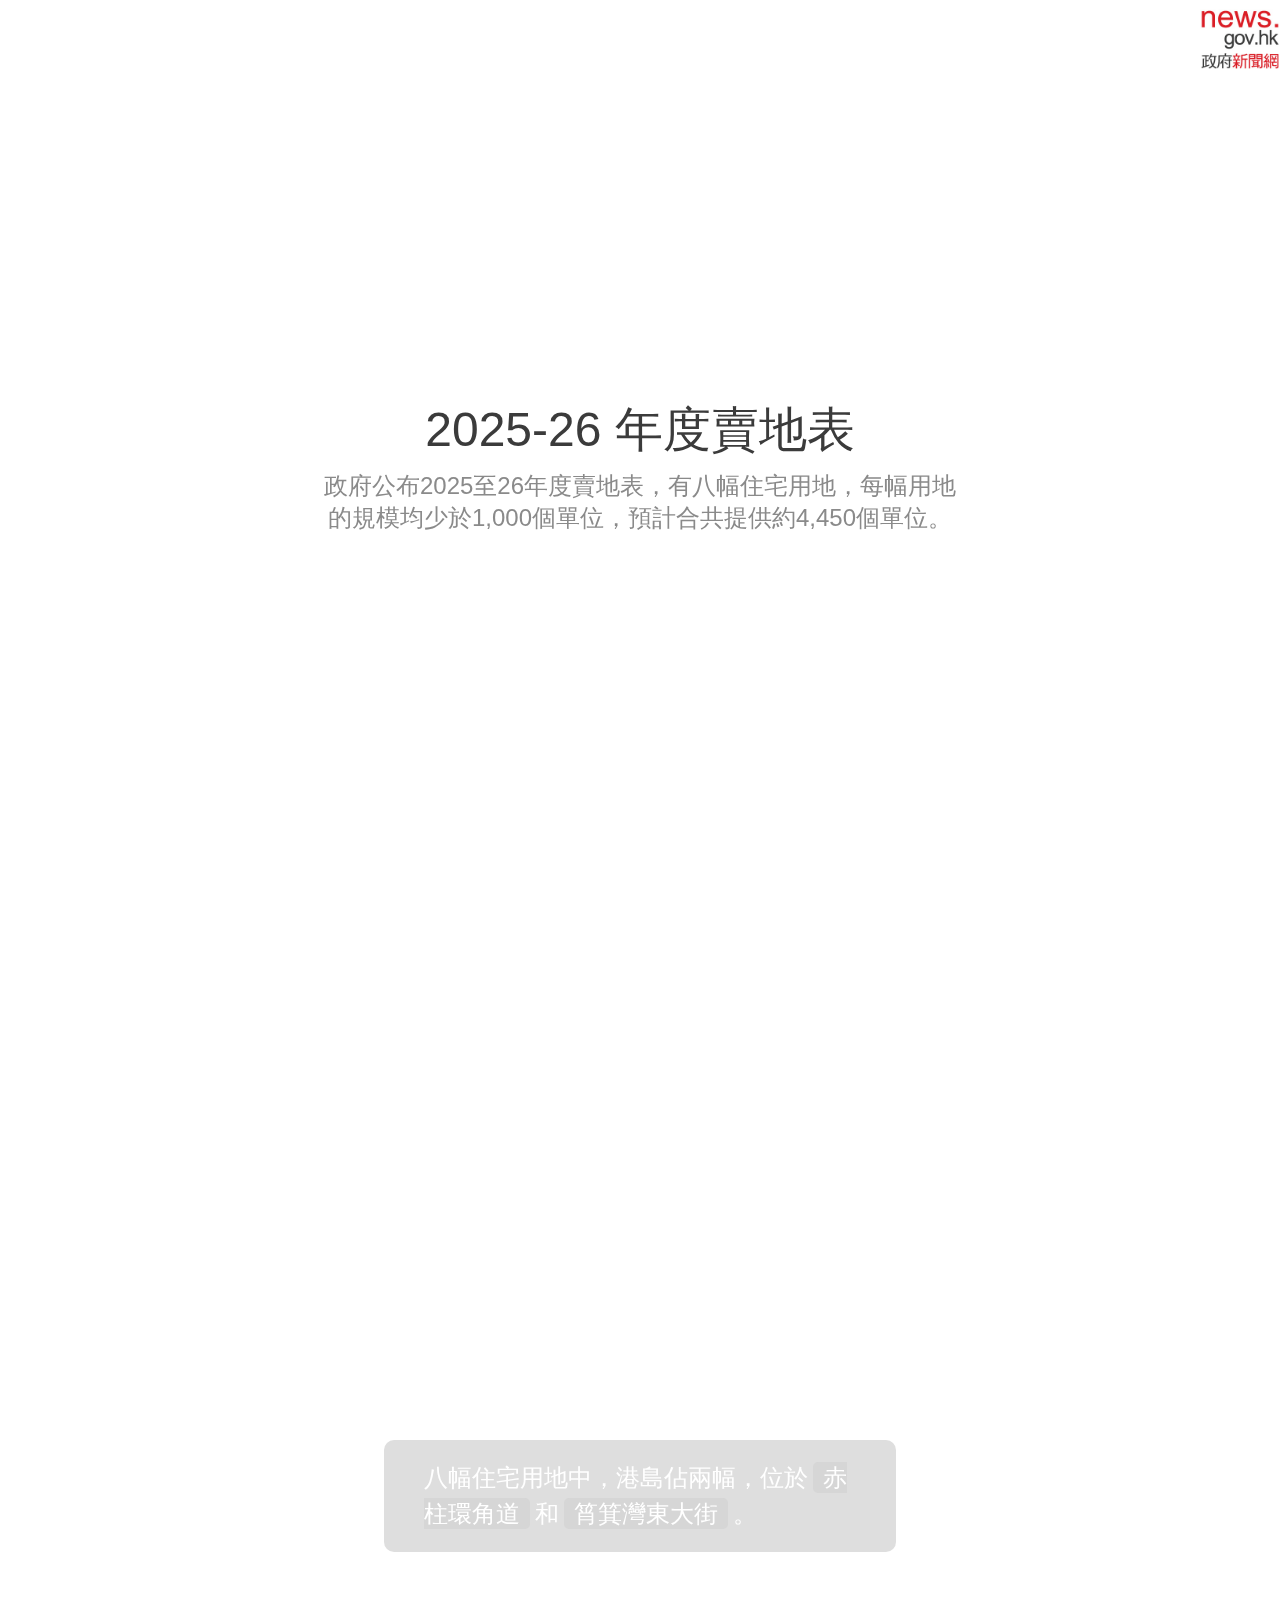
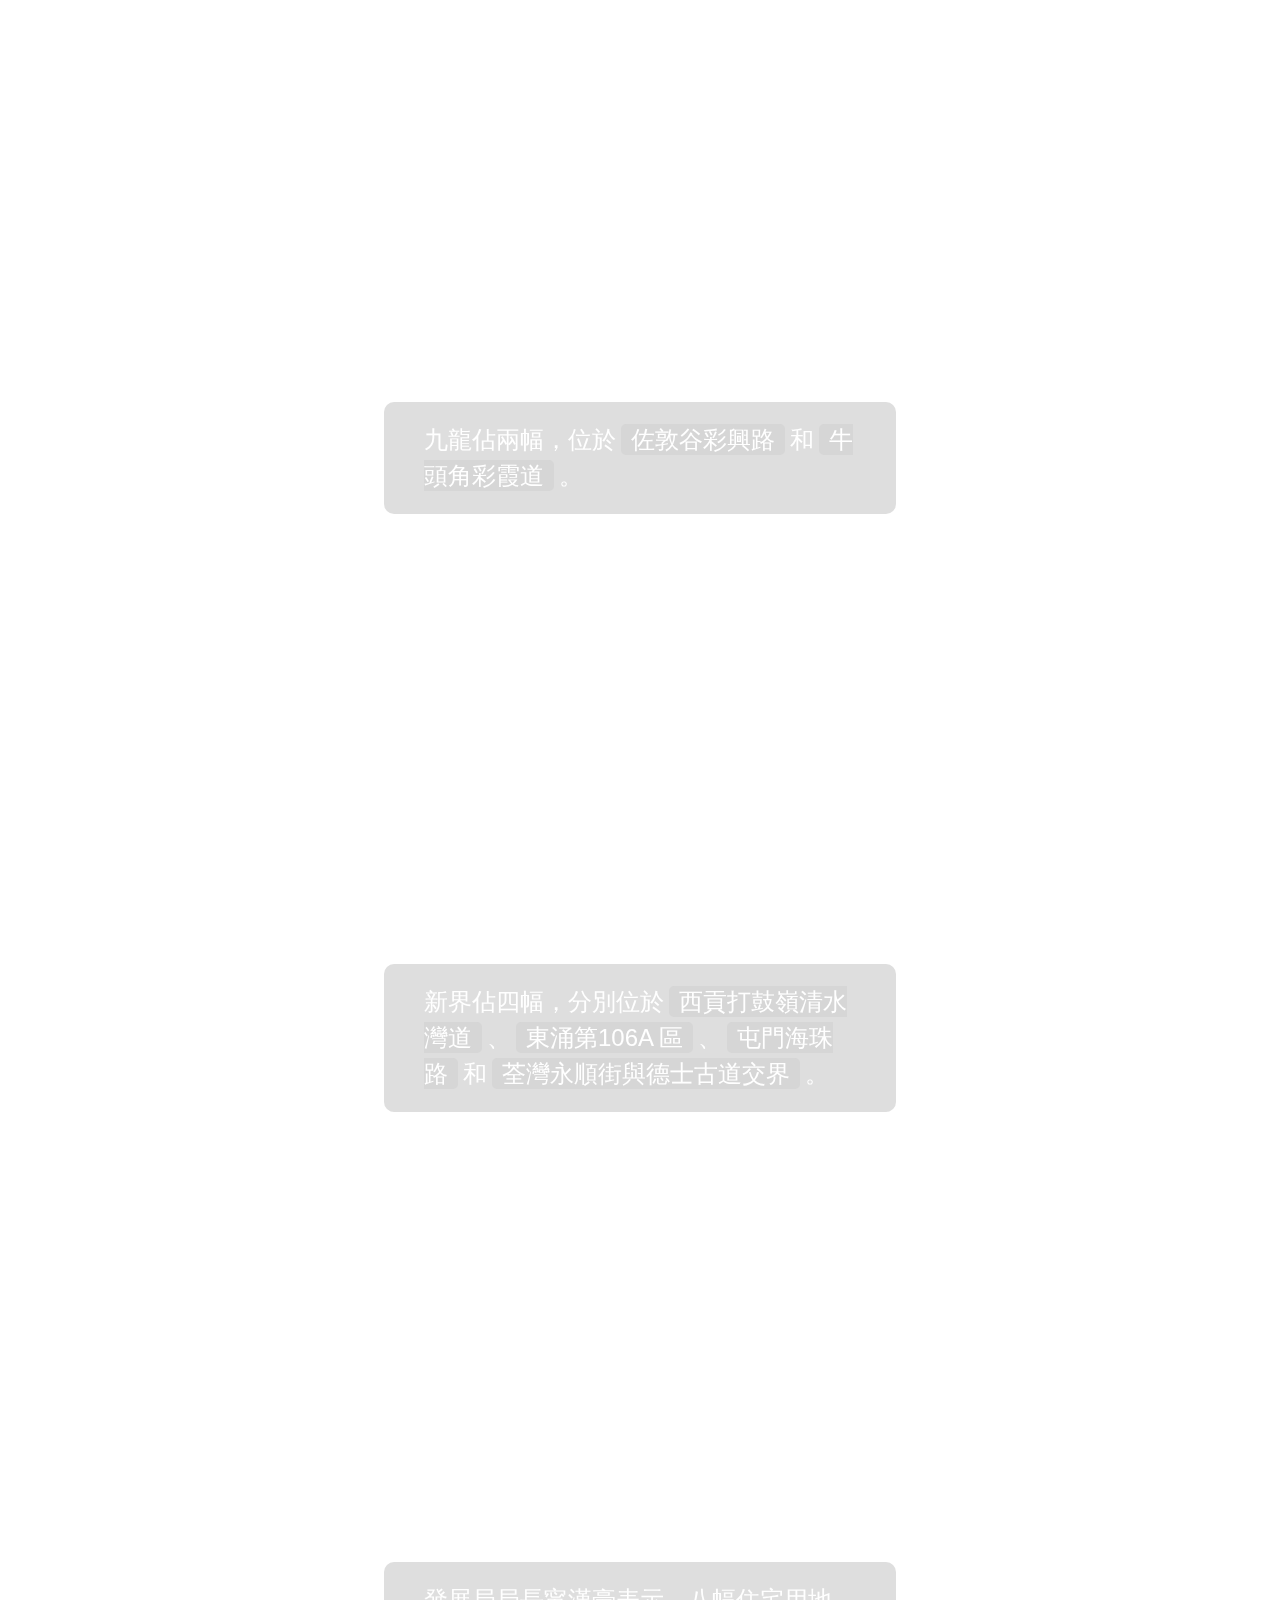
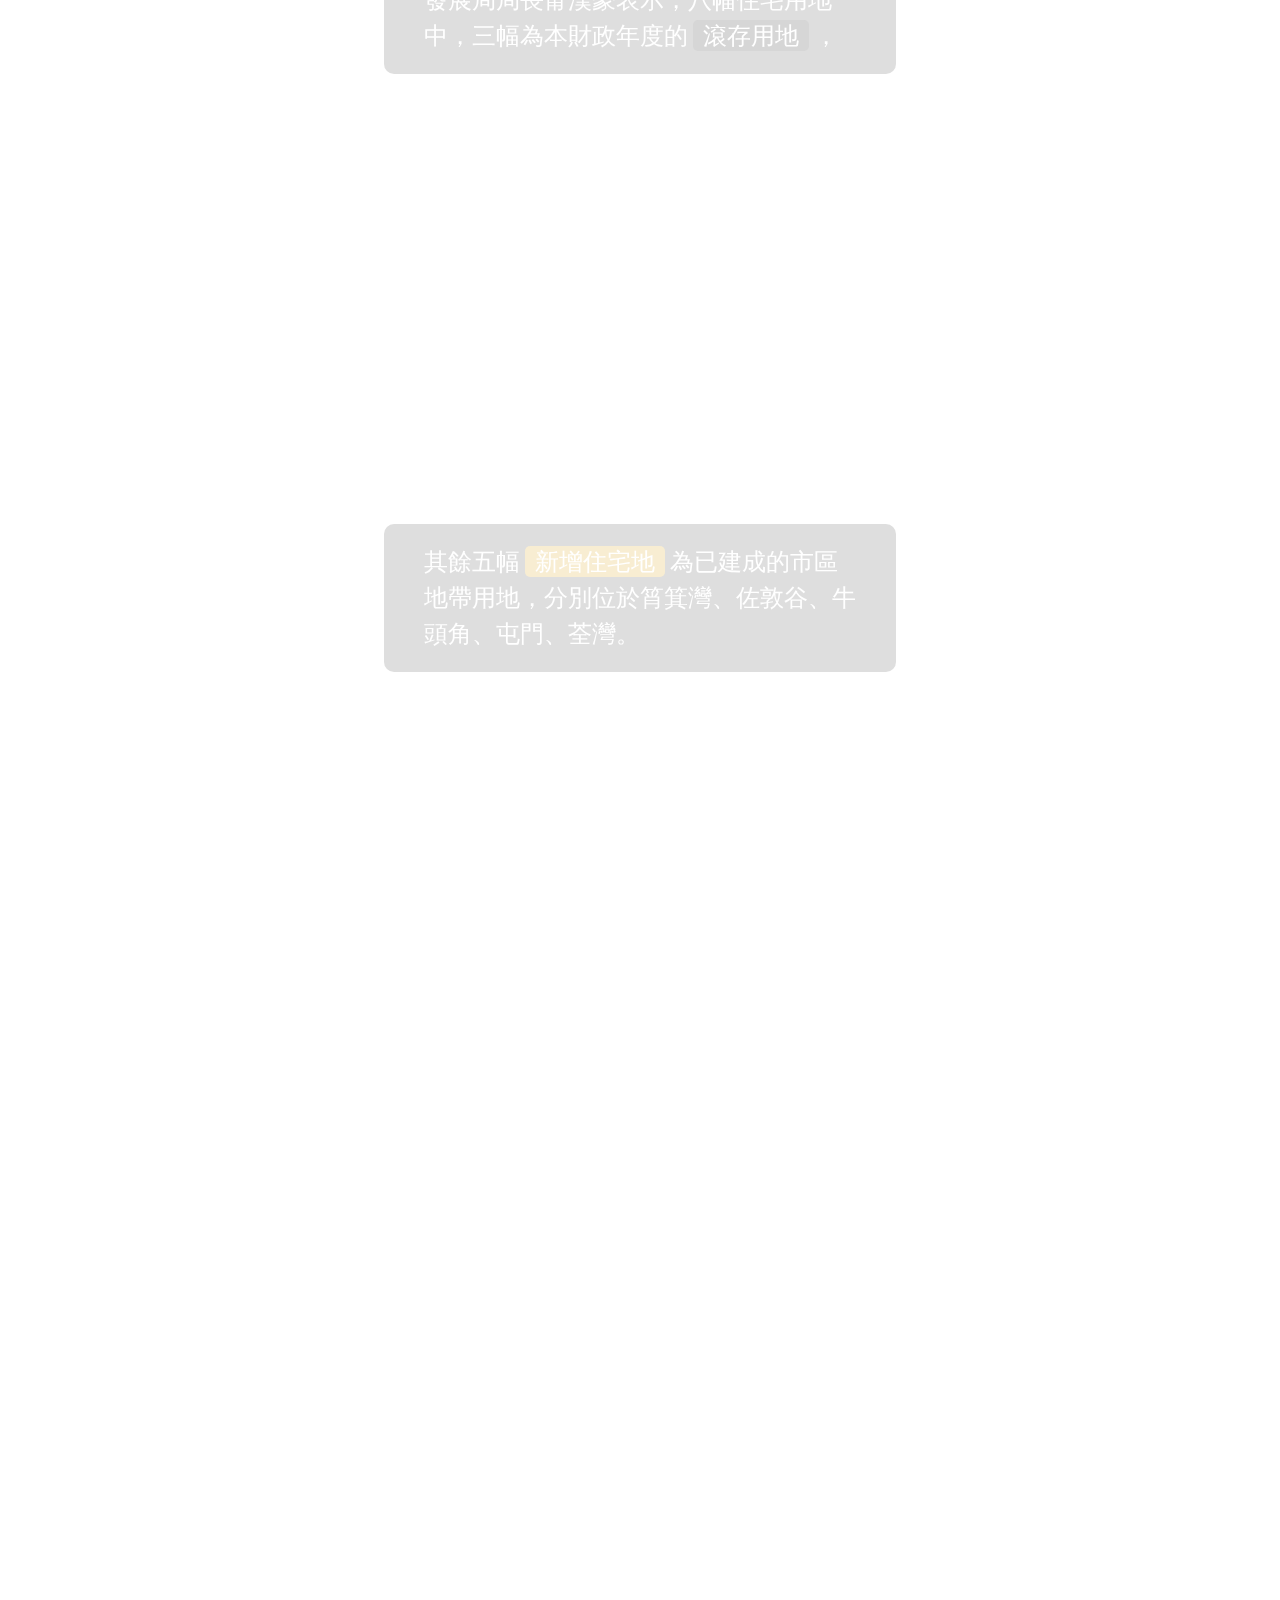
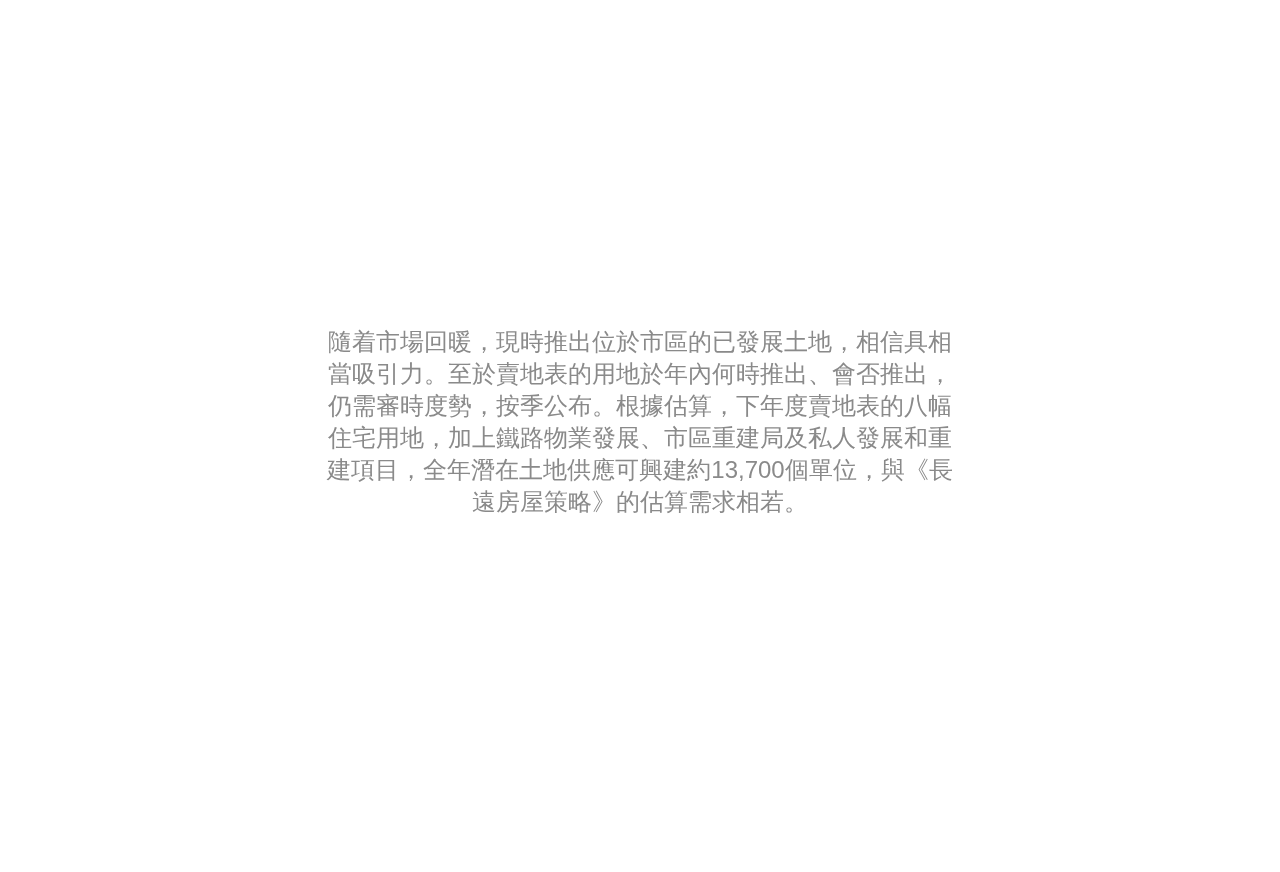
<file: 2025-2026-Land-Sale-Programme/index.html>
<!DOCTYPE html>
<html lang=”zh-hk”>
<head>
	<meta charset="utf-8" />
	<meta http-equiv="X-UA-Compatible" content="IE=edge" />
	<title>2025-2026 Land Sale Programme</title>
	<meta name="description" content="2025-2026-Land-Sale-Programme" />
	<meta name="viewport" content="width=device-width, initial-scale=1" />
	<link rel="stylesheet" href="style.css" />
	<style>
		
		body{
			/* background-color: #ADD8E6; */
			transition: background-color 500ms linear;

		}
		text{ display: none;}
		body.add-background {
			background-color: #ADD8E6;
			transition: background-color 500ms linear;
		}


		#intro {
			display: flex;
			flex-direction: column;
			justify-content: center;
			/* justify-self: center; */
			height: 100vh;
			max-width: 40rem;
			margin: 0rem auto;
			text-align: center;
			position: relative;
			z-index: 1;
		}
		
		#outro {
			display: flex;
			flex-direction: column;
			justify-content: center;
			/* justify-self: center; */
			height: 100vh;
			max-width: 40rem;
			margin: 0rem auto;
			position: relative;
			/* background-color: white; */
			text-align: center;
		}

		.intro__hed {
			font-size: 2em;
			font-weight: 400;
			margin: 2rem auto 0.5rem auto;
		}

		.intro__dek {
			color: #8a8a8a;
		}

		#scrolly {
			position: relative;
			/* padding-bottom: 50vh; */
			/* background-color: #f3f3f3; */
			/* padding: 1rem; */
		}

		article {
			position: relative;
			padding: 0;
			max-width: 80vw;
			margin: 0 auto;
			font-weight: 300;
		    top: -40vh;
		}
		@media only screen and (min-width: 1039px) {
			article {
				max-width: 40vw;
			}

			figure svg {
				width: 100%;
			}
		}

		figure svg {
			width: 140%;
		}
		figure {
			display: flex;
			flex-direction: column;
			justify-content: center;
			
			height: 100vh;
			/* position: -webkit-sticky; */
			position: sticky;
			top: 0px;
			/* left: 0; */
			width: 100%;
			margin: 0;
			/* -webkit-transform: translate3d(0, 0, 0);
			-moz-transform: translate3d(0, 0, 0);
			transform: translate3d(0, 0, 0);
			z-index: 0; */
		}
		.ai2html {
			align-self: center;
			flex: 0 0 auto;
			width: 100%;
			opacity: 0;
			/* top: 10vh; */
    		/* position: relative; */
			transition: opacity 500ms linear;
		}
		.ai2html.is-active {
			/* top: 0; */
			opacity: 1;
		}

		/* figure p {
			text-align: center;
			padding: 1rem;
			position: absolute;
			top: 50%;
			left: 50%;
			-moz-transform: translate(-50%, -50%);
			-webkit-transform: translate(-50%, -50%);
			transform: translate(-50%, -50%);
			font-size: 8rem;
			font-weight: 900;
			color: #fff;
		} */

		.step {
			margin: 0;
			color: #fff;
			background-color: #333333cc;
			opacity: 0.2;
			margin: 50vh 0;
			padding: 20px 40px;
			border-radius: 10px;
			line-height: 1.5;
			transition: opacity 500ms linear;
		}
		.step.is-active {
			opacity: 1;
		}
		.step:first-child {
			margin-top: 0;
		}
		/* .step:nth-last-child(2){
			margin-bottom: 0;
		} */
		.step:last-child {
			opacity: 0;
			height: 10vh;
			margin: 0;
			padding: 0;
			margin-bottom: 0;
		}


		.g-step-5,
		.g-step-4,
		.g-step-3,
		.g-step-2,
		.g-step-1,
		#step-5,
		#step-4,
		#step-3,
		#step-2,
		#step-1
		{
			opacity: 0;
			transition: opacity 500ms linear;

		}
		.g-step-5.is-active,
		.g-step-4.is-active,
		.g-step-3.is-active,
		.g-step-2.is-active,
		.g-step-1.is-active,
		#step-5.is-active,
		#step-4.is-active,
		#step-3.is-active,
		#step-2.is-active,
		#step-1.is-active
		{
			opacity: 1;
		}

		/* .step.is-active p {
			background-color: goldenrod;
			color: #3b3b3b;
			transition: background-color 500ms linear;
		} */

		.step p {
			display: none;
			/* text-align: center;
			padding: 1rem;
			font-size: 1.5rem;
			background-color: #3b3b3b; */
		}

		path.is-active {
			fill: goldenrod;
			transition: fill 500ms linear;

		}


		.g-aiPointText {
			text-shadow: -1px -1px 0 #fff, 1px -1px 0 #fff, -1px 1px 0 #fff, 1px 1px 0 #fff;
		}

		.highlight {
			background-color: #333333;
			border-radius: 5px;
			/* box-decoration-break: clone; */
			padding: 2px 10px;
			margin: 0px 5px;
		}
		.highlight.golden {
			background-color: goldenrod;
		}

		

	</style>
</head>
<body>
	<main>
		<a href="https://news.gov.hk" target="_blank" class="github-corner"><img width="80" height="80" viewBox="0 0 250 250"
			style="z-index: 100; position: fixed; top: 0; border: 0; right: 0;" aria-hidden="true"
			src="logo.jpg" />
		</a>
		<section id="intro">
			<h1 class="intro__hed">2025-26 年度賣地表</h1>
			<p class="intro__dek">政府公布2025至26年度賣地表，有八幅住宅用地，每幅用地的規模均少於1,000個單位，預計合共提供約4,450個單位。</p>
		</section>

		<section id="scrolly" data-offset="0.5">

			<figure>


<!-- Generated by ai2html v0.123.1 - 2025-10-31 22:54 -->
<!-- ai file: figure.ai -->
<style media="screen,print">
#g-figure-box {
	container-type:inline-size;
	container-name:g-figure-box;
}
#g-figure-box,
#g-figure-box .g-artboard {
	margin:0 auto;
}
#g-figure-box p {
	margin:0;
}
#g-figure-box .g-aiAbs {
	position:absolute;
}
#g-figure-box .g-aiImg {
	position:absolute;
	top:0;
	display:block;
	width:100% !important;
}
#g-figure-box .g-aiSymbol {
	position:absolute;
	box-sizing:border-box;
}
#g-figure-box .g-aiPointText p {
	white-space:nowrap;
}
#g-figure-desktop {
	position:relative;
	overflow:hidden;
}
#g-figure-desktop {
	display:none;
}
@container g-figure-box (width >= 1024px) {
#g-figure-desktop {
	display:block;
}
}
#g-figure-desktop p {
	font-family:PingFang TC;
	font-weight:regular;
	line-height:19px;
	height:auto;
	opacity:1;
	letter-spacing:0em;
	font-size:16px;
	text-align:left;
	color:rgb(51,51,51);
	text-transform:none;
	padding-bottom:0;
	padding-top:0;
	mix-blend-mode:normal;
	font-style:normal;
	position:static;
}
#g-figure-desktop .g-pstyle0 {
	font-weight:400;
	height:19px;
	text-align:center;
}
#g-figure-desktop .g-pstyle1 {
	font-weight:400;
	line-height:17px;
	height:17px;
	font-size:14px;
	text-align:center;
	color:rgb(218,165,32);
}
#g-figure-desktop .g-pstyle2 {
	font-weight:400;
	line-height:17px;
	height:17px;
	font-size:14px;
	text-align:center;
}
#g-figure-mobile {
	position:relative;
	overflow:hidden;
}
@container g-figure-box (width >= 1024px) {
#g-figure-mobile {
	display:none;
}
}
#g-figure-mobile p {
	font-family:PingFang TC;
	font-weight:regular;
	line-height:19px;
	height:auto;
	opacity:1;
	letter-spacing:0em;
	font-size:16px;
	text-align:left;
	color:rgb(51,51,51);
	text-transform:none;
	padding-bottom:0;
	padding-top:0;
	mix-blend-mode:normal;
	font-style:normal;
	position:static;
}
#g-figure-mobile .g-pstyle0 {
	font-weight:400;
	height:19px;
	text-align:center;
}
#g-figure-mobile .g-pstyle1 {
	font-weight:400;
	line-height:17px;
	height:17px;
	font-size:14px;
	text-align:center;
	color:rgb(218,165,32);
}
#g-figure-mobile .g-pstyle2 {
	font-weight:400;
	line-height:17px;
	height:17px;
	font-size:14px;
	text-align:center;
}

</style>

<div id="g-figure-box" class="ai2html">
	<!-- Artboard: desktop -->
	<div id="g-figure-desktop" class="g-artboard" style="min-width: 1024px;" data-aspect-ratio="0.917" data-min-width="1024">
		<div style="padding: 0 0 109.082% 0;"></div>

<svg class="g-figure-desktop-img g-aiImg" id="g-figure-desktop-img" xmlns="http://www.w3.org/2000/svg" baseProfile="tiny" version="1.2" viewBox="0 0 1024 1117">
  <!-- Generator: Adobe Illustrator 29.6.0, SVG Export Plug-In . SVG Version: 2.1.1 Build 207)  -->
  <path d="M652.693,662.465l-.089,5.236,10.851-1.753,15.111,6.886,4.592-5.448,9.688,2.009,8.422,3.655,3.725-6.062,17.984-2.475,4.031-2.32,11.197-.682,1.446,3.107,8.658,1.873,4.114-7.577,18.789,8.188,14.273-1.04,11.824,5.508,6.824-5.533,10.89,4.067,2.933,3.841,6.684.532,5.096,14.942-5.861.838-.197,5.415,7.1,3.98-.25,7.299,5.129,3.648-1.186,17.215-3.824,3.847,9.052,15.086.558,21.921,7.543-.049,2.194,6.425-9.539,4.26-6.463-4.293-10.244,2.679-9.677-3.546-1.714-5.438,3.468-6.024-2.88-10.77-8.467-.788-3.89-8.566,2.32-7.015-3.563-18.404-2.616-3.422,1.61-6.758-7.229-6.124-16.232-5.834,2.357,11.477,9.366,3.378,2.497,12.149-1.441,4.075-8.229-1.352-3.001-5.036-4.713,7.387-13.362,11.514-1.627,9.971,5.599,5.422,11.34,6.08-8.761,12.202,4.15,5.35-1.015,4.127,7.012,9.144,1.841,5.109-2.084,5.702-20.302,2.481-3.812-5.634-.489-7.091,2.026-10.775-.794-7.215,6.783-9.892-7.061-11.616-10.695,7.249-2.08,5.959-6.381-1.614-5.74,6.395-4.219-.625.079-8.601,9.27-5.762-1.123-7.118-9.197-3.464,2.038-8.622-2.718-7.417,3.649-2.357.322-8.877-8.515-7.909-8.809,3.605-6.839-8.987,3.347-6.677-4.97-5.804-13.106,2.416-10.493,19.474-2.238,12.048-2.947,1.51-11.541-7.672,2.26-5.991-5.904-4.943,2.773-7.231-14.816-12.452-24.014-2.755-9.288.633-12.514-2.099-8.592-9.69.306-4.51-10.993-15.578-8.179-17.082-10.05-8.127,12.338,2.389,12.12-6.214,13.663,7.707,13.675,22.656.273,4.375,7.517,7.743-.022,9.412,9.874-4.46,7.317-8.678,16.697-1.748ZM694.263,712.221l10.445.834-2.084,6.037-7.889,2.554-4.228-5.649,3.756-3.776ZM644.913,693.722l-1.252,5.534,3.301,3.823.646,7.19-3.094,8.074-9.404-4.108-6.062-7.314-6.08-1.555-7.448-12.034,11.322-1.881,6.68,2.476,7.143-2.617,4.248,2.412Z" fill="#4db0b9" fill-opacity="1"/>
  <path d="M722.977,664.513l-17.984,2.475-3.725,6.062-8.422-3.655-9.688-2.009-4.592,5.448-15.111-6.886-10.851,1.753.089-5.236,5.771-12.181-1.505-18.704,5.327-10.259-3.108-4.715,1.811-8.092,6.625,1.249,5.063-4.888,3.24,4.385,11.252.829,6.341-4.063,13.407-1.897-1.169-7.4,7.383,3.619,4.705,5.523-3.589,8.163,8.87,16.711,6.018-2.672,3.016-7.284,4.874,5.398,5.289,10.555-8.24,6.522-9.76,2.55-1.337,18.699Z" fill="#4db0b9" fill-opacity="1"/>
  <path d="M660.989,608.514l-1.811,8.092,3.108,4.715-5.327,10.259,1.505,18.704-5.771,12.181-16.697,1.748-7.317,8.678-9.874,4.46.022-9.412-7.517-7.743-.273-4.375-13.675-22.656-13.663-7.707-12.12,6.214-12.338-2.389-2.916-8.23,5.14-8.469,17.863-5.82,9.768-9.367,16.551-5.38,10.593.363,8.788,2.353,8.908,4.522,3.118-1.994,12.995,4.149,1.304,3.805,9.636,3.299Z" fill="#4db0b9" fill-opacity="1"/>
  <path d="M829.736,689.419l-5.096-14.942-6.684-.532-2.933-3.841-10.89-4.067-6.824,5.533-11.824-5.508-14.273,1.04-18.789-8.188-4.114,7.577-8.658-1.873-1.446-3.107-11.197.682-4.031,2.32,1.337-18.699,9.76-2.55,8.24-6.522-5.289-10.555-4.874-5.398-3.016,7.284-6.018,2.672-8.87-16.711,3.589-8.163-4.705-5.523-7.383-3.619,5.978-6.047,7.904-3.154,14.29-2.729,16.718,4.308,8.529,4.173,13.947,4.157,6.335,6.421,1.985,5.132,8.32-.149,8.62-3.056,12.929,11.929,1.627,7.019,5.479,7.065-5.304,6.246,14.552,1.368,15.744,14.973-3.053,6.307,1.313,8.745-2.19,13.003-8.65,2.884-1.085,4.095Z" fill="#4db0b9" fill-opacity="1"/>
  <path d="M307.184,539.889l124.556,2.946-.18,4.463-15.322,8.182-13.106,2.656-7.521-.431-7.309-4.193-4.513-7.852-6.786-2.428-7.088,6.087-14.305-1.43-5.125,14.71,7.45,5.026-7.804,3.364,1.112,7.821,7.918,2.074,7.984-7.221,7.984,16.228-8.199.237-7.297-5.847-2.779,13.3,1.673,5.459,6.535,2.213-1.701,8.215,1.235,13.704-1.633,10.328,2.08,3.365-9.911,6.812-8.293.46-6.343-3.059-2.012-5.041-6.836-1.457-5.881-6.084-3.835-.176-5.684,5.695-1.548,6.765,7.251,2.576,1.179,6.099,8.351,4.502,3.531,10.669,8.062,6.944-7.102,4.309-16.032,5.68-4.763,7.527-10.297,6.32,2.039,5.841,13.5,2.181,8.932,11.723,10.838-.933,10.76,6.136,4.765,6.955-7.299,7.09-5.285-.435-4.516,6.455,1.265,3.759-11.807,3.958-3.549,6.699-4.942,1.16-2.556-7.686-8.861,2.121-15.211,10.473-3.985-6.975-10.746-3.626,7.73-11.613-2.888-5.352-10.559-7.719,4.673-12.674,4.476-2.797.313-6.402-19.15-4.898-12.345,8.478-8.435,2.313-.291,5.367-7.978,1.897-5.565-3.353-10.764.266-11.224,3.377-11.044,7.095-11.807,3.824.063,3.555-13.34,3.659-7.963-4.588-4.659,10.108-5.419.791.978,7.257,6.565,2,7.356-4.08,9.312,5.092.936,4.738-2.276,10.46-19.546,4.795-6.663-8.51-6.181,1.402-3.491,9.708-10.384-4.86-2.121-4.066-10.03-7.514-5.489-1.496-3.795-8.448,2.614-8.457-11.383-2.559-1.989,4.793-13.634,1.05-6.523,4.873-3.03,6.427-7.751,8.251-9.438,5.048-6.554,8.115-2.416,7.128-9.098-3.683-11.511,1.676-8.296,4.687-.719,8.258-7.164.237-5.007-3.132,3.977-11.418-5.831-1.494-8.578-7.617-.292-8.358,4.197-5.946-1.35-4.271-6.253-3.564-1.002-9.02,3.833-25.923,8.798-3.04,10.442,10.319,3.688-7.17-2.884-20.65,7.899-3.625,10.107-1.819,2.328-3.007-1.876-11.085,1.057-5.489-7.735.823-7.941,3.216-3.315-6.994,7.564-7.503,9.21-4.159,10.427,5.103,14.049-22.12,5.319.902,12.312-4.405,4.895-4.55,7.427,8.607,3.202-6.259-5.075-7.328,1.883-6.962,11.256-5.045,4.549-4.712.364-12.474,10.253-7.95,4.053,5.031,5.637-5.326,6.323-1.776,7.342,5.356,7.178-5.603,14.961,2.816,6.491,5.996-.303,6.5,5.435,5.51,1.068,7.282,8.286-2.8,7.203-8.308,2.415-12.046,7.403-7.428,7.73-1.007,10.784-8.657,12.565-12.976,5.712-.82,3.069-5.16,9.818,6.373,5.204,9.55,7.806-2.498,14.379-8.733,4.092-5.981,13.416-8.315,9.324-1.27,7.571-5.66ZM837.546,814.224l3.444.979,3.05,7.771-1.11,7.734-7.286,5.723-10.776-3.05-7.208.789-.61-15.221,20.496-4.725ZM863.007,834.762l2.208,5.178,7.597,3.491,3.802,9.549-2.676,6.592,3.636,4.812,2.51,10.479-15.192,1.129-5.368-4.105-8.612,9.675,1.454,3.103-7.396,5.162.06-10.219-10.857-2.442-4.256-9.798,4.953-10.654,6.486-8.533,5.024-3.236,12.193-3.657,4.434-6.526ZM906.353,814.418l4.511,3.636-.757,14.86-2.432,2.427-8.151-2.403-.904-6.592,7.733-11.928ZM187.013,525.6l7.165-2.4,13.429-1.731-3.34,7.703-2.041,11.447,8.732-3.834,3.825-13.093,3.699-2.031,16.978,5.018,4.115,3.799-4.459,15.26-3.415,2.814-20.502-7.456-13.382,4.62-3.183,8.542,2.739,8.638-6.875,14.523,1.638,5.482-8.756,9.083-3.767.122-32.153-10.35-25.528.743-10.514,2.758-6.994-.074-2.552-6.151,7.503-10.338-3.715-13.62-5.595-2.019-.3-5.75,82.395-28.704,4.853,6.999ZM385.958,662.539l13.25,2.204,4.769-1.458,6.806,4.378.27,5.937-2.8,7.459,6.358,10.54-4.697,9.67-8.744-3.925-1.176-6.019-5.867-9.944-12.022-8.518-7.187.058,1.189-10.169,9.851-.213ZM388.691,740.854l1.294,7.073-5.249,2.245,1.108,7.214-8.165,5.423,1.746,6.703,5.006,5.449,5.734,2.236,8.76-2.633-1.86,11.898-6.834,4.233-2.822-5.723-8.021,2.244-10.539,12.093-11.139-.879-3.55-8.574,7.531-.567,4.524-8.678,8.091-.687,1.997-9.627-8.973-7.662,4.695-6.24-1.63-4.778,3.321-6.607,10.347-.833,4.628-3.323ZM407.265,588.693l2.413,5.223-10.29,6.86,12.975-.274,2.807,6.192-3.3,6.71-9.776,2.586-7.245-4.932-4.551-15.611,5.968-4.241,10.999-2.513ZM430.445,648.869l3.183,4.356-3.957,7.317-7.328,5.513-6.941-2.084-.453-8.327,5.778-4.796,9.718-1.979ZM479.932,600.399l1.792,8.359-10.559,2.265-1-5.433,9.767-5.191ZM136.739,858.576l7.25,1.064,3.791,6.164-7.019.734,4.541,15.313-9.242,2.136-10.113-.993-5.873,6.524-7.9-6.772-.308-3.599,5.546-5.135,16.21-4.411-1.763-6.067,4.88-4.958ZM127.963,819.494l6.839,4.025,4.289,6.327,6.284-1.59,4.17,4.172-4.273,6.586-4.454-5.495-16.532,2.466.677-9.448,3-7.043ZM292.906,787.981l4.202.417,4.945,5.94-1.584,9.099,7.328,1.772-2.392,8.686-8.252,4.261-4.964-6.599-9.817-5.449,1.147-8.781,9.387-9.346ZM596.15,746.63l2.236,4.44-.963,7.806-15.381,12.562-4.155.08-.565,7.734,7.037,9.079,2.827-9.08,10.67-6.002,18.586,1.191,3.591-6.151,9.817-1.499,1.322,5.149,11.535-2.186,3.645,3.737-5.985,10.254-6.479-.523-4.226-4.667-10.577,8.574-.23,5.147-12.818,2.447-2.074,3.329,9.245,11.01,6.198,11.945-1.698,7.849-16.541-12.602-7.573-3.652,1.94,9.837,3.777,8.736-.138,10.618-6.286-4.335-3.49-8.021-4.256,2.189-5.948,8.514-8.295-6.08-3.403,3.174-7.199-.464-6.196-3.949-2.866-5.186,1.964-7.183,11.532-7.478.84-13.935,3.356-17.425-4.368-2.316,2.883-12.282-2.43-3.531-1.408-11.525-12.982-3.82.512,12.37-3.79,2.62-7.143-3.072-.873,8.287-10.794-.961,1.236-18.284,5.69-7.594,6.815-4.243-1.857-5.585,3.752-6.708-9.237-5.722,8.507-7.566,15.185-5.543,8.536.156,2.958,3.838-5.681,10.472.403,6.442,10.75,7.072-.615,9.243,10.42,9.635,3.653-5.366,7.102-1Z" fill="#4db0b9" fill-opacity="1"/>
  <path d="M675.395,512.407l-3.503,12.265,6.829,17.787,17.419,20.001,4.606,9.328-12.267,1.487-7.789,6.671-4.477,6.759-10.859.34-3.135-5.877-2.119-11.792-13.875,1.523-4.613,3.574-7.521-2.093,1.527-8.521,4.404-.003,5.581-8.048-.004-18.788-1.11-2.894-9.09-.192v-9.109s-4.516-3.571-4.516-3.571l4.592-5.325,5.53,7.135,5.963-9.687,28.427-.97Z" fill="#4db0b9" fill-opacity="1"/>
  <path d="M776.848,494.992l9.109,3.377,6.058,11.732,2.472,8.901,7.709,3.236,4.452,5.629,9.061-.661-1.946,10.038,5.421,4.246-2.752,6.234-5.378,4.021-1.811,6.556,10.826,17.609.575,5.973-5.871,2.325-3.118,6.055,1.283,7.687,4.11,3.918-6.812.017-7.295-4.348-.644-6.513-7.725-9.275,6.989-3.664-1.576-3.664-10.875.829-10.181-9.54-11.055-14.809-12.732-13.873-6.348,3.967,1.092-5.091-5.007-3.138-13.64-15.56,6.581-6.999-.659-16.195,5.178,4.554,8.88-3.178,4.315,4.304,21.314-4.7Z" fill="#4db0b9" fill-opacity="1"/>
  <path d="M671.815,468.543l.824,7.718,7.154,18.352-1.019,10.798-3.379,6.996-28.427.97-5.963,9.687-5.53-7.135-4.592,5.325-8.615-8.889-8.093-5.102-2.404,8.875-4.485,3.657,8.768,6.376-6.325,11.456-5.453-6.046-4.944-1.912-7.638,1.428,1.436,9.831h-.518s-4.28-9.062-4.28-9.062l-3.112-7.796,10.406-5.715,5.067-6.946,7.981-6.726-.88-3.522-13.235-7.379-5.699-6.459,12.433-7.245,5.743,3.076,4.298-3.043,7.775,2.662-.278-9.134,16.568-5.952,6.778,2.983,11.229-6.894,5.756,5.381,12.653-.614Z" fill="#4db0b9" fill-opacity="1"/>
  <path d="M685.586,462.897l4.596,10.8,5.64,2.308-2.591,7.546,6.065,3.881,2.664,7.038,6.712,2.951,7.067,6.619,9.082-7.562,12.34-2.466.659,16.195-6.581,6.999,13.64,15.56,5.007,3.138-1.092,5.091-5.797-5.618-2.863,3.118,13.814,12.123.533-.545-.283-.318.406-.411,4.668,4.763-.06.874-.007.043-.193,1.182,3.688,3.821.322.333-3.766,3.641-39.742-38.534-8.244,13.87-.436,10.075,4.256,3.501-4.466,14.451-9.878,4.424-4.606-9.328-17.419-20.001-6.829-17.787,3.503-12.265,3.379-6.996,1.019-10.798-7.154-18.352-.824-7.718.33-3.272,8.187-3.054,5.254.68ZM733.838,532.401l5.541,5.361,2.875-3.117-12.423-12.034-2.089,3.892,6.096,5.898Z" fill="#4db0b9" fill-opacity="1"/>
  <path d="M776.848,494.992l-21.314,4.7-4.315-4.304-8.88,3.178-5.178-4.554-12.34,2.466-9.082,7.562-7.067-6.619-6.712-2.951-2.664-7.038-6.065-3.881,2.591-7.546-5.64-2.308-4.596-10.8,12.191-3.115,11.922,1.383,3.789-9.194,8.426,1.943,3.797-4.761,4.212,1.689,11.363-.434,4.693-2.663,10.674.136.677-3.328,16.043-2.44-2.491,11.575,5.966,41.304Z" fill="#4db0b9" fill-opacity="1"/>
  <path d="M623.268,393.699l-1.043,8.48-7.161,4.991,3.934,7.394-3.872,3.473-.833,6.143,2.774,4.009-2.787,6.157-6.28,7.049,1.043,20.206,4.623,2.013,5.165,10.025.278,9.134-7.775-2.662-4.298,3.043-5.743-3.076-12.433,7.245,5.699,6.459,13.235,7.379.88,3.522-7.981,6.726-5.067,6.946-10.406,5.715,3.112,7.796-5.083.712-16.032-8.829,2.064-5.166,26.126-8.296-2.627-6.497-15.133,4.802-4.992-15.812,10.928-3.465-1.806-5.822-10.951,3.474-7.289-23.242-8.872,2.805-3.876-11.511,4.006-5.782-4.651-11.003-3.375-.273,3.859-.903,13.457-7.916,6.736-13.509,12.141-1.268,7.083,3.184,7.375-7.263,2.218-13.943-4.96-5.419,8.314-1.502,9.153-5.108.487,11.799,5.054,2.396,5.582-4.81ZM541.453,438.968l.215,9.922,6.002,17.373,11.455,36.5-7.316,7.809-2.807-2.93-5.7,3.598-7.646.337-4.777-2.862-17.615,2.469-6.898,2.359-5.624-10.432,7.459-16.551-5.186-1.372-.989-10.644-11.292-1.623,1.135-8.459-2.355-5.97-7.356-3.362.241-15.905,10.551-4.706,22.29.275,7.682-4.638,15.057,1.415,3.474,7.397Z" fill="#4db0b9" fill-opacity="1"/>
  <path d="M664.588,321.416l-6.669,3.358-1.349,5.439,4.93,8.986.421,8.583-3.956,5.214,3.637,2.865-1.424,8.621-8.469,5.283-4.713,9.421-7.351,4.9-5.559,6.685-10.818,2.928-5.582,4.81-5.054-2.396-.487-11.799-9.153,5.108-8.314,1.502,4.96,5.419-2.218,13.943-7.375,7.263-7.083-3.184-12.141,1.268-6.736,13.509-13.457,7.916-3.859.903,1.515-9.906-7.559-6.958-6.405-9.101-3.16-.372-9.919,8.143-16.235,2.904-13.65-.821-6.886-3.605-13.662,3.854-8.085,8.513-12.349-.872-9.181-5.137-7.851,3.079-7.151,6.113-10.393,3.303-5.061-1.523-11.652,6.771-21.816,6.659-.31-8.779,6.594-6.475,4.536-1.349,3.722-8.241,7.664-2.374-10.407-6.8-1.291-9.027-7.13-.055,4.105-8.71,6.957,1.937,6.085-7.451,17.346,2.187-2.834-8.554,4.762-4.978,15.227,3.033,18.322.152-.176-10.575,2.825-4.788,16.294-3.184.313-6.439,10.797-1.755,7.983-7.732,7.113-3.467,11.356,5.826,5.592-3.342,10.943-13.629,8.144-.854,4.196,5.559,12.433-4.122,10.465-11.151,10.706,1.928,5.691-11.039,5.867-2.134,11.17.629,11.377-1.549,4.957,2.866,10.211-.135.95,9.404,16.002-2.361,6.327,2.315,4.401-2.666,18.034.29ZM431.74,542.835l-124.556-2.946,5.326-6.905-2.215-3.037,6.609-4.795,4.079.15,21.126-11.171,1.953-6.104,9.089-1.738,5.509-9.045,6.903,3.128-1.091,7.027,2.567,3.902,7.054-7.903.596-5.203,5.886-7.075,5.524.571,10.674-6.351,7.567-7.702,4.972-1.888,2.281-9.589,7.574,2.549,9.271,6.48,8.856,17.723-6.443,2.134.398,7.846,3.632,3.741-4.148,5.111-3.813,16.619,4.82,14.471ZM450.766,447.623l-6.121,10.458,1.582,5.705,5.243,5.033-3.885,4.77-7.915,3.483-5.212-5.643,1.826-16.666-1.402-6.259,9.586,1.896,6.298-2.777Z" fill="#4db0b9" fill-opacity="1"/>
  <path d="M453.266,368.158l-2.825,4.788.176,10.575-18.322-.152-15.227-3.033-4.762,4.978,2.834,8.554-17.346-2.187-6.085,7.451-6.957-1.937-4.105,8.71,7.13.055,1.291,9.027,10.407,6.8-7.664,2.374-3.722,8.241-4.536,1.349-6.594,6.475.31,8.779-8.95-.087-12.036-4.538-.928-3.707-7.87-9.273-5.742,3.247-4.833-7.901-7.726,2.701-7.944,5.158-6.466-.377-2.363-6.991-7.482.134-3.562-6.083,3.821-3.764-3.918-6.167-5.721,3.997-3.627-5.626-14.155-9.235-7.546-9.78-17.069,7.221,7.43,14.267-2.994,1.879-11.928-3.35-11.886-1.505-5.018,1.178-9.865,6.241-.099,3.351-10.363,8.02,4.017,6.738-1.919,4.614-20.166-8.502-5.056,4.39-12.001-6.288-19.737-15.113-9.073-8.746,4.837-9.27,4.041-.779,3.082-12.128-1.667-8.329-4.151-5.599-5.91-2.353-3.041-7.704,3.105-6.237-6.063-10.334-9.616-.62-12.478-4.511,6.672-9.609,17.219-18.078,1.131-4.996,18.158-6.735,9.999.716,6.296-2.564,16.521,2.694,1.356,5.315,9.541-7.822,8.392-10.038,4.413-9.938,41.239-.1.105,6.306,21.637.441,6.45-1.072,7.03,2.693,11.632-1.553,8.383,17.611,19.288,1.002.353,15.811,10.695.185.013,22.398,80.729-.018.031-8.932,16.689.033-.105,8.256h-4.668l-.147,15.593,17.287.28.294,13.035ZM68.5,389.721l14.845,5.658-4.459,9.249.739,9.495-4.63,1.609,2.581-14.156-2.73-4.027-7.756-3.218,1.41-4.61Z" fill="#4db0b9" fill-opacity="1"/>
  <path d="M835.01,364.21l4.087,15.185-16.18-.556,2.008,3.723-3.839,8.998-5.922,4.684-6.145,8.594-12.429,8.547-14.283,2.259-3.502,12.157-2.815,1.889,2.288,12.052-4.905.371-16.043,2.44-.677,3.328-10.674-.136-4.693,2.663-11.363.434-4.212-1.689-3.797,4.761-8.426-1.943-3.789,9.194-11.922-1.383-12.191,3.115-5.254-.68-8.187,3.054-.33,3.272-12.653.614-5.756-5.381-11.229,6.894-6.778-2.983-16.568,5.952-5.165-10.025-4.623-2.013-1.043-20.206,6.28-7.049,2.787-6.157-2.774-4.009.833-6.143,3.872-3.473-3.934-7.394,7.161-4.991,1.043-8.48,10.818-2.928,5.559-6.685,7.351-4.9,4.713-9.421,8.469-5.283,1.424-8.621-3.637-2.865,3.956-5.214-.421-8.583-4.93-8.986,1.349-5.439,6.669-3.358,8.625.201.03-6.385,23.957.204.239-6.02,27.497-.572,3.799-12.719,8.59-3.865,3.883,1.41,8.612-7.37,8.018,7.869.07,22.807-2.187,8.758,10.426,9.277,5.524-10.799,4.499-19.411,3.067-7.875,6.259-8.484,10.627,1.318,11.315-10.615-1.978-10.785,7.578-1.39,8.815,6.679-2.025,7.815,9.377-4.774-4.277,9.199,3.717,7.277-1.887,12.158.128,13.296,6.77,8.383.013,9.799,5.307,10.358-3.355,4.837-.611,12.213Z" fill="#4db0b9" fill-opacity="1"/>
  <path d="M817.048,601.868l-4.11-3.918-1.283-7.687,3.118-6.055,5.871-2.325-.575-5.973-10.826-17.609,1.811-6.556,5.378-4.021,2.752-6.234-5.421-4.246,1.946-10.038-9.061.661-4.452-5.629-7.709-3.236-2.472-8.901-6.058-11.732-9.109-3.377-5.966-41.304,2.491-11.575,4.905-.371-2.288-12.052,2.815-1.889,3.502-12.157,14.283-2.259,12.429-8.547,6.145-8.594,5.922-4.684,3.839-8.998-2.008-3.723,16.18.556-4.087-15.185,11.49-10.758,29.364,1.055,9.222-10.787,10.096,3.269,11.721-18.363-1.748-5.615,3.189-6.328,5.251-2.402,25.588,2.895,4.895-3.386,1.618-20.919,3.041-4.185,11.875,3.003,8.014.484,10.522,8.662-1.29,3.369,6.27,7.848,13.963,5.648,3.738-.803,7.478-8.496,10.678,9.636,3.934,7.556,14.267,5.268-1.096,5.819,7.916.175,9.268-5.411,2.721-6.161,7.495-8.233,3.076-6.788-.063-6.72,4.105-4.809-3.617-8.522.491-13.235-4.929-4.238,1.323-9.692-1.935-6.056,7.969-2.262,3.747,9.225,3.79,4.387,11.116-3.485,11.058,4.849,5.55-4.518,10.793-.87,11.204,6.464,9.898-.708-3.749,10.652-6.918,3.505,5.507,6.411-2.331,8.161,11.428,7.845,6.659,15.093-11.872,2.255-10.026-8.104.188-4.825-5.846-6.712-5.013,1.837-9.734-.701-8.924,7.961-5.509,10.055-7.608,7.824,1.731,6.427-2.429,8.396-8.193,3.876,6.089,7.95,4.337-3.919,9.467,4.557,4.218,8.661,6.461,6.61,2.687-2.922,7.167,3.865,2.157,5.286-.952,8.603,2.258,4.41-.947,8.509-7.412,3.122,7.452,9.984-.541,10.752-7.223.183-6.745-12.549-1.355-6.256-12.526-.959-3.749,5.046,1.809,7.489,9.911,5.809-1.076,6.766-6.94-.022-5.07,7.729,1.824,4.606-9.153,10.681-10.296-4.147,1.584,6.69-4.651,6.076-5.477-6.419-4.486,1.549,1.266,6.883-2.012,4.944,4.215,7.524-4.823,6.727.63,6.745-8.356.715-2.362-13.25-3.5-7.646,3.451-7.515-4.446-12.857-4.269,1.707-2.338,8.059-5.667-.288-4.225,8.084-9.695-11.589,3.289-10.406-12.796-6.319-6.703-9.462,7.673-12.713-.318-11.274-3.449-4.152-17.657-7.371-6.636-5.307-6.203.237,2.854-13.331-3.206-.655-3.265-12.148-13.079,4.552-2.196,14.751-9.079-1.108-9.546,2.277-1.366-6.466-12.21-.887-5.458-3.551-2.912-8.976-7.333-4.844-7.864,5.128-5.808-2.522-4.211,6.804-1.161,17.99-7.39,8.869,5.247,9.469-6.955,11.535.45,4.919,7,15.471,3.56.049,1.486,13.816-9.086,5.395-4.096-9.989-8.883-1.99-3.284-4.371,6.933-3.342,2.776-5.169-.899-7.166-4.466-8.284-12.959,5.868-2.93,9.12-4.937,7.428,3.36,5.207-5.312,4.663,13.307,3.779,3.987,4.269,6.848,2.388-5.468,15.657.796,8.286,6.418,5.704,6.708,18.661-.215,15.288,7.987,1.222,4.645,5.742,13.452-4.826,7.162,2.998,3.257,6.096-.15,6.787,4.448,2.172.818,6.482-4.298,5.657,11.339,7.301-.573-6.789,6.437-6.006,10.989,1.611,2.875,6.344,9.433,8.505,3.892,10.275-4.537,1.456.229,10.338-8.065,1.647-10.408,11.265-14.17-3.727-5.045-5.745-7.157,5.925.924,9.481-1.476,6.661,3.42,3.614,12.16,1.376-.126,6.721,10.223-6.069,4.166,23.665,9.012-1.283-.579,6.067-5.044,2.656-6.314-4.626-2.908,14.033-9.083-11.522-8.418-2.928-3.966-8.009-15.615-.795-1.496,6.185-8.009,12.66-6.09-.887-9.752-17.222.273-9.514-6.421,1.777-3.028-7.72,4.977-4.78-1.43-5.92,9.466-16.157.137-4.655-8.843-.003.003-8.329-5.505-5.451-.998-8.192-15.042,2.07-.613,7.402-3.645,5.704-12.049,6.4-9.297,12.94ZM1067.34,483.604l3.474,2.056.066,7.516-3.767,3.97,1.861,7.65-1.893,3.675-7.297-5.285-3.846-9.803,1.398-7.767,7.956,2.354,2.048-4.366ZM978.07,479.008l7.757,2.569,2.722,9.539,5.865,4.846.116,13.71-7.924,5.225-2.894-3.432-8.806,1.983-4.804-8.725-1.315-10.159-4.562-7.587,2.738-4.656,11.107-3.313ZM923.294,662.587l4.452,8.615-4.078,3.771,5.432,6.821-5.021,5.567,1.387,6.825-5.743,5.928-6.587-2.557-3.45,11.607-4.214-1.444,2.079-7.13-11.202-3.935-4.131-3.662v-10.101l8.983-11.282,3.847,1.989,12.866-9.128,5.38-1.884ZM919.828,501.253l16.511,13.359-5.33,8.069-8.374-3.102-5.026-10.095,2.219-8.231ZM1066.746,524.501l5.091,6.514.349,7.984,3.097,8.304-8.654,1.271-6.912-6.826-2.911-11.637,2.586-4.273,7.354-1.337ZM1046.027,512.63l2.039,6.708-7.085,2.792,1.468,9.938-5.094,4.048-5.646.192-4.807-4.462,5.471-12.771,5.082-2.681,5.353,2.252,3.219-6.016ZM1038.217,659.688l2.289,7.969-2.091,6.172-6.89-3.5,6.692-10.641ZM1034.524,635.44l3.061,2.5-4.64,7.062-1.38,7.292-4.713.758.327-10.581,7.345-7.031ZM1078.017,496.296l9.783,10.057-2.64,3.9-7.02-4.852-.123-9.105ZM947.644,392.103l4.984,3.585,7.651-.835,7.705,3.896-1.689,6.66,5.96,12.018,2.69,9.885-2.243,2.879,1.946,7.753,12.108,6.152,1.908,3.357-4.57,11.546,2.065,5.109-6.545,2.929,3.391,6.966-2.681,3.735-13.28-2.317-5.892-6.474-2.77,5.797-4.518.19-9.727-8.234-5.004-10.734,4.43-9.397,1.453-12.724-1.295-12.469-7.23-.127,1.502-6.19,4.435-4.977-5.565-4.852-3.282-6.373,4.578-5.724,6.448,3.989,2.786,8.51,4.967-9.718-4.716-3.811ZM978.357,400.654l14.112,7.872-2.066,7.66-16.085-5.886,1.036-8.23,3.003-1.416ZM919.864,403.979l-2.374,7.233,5.953,12.862,1.511,18.194-5.241,1.24-3.418-12.041-9.919-9.426,4.065-2.452,4.828-12.703,4.595-2.907Z" fill="#4db0b9" fill-opacity="1"/>
  <path d="M580.074,202.749l-6.191,6.357-2.099,9.933-4.424,8.026-6.748,6.376-13.108,19.438,1.032,6.084,8.984,14.589-.273,6.803,3.205,6.654,6.353,3.22,3.029,8.104,6.271,7.206-.813,9.218-5.691,11.039-10.706-1.928-10.465,11.151-12.433,4.122-4.196-5.559-8.144.854-10.943,13.629-5.592,3.342-11.356-5.826-7.113,3.467-7.983,7.732-10.797,1.755-.313,6.439-16.294,3.184-.294-13.035-17.287-.28.147-15.593h4.668l.105-8.256-16.689-.033-.031,8.932-80.729.018-.013-22.398-10.695-.185-.353-15.811-19.288-1.002-8.383-17.611-11.632,1.553-7.03-2.693-6.45,1.072-21.637-.441-.105-6.306-41.239.1-4.413,9.938-8.392,10.038-9.541,7.822.318-2.312-.44-1.732-2.256-9.848,15.064-9.606,2.733-7.938-.602-7.903,13.775-11.161.61-6.643,3.624-5.941,11.893-1.981,4.505-4.494,19.656-5.858,6.966-5.195,4.857-6.961,6.355-17.891,9.126-10.456,13.349-9.266,6.514-19.875,5.248-6.29,25.255,5.191,1.753,4.823-.827,13.561-2.048,5.503,8.112,4.285,7.096-7.287,22.037-6.47-1.583-15.973,1.522-15.679,25.924-21.441,5.876-.085,12.992,4.241,9.77-2.765,3.461-3.692,1.701-10.257,4.254-7.602,11.658-7.766,12.687-2.724,8.239,6.021,6.604-1.179,10.661-10.183,2.696,2.884,12.753-3.588-2.039,12.602,3.272,8.374-6.044,15.187,4.21-.819.677,7.953-2.514,11.579,5.51,8.71-1.782,15.974-6.195,7.348.592,22.46,1.135,7.057,4.774,4.951,16.919-4.121,7.264-4.66,9.223,1.739,6.885-4.295,5.633-.64,10.924,8.027,2.652,4.107,13.105-1.238ZM192.629,298.672l-16.521-2.694,13.384-4.705,3.137,7.399Z" fill="#4db0b9" fill-opacity="1"/>
  <path d="M1070.91,254.728l-7.969,2.262,1.935,6.056-1.323,9.692,4.929,4.238-.491,13.235,3.617,8.522-4.105,4.809.063,6.72-3.076,6.788-7.495,8.233-2.721,6.161-9.268,5.411-7.916-.175,1.096-5.819-14.267-5.268-3.934-7.556-10.678-9.636-7.478,8.496-3.738.803-13.963-5.648-6.27-7.848,1.29-3.369-10.522-8.662-8.014-.484-11.875-3.003-3.041,4.185-1.618,20.919-4.895,3.386-25.588-2.895-5.251,2.402-3.189,6.328,1.748,5.615-11.721,18.363-10.096-3.269-9.222,10.787-29.364-1.055-11.49,10.758.611-12.213,3.355-4.837-5.307-10.358-.013-9.799-6.77-8.383-.128-13.296,1.887-12.158-3.717-7.277,4.277-9.199,7.82-3.197,4.335,4.028,10.422.912,7.939-3.559,8.522,1.131,4.241,7.367-.925,17.389-6.116,2.725,5.688,9.889,8.219,8.117,3.43-12.843,14.055-7.878,5.833-6.207,4.043-.474,2.183-8.997-5.413-.191-5.091-7.933-4.507-14.223,5.53-5.616-10.858-5.342,1.537-4.907,7.303-10.274,11.909-3.207,2.23,6.689,4.831-2.606-1.333-9.41,5.909-2.51,10.653-.728,7.5,2.285,1.197-8.546-2.051-6.145,4.033-3.034,1.373-9.21,5.864-6.968,9.754-3.954,6.887-9.926,14.628,1.066.501,9.538,9.209,2.382,1.295,5.929-4.375,12.273,5.629,3.668,3.519-5.563,5.437,3.694,6.567-1.918,5.046-18.905-3.529-7.335,6.314-8.546,2.786,1.288,3.749,13.199-.722,4.955,6.815,15.02-5.231,5.649-11.466-5.818-.66,7.966-3.504,13.152,3.577,7.252-1.668,4.019,6.355,3.344.987,5.947-5.807,8.95-8.507-2.112-3.871,4.139,8.376,8.591,1.43,4.339-3.755,9.235.797,3.68,10.432-6.873,1.796-9.627,3.79-5.948,6.346,2.931,5.559,14.663.693,8.266-5.893,5.546,4.308,4.432,13.622-1.869-4.235-3.851,3.18-7.305-2.9-9.11,2.019-20.42,3.274-11.353-8.414-6.169,3.668-3.776,5.574,1.982,3.343-6.044,7.555-.061-3.545-10.128,2.387-6.186,10.999,3.45,5.164,6.277-.063,13.148-5.975,4.826,2.153,9.512ZM749.82,286.3l-8.612,7.37-3.883-1.41-8.59,3.865-3.799,12.719-27.497.572-.239,6.02-23.957-.204-.03,6.385-8.625-.201-18.034-.29-4.401,2.666-6.327-2.315-16.002,2.361-.95-9.404-10.211.135-4.957-2.866-11.377,1.549-11.17-.629-5.867,2.134.813-9.218-6.271-7.206-3.029-8.104-6.353-3.22-3.205-6.654.273-6.803-8.984-14.589-1.032-6.084,13.108-19.438,6.748-6.376,4.424-8.026,2.099-9.933,6.191-6.357,7.247-4.691,5.608,1.796,10.968-8.678,13.267-6.893,4.488-3.978,1.586-6.822,8.065-.914.782-8.547-3.726-9.426,16.452-.111,8.08-3.204,1.176,8.225,9.253-.954,6.667,4.368,1.116-5.7,5.008-8.011,9.336-8.523,8.105-2.439,18.493,1.983,6.927,3.653,13.785,1.348,9.849,6.433,12.192-1.772,14.372,2.483,7.687,4.145,1.321-6.39,4.459-1.462,13.886-15.171,9.634-6.729.179-4.741,13.318,4.703,7.869,13.316,5.927,3.668,25.183.277,9.967-6.466,12-.257,11.63-4.86,4.592,2.868,9.056,1.613,13.454,9.4,17.575,4.275,27.659-15.041.601-4.297,16.248-9.717,4.777.583,7.274-4.624,12.189-11.124,1.438,4.19-9.763,9.283-12.356,7.029-13.912,18.863-7.595,6.531-12.69,2.695.662,5.169-4.412,5.498-14.98,8.113-11.305,4.141-4.419,4.627-5.184.247-9.23,4.093-11.342,7.16-5.825-2.306-6.967.568,2.227,6.708-23.24,12.818-3.911,4.395-5.199,10.882-9.133,5.937-6.41-1.213-6.831,4.427-.09-8.262-26.186-27.975-7.285-10.057-13.127,5.385-5.246,4.934-25.781-.002-.315,7.951-2.761,6.507,1.683,4.754,13.222,6.011-.077,8.035,13.016,5.778,10.261-5.957,1.285-6.385,4.961-5.328,5.129-1.584,4.103,3.385-8.635,12.848-19.146,5.081-6.603-1.543-12.742,1.422-.337-3.737,5.916-8.898-1.869-4.566-10.526.892-7.937-6.108-6.032-.655-5.975,5.153-.002,7.08-3.763,4.014-7.61,2.742-13.017-3.49-9.624.773-7.281,9.091.601,7.05,20.032,12.027,9.871-1.289,8.006,3.569,28.423,21.455ZM1198.716,10.572l1.913,17.734,10.081,7.827,5.851-1.269,6.355,4.033-6.956,5.862-7.549-.066-10.371-6.484-4.026.583-4.383-5.558.298-18.738,8.787-3.924ZM1054.552,158.615l9.572,4.494-1.785,11.936,7.033,6.823-1.863,7.326-4.92,4.959-.157,7.621-5.408,3.985-5.691-5.777-2.776-22.035-3.363-5.602,6.059-11.845,3.299-1.885ZM1054.762,117.981l8.161,1.614-5.995,10.399-1.369,5.73-5.171.624-5.226-8.56,3.644-7.407,5.956-2.4Z" fill="#4db0b9" fill-opacity="1"/>
  <path d="M1005.655,106.344l-12.189,11.124-7.274,4.624-4.777-.583-16.248,9.717-.601,4.297-27.659,15.041-17.575-4.275-13.454-9.4-9.056-1.613-4.592-2.868-11.63,4.86-12,.257-9.967,6.466-25.183-.277-5.927-3.668-7.869-13.316-13.318-4.703-.179,4.741-9.634,6.729-13.886,15.171-4.459,1.462-1.321,6.39-7.687-4.145-14.372-2.483-12.192,1.772-9.849-6.433-13.785-1.348-6.927-3.653-18.493-1.983-8.105,2.439-9.336,8.523-5.008,8.011-1.116,5.7-6.667-4.368-9.253.954-1.176-8.225-8.08,3.204-16.452.111,3.726,9.426-.782,8.547-8.065.914-1.586,6.822-4.488,3.978-13.267,6.893-10.968,8.678-5.608-1.796-7.247,4.691-13.105,1.238-2.652-4.107-10.924-8.027-5.633.64-6.885,4.295-9.223-1.739-7.264,4.66-16.919,4.121-4.774-4.951-1.135-7.057-.592-22.46,6.195-7.348,1.782-15.974-5.51-8.71,2.514-11.579-.677-7.953-4.21.819,6.044-15.187-3.272-8.374,2.039-12.602-12.753,3.588-2.696-2.884,1.463-8.27-12.581-9.412,1.794-4.955,11.643-3.723,7.673-9.076,5.725-1.191,12.491,6.356,9.954-2.15,9.87,3.21,5.943,8.096,10.212-2.087,1.965-6.393,8.057-3.29,5.364-6.993,8.747-1.785,6.492-5.799,8.756.28,5.39-3.843,14.237,5.012,6.562-.56,2.916-6.811,6.298-5.499-5.069-3.858,4.298-5.783.655-7.633,8.69.698,6.874-13.742,3.509-2.68,4.906,6.107,7.247-4.211,7.795,3.271,12.921.365.822,8.354,26.474,2.749,3.219-3.645,5.241,1.474,12.457-4.619,1.385,3.126,14.216-1.873,8.617,4.15,10.609-2.032,6.945,9.387,5.98,1.85,5.535,6.429-3.034,6.245-16.055,5.41-5.139,6.262-.142,6.753-5.634,5.988-4.981-3.803-3.019,4.595,2.682,4.994-3.45,7.955,4.584,5.202,18.366.853,4.375-6.351,6.956-1.119,8.818-5.215.265-6.385,8.753,4.389,5.508-3.971,4.648-9.048.831-7.484,4.237-5.518,2.041-9.757,9.492,1.929,5.747,5.616,4.937-7.259,5.817,3.184,2.213-6.792,5.846,3.933-1.115,21.371,7.026-5.63,6.113,8.776,6.758,2.863-1.403,4.534-5.684.868-3.957,12.687,1.96,5.562,9.027-5.126,8.478,4.29,7.855-3.523,1.438-3.751,8.528-1.44-4.734,14.943,9.64-4.017,1.999,4.461-8.284,7.952-.465,7.09-3.74,3.793-7.326-8.142-3.509-.331-1.087,8.592,12.419,9.565,8.022-3.343,6.808,4.499,17.64,5.543,12.714,8.452,7.381,8.396,6-5.628,8.002-3.312,20.09-2.585,4.401-3.537,9.122-1.438,2.718-4.183,11.191-7.628,4.246,2.956ZM915.665,6.208l3.731,9.118,31.952,1.627,4.117-1.397,6.1,5.466-5.661,2.684-6.062-3.381-7.368,7.991-13.904-8.09-5.595,1.158-3.959,9.363,7.555,2.032.525,6.725,10.251,9.57,6.665,1.008-4.013,7.372-8.947-2.299,2.749-7.177-24.97,4.555-1.879-9.213,14.767-.836-4.878-8.486-9.673-8.423,8.433-6.661-6.913-7.861,6.977-4.845ZM951.316,70.436l9.892,4.25,6.274,8.816,6.15,5.234-3.96,9.408-6.151,5.007-7.322,1.552-2.286,5.822-9.325-3.968-5.847,8.907-8.245,3.481-5.788-4.61,5.983-12.019,6.981,3.211,6.708-1.283.943-8.081,3.487-.58,4.578-8.662-2.224-5.624,2.358-5.743-2.206-5.118ZM947.884,35.455l3.732,4.982-7.323,5.464-.912-7.366,4.503-3.08ZM973.391,45.353l2.901,10.625-3.43,2.536,1.843,15.363-3.547,3.635-13.589-9.69-8.661-3.6-.54-8.454,3.161-4.861,5.308,2.46,4.446,11.238,3.083.63,7.039-8.727-2.192-5.003,4.178-6.152Z" fill="#4db0b9" fill-opacity="1"/>
  <path d="M652.693,662.465l-.089,5.236,10.851-1.753,15.111,6.886,4.592-5.448,9.688,2.009,8.422,3.655,3.725-6.062,17.984-2.475,4.031-2.32,11.197-.682,1.446,3.107,8.658,1.873,4.114-7.577,18.789,8.188,14.273-1.04,11.824,5.508,6.824-5.533,10.89,4.067,2.933,3.841,6.684.532,5.096,14.942-5.861.838-.197,5.415,7.1,3.98-.25,7.299,5.129,3.648-1.186,17.215-3.824,3.847,9.052,15.086.558,21.921,7.543-.049,2.194,6.425-9.539,4.26-6.463-4.293-10.244,2.679-9.677-3.546-1.714-5.438,3.468-6.024-2.88-10.77-8.467-.788-3.89-8.566,2.32-7.015-3.563-18.404-2.616-3.422,1.61-6.758-7.229-6.124-16.232-5.834,2.357,11.477,9.366,3.378,2.497,12.149-1.441,4.075-8.229-1.352-3.001-5.036-4.713,7.387-13.362,11.514-1.627,9.971,5.599,5.422,11.34,6.08-8.761,12.202,4.15,5.35-1.015,4.127,7.012,9.144,1.841,5.109-2.084,5.702-20.302,2.481-3.812-5.634-.489-7.091,2.026-10.775-.794-7.215,6.783-9.892-7.061-11.616-10.695,7.249-2.08,5.959-6.381-1.614-5.74,6.395-4.219-.625.079-8.601,9.27-5.762-1.123-7.118-9.197-3.464,2.038-8.622-2.718-7.417,3.649-2.357.322-8.877-8.515-7.909-8.809,3.605-6.839-8.987,3.347-6.677-4.97-5.804-13.106,2.416-10.493,19.474-2.238,12.048-2.947,1.51-11.541-7.672,2.26-5.991-5.904-4.943,2.773-7.231-14.816-12.452-24.014-2.755-9.288.633-12.514-2.099-8.592-9.69.306-4.51-10.993-15.578-8.179-17.082-10.05-8.127,12.338,2.389,12.12-6.214,13.663,7.707,13.675,22.656.273,4.375,7.517,7.743-.022,9.412,9.874-4.46,7.317-8.678,16.697-1.748ZM694.263,712.221l10.445.834-2.084,6.037-7.889,2.554-4.228-5.649,3.756-3.776ZM644.913,693.722l-1.252,5.534,3.301,3.823.646,7.19-3.094,8.074-9.404-4.108-6.062-7.314-6.08-1.555-7.448-12.034,11.322-1.881,6.68,2.476,7.143-2.617,4.248,2.412Z" fill="none" stroke="#fff" stroke-linecap="round" stroke-linejoin="round"/>
  <path d="M722.977,664.513l-17.984,2.475-3.725,6.062-8.422-3.655-9.688-2.009-4.592,5.448-15.111-6.886-10.851,1.753.089-5.236,5.771-12.181-1.505-18.704,5.327-10.259-3.108-4.715,1.811-8.092,6.625,1.249,5.063-4.888,3.24,4.385,11.252.829,6.341-4.063,13.407-1.897-1.169-7.4,7.383,3.619,4.705,5.523-3.589,8.163,8.87,16.711,6.018-2.672,3.016-7.284,4.874,5.398,5.289,10.555-8.24,6.522-9.76,2.55-1.337,18.699Z" fill="none" stroke="#fff" stroke-linecap="round" stroke-linejoin="round"/>
  <path d="M660.989,608.514l-1.811,8.092,3.108,4.715-5.327,10.259,1.505,18.704-5.771,12.181-16.697,1.748-7.317,8.678-9.874,4.46.022-9.412-7.517-7.743-.273-4.375-13.675-22.656-13.663-7.707-12.12,6.214-12.338-2.389-2.916-8.23,5.14-8.469,17.863-5.82,9.768-9.367,16.551-5.38,10.593.363,8.788,2.353,8.908,4.522,3.118-1.994,12.995,4.149,1.304,3.805,9.636,3.299Z" fill="none" stroke="#fff" stroke-linecap="round" stroke-linejoin="round"/>
  <path d="M829.736,689.419l-5.096-14.942-6.684-.532-2.933-3.841-10.89-4.067-6.824,5.533-11.824-5.508-14.273,1.04-18.789-8.188-4.114,7.577-8.658-1.873-1.446-3.107-11.197.682-4.031,2.32,1.337-18.699,9.76-2.55,8.24-6.522-5.289-10.555-4.874-5.398-3.016,7.284-6.018,2.672-8.87-16.711,3.589-8.163-4.705-5.523-7.383-3.619,5.978-6.047,7.904-3.154,14.29-2.729,16.718,4.308,8.529,4.173,13.947,4.157,6.335,6.421,1.985,5.132,8.32-.149,8.62-3.056,12.929,11.929,1.627,7.019,5.479,7.065-5.304,6.246,14.552,1.368,15.744,14.973-3.053,6.307,1.313,8.745-2.19,13.003-8.65,2.884-1.085,4.095Z" fill="none" stroke="#fff" stroke-linecap="round" stroke-linejoin="round"/>
  <path d="M307.184,539.889l124.556,2.946-.18,4.463-15.322,8.182-13.106,2.656-7.521-.431-7.309-4.193-4.513-7.852-6.786-2.428-7.088,6.087-14.305-1.43-5.125,14.71,7.45,5.026-7.804,3.364,1.112,7.821,7.918,2.074,7.984-7.221,7.984,16.228-8.199.237-7.297-5.847-2.779,13.3,1.673,5.459,6.535,2.213-1.701,8.215,1.235,13.704-1.633,10.328,2.08,3.365-9.911,6.812-8.293.46-6.343-3.059-2.012-5.041-6.836-1.457-5.881-6.084-3.835-.176-5.684,5.695-1.548,6.765,7.251,2.576,1.179,6.099,8.351,4.502,3.531,10.669,8.062,6.944-7.102,4.309-16.032,5.68-4.763,7.527-10.297,6.32,2.039,5.841,13.5,2.181,8.932,11.723,10.838-.933,10.76,6.136,4.765,6.955-7.299,7.09-5.285-.435-4.516,6.455,1.265,3.759-11.807,3.958-3.549,6.699-4.942,1.16-2.556-7.686-8.861,2.121-15.211,10.473-3.985-6.975-10.746-3.626,7.73-11.613-2.888-5.352-10.559-7.719,4.673-12.674,4.476-2.797.313-6.402-19.15-4.898-12.345,8.478-8.435,2.313-.291,5.367-7.978,1.897-5.565-3.353-10.764.266-11.224,3.377-11.044,7.095-11.807,3.824.063,3.555-13.34,3.659-7.963-4.588-4.659,10.108-5.419.791.978,7.257,6.565,2,7.356-4.08,9.312,5.092.936,4.738-2.276,10.46-19.546,4.795-6.663-8.51-6.181,1.402-3.491,9.708-10.384-4.86-2.121-4.066-10.03-7.514-5.489-1.496-3.795-8.448,2.614-8.457-11.383-2.559-1.989,4.793-13.634,1.05-6.523,4.873-3.03,6.427-7.751,8.251-9.438,5.048-6.554,8.115-2.416,7.128-9.098-3.683-11.511,1.676-8.296,4.687-.719,8.258-7.164.237-5.007-3.132,3.977-11.418-5.831-1.494-8.578-7.617-.292-8.358,4.197-5.946-1.35-4.271-6.253-3.564-1.002-9.02,3.833-25.923,8.798-3.04,10.442,10.319,3.688-7.17-2.884-20.65,7.899-3.625,10.107-1.819,2.328-3.007-1.876-11.085,1.057-5.489-7.735.823-7.941,3.216-3.315-6.994,7.564-7.503,9.21-4.159,10.427,5.103,14.049-22.12,5.319.902,12.312-4.405,4.895-4.55,7.427,8.607,3.202-6.259-5.075-7.328,1.883-6.962,11.256-5.045,4.549-4.712.364-12.474,10.253-7.95,4.053,5.031,5.637-5.326,6.323-1.776,7.342,5.356,7.178-5.603,14.961,2.816,6.491,5.996-.303,6.5,5.435,5.51,1.068,7.282,8.286-2.8,7.203-8.308,2.415-12.046,7.403-7.428,7.73-1.007,10.784-8.657,12.565-12.976,5.712-.82,3.069-5.16,9.818,6.373,5.204,9.55,7.806-2.498,14.379-8.733,4.092-5.981,13.416-8.315,9.324-1.27,7.571-5.66ZM837.546,814.224l3.444.979,3.05,7.771-1.11,7.734-7.286,5.723-10.776-3.05-7.208.789-.61-15.221,20.496-4.725ZM863.007,834.762l2.208,5.178,7.597,3.491,3.802,9.549-2.676,6.592,3.636,4.812,2.51,10.479-15.192,1.129-5.368-4.105-8.612,9.675,1.454,3.103-7.396,5.162.06-10.219-10.857-2.442-4.256-9.798,4.953-10.654,6.486-8.533,5.024-3.236,12.193-3.657,4.434-6.526ZM906.353,814.418l4.511,3.636-.757,14.86-2.432,2.427-8.151-2.403-.904-6.592,7.733-11.928ZM187.013,525.6l7.165-2.4,13.429-1.731-3.34,7.703-2.041,11.447,8.732-3.834,3.825-13.093,3.699-2.031,16.978,5.018,4.115,3.799-4.459,15.26-3.415,2.814-20.502-7.456-13.382,4.62-3.183,8.542,2.739,8.638-6.875,14.523,1.638,5.482-8.756,9.083-3.767.122-32.153-10.35-25.528.743-10.514,2.758-6.994-.074-2.552-6.151,7.503-10.338-3.715-13.62-5.595-2.019-.3-5.75,82.395-28.704,4.853,6.999ZM385.958,662.539l13.25,2.204,4.769-1.458,6.806,4.378.27,5.937-2.8,7.459,6.358,10.54-4.697,9.67-8.744-3.925-1.176-6.019-5.867-9.944-12.022-8.518-7.187.058,1.189-10.169,9.851-.213ZM388.691,740.854l1.294,7.073-5.249,2.245,1.108,7.214-8.165,5.423,1.746,6.703,5.006,5.449,5.734,2.236,8.76-2.633-1.86,11.898-6.834,4.233-2.822-5.723-8.021,2.244-10.539,12.093-11.139-.879-3.55-8.574,7.531-.567,4.524-8.678,8.091-.687,1.997-9.627-8.973-7.662,4.695-6.24-1.63-4.778,3.321-6.607,10.347-.833,4.628-3.323ZM407.265,588.693l2.413,5.223-10.29,6.86,12.975-.274,2.807,6.192-3.3,6.71-9.776,2.586-7.245-4.932-4.551-15.611,5.968-4.241,10.999-2.513ZM430.445,648.869l3.183,4.356-3.957,7.317-7.328,5.513-6.941-2.084-.453-8.327,5.778-4.796,9.718-1.979ZM479.932,600.399l1.792,8.359-10.559,2.265-1-5.433,9.767-5.191ZM136.739,858.576l7.25,1.064,3.791,6.164-7.019.734,4.541,15.313-9.242,2.136-10.113-.993-5.873,6.524-7.9-6.772-.308-3.599,5.546-5.135,16.21-4.411-1.763-6.067,4.88-4.958ZM127.963,819.494l6.839,4.025,4.289,6.327,6.284-1.59,4.17,4.172-4.273,6.586-4.454-5.495-16.532,2.466.677-9.448,3-7.043ZM292.906,787.981l4.202.417,4.945,5.94-1.584,9.099,7.328,1.772-2.392,8.686-8.252,4.261-4.964-6.599-9.817-5.449,1.147-8.781,9.387-9.346ZM596.15,746.63l2.236,4.44-.963,7.806-15.381,12.562-4.155.08-.565,7.734,7.037,9.079,2.827-9.08,10.67-6.002,18.586,1.191,3.591-6.151,9.817-1.499,1.322,5.149,11.535-2.186,3.645,3.737-5.985,10.254-6.479-.523-4.226-4.667-10.577,8.574-.23,5.147-12.818,2.447-2.074,3.329,9.245,11.01,6.198,11.945-1.698,7.849-16.541-12.602-7.573-3.652,1.94,9.837,3.777,8.736-.138,10.618-6.286-4.335-3.49-8.021-4.256,2.189-5.948,8.514-8.295-6.08-3.403,3.174-7.199-.464-6.196-3.949-2.866-5.186,1.964-7.183,11.532-7.478.84-13.935,3.356-17.425-4.368-2.316,2.883-12.282-2.43-3.531-1.408-11.525-12.982-3.82.512,12.37-3.79,2.62-7.143-3.072-.873,8.287-10.794-.961,1.236-18.284,5.69-7.594,6.815-4.243-1.857-5.585,3.752-6.708-9.237-5.722,8.507-7.566,15.185-5.543,8.536.156,2.958,3.838-5.681,10.472.403,6.442,10.75,7.072-.615,9.243,10.42,9.635,3.653-5.366,7.102-1Z" fill="none" stroke="#fff" stroke-linecap="round" stroke-linejoin="round"/>
  <path d="M675.395,512.407l-3.503,12.265,6.829,17.787,17.419,20.001,4.606,9.328-12.267,1.487-7.789,6.671-4.477,6.759-10.859.34-3.135-5.877-2.119-11.792-13.875,1.523-4.613,3.574-7.521-2.093,1.527-8.521,4.404-.003,5.581-8.048-.004-18.788-1.11-2.894-9.09-.192v-9.109s-4.516-3.571-4.516-3.571l4.592-5.325,5.53,7.135,5.963-9.687,28.427-.97Z" fill="none" stroke="#fff" stroke-linecap="round" stroke-linejoin="round"/>
  <path d="M776.848,494.992l9.109,3.377,6.058,11.732,2.472,8.901,7.709,3.236,4.452,5.629,9.061-.661-1.946,10.038,5.421,4.246-2.752,6.234-5.378,4.021-1.811,6.556,10.826,17.609.575,5.973-5.871,2.325-3.118,6.055,1.283,7.687,4.11,3.918-6.812.017-7.295-4.348-.644-6.513-7.725-9.275,6.989-3.664-1.576-3.664-10.875.829-10.181-9.54-11.055-14.809-12.732-13.873-6.348,3.967,1.092-5.091-5.007-3.138-13.64-15.56,6.581-6.999-.659-16.195,5.178,4.554,8.88-3.178,4.315,4.304,21.314-4.7Z" fill="none" stroke="#fff" stroke-linecap="round" stroke-linejoin="round"/>
  <path d="M671.815,468.543l.824,7.718,7.154,18.352-1.019,10.798-3.379,6.996-28.427.97-5.963,9.687-5.53-7.135-4.592,5.325-8.615-8.889-8.093-5.102-2.404,8.875-4.485,3.657,8.768,6.376-6.325,11.456-5.453-6.046-4.944-1.912-7.638,1.428,1.436,9.831h-.518s-4.28-9.062-4.28-9.062l-3.112-7.796,10.406-5.715,5.067-6.946,7.981-6.726-.88-3.522-13.235-7.379-5.699-6.459,12.433-7.245,5.743,3.076,4.298-3.043,7.775,2.662-.278-9.134,16.568-5.952,6.778,2.983,11.229-6.894,5.756,5.381,12.653-.614Z" fill="none" stroke="#fff" stroke-linecap="round" stroke-linejoin="round"/>
  <path d="M685.586,462.897l4.596,10.8,5.64,2.308-2.591,7.546,6.065,3.881,2.664,7.038,6.712,2.951,7.067,6.619,9.082-7.562,12.34-2.466.659,16.195-6.581,6.999,13.64,15.56,5.007,3.138-1.092,5.091-5.797-5.618-2.863,3.118,13.814,12.123.533-.545-.283-.318.406-.411,4.668,4.763-.06.874-.007.043-.193,1.182,3.688,3.821.322.333-3.766,3.641-39.742-38.534-8.244,13.87-.436,10.075,4.256,3.501-4.466,14.451-9.878,4.424-4.606-9.328-17.419-20.001-6.829-17.787,3.503-12.265,3.379-6.996,1.019-10.798-7.154-18.352-.824-7.718.33-3.272,8.187-3.054,5.254.68ZM733.838,532.401l5.541,5.361,2.875-3.117-12.423-12.034-2.089,3.892,6.096,5.898Z" fill="none" stroke="#fff" stroke-linecap="round" stroke-linejoin="round"/>
  <path d="M776.848,494.992l-21.314,4.7-4.315-4.304-8.88,3.178-5.178-4.554-12.34,2.466-9.082,7.562-7.067-6.619-6.712-2.951-2.664-7.038-6.065-3.881,2.591-7.546-5.64-2.308-4.596-10.8,12.191-3.115,11.922,1.383,3.789-9.194,8.426,1.943,3.797-4.761,4.212,1.689,11.363-.434,4.693-2.663,10.674.136.677-3.328,16.043-2.44-2.491,11.575,5.966,41.304Z" fill="none" stroke="#fff" stroke-linecap="round" stroke-linejoin="round"/>
  <path d="M623.268,393.699l-1.043,8.48-7.161,4.991,3.934,7.394-3.872,3.473-.833,6.143,2.774,4.009-2.787,6.157-6.28,7.049,1.043,20.206,4.623,2.013,5.165,10.025.278,9.134-7.775-2.662-4.298,3.043-5.743-3.076-12.433,7.245,5.699,6.459,13.235,7.379.88,3.522-7.981,6.726-5.067,6.946-10.406,5.715,3.112,7.796-5.083.712-16.032-8.829,2.064-5.166,26.126-8.296-2.627-6.497-15.133,4.802-4.992-15.812,10.928-3.465-1.806-5.822-10.951,3.474-7.289-23.242-8.872,2.805-3.876-11.511,4.006-5.782-4.651-11.003-3.375-.273,3.859-.903,13.457-7.916,6.736-13.509,12.141-1.268,7.083,3.184,7.375-7.263,2.218-13.943-4.96-5.419,8.314-1.502,9.153-5.108.487,11.799,5.054,2.396,5.582-4.81ZM541.453,438.968l.215,9.922,6.002,17.373,11.455,36.5-7.316,7.809-2.807-2.93-5.7,3.598-7.646.337-4.777-2.862-17.615,2.469-6.898,2.359-5.624-10.432,7.459-16.551-5.186-1.372-.989-10.644-11.292-1.623,1.135-8.459-2.355-5.97-7.356-3.362.241-15.905,10.551-4.706,22.29.275,7.682-4.638,15.057,1.415,3.474,7.397Z" fill="none" stroke="#fff" stroke-linecap="round" stroke-linejoin="round"/>
  <path d="M664.588,321.416l-6.669,3.358-1.349,5.439,4.93,8.986.421,8.583-3.956,5.214,3.637,2.865-1.424,8.621-8.469,5.283-4.713,9.421-7.351,4.9-5.559,6.685-10.818,2.928-5.582,4.81-5.054-2.396-.487-11.799-9.153,5.108-8.314,1.502,4.96,5.419-2.218,13.943-7.375,7.263-7.083-3.184-12.141,1.268-6.736,13.509-13.457,7.916-3.859.903,1.515-9.906-7.559-6.958-6.405-9.101-3.16-.372-9.919,8.143-16.235,2.904-13.65-.821-6.886-3.605-13.662,3.854-8.085,8.513-12.349-.872-9.181-5.137-7.851,3.079-7.151,6.113-10.393,3.303-5.061-1.523-11.652,6.771-21.816,6.659-.31-8.779,6.594-6.475,4.536-1.349,3.722-8.241,7.664-2.374-10.407-6.8-1.291-9.027-7.13-.055,4.105-8.71,6.957,1.937,6.085-7.451,17.346,2.187-2.834-8.554,4.762-4.978,15.227,3.033,18.322.152-.176-10.575,2.825-4.788,16.294-3.184.313-6.439,10.797-1.755,7.983-7.732,7.113-3.467,11.356,5.826,5.592-3.342,10.943-13.629,8.144-.854,4.196,5.559,12.433-4.122,10.465-11.151,10.706,1.928,5.691-11.039,5.867-2.134,11.17.629,11.377-1.549,4.957,2.866,10.211-.135.95,9.404,16.002-2.361,6.327,2.315,4.401-2.666,18.034.29ZM431.74,542.835l-124.556-2.946,5.326-6.905-2.215-3.037,6.609-4.795,4.079.15,21.126-11.171,1.953-6.104,9.089-1.738,5.509-9.045,6.903,3.128-1.091,7.027,2.567,3.902,7.054-7.903.596-5.203,5.886-7.075,5.524.571,10.674-6.351,7.567-7.702,4.972-1.888,2.281-9.589,7.574,2.549,9.271,6.48,8.856,17.723-6.443,2.134.398,7.846,3.632,3.741-4.148,5.111-3.813,16.619,4.82,14.471ZM450.766,447.623l-6.121,10.458,1.582,5.705,5.243,5.033-3.885,4.77-7.915,3.483-5.212-5.643,1.826-16.666-1.402-6.259,9.586,1.896,6.298-2.777Z" fill="none" stroke="#fff" stroke-linecap="round" stroke-linejoin="round"/>
  <path d="M453.266,368.158l-2.825,4.788.176,10.575-18.322-.152-15.227-3.033-4.762,4.978,2.834,8.554-17.346-2.187-6.085,7.451-6.957-1.937-4.105,8.71,7.13.055,1.291,9.027,10.407,6.8-7.664,2.374-3.722,8.241-4.536,1.349-6.594,6.475.31,8.779-8.95-.087-12.036-4.538-.928-3.707-7.87-9.273-5.742,3.247-4.833-7.901-7.726,2.701-7.944,5.158-6.466-.377-2.363-6.991-7.482.134-3.562-6.083,3.821-3.764-3.918-6.167-5.721,3.997-3.627-5.626-14.155-9.235-7.546-9.78-17.069,7.221,7.43,14.267-2.994,1.879-11.928-3.35-11.886-1.505-5.018,1.178-9.865,6.241-.099,3.351-10.363,8.02,4.017,6.738-1.919,4.614-20.166-8.502-5.056,4.39-12.001-6.288-19.737-15.113-9.073-8.746,4.837-9.27,4.041-.779,3.082-12.128-1.667-8.329-4.151-5.599-5.91-2.353-3.041-7.704,3.105-6.237-6.063-10.334-9.616-.62-12.478-4.511,6.672-9.609,17.219-18.078,1.131-4.996,18.158-6.735,9.999.716,6.296-2.564,16.521,2.694,1.356,5.315,9.541-7.822,8.392-10.038,4.413-9.938,41.239-.1.105,6.306,21.637.441,6.45-1.072,7.03,2.693,11.632-1.553,8.383,17.611,19.288,1.002.353,15.811,10.695.185.013,22.398,80.729-.018.031-8.932,16.689.033-.105,8.256h-4.668l-.147,15.593,17.287.28.294,13.035ZM68.5,389.721l14.845,5.658-4.459,9.249.739,9.495-4.63,1.609,2.581-14.156-2.73-4.027-7.756-3.218,1.41-4.61Z" fill="none" stroke="#fff" stroke-linecap="round" stroke-linejoin="round"/>
  <path d="M835.01,364.21l4.087,15.185-16.18-.556,2.008,3.723-3.839,8.998-5.922,4.684-6.145,8.594-12.429,8.547-14.283,2.259-3.502,12.157-2.815,1.889,2.288,12.052-4.905.371-16.043,2.44-.677,3.328-10.674-.136-4.693,2.663-11.363.434-4.212-1.689-3.797,4.761-8.426-1.943-3.789,9.194-11.922-1.383-12.191,3.115-5.254-.68-8.187,3.054-.33,3.272-12.653.614-5.756-5.381-11.229,6.894-6.778-2.983-16.568,5.952-5.165-10.025-4.623-2.013-1.043-20.206,6.28-7.049,2.787-6.157-2.774-4.009.833-6.143,3.872-3.473-3.934-7.394,7.161-4.991,1.043-8.48,10.818-2.928,5.559-6.685,7.351-4.9,4.713-9.421,8.469-5.283,1.424-8.621-3.637-2.865,3.956-5.214-.421-8.583-4.93-8.986,1.349-5.439,6.669-3.358,8.625.201.03-6.385,23.957.204.239-6.02,27.497-.572,3.799-12.719,8.59-3.865,3.883,1.41,8.612-7.37,8.018,7.869.07,22.807-2.187,8.758,10.426,9.277,5.524-10.799,4.499-19.411,3.067-7.875,6.259-8.484,10.627,1.318,11.315-10.615-1.978-10.785,7.578-1.39,8.815,6.679-2.025,7.815,9.377-4.774-4.277,9.199,3.717,7.277-1.887,12.158.128,13.296,6.77,8.383.013,9.799,5.307,10.358-3.355,4.837-.611,12.213Z" fill="none" stroke="#fff" stroke-linecap="round" stroke-linejoin="round"/>
  <path d="M817.048,601.868l-4.11-3.918-1.283-7.687,3.118-6.055,5.871-2.325-.575-5.973-10.826-17.609,1.811-6.556,5.378-4.021,2.752-6.234-5.421-4.246,1.946-10.038-9.061.661-4.452-5.629-7.709-3.236-2.472-8.901-6.058-11.732-9.109-3.377-5.966-41.304,2.491-11.575,4.905-.371-2.288-12.052,2.815-1.889,3.502-12.157,14.283-2.259,12.429-8.547,6.145-8.594,5.922-4.684,3.839-8.998-2.008-3.723,16.18.556-4.087-15.185,11.49-10.758,29.364,1.055,9.222-10.787,10.096,3.269,11.721-18.363-1.748-5.615,3.189-6.328,5.251-2.402,25.588,2.895,4.895-3.386,1.618-20.919,3.041-4.185,11.875,3.003,8.014.484,10.522,8.662-1.29,3.369,6.27,7.848,13.963,5.648,3.738-.803,7.478-8.496,10.678,9.636,3.934,7.556,14.267,5.268-1.096,5.819,7.916.175,9.268-5.411,2.721-6.161,7.495-8.233,3.076-6.788-.063-6.72,4.105-4.809-3.617-8.522.491-13.235-4.929-4.238,1.323-9.692-1.935-6.056,7.969-2.262,3.747,9.225,3.79,4.387,11.116-3.485,11.058,4.849,5.55-4.518,10.793-.87,11.204,6.464,9.898-.708-3.749,10.652-6.918,3.505,5.507,6.411-2.331,8.161,11.428,7.845,6.659,15.093-11.872,2.255-10.026-8.104.188-4.825-5.846-6.712-5.013,1.837-9.734-.701-8.924,7.961-5.509,10.055-7.608,7.824,1.731,6.427-2.429,8.396-8.193,3.876,6.089,7.95,4.337-3.919,9.467,4.557,4.218,8.661,6.461,6.61,2.687-2.922,7.167,3.865,2.157,5.286-.952,8.603,2.258,4.41-.947,8.509-7.412,3.122,7.452,9.984-.541,10.752-7.223.183-6.745-12.549-1.355-6.256-12.526-.959-3.749,5.046,1.809,7.489,9.911,5.809-1.076,6.766-6.94-.022-5.07,7.729,1.824,4.606-9.153,10.681-10.296-4.147,1.584,6.69-4.651,6.076-5.477-6.419-4.486,1.549,1.266,6.883-2.012,4.944,4.215,7.524-4.823,6.727.63,6.745-8.356.715-2.362-13.25-3.5-7.646,3.451-7.515-4.446-12.857-4.269,1.707-2.338,8.059-5.667-.288-4.225,8.084-9.695-11.589,3.289-10.406-12.796-6.319-6.703-9.462,7.673-12.713-.318-11.274-3.449-4.152-17.657-7.371-6.636-5.307-6.203.237,2.854-13.331-3.206-.655-3.265-12.148-13.079,4.552-2.196,14.751-9.079-1.108-9.546,2.277-1.366-6.466-12.21-.887-5.458-3.551-2.912-8.976-7.333-4.844-7.864,5.128-5.808-2.522-4.211,6.804-1.161,17.99-7.39,8.869,5.247,9.469-6.955,11.535.45,4.919,7,15.471,3.56.049,1.486,13.816-9.086,5.395-4.096-9.989-8.883-1.99-3.284-4.371,6.933-3.342,2.776-5.169-.899-7.166-4.466-8.284-12.959,5.868-2.93,9.12-4.937,7.428,3.36,5.207-5.312,4.663,13.307,3.779,3.987,4.269,6.848,2.388-5.468,15.657.796,8.286,6.418,5.704,6.708,18.661-.215,15.288,7.987,1.222,4.645,5.742,13.452-4.826,7.162,2.998,3.257,6.096-.15,6.787,4.448,2.172.818,6.482-4.298,5.657,11.339,7.301-.573-6.789,6.437-6.006,10.989,1.611,2.875,6.344,9.433,8.505,3.892,10.275-4.537,1.456.229,10.338-8.065,1.647-10.408,11.265-14.17-3.727-5.045-5.745-7.157,5.925.924,9.481-1.476,6.661,3.42,3.614,12.16,1.376-.126,6.721,10.223-6.069,4.166,23.665,9.012-1.283-.579,6.067-5.044,2.656-6.314-4.626-2.908,14.033-9.083-11.522-8.418-2.928-3.966-8.009-15.615-.795-1.496,6.185-8.009,12.66-6.09-.887-9.752-17.222.273-9.514-6.421,1.777-3.028-7.72,4.977-4.78-1.43-5.92,9.466-16.157.137-4.655-8.843-.003.003-8.329-5.505-5.451-.998-8.192-15.042,2.07-.613,7.402-3.645,5.704-12.049,6.4-9.297,12.94ZM1067.34,483.604l3.474,2.056.066,7.516-3.767,3.97,1.861,7.65-1.893,3.675-7.297-5.285-3.846-9.803,1.398-7.767,7.956,2.354,2.048-4.366ZM978.07,479.008l7.757,2.569,2.722,9.539,5.865,4.846.116,13.71-7.924,5.225-2.894-3.432-8.806,1.983-4.804-8.725-1.315-10.159-4.562-7.587,2.738-4.656,11.107-3.313ZM923.294,662.587l4.452,8.615-4.078,3.771,5.432,6.821-5.021,5.567,1.387,6.825-5.743,5.928-6.587-2.557-3.45,11.607-4.214-1.444,2.079-7.13-11.202-3.935-4.131-3.662v-10.101l8.983-11.282,3.847,1.989,12.866-9.128,5.38-1.884ZM919.828,501.253l16.511,13.359-5.33,8.069-8.374-3.102-5.026-10.095,2.219-8.231ZM1066.746,524.501l5.091,6.514.349,7.984,3.097,8.304-8.654,1.271-6.912-6.826-2.911-11.637,2.586-4.273,7.354-1.337ZM1046.027,512.63l2.039,6.708-7.085,2.792,1.468,9.938-5.094,4.048-5.646.192-4.807-4.462,5.471-12.771,5.082-2.681,5.353,2.252,3.219-6.016ZM1038.217,659.688l2.289,7.969-2.091,6.172-6.89-3.5,6.692-10.641ZM1034.524,635.44l3.061,2.5-4.64,7.062-1.38,7.292-4.713.758.327-10.581,7.345-7.031ZM1078.017,496.296l9.783,10.057-2.64,3.9-7.02-4.852-.123-9.105ZM947.644,392.103l4.984,3.585,7.651-.835,7.705,3.896-1.689,6.66,5.96,12.018,2.69,9.885-2.243,2.879,1.946,7.753,12.108,6.152,1.908,3.357-4.57,11.546,2.065,5.109-6.545,2.929,3.391,6.966-2.681,3.735-13.28-2.317-5.892-6.474-2.77,5.797-4.518.19-9.727-8.234-5.004-10.734,4.43-9.397,1.453-12.724-1.295-12.469-7.23-.127,1.502-6.19,4.435-4.977-5.565-4.852-3.282-6.373,4.578-5.724,6.448,3.989,2.786,8.51,4.967-9.718-4.716-3.811ZM978.357,400.654l14.112,7.872-2.066,7.66-16.085-5.886,1.036-8.23,3.003-1.416ZM919.864,403.979l-2.374,7.233,5.953,12.862,1.511,18.194-5.241,1.24-3.418-12.041-9.919-9.426,4.065-2.452,4.828-12.703,4.595-2.907Z" fill="none" stroke="#fff" stroke-linecap="round" stroke-linejoin="round"/>
  <path d="M580.074,202.749l-6.191,6.357-2.099,9.933-4.424,8.026-6.748,6.376-13.108,19.438,1.032,6.084,8.984,14.589-.273,6.803,3.205,6.654,6.353,3.22,3.029,8.104,6.271,7.206-.813,9.218-5.691,11.039-10.706-1.928-10.465,11.151-12.433,4.122-4.196-5.559-8.144.854-10.943,13.629-5.592,3.342-11.356-5.826-7.113,3.467-7.983,7.732-10.797,1.755-.313,6.439-16.294,3.184-.294-13.035-17.287-.28.147-15.593h4.668l.105-8.256-16.689-.033-.031,8.932-80.729.018-.013-22.398-10.695-.185-.353-15.811-19.288-1.002-8.383-17.611-11.632,1.553-7.03-2.693-6.45,1.072-21.637-.441-.105-6.306-41.239.1-4.413,9.938-8.392,10.038-9.541,7.822.318-2.312-.44-1.732-2.256-9.848,15.064-9.606,2.733-7.938-.602-7.903,13.775-11.161.61-6.643,3.624-5.941,11.893-1.981,4.505-4.494,19.656-5.858,6.966-5.195,4.857-6.961,6.355-17.891,9.126-10.456,13.349-9.266,6.514-19.875,5.248-6.29,25.255,5.191,1.753,4.823-.827,13.561-2.048,5.503,8.112,4.285,7.096-7.287,22.037-6.47-1.583-15.973,1.522-15.679,25.924-21.441,5.876-.085,12.992,4.241,9.77-2.765,3.461-3.692,1.701-10.257,4.254-7.602,11.658-7.766,12.687-2.724,8.239,6.021,6.604-1.179,10.661-10.183,2.696,2.884,12.753-3.588-2.039,12.602,3.272,8.374-6.044,15.187,4.21-.819.677,7.953-2.514,11.579,5.51,8.71-1.782,15.974-6.195,7.348.592,22.46,1.135,7.057,4.774,4.951,16.919-4.121,7.264-4.66,9.223,1.739,6.885-4.295,5.633-.64,10.924,8.027,2.652,4.107,13.105-1.238ZM192.629,298.672l-16.521-2.694,13.384-4.705,3.137,7.399Z" fill="none" stroke="#fff" stroke-linecap="round" stroke-linejoin="round"/>
  <path d="M1070.91,254.728l-7.969,2.262,1.935,6.056-1.323,9.692,4.929,4.238-.491,13.235,3.617,8.522-4.105,4.809.063,6.72-3.076,6.788-7.495,8.233-2.721,6.161-9.268,5.411-7.916-.175,1.096-5.819-14.267-5.268-3.934-7.556-10.678-9.636-7.478,8.496-3.738.803-13.963-5.648-6.27-7.848,1.29-3.369-10.522-8.662-8.014-.484-11.875-3.003-3.041,4.185-1.618,20.919-4.895,3.386-25.588-2.895-5.251,2.402-3.189,6.328,1.748,5.615-11.721,18.363-10.096-3.269-9.222,10.787-29.364-1.055-11.49,10.758.611-12.213,3.355-4.837-5.307-10.358-.013-9.799-6.77-8.383-.128-13.296,1.887-12.158-3.717-7.277,4.277-9.199,7.82-3.197,4.335,4.028,10.422.912,7.939-3.559,8.522,1.131,4.241,7.367-.925,17.389-6.116,2.725,5.688,9.889,8.219,8.117,3.43-12.843,14.055-7.878,5.833-6.207,4.043-.474,2.183-8.997-5.413-.191-5.091-7.933-4.507-14.223,5.53-5.616-10.858-5.342,1.537-4.907,7.303-10.274,11.909-3.207,2.23,6.689,4.831-2.606-1.333-9.41,5.909-2.51,10.653-.728,7.5,2.285,1.197-8.546-2.051-6.145,4.033-3.034,1.373-9.21,5.864-6.968,9.754-3.954,6.887-9.926,14.628,1.066.501,9.538,9.209,2.382,1.295,5.929-4.375,12.273,5.629,3.668,3.519-5.563,5.437,3.694,6.567-1.918,5.046-18.905-3.529-7.335,6.314-8.546,2.786,1.288,3.749,13.199-.722,4.955,6.815,15.02-5.231,5.649-11.466-5.818-.66,7.966-3.504,13.152,3.577,7.252-1.668,4.019,6.355,3.344.987,5.947-5.807,8.95-8.507-2.112-3.871,4.139,8.376,8.591,1.43,4.339-3.755,9.235.797,3.68,10.432-6.873,1.796-9.627,3.79-5.948,6.346,2.931,5.559,14.663.693,8.266-5.893,5.546,4.308,4.432,13.622-1.869-4.235-3.851,3.18-7.305-2.9-9.11,2.019-20.42,3.274-11.353-8.414-6.169,3.668-3.776,5.574,1.982,3.343-6.044,7.555-.061-3.545-10.128,2.387-6.186,10.999,3.45,5.164,6.277-.063,13.148-5.975,4.826,2.153,9.512ZM749.82,286.3l-8.612,7.37-3.883-1.41-8.59,3.865-3.799,12.719-27.497.572-.239,6.02-23.957-.204-.03,6.385-8.625-.201-18.034-.29-4.401,2.666-6.327-2.315-16.002,2.361-.95-9.404-10.211.135-4.957-2.866-11.377,1.549-11.17-.629-5.867,2.134.813-9.218-6.271-7.206-3.029-8.104-6.353-3.22-3.205-6.654.273-6.803-8.984-14.589-1.032-6.084,13.108-19.438,6.748-6.376,4.424-8.026,2.099-9.933,6.191-6.357,7.247-4.691,5.608,1.796,10.968-8.678,13.267-6.893,4.488-3.978,1.586-6.822,8.065-.914.782-8.547-3.726-9.426,16.452-.111,8.08-3.204,1.176,8.225,9.253-.954,6.667,4.368,1.116-5.7,5.008-8.011,9.336-8.523,8.105-2.439,18.493,1.983,6.927,3.653,13.785,1.348,9.849,6.433,12.192-1.772,14.372,2.483,7.687,4.145,1.321-6.39,4.459-1.462,13.886-15.171,9.634-6.729.179-4.741,13.318,4.703,7.869,13.316,5.927,3.668,25.183.277,9.967-6.466,12-.257,11.63-4.86,4.592,2.868,9.056,1.613,13.454,9.4,17.575,4.275,27.659-15.041.601-4.297,16.248-9.717,4.777.583,7.274-4.624,12.189-11.124,1.438,4.19-9.763,9.283-12.356,7.029-13.912,18.863-7.595,6.531-12.69,2.695.662,5.169-4.412,5.498-14.98,8.113-11.305,4.141-4.419,4.627-5.184.247-9.23,4.093-11.342,7.16-5.825-2.306-6.967.568,2.227,6.708-23.24,12.818-3.911,4.395-5.199,10.882-9.133,5.937-6.41-1.213-6.831,4.427-.09-8.262-26.186-27.975-7.285-10.057-13.127,5.385-5.246,4.934-25.781-.002-.315,7.951-2.761,6.507,1.683,4.754,13.222,6.011-.077,8.035,13.016,5.778,10.261-5.957,1.285-6.385,4.961-5.328,5.129-1.584,4.103,3.385-8.635,12.848-19.146,5.081-6.603-1.543-12.742,1.422-.337-3.737,5.916-8.898-1.869-4.566-10.526.892-7.937-6.108-6.032-.655-5.975,5.153-.002,7.08-3.763,4.014-7.61,2.742-13.017-3.49-9.624.773-7.281,9.091.601,7.05,20.032,12.027,9.871-1.289,8.006,3.569,28.423,21.455ZM1198.716,10.572l1.913,17.734,10.081,7.827,5.851-1.269,6.355,4.033-6.956,5.862-7.549-.066-10.371-6.484-4.026.583-4.383-5.558.298-18.738,8.787-3.924ZM1054.552,158.615l9.572,4.494-1.785,11.936,7.033,6.823-1.863,7.326-4.92,4.959-.157,7.621-5.408,3.985-5.691-5.777-2.776-22.035-3.363-5.602,6.059-11.845,3.299-1.885ZM1054.762,117.981l8.161,1.614-5.995,10.399-1.369,5.73-5.171.624-5.226-8.56,3.644-7.407,5.956-2.4Z" fill="none" stroke="#fff" stroke-linecap="round" stroke-linejoin="round"/>
  <path d="M1005.655,106.344l-12.189,11.124-7.274,4.624-4.777-.583-16.248,9.717-.601,4.297-27.659,15.041-17.575-4.275-13.454-9.4-9.056-1.613-4.592-2.868-11.63,4.86-12,.257-9.967,6.466-25.183-.277-5.927-3.668-7.869-13.316-13.318-4.703-.179,4.741-9.634,6.729-13.886,15.171-4.459,1.462-1.321,6.39-7.687-4.145-14.372-2.483-12.192,1.772-9.849-6.433-13.785-1.348-6.927-3.653-18.493-1.983-8.105,2.439-9.336,8.523-5.008,8.011-1.116,5.7-6.667-4.368-9.253.954-1.176-8.225-8.08,3.204-16.452.111,3.726,9.426-.782,8.547-8.065.914-1.586,6.822-4.488,3.978-13.267,6.893-10.968,8.678-5.608-1.796-7.247,4.691-13.105,1.238-2.652-4.107-10.924-8.027-5.633.64-6.885,4.295-9.223-1.739-7.264,4.66-16.919,4.121-4.774-4.951-1.135-7.057-.592-22.46,6.195-7.348,1.782-15.974-5.51-8.71,2.514-11.579-.677-7.953-4.21.819,6.044-15.187-3.272-8.374,2.039-12.602-12.753,3.588-2.696-2.884,1.463-8.27-12.581-9.412,1.794-4.955,11.643-3.723,7.673-9.076,5.725-1.191,12.491,6.356,9.954-2.15,9.87,3.21,5.943,8.096,10.212-2.087,1.965-6.393,8.057-3.29,5.364-6.993,8.747-1.785,6.492-5.799,8.756.28,5.39-3.843,14.237,5.012,6.562-.56,2.916-6.811,6.298-5.499-5.069-3.858,4.298-5.783.655-7.633,8.69.698,6.874-13.742,3.509-2.68,4.906,6.107,7.247-4.211,7.795,3.271,12.921.365.822,8.354,26.474,2.749,3.219-3.645,5.241,1.474,12.457-4.619,1.385,3.126,14.216-1.873,8.617,4.15,10.609-2.032,6.945,9.387,5.98,1.85,5.535,6.429-3.034,6.245-16.055,5.41-5.139,6.262-.142,6.753-5.634,5.988-4.981-3.803-3.019,4.595,2.682,4.994-3.45,7.955,4.584,5.202,18.366.853,4.375-6.351,6.956-1.119,8.818-5.215.265-6.385,8.753,4.389,5.508-3.971,4.648-9.048.831-7.484,4.237-5.518,2.041-9.757,9.492,1.929,5.747,5.616,4.937-7.259,5.817,3.184,2.213-6.792,5.846,3.933-1.115,21.371,7.026-5.63,6.113,8.776,6.758,2.863-1.403,4.534-5.684.868-3.957,12.687,1.96,5.562,9.027-5.126,8.478,4.29,7.855-3.523,1.438-3.751,8.528-1.44-4.734,14.943,9.64-4.017,1.999,4.461-8.284,7.952-.465,7.09-3.74,3.793-7.326-8.142-3.509-.331-1.087,8.592,12.419,9.565,8.022-3.343,6.808,4.499,17.64,5.543,12.714,8.452,7.381,8.396,6-5.628,8.002-3.312,20.09-2.585,4.401-3.537,9.122-1.438,2.718-4.183,11.191-7.628,4.246,2.956ZM915.665,6.208l3.731,9.118,31.952,1.627,4.117-1.397,6.1,5.466-5.661,2.684-6.062-3.381-7.368,7.991-13.904-8.09-5.595,1.158-3.959,9.363,7.555,2.032.525,6.725,10.251,9.57,6.665,1.008-4.013,7.372-8.947-2.299,2.749-7.177-24.97,4.555-1.879-9.213,14.767-.836-4.878-8.486-9.673-8.423,8.433-6.661-6.913-7.861,6.977-4.845ZM951.316,70.436l9.892,4.25,6.274,8.816,6.15,5.234-3.96,9.408-6.151,5.007-7.322,1.552-2.286,5.822-9.325-3.968-5.847,8.907-8.245,3.481-5.788-4.61,5.983-12.019,6.981,3.211,6.708-1.283.943-8.081,3.487-.58,4.578-8.662-2.224-5.624,2.358-5.743-2.206-5.118ZM947.884,35.455l3.732,4.982-7.323,5.464-.912-7.366,4.503-3.08ZM973.391,45.353l2.901,10.625-3.43,2.536,1.843,15.363-3.547,3.635-13.589-9.69-8.661-3.6-.54-8.454,3.161-4.861,5.308,2.46,4.446,11.238,3.083.63,7.039-8.727-2.192-5.003,4.178-6.152Z" fill="none" stroke="#fff" stroke-linecap="round" stroke-linejoin="round"/>
  <g id="step-1">
    <path d="M797.2,617c0,7.29-5.91,13.2-13.2,13.2s-13.2-5.91-13.2-13.2,5.91-13.2,13.2-13.2,13.2,5.91,13.2,13.2Z" fill="#333"/>
    <g isolation="isolate">
      <path d="M787.482,622.606h-6.822v-1.354l3.221-3.432c.241-.265.445-.506.611-.725s.301-.419.403-.602c.103-.183.175-.352.219-.51.044-.156.065-.309.065-.454,0-.442-.112-.79-.336-1.042-.223-.254-.542-.38-.957-.38-.232,0-.438.042-.618.126-.181.085-.331.201-.451.35-.12.147-.213.324-.276.529-.064.205-.096.429-.096.67h-1.982c0-.446.079-.868.238-1.265.16-.396.391-.743.691-1.039s.664-.531,1.09-.704.906-.26,1.439-.26c.523,0,.987.064,1.391.195.403.129.742.315,1.016.557s.48.538.621.889c.142.351.213.745.213,1.183,0,.333-.053.654-.158.964-.104.31-.252.62-.443.93s-.424.623-.694.939c-.271.317-.573.646-.905.988l-1.758,1.853h4.279v1.593Z" fill="#fff"/>
    </g>
    <path d="M738.2,747c0,7.29-5.91,13.2-13.2,13.2s-13.2-5.91-13.2-13.2,5.91-13.2,13.2-13.2,13.2,5.91,13.2,13.2Z" fill="#333"/>
    <g isolation="isolate">
      <path d="M726.459,752.606h-1.975v-7.615l-2.359.731v-1.606l4.123-1.477h.211v9.967Z" fill="#fff"/>
    </g>
    <path d="M-444.482,598c0,7.29-5.91,13.2-13.2,13.2s-13.2-5.91-13.2-13.2,5.91-13.2,13.2-13.2,13.2,5.91,13.2,13.2Z" fill="#333"/>
    <g isolation="isolate">
      <path d="M-454.199,603.606h-6.822v-1.354l3.22-3.432c.241-.265.445-.506.611-.725.167-.219.301-.419.403-.602.103-.183.176-.352.219-.51.044-.156.065-.309.065-.454,0-.442-.112-.79-.335-1.042-.224-.254-.543-.38-.957-.38-.232,0-.438.042-.619.126-.18.085-.33.201-.451.35-.12.147-.213.324-.276.529-.064.205-.096.429-.096.67h-1.982c0-.446.079-.868.239-1.265.159-.396.39-.743.69-1.039s.664-.531,1.09-.704c.427-.173.906-.26,1.439-.26.523,0,.987.064,1.391.195.403.129.742.315,1.016.557s.48.538.622.889c.141.351.212.745.212,1.183,0,.333-.053.654-.157.964-.105.31-.253.62-.444.93s-.423.623-.694.939c-.271.317-.573.646-.905.988l-1.757,1.853h4.279v1.593Z" fill="#fff"/>
    </g>
    <text transform="translate(-506.08 631.476)" fill="#333" font-family="PingFangTC-Regular, &apos;PingFangTC Regular-B5pc-H&apos;" font-size="16" isolation="isolate"><tspan x="0" y="0">√Å‚â†‚â§√Å√Ü√Ø√Å√Ö¬£√ä√π¬±√Ç¬ß√ü√ã¬∞√≥</tspan></text>
    <path d="M-495.482,713c0,7.29-5.91,13.2-13.2,13.2s-13.2-5.91-13.2-13.2,5.91-13.2,13.2-13.2,13.2,5.91,13.2,13.2Z" fill="#333"/>
    <g isolation="isolate">
      <path d="M-507.223,718.606h-1.976v-7.615l-2.358.731v-1.606l4.122-1.477h.212v9.967Z" fill="#fff"/>
    </g>
    <text transform="translate(-547.347 746.476)" fill="#333" font-family="PingFangTC-Regular, &apos;PingFangTC Regular-B5pc-H&apos;" font-size="16" isolation="isolate"><tspan x="0" y="0">√ã¬µ¬ß√ä√º¬±√Å√≠‚àû√ã√ü√≠√à√Ö√¨</tspan></text>
  </g>
  <g id="step-2">
    <path d="M739.2,501c0,7.29-5.91,13.2-13.2,13.2s-13.2-5.91-13.2-13.2,5.91-13.2,13.2-13.2,13.2,5.91,13.2,13.2Z" fill="#333"/>
    <g isolation="isolate">
      <path d="M728.506,502.86h1.127v1.593h-1.127v2.153h-1.977v-2.153h-4.08l-.09-1.244,4.15-6.556h1.996v6.207ZM724.328,502.86h2.201v-3.514l-.129.226-2.072,3.288Z" fill="#fff"/>
    </g>
    <path d="M706.2,472c0,7.29-5.91,13.2-13.2,13.2s-13.2-5.91-13.2-13.2,5.91-13.2,13.2-13.2,13.2,5.91,13.2,13.2Z" fill="#333"/>
    <g isolation="isolate">
      <path d="M691.67,471.754h1.053c.502,0,.873-.125,1.115-.376.241-.251.361-.583.361-.998,0-.183-.027-.353-.082-.509-.055-.158-.137-.292-.249-.404-.112-.111-.252-.199-.421-.263-.168-.063-.366-.096-.594-.096-.183,0-.355.026-.517.079-.161.052-.304.126-.424.222s-.216.213-.287.353c-.071.139-.106.295-.106.468h-1.975c0-.41.085-.782.256-1.118.171-.334.403-.619.697-.854.294-.235.639-.418,1.035-.547.396-.131.82-.195,1.271-.195.502,0,.959.061,1.371.182.412.12.767.301,1.062.539.297.24.527.536.691.889.164.354.246.763.246,1.228,0,.214-.033.426-.1.636s-.164.406-.294.592c-.13.184-.288.355-.476.512-.187.158-.4.291-.643.4.561.2.979.501,1.255.902s.413.875.413,1.422c0,.465-.09.88-.27,1.244-.18.364-.428.671-.742.92-.314.248-.687.438-1.117.566-.431.131-.896.195-1.398.195-.424,0-.838-.057-1.244-.171-.405-.114-.766-.289-1.083-.526s-.571-.534-.766-.893c-.194-.357-.29-.782-.29-1.274h1.975c0,.187.037.357.109.513.073.155.175.288.305.4.13.111.283.199.461.263s.372.096.582.096c.232,0,.441-.032.629-.096.187-.063.345-.156.475-.276.13-.121.229-.265.297-.432.068-.166.104-.352.104-.557,0-.265-.038-.491-.113-.68-.075-.189-.184-.344-.324-.462-.142-.118-.314-.206-.517-.263-.202-.058-.43-.086-.681-.086h-1.053v-1.545Z" fill="#fff"/>
    </g>
    <path d="M-494.482,496c0,7.29-5.91,13.2-13.2,13.2s-13.2-5.91-13.2-13.2,5.91-13.2,13.2-13.2,13.2,5.91,13.2,13.2Z" fill="#333"/>
    <g isolation="isolate">
      <path d="M-505.177,497.86h1.128v1.593h-1.128v2.153h-1.976v-2.153h-4.081l-.089-1.244,4.149-6.556h1.996v6.207ZM-509.354,497.86h2.201v-3.514l-.13.226-2.071,3.288Z" fill="#fff"/>
    </g>
    <text transform="translate(-556.08 529.476)" fill="#333" font-family="PingFangTC-Regular, &apos;PingFangTC Regular-B5pc-H&apos;" font-size="16" isolation="isolate"><tspan x="0" y="0">√Å√¢√µ√à‚Ä†‚â†√ã√ü√≠√ÇŒ©¬©√à√∫√ª√à√Ö√¨</tspan></text>
    <path d="M-524.482,471c0,7.29-5.91,13.2-13.2,13.2s-13.2-5.91-13.2-13.2,5.91-13.2,13.2-13.2,13.2,5.91,13.2,13.2Z" fill="#333"/>
    <g isolation="isolate">
      <path d="M-539.012,470.754h1.053c.501,0,.872-.125,1.114-.376.241-.251.362-.583.362-.998,0-.183-.027-.353-.082-.509-.055-.158-.138-.292-.25-.404-.111-.111-.252-.199-.42-.263-.169-.063-.367-.096-.595-.096-.183,0-.354.026-.517.079-.161.052-.303.126-.424.222-.12.096-.216.213-.287.353-.07.139-.105.295-.105.468h-1.976c0-.41.085-.782.256-1.118.171-.334.403-.619.697-.854.294-.235.64-.418,1.036-.547.396-.131.82-.195,1.271-.195.501,0,.958.061,1.37.182.413.12.767.301,1.063.539.296.24.526.536.69.889.164.354.246.763.246,1.228,0,.214-.033.426-.1.636-.065.21-.164.406-.294.592-.13.184-.288.355-.475.512-.188.158-.401.291-.643.4.561.2.979.501,1.254.902.276.401.414.875.414,1.422,0,.465-.09.88-.271,1.244-.18.364-.427.671-.741.92-.314.248-.688.438-1.118.566-.431.131-.896.195-1.397.195-.424,0-.839-.057-1.244-.171-.406-.114-.767-.289-1.084-.526-.316-.237-.571-.534-.766-.893-.193-.357-.29-.782-.29-1.274h1.976c0,.187.036.357.109.513.072.155.174.288.304.4.13.111.284.199.462.263s.371.096.581.096c.232,0,.441-.032.629-.096.187-.063.345-.156.475-.276.13-.121.229-.265.298-.432.068-.166.103-.352.103-.557,0-.265-.038-.491-.113-.68-.075-.189-.184-.344-.324-.462-.142-.118-.313-.206-.517-.263-.202-.058-.43-.086-.68-.086h-1.053v-1.545Z" fill="#fff"/>
    </g>
    <text transform="translate(-586.08 448.085)" fill="#333" font-family="PingFangTC-Regular, &apos;PingFangTC Regular-B5pc-H&apos;" font-size="16" isolation="isolate"><tspan x="0" y="0">‚Ä∞Œ©√™√ä√Ø¬∂√ã‚àû‚àë√ÇŒ©¬©√ã√†√†√ã‚àë√ò</tspan></text>
    <path d="M1862.882,617c0,7.29-5.91,13.2-13.2,13.2s-13.2-5.91-13.2-13.2,5.91-13.2,13.2-13.2,13.2,5.91,13.2,13.2Z" fill="#333"/>
    <g isolation="isolate">
      <path d="M1853.165,622.606h-6.822v-1.354l3.221-3.432c.241-.265.445-.506.611-.725s.301-.419.403-.602c.103-.183.175-.352.219-.51.044-.156.065-.309.065-.454,0-.442-.112-.79-.336-1.042-.223-.254-.542-.38-.957-.38-.232,0-.438.042-.618.126-.181.085-.331.201-.451.35-.12.147-.213.324-.276.529-.064.205-.096.429-.096.67h-1.982c0-.446.079-.868.238-1.265.16-.396.391-.743.691-1.039s.664-.531,1.09-.704.906-.26,1.439-.26c.523,0,.987.064,1.391.195.403.129.742.315,1.016.557s.48.538.621.889c.142.351.213.745.213,1.183,0,.333-.053.654-.158.964-.104.31-.252.62-.443.93s-.424.623-.694.939c-.271.317-.573.646-.905.988l-1.758,1.853h4.279v1.593Z" fill="#fff"/>
    </g>
    <path d="M1803.882,747c0,7.29-5.91,13.2-13.2,13.2s-13.2-5.91-13.2-13.2,5.91-13.2,13.2-13.2,13.2,5.91,13.2,13.2Z" fill="#333"/>
    <g isolation="isolate">
      <path d="M1792.141,752.606h-1.975v-7.615l-2.359.731v-1.606l4.123-1.477h.211v9.967Z" fill="#fff"/>
    </g>
    <path d="M797.2,617c0,7.29-5.91,13.2-13.2,13.2s-13.2-5.91-13.2-13.2,5.91-13.2,13.2-13.2,13.2,5.91,13.2,13.2Z" fill="#333"/>
    <g isolation="isolate">
      <path d="M787.482,622.606h-6.822v-1.354l3.221-3.432c.241-.265.445-.506.611-.725s.301-.419.403-.602c.103-.183.175-.352.219-.51.044-.156.065-.309.065-.454,0-.442-.112-.79-.336-1.042-.223-.254-.542-.38-.957-.38-.232,0-.438.042-.618.126-.181.085-.331.201-.451.35-.12.147-.213.324-.276.529-.064.205-.096.429-.096.67h-1.982c0-.446.079-.868.238-1.265.16-.396.391-.743.691-1.039s.664-.531,1.09-.704.906-.26,1.439-.26c.523,0,.987.064,1.391.195.403.129.742.315,1.016.557s.48.538.621.889c.142.351.213.745.213,1.183,0,.333-.053.654-.158.964-.104.31-.252.62-.443.93s-.424.623-.694.939c-.271.317-.573.646-.905.988l-1.758,1.853h4.279v1.593Z" fill="#fff"/>
    </g>
    <path d="M738.2,747c0,7.29-5.91,13.2-13.2,13.2s-13.2-5.91-13.2-13.2,5.91-13.2,13.2-13.2,13.2,5.91,13.2,13.2Z" fill="#333"/>
    <g isolation="isolate">
      <path d="M726.459,752.606h-1.975v-7.615l-2.359.731v-1.606l4.123-1.477h.211v9.967Z" fill="#fff"/>
    </g>
    <path d="M-444.482,598c0,7.29-5.91,13.2-13.2,13.2s-13.2-5.91-13.2-13.2,5.91-13.2,13.2-13.2,13.2,5.91,13.2,13.2Z" fill="#333"/>
    <g isolation="isolate">
      <path d="M-454.199,603.606h-6.822v-1.354l3.22-3.432c.241-.265.445-.506.611-.725.167-.219.301-.419.403-.602.103-.183.176-.352.219-.51.044-.156.065-.309.065-.454,0-.442-.112-.79-.335-1.042-.224-.254-.543-.38-.957-.38-.232,0-.438.042-.619.126-.18.085-.33.201-.451.35-.12.147-.213.324-.276.529-.064.205-.096.429-.096.67h-1.982c0-.446.079-.868.239-1.265.159-.396.39-.743.69-1.039s.664-.531,1.09-.704c.427-.173.906-.26,1.439-.26.523,0,.987.064,1.391.195.403.129.742.315,1.016.557s.48.538.622.889c.141.351.212.745.212,1.183,0,.333-.053.654-.157.964-.105.31-.253.62-.444.93s-.423.623-.694.939c-.271.317-.573.646-.905.988l-1.757,1.853h4.279v1.593Z" fill="#fff"/>
    </g>
    <path d="M-495.482,713c0,7.29-5.91,13.2-13.2,13.2s-13.2-5.91-13.2-13.2,5.91-13.2,13.2-13.2,13.2,5.91,13.2,13.2Z" fill="#333"/>
    <g isolation="isolate">
      <path d="M-507.223,718.606h-1.976v-7.615l-2.358.731v-1.606l4.122-1.477h.212v9.967Z" fill="#fff"/>
    </g>
  </g>
  <g id="step-3">
    <path d="M560.2,424c0,7.29-5.91,13.2-13.2,13.2s-13.2-5.91-13.2-13.2,5.91-13.2,13.2-13.2,13.2,5.91,13.2,13.2Z" fill="#333"/>
    <g isolation="isolate">
      <path d="M550.148,422.298c0,.483-.121.911-.363,1.285-.241.374-.574.672-.998.896.483.232.866.553,1.148.961.283.407.424.887.424,1.438,0,.474-.084.889-.252,1.244-.169.355-.402.654-.701.896s-.652.423-1.062.543c-.41.121-.857.182-1.34.182-.479,0-.924-.061-1.337-.182-.413-.12-.769-.302-1.069-.543s-.537-.54-.708-.896-.257-.771-.257-1.244c0-.552.142-1.032.424-1.442.283-.41.664-.729,1.143-.957-.424-.224-.756-.521-.995-.896s-.358-.802-.358-1.285c0-.451.078-.849.235-1.192.157-.345.375-.635.653-.872.277-.237.609-.416.994-.536.385-.121.808-.182,1.268-.182s.883.061,1.269.182c.386.12.718.299.998.536s.498.527.653.872c.154.344.232.741.232,1.192ZM548.377,426.735c0-.219-.033-.417-.099-.595s-.159-.328-.28-.451-.267-.218-.438-.284c-.171-.065-.361-.099-.57-.099s-.399.033-.568.099c-.168.066-.312.161-.434.284s-.215.273-.28.451-.099.376-.099.595.033.416.099.592c.065.175.159.324.28.447s.267.217.438.28.363.096.578.096c.428,0,.764-.125,1.008-.376s.365-.597.365-1.039ZM548.172,422.394c0-.388-.102-.698-.307-.933-.205-.235-.495-.353-.869-.353-.369,0-.656.114-.861.342s-.307.542-.307.943c0,.396.102.716.307.957s.495.362.869.362.662-.121.864-.362.304-.561.304-.957Z" fill="#fff"/>
    </g>
    <path d="M270.2,386c0,7.29-5.91,13.2-13.2,13.2s-13.2-5.91-13.2-13.2,5.91-13.2,13.2-13.2,13.2,5.91,13.2,13.2Z" fill="#333"/>
    <g isolation="isolate">
      <path d="M260.428,382.76l-3.849,8.846h-2.085l3.855-8.354h-4.949v-1.6h7.027v1.107Z" fill="#fff"/>
    </g>
    <path d="M230.2,578c0,7.29-5.91,13.2-13.2,13.2s-13.2-5.91-13.2-13.2,5.91-13.2,13.2-13.2,13.2,5.91,13.2,13.2Z" fill="#333"/>
    <g isolation="isolate">
      <path d="M219.023,573.551v1.627h-.116c-.469,0-.891.061-1.265.181-.374.121-.696.293-.967.517s-.49.494-.656.813-.277.677-.332,1.073c.242-.246.53-.443.865-.591.335-.148.717-.223,1.145-.223.469,0,.881.09,1.234.27.353.181.648.424.885.732.237.307.415.665.533,1.072.119.408.178.843.178,1.303,0,.483-.079.934-.236,1.35-.157.418-.382.778-.673,1.084s-.644.546-1.056.721c-.413.176-.874.264-1.384.264-.533,0-1.016-.097-1.449-.291-.433-.193-.801-.465-1.104-.812-.303-.35-.538-.766-.704-1.252-.167-.484-.25-1.02-.25-1.603v-.766c0-.802.114-1.538.342-2.208s.558-1.246.991-1.729.964-.859,1.593-1.128,1.344-.403,2.146-.403h.28ZM217.096,578.534c-.178,0-.342.023-.492.072-.15.047-.287.113-.41.197-.123.085-.231.183-.325.295-.093.111-.167.229-.222.352v.595c0,.351.037.658.109.923s.174.484.304.66c.13.175.287.306.472.393s.386.13.605.13c.214,0,.409-.046.584-.137s.325-.217.448-.376.219-.35.287-.57c.068-.222.103-.462.103-.722,0-.265-.033-.507-.099-.728-.066-.222-.163-.413-.291-.574-.127-.162-.281-.287-.461-.377-.18-.088-.384-.133-.612-.133Z" fill="#fff"/>
    </g>
    <path d="M853.2,512c0,7.29-5.91,13.2-13.2,13.2s-13.2-5.91-13.2-13.2,5.91-13.2,13.2-13.2,13.2,5.91,13.2,13.2Z" fill="#333"/>
    <g isolation="isolate">
      <path d="M836.955,512.711l.574-5.059h5.578v1.647h-3.959l-.246,2.14c.068-.036.153-.076.254-.119.1-.044.215-.085.345-.123.13-.039.271-.071.424-.096.153-.025.312-.038.476-.038.479,0,.905.076,1.281.229.376.152.693.372.953.659s.459.638.596,1.053.205.884.205,1.408c0,.442-.068.863-.205,1.265s-.345.754-.623,1.06c-.277.306-.627.549-1.049.731s-.917.273-1.486.273c-.429,0-.844-.064-1.244-.195-.401-.129-.757-.318-1.066-.566-.311-.249-.561-.553-.752-.913s-.295-.771-.309-1.23h1.955c.041.415.186.737.435.968.249.229.573.345.974.345.251,0,.465-.048.64-.144s.319-.226.431-.39.193-.358.246-.585c.053-.225.078-.468.078-.728s-.031-.498-.096-.714c-.063-.217-.161-.401-.293-.555-.133-.152-.299-.271-.5-.355-.2-.084-.438-.126-.711-.126-.182,0-.34.016-.475.048s-.254.073-.359.123c-.104.05-.197.108-.276.174-.079.066-.153.134-.222.202l-1.572-.39Z" fill="#fff"/>
    </g>
    <path d="M-652.482,428c0,7.29-5.91,13.2-13.2,13.2s-13.2-5.91-13.2-13.2,5.91-13.2,13.2-13.2,13.2,5.91,13.2,13.2Z" fill="#333"/>
    <g isolation="isolate">
      <path d="M-662.534,426.298c0,.483-.121.911-.362,1.285-.242.374-.574.672-.998.896.482.232.865.553,1.148.961.282.407.424.887.424,1.438,0,.474-.085.889-.253,1.244-.169.355-.402.654-.701.896-.298.241-.652.423-1.062.543-.41.121-.857.182-1.34.182-.479,0-.924-.061-1.337-.182-.412-.12-.769-.302-1.069-.543s-.537-.54-.708-.896-.256-.771-.256-1.244c0-.552.141-1.032.424-1.442.282-.41.663-.729,1.142-.957-.424-.224-.756-.521-.995-.896s-.358-.802-.358-1.285c0-.451.078-.849.235-1.192.157-.345.375-.635.653-.872.277-.237.609-.416.994-.536.386-.121.808-.182,1.269-.182s.883.061,1.268.182c.386.12.718.299.998.536s.498.527.653.872c.154.344.232.741.232,1.192ZM-664.305,430.735c0-.219-.033-.417-.1-.595-.065-.178-.159-.328-.28-.451-.12-.123-.267-.218-.438-.284-.171-.065-.361-.099-.57-.099s-.399.033-.567.099c-.169.066-.313.161-.435.284-.12.123-.214.273-.28.451-.065.178-.099.376-.099.595s.033.416.099.592c.066.175.16.324.28.447.121.123.267.217.438.28s.363.096.578.096c.428,0,.765-.125,1.008-.376.244-.251.366-.597.366-1.039ZM-664.51,426.394c0-.388-.103-.698-.308-.933-.205-.235-.495-.353-.868-.353-.369,0-.656.114-.861.342s-.308.542-.308.943c0,.396.103.716.308.957s.494.362.868.362.662-.121.864-.362c.203-.241.305-.561.305-.957Z" fill="#fff"/>
    </g>
    <text transform="translate(-714.08 461.476)" fill="#333" font-family="PingFangTC-Regular, &apos;PingFangTC Regular-B5pc-H&apos;" font-size="16" isolation="isolate"><tspan x="0" y="0">√ã√ß√â√Å√Ö¬£√ä‚àû‚àè√à‚Ä†√ú√ã¬∞√≥√ã√†√°</tspan><tspan x="0" y="19.2">√Ç√¶‚àë√Ç¬£¬¥√Ç√®¬ß√à√Ö√¨‚Ä∞‚à´¬ß√Å√Ø√•</tspan></text>
    <path d="M-907.482,394c0,7.29-5.91,13.2-13.2,13.2s-13.2-5.91-13.2-13.2,5.91-13.2,13.2-13.2,13.2,5.91,13.2,13.2Z" fill="#333"/>
    <g isolation="isolate">
      <path d="M-917.254,390.76l-3.849,8.846h-2.085l3.855-8.354h-4.949v-1.6h7.027v1.107Z" fill="#fff"/>
    </g>
    <text transform="translate(-959.347 427.476)" fill="#333" font-family="PingFangTC-Regular, &apos;PingFangTC Regular-B5pc-H&apos;" font-size="16" isolation="isolate"><tspan x="0" y="0">√Ç¬±√ò√à√±√Ñ√ä¬µ‚àë√Å√®‚Ä†√ã‚àë√ò</tspan></text>
    <path d="M-943.482,564c0,7.29-5.91,13.2-13.2,13.2s-13.2-5.91-13.2-13.2,5.91-13.2,13.2-13.2,13.2,5.91,13.2,13.2Z" fill="#333"/>
    <g isolation="isolate">
      <path d="M-954.659,559.551v1.627h-.116c-.469,0-.891.061-1.265.181-.373.121-.696.293-.967.517-.271.224-.49.494-.656.813-.167.319-.277.677-.332,1.073.242-.246.53-.443.865-.591.335-.148.717-.223,1.145-.223.47,0,.881.09,1.234.27.353.181.648.424.885.732.237.307.415.665.533,1.072.119.408.178.843.178,1.303,0,.483-.078.934-.235,1.35-.157.418-.382.778-.674,1.084-.291.306-.644.546-1.056.721-.413.176-.874.264-1.385.264-.533,0-1.016-.097-1.449-.291-.433-.193-.801-.465-1.104-.812-.304-.35-.538-.766-.704-1.252-.167-.484-.25-1.02-.25-1.603v-.766c0-.802.114-1.538.342-2.208.229-.67.559-1.246.991-1.729.434-.483.964-.859,1.593-1.128s1.345-.403,2.146-.403h.28ZM-956.587,564.534c-.178,0-.342.023-.492.072-.15.047-.287.113-.41.197-.123.085-.231.183-.324.295-.094.111-.168.229-.223.352v.595c0,.351.037.658.109.923.073.265.175.484.305.66.13.175.287.306.472.393s.386.13.604.13c.215,0,.409-.046.585-.137.175-.091.324-.217.447-.376s.219-.35.287-.57c.068-.222.103-.462.103-.722,0-.265-.033-.507-.099-.728-.066-.222-.163-.413-.291-.574-.127-.162-.281-.287-.461-.377-.181-.088-.384-.133-.612-.133Z" fill="#fff"/>
    </g>
    <text transform="translate(-1009.918 597.476)" fill="#333" font-family="PingFangTC-Regular, &apos;PingFangTC Regular-B5pc-H&apos;" font-size="16" isolation="isolate"><tspan x="0" y="0">√ä√π¬±√ä‚àÇ√•√Å¬®¬®106A √Ç√ß√Ñ</tspan></text>
    <path d="M-394.482,506c0,7.29-5.91,13.2-13.2,13.2s-13.2-5.91-13.2-13.2,5.91-13.2,13.2-13.2,13.2,5.91,13.2,13.2Z" fill="#333"/>
    <g isolation="isolate">
      <path d="M-410.728,506.711l.574-5.059h5.578v1.647h-3.958l-.246,2.14c.068-.036.152-.076.253-.119.1-.044.215-.085.345-.123.13-.039.271-.071.424-.096.153-.025.312-.038.476-.038.479,0,.905.076,1.281.229.376.152.694.372.954.659s.458.638.595,1.053.205.884.205,1.408c0,.442-.068.863-.205,1.265s-.345.754-.622,1.06c-.278.306-.628.549-1.05.731-.421.183-.917.273-1.486.273-.429,0-.844-.064-1.244-.195-.401-.129-.757-.318-1.066-.566-.311-.249-.561-.553-.752-.913s-.294-.771-.308-1.23h1.955c.041.415.186.737.434.968.249.229.573.345.975.345.25,0,.464-.048.639-.144.176-.096.319-.226.431-.39.112-.164.194-.358.246-.585.053-.225.079-.468.079-.728s-.032-.498-.096-.714c-.064-.217-.162-.401-.294-.555-.133-.152-.299-.271-.499-.355-.201-.084-.438-.126-.711-.126-.183,0-.341.016-.476.048-.134.032-.254.073-.358.123-.105.05-.197.108-.277.174-.079.066-.153.134-.222.202l-1.572-.39Z" fill="#fff"/>
    </g>
    <text transform="translate(-485.279 550.476)" fill="#333" font-family="PingFangTC-Regular, &apos;PingFangTC Regular-B5pc-H&apos;" font-size="16" isolation="isolate"><tspan x="0" y="0">√ã‚Ä¢√∏√ã‚â§¬¢√ä√¢√¨√à¬∫√¨√Ç‚àÇ‚à´√ä‚àè√ñ√ä‚àû¬•√Å√Ö¬£√à√Ö√¨</tspan></text>
    <path d="M1862.882,617c0,7.29-5.91,13.2-13.2,13.2s-13.2-5.91-13.2-13.2,5.91-13.2,13.2-13.2,13.2,5.91,13.2,13.2Z" fill="#333"/>
    <g isolation="isolate">
      <path d="M1853.165,622.606h-6.822v-1.354l3.221-3.432c.241-.265.445-.506.611-.725s.301-.419.403-.602c.103-.183.175-.352.219-.51.044-.156.065-.309.065-.454,0-.442-.112-.79-.336-1.042-.223-.254-.542-.38-.957-.38-.232,0-.438.042-.618.126-.181.085-.331.201-.451.35-.12.147-.213.324-.276.529-.064.205-.096.429-.096.67h-1.982c0-.446.079-.868.238-1.265.16-.396.391-.743.691-1.039s.664-.531,1.09-.704.906-.26,1.439-.26c.523,0,.987.064,1.391.195.403.129.742.315,1.016.557s.48.538.621.889c.142.351.213.745.213,1.183,0,.333-.053.654-.158.964-.104.31-.252.62-.443.93s-.424.623-.694.939c-.271.317-.573.646-.905.988l-1.758,1.853h4.279v1.593Z" fill="#fff"/>
    </g>
    <path d="M1803.882,747c0,7.29-5.91,13.2-13.2,13.2s-13.2-5.91-13.2-13.2,5.91-13.2,13.2-13.2,13.2,5.91,13.2,13.2Z" fill="#333"/>
    <g isolation="isolate">
      <path d="M1792.141,752.606h-1.975v-7.615l-2.359.731v-1.606l4.123-1.477h.211v9.967Z" fill="#fff"/>
    </g>
    <path d="M797.2,617c0,7.29-5.91,13.2-13.2,13.2s-13.2-5.91-13.2-13.2,5.91-13.2,13.2-13.2,13.2,5.91,13.2,13.2Z" fill="#333"/>
    <g isolation="isolate">
      <path d="M787.482,622.606h-6.822v-1.354l3.221-3.432c.241-.265.445-.506.611-.725s.301-.419.403-.602c.103-.183.175-.352.219-.51.044-.156.065-.309.065-.454,0-.442-.112-.79-.336-1.042-.223-.254-.542-.38-.957-.38-.232,0-.438.042-.618.126-.181.085-.331.201-.451.35-.12.147-.213.324-.276.529-.064.205-.096.429-.096.67h-1.982c0-.446.079-.868.238-1.265.16-.396.391-.743.691-1.039s.664-.531,1.09-.704.906-.26,1.439-.26c.523,0,.987.064,1.391.195.403.129.742.315,1.016.557s.48.538.621.889c.142.351.213.745.213,1.183,0,.333-.053.654-.158.964-.104.31-.252.62-.443.93s-.424.623-.694.939c-.271.317-.573.646-.905.988l-1.758,1.853h4.279v1.593Z" fill="#fff"/>
    </g>
    <path d="M738.2,747c0,7.29-5.91,13.2-13.2,13.2s-13.2-5.91-13.2-13.2,5.91-13.2,13.2-13.2,13.2,5.91,13.2,13.2Z" fill="#333"/>
    <g isolation="isolate">
      <path d="M726.459,752.606h-1.975v-7.615l-2.359.731v-1.606l4.123-1.477h.211v9.967Z" fill="#fff"/>
    </g>
    <path d="M-444.482,598c0,7.29-5.91,13.2-13.2,13.2s-13.2-5.91-13.2-13.2,5.91-13.2,13.2-13.2,13.2,5.91,13.2,13.2Z" fill="#333"/>
    <g isolation="isolate">
      <path d="M-454.199,603.606h-6.822v-1.354l3.22-3.432c.241-.265.445-.506.611-.725.167-.219.301-.419.403-.602.103-.183.176-.352.219-.51.044-.156.065-.309.065-.454,0-.442-.112-.79-.335-1.042-.224-.254-.543-.38-.957-.38-.232,0-.438.042-.619.126-.18.085-.33.201-.451.35-.12.147-.213.324-.276.529-.064.205-.096.429-.096.67h-1.982c0-.446.079-.868.239-1.265.159-.396.39-.743.69-1.039s.664-.531,1.09-.704c.427-.173.906-.26,1.439-.26.523,0,.987.064,1.391.195.403.129.742.315,1.016.557s.48.538.622.889c.141.351.212.745.212,1.183,0,.333-.053.654-.157.964-.105.31-.253.62-.444.93s-.423.623-.694.939c-.271.317-.573.646-.905.988l-1.757,1.853h4.279v1.593Z" fill="#fff"/>
    </g>
    <path d="M-495.482,713c0,7.29-5.91,13.2-13.2,13.2s-13.2-5.91-13.2-13.2,5.91-13.2,13.2-13.2,13.2,5.91,13.2,13.2Z" fill="#333"/>
    <g isolation="isolate">
      <path d="M-507.223,718.606h-1.976v-7.615l-2.358.731v-1.606l4.122-1.477h.212v9.967Z" fill="#fff"/>
    </g>
    <path d="M739.2,501c0,7.29-5.91,13.2-13.2,13.2s-13.2-5.91-13.2-13.2,5.91-13.2,13.2-13.2,13.2,5.91,13.2,13.2Z" fill="#333"/>
    <g isolation="isolate">
      <path d="M728.506,502.86h1.127v1.593h-1.127v2.153h-1.977v-2.153h-4.08l-.09-1.244,4.15-6.556h1.996v6.207ZM724.328,502.86h2.201v-3.514l-.129.226-2.072,3.288Z" fill="#fff"/>
    </g>
    <path d="M706.2,472c0,7.29-5.91,13.2-13.2,13.2s-13.2-5.91-13.2-13.2,5.91-13.2,13.2-13.2,13.2,5.91,13.2,13.2Z" fill="#333"/>
    <g isolation="isolate">
      <path d="M691.67,471.754h1.053c.502,0,.873-.125,1.115-.376.241-.251.361-.583.361-.998,0-.183-.027-.353-.082-.509-.055-.158-.137-.292-.249-.404-.112-.111-.252-.199-.421-.263-.168-.063-.366-.096-.594-.096-.183,0-.355.026-.517.079-.161.052-.304.126-.424.222s-.216.213-.287.353c-.071.139-.106.295-.106.468h-1.975c0-.41.085-.782.256-1.118.171-.334.403-.619.697-.854.294-.235.639-.418,1.035-.547.396-.131.82-.195,1.271-.195.502,0,.959.061,1.371.182.412.12.767.301,1.062.539.297.24.527.536.691.889.164.354.246.763.246,1.228,0,.214-.033.426-.1.636s-.164.406-.294.592c-.13.184-.288.355-.476.512-.187.158-.4.291-.643.4.561.2.979.501,1.255.902s.413.875.413,1.422c0,.465-.09.88-.27,1.244-.18.364-.428.671-.742.92-.314.248-.687.438-1.117.566-.431.131-.896.195-1.398.195-.424,0-.838-.057-1.244-.171-.405-.114-.766-.289-1.083-.526s-.571-.534-.766-.893c-.194-.357-.29-.782-.29-1.274h1.975c0,.187.037.357.109.513.073.155.175.288.305.4.13.111.283.199.461.263s.372.096.582.096c.232,0,.441-.032.629-.096.187-.063.345-.156.475-.276.13-.121.229-.265.297-.432.068-.166.104-.352.104-.557,0-.265-.038-.491-.113-.68-.075-.189-.184-.344-.324-.462-.142-.118-.314-.206-.517-.263-.202-.058-.43-.086-.681-.086h-1.053v-1.545Z" fill="#fff"/>
    </g>
    <path d="M-494.482,496c0,7.29-5.91,13.2-13.2,13.2s-13.2-5.91-13.2-13.2,5.91-13.2,13.2-13.2,13.2,5.91,13.2,13.2Z" fill="#333"/>
    <g isolation="isolate">
      <path d="M-505.177,497.86h1.128v1.593h-1.128v2.153h-1.976v-2.153h-4.081l-.089-1.244,4.149-6.556h1.996v6.207ZM-509.354,497.86h2.201v-3.514l-.13.226-2.071,3.288Z" fill="#fff"/>
    </g>
    <path d="M-524.482,471c0,7.29-5.91,13.2-13.2,13.2s-13.2-5.91-13.2-13.2,5.91-13.2,13.2-13.2,13.2,5.91,13.2,13.2Z" fill="#333"/>
    <g isolation="isolate">
      <path d="M-539.012,470.754h1.053c.501,0,.872-.125,1.114-.376.241-.251.362-.583.362-.998,0-.183-.027-.353-.082-.509-.055-.158-.138-.292-.25-.404-.111-.111-.252-.199-.42-.263-.169-.063-.367-.096-.595-.096-.183,0-.354.026-.517.079-.161.052-.303.126-.424.222-.12.096-.216.213-.287.353-.07.139-.105.295-.105.468h-1.976c0-.41.085-.782.256-1.118.171-.334.403-.619.697-.854.294-.235.64-.418,1.036-.547.396-.131.82-.195,1.271-.195.501,0,.958.061,1.37.182.413.12.767.301,1.063.539.296.24.526.536.69.889.164.354.246.763.246,1.228,0,.214-.033.426-.1.636-.065.21-.164.406-.294.592-.13.184-.288.355-.475.512-.188.158-.401.291-.643.4.561.2.979.501,1.254.902.276.401.414.875.414,1.422,0,.465-.09.88-.271,1.244-.18.364-.427.671-.741.92-.314.248-.688.438-1.118.566-.431.131-.896.195-1.397.195-.424,0-.839-.057-1.244-.171-.406-.114-.767-.289-1.084-.526-.316-.237-.571-.534-.766-.893-.193-.357-.29-.782-.29-1.274h1.976c0,.187.036.357.109.513.072.155.174.288.304.4.13.111.284.199.462.263s.371.096.581.096c.232,0,.441-.032.629-.096.187-.063.345-.156.475-.276.13-.121.229-.265.298-.432.068-.166.103-.352.103-.557,0-.265-.038-.491-.113-.68-.075-.189-.184-.344-.324-.462-.142-.118-.313-.206-.517-.263-.202-.058-.43-.086-.68-.086h-1.053v-1.545Z" fill="#fff"/>
    </g>
  </g>
  <g id="step-4">
    <path d="M-656.682,428c0,4.971-4.029,9-9,9s-9-4.029-9-9,4.029-9,9-9,9,4.029,9,9Z" fill="#333"/>
    <path d="M-911.682,394c0,4.971-4.029,9-9,9s-9-4.029-9-9,4.029-9,9-9,9,4.029,9,9Z" fill="#333"/>
    <path d="M-947.682,564c0,4.971-4.029,9-9,9s-9-4.029-9-9,4.029-9,9-9,9,4.029,9,9Z" fill="#333"/>
    <path d="M-757.378,577.2c-66.6,28.382-129.706,22.767-189.172-6.076" fill="none" stroke="#333"/>
    <path d="M-398.682,506c0,4.971-4.029,9-9,9s-9-4.029-9-9,4.029-9,9-9,9,4.029,9,9Z" fill="#333"/>
    <path d="M-697.44,573.03c105.651,13.542,199.239-5.9,280.763-58.326" fill="none" stroke="#333"/>
    <text transform="translate(-756.269 573.2)" fill="#333" font-family="PingFangTC-Regular, &apos;PingFangTC Regular-B5pc-H&apos;" font-size="14" isolation="isolate"><tspan x="0" y="0">√ä¬™√¶√Ç‚â†√≤√Å√Æ¬Æ√Ç√∫‚àû</tspan></text>
    <path d="M-498.682,496c0,4.971-4.029,9-9,9s-9-4.029-9-9,4.029-9,9-9,9,4.029,9,9Z" fill="#333"/>
    <path d="M-528.682,471c0,4.971-4.029,9-9,9s-9-4.029-9-9,4.029-9,9-9,9,4.029,9,9Z" fill="#333"/>
    <path d="M-448.682,598c0,4.971-4.029,9-9,9s-9-4.029-9-9,4.029-9,9-9,9,4.029,9,9Z" fill="#333"/>
    <path d="M-499.682,713c0,4.971-4.029,9-9,9s-9-4.029-9-9,4.029-9,9-9,9,4.029,9,9Z" fill="#333"/>
    <path d="M-707.73,580.277c43.43,85.028,105.61,129.237,186.541,132.626" fill="none" stroke="#333"/>
    <path d="M556,424c0,4.971-4.029,9-9,9s-9-4.029-9-9,4.029-9,9-9,9,4.029,9,9Z" fill="#333"/>
    <path d="M266,386c0,4.971-4.029,9-9,9s-9-4.029-9-9,4.029-9,9-9,9,4.029,9,9Z" fill="#333"/>
    <path d="M226,578c0,4.971-4.029,9-9,9s-9-4.029-9-9,4.029-9,9-9,9,4.029,9,9Z" fill="#333"/>
    <path d="M448.512,587.045c-81.64,15.297-152.544,15.812-221.81-3.302" fill="none" stroke="#333"/>
    <path d="M849,512c0,4.971-4.029,9-9,9s-9-4.029-9-9,4.029-9,9-9,9,4.029,9,9Z" fill="#333"/>
    <path d="M515.901,579.691c121.963,5.884,227.177-13.604,315.641-58.464" fill="none" stroke="#333"/>
    <path d="M735,501c0,4.971-4.029,9-9,9s-9-4.029-9-9,4.029-9,9-9,9,4.029,9,9Z" fill="#333"/>
    <path d="M702,472c0,4.971-4.029,9-9,9s-9-4.029-9-9,4.029-9,9-9,9,4.029,9,9Z" fill="#333"/>
    <path d="M793,617c0,4.971-4.029,9-9,9s-9-4.029-9-9,4.029-9,9-9,9,4.029,9,9Z" fill="#333"/>
    <path d="M734,747c0,4.971-4.029,9-9,9s-9-4.029-9-9,4.029-9,9-9,9,4.029,9,9Z" fill="#333"/>
    <path d="M501.061,592.017c51.958,102.475,122.462,154.237,211.514,155.287" fill="none" stroke="#333"/>
    <text transform="translate(-506.08 631.476)" fill="#333" font-family="PingFangTC-Regular, &apos;PingFangTC Regular-B5pc-H&apos;" font-size="16" isolation="isolate"><tspan x="0" y="0">√Å‚â†‚â§√Å√Ü√Ø√Å√Ö¬£√ä√π¬±√Ç¬ß√ü√ã¬∞√≥</tspan></text>
    <text transform="translate(-547.347 746.476)" fill="#333" font-family="PingFangTC-Regular, &apos;PingFangTC Regular-B5pc-H&apos;" font-size="16" isolation="isolate"><tspan x="0" y="0">√ã¬µ¬ß√ä√º¬±√Å√≠‚àû√ã√ü√≠√à√Ö√¨</tspan></text>
    <text transform="translate(-556.08 529.476)" fill="#333" font-family="PingFangTC-Regular, &apos;PingFangTC Regular-B5pc-H&apos;" font-size="16" isolation="isolate"><tspan x="0" y="0">√Å√¢√µ√à‚Ä†‚â†√ã√ü√≠√ÇŒ©¬©√à√∫√ª√à√Ö√¨</tspan></text>
    <text transform="translate(-586.08 448.085)" fill="#333" font-family="PingFangTC-Regular, &apos;PingFangTC Regular-B5pc-H&apos;" font-size="16" isolation="isolate"><tspan x="0" y="0">‚Ä∞Œ©√™√ä√Ø¬∂√ã‚àû‚àë√ÇŒ©¬©√ã√†√†√ã‚àë√ò</tspan></text>
    <text transform="translate(-714.08 461.476)" fill="#333" font-family="PingFangTC-Regular, &apos;PingFangTC Regular-B5pc-H&apos;" font-size="16" isolation="isolate"><tspan x="0" y="0">√ã√ß√â√Å√Ö¬£√ä‚àû‚àè√à‚Ä†√ú√ã¬∞√≥√ã√†√°</tspan><tspan x="0" y="19.2">√Ç√¶‚àë√Ç¬£¬¥√Ç√®¬ß√à√Ö√¨‚Ä∞‚à´¬ß√Å√Ø√•</tspan></text>
    <text transform="translate(-959.347 427.476)" fill="#333" font-family="PingFangTC-Regular, &apos;PingFangTC Regular-B5pc-H&apos;" font-size="16" isolation="isolate"><tspan x="0" y="0">√Ç¬±√ò√à√±√Ñ√ä¬µ‚àë√Å√®‚Ä†√ã‚àë√ò</tspan></text>
    <text transform="translate(-1009.918 597.476)" fill="#333" font-family="PingFangTC-Regular, &apos;PingFangTC Regular-B5pc-H&apos;" font-size="16" isolation="isolate"><tspan x="0" y="0">√ä√π¬±√ä‚àÇ√•√Å¬®¬®106A √Ç√ß√Ñ</tspan></text>
    <text transform="translate(-485.279 550.476)" fill="#333" font-family="PingFangTC-Regular, &apos;PingFangTC Regular-B5pc-H&apos;" font-size="16" isolation="isolate"><tspan x="0" y="0">√ã‚Ä¢√∏√ã‚â§¬¢√ä√¢√¨√à¬∫√¨√Ç‚àÇ‚à´√ä‚àè√ñ√ä‚àû¬•√Å√Ö¬£√à√Ö√¨</tspan></text>
  </g>
  <g id="step-5">
    <path d="M-712.679,534.675c-8.395-36.635,4.446-69.194,38.523-97.677" fill="none" stroke="#333"/>
    <path d="M-765.541,545.061c-67.304-18.589-117.247-65.165-149.829-139.727" fill="none" stroke="#333"/>
    <path d="M-681.951,552.259c61.901,1.275,117.043-14.518,165.425-47.378" fill="none" stroke="#333"/>
    <path d="M-681.951,547.01c55.283-7.439,101.014-29.365,137.191-65.776" fill="none" stroke="#333"/>
    <path d="M-694.662,560.88c67.801,50.48,142.853,62.959,225.155,37.438" fill="none" stroke="#333"/>
    <text transform="translate(-757.798 552.33)" fill="#daa520" font-family="PingFangTC-Regular, &apos;PingFangTC Regular-B5pc-H&apos;" font-size="14" isolation="isolate"><tspan x="0" y="0">√ä√±‚àû√Ç¬¢√ª‚Ä∞Œ©√®√Ç√Ü√ñ√Ç√∫‚àû</tspan></text>
    <path d="M496.496,537.762c-10.592-38.692,3.482-73.518,42.222-104.476" fill="none" stroke="#333"/>
    <path d="M442.964,552.876c-81.809-24.112-142.127-75.933-180.954-155.462" fill="none" stroke="#333"/>
    <path d="M538.718,554.171c67.975-2.354,127.632-17.007,178.971-43.959" fill="none" stroke="#333"/>
    <path d="M538,545.476c60.823-10.068,110.326-30.997,148.506-62.789" fill="none" stroke="#333"/>
    <path d="M509.752,567.577c81.849,102.138,170.124,121.884,264.823,59.237" fill="none" stroke="#333"/>
    <path d="M-656.682,428c0,4.971-4.029,9-9,9s-9-4.029-9-9,4.029-9,9-9,9,4.029,9,9Z" fill="#daa520"/>
    <path d="M-911.682,394c0,4.971-4.029,9-9,9s-9-4.029-9-9,4.029-9,9-9,9,4.029,9,9Z" fill="#daa520"/>
    <path d="M-498.682,496c0,4.971-4.029,9-9,9s-9-4.029-9-9,4.029-9,9-9,9,4.029,9,9Z" fill="#daa520"/>
    <path d="M-528.682,471c0,4.971-4.029,9-9,9s-9-4.029-9-9,4.029-9,9-9,9,4.029,9,9Z" fill="#daa520"/>
    <path d="M-448.682,598c0,4.971-4.029,9-9,9s-9-4.029-9-9,4.029-9,9-9,9,4.029,9,9Z" fill="#daa520"/>
    <path d="M556,424c0,4.971-4.029,9-9,9s-9-4.029-9-9,4.029-9,9-9,9,4.029,9,9Z" fill="#daa520"/>
    <path d="M266,386c0,4.971-4.029,9-9,9s-9-4.029-9-9,4.029-9,9-9,9,4.029,9,9Z" fill="#daa520"/>
    <path d="M735,501c0,4.971-4.029,9-9,9s-9-4.029-9-9,4.029-9,9-9,9,4.029,9,9Z" fill="#daa520"/>
    <path d="M702,472c0,4.971-4.029,9-9,9s-9-4.029-9-9,4.029-9,9-9,9,4.029,9,9Z" fill="#daa520"/>
    <path d="M793,617c0,4.971-4.029,9-9,9s-9-4.029-9-9,4.029-9,9-9,9,4.029,9,9Z" fill="#daa520"/>
    <path d="M-947.682,564c0,4.971-4.029,9-9,9s-9-4.029-9-9,4.029-9,9-9,9,4.029,9,9Z" fill="#333"/>
    <path d="M-398.682,506c0,4.971-4.029,9-9,9s-9-4.029-9-9,4.029-9,9-9,9,4.029,9,9Z" fill="#333"/>
    <path d="M-499.682,713c0,4.971-4.029,9-9,9s-9-4.029-9-9,4.029-9,9-9,9,4.029,9,9Z" fill="#333"/>
    <path d="M226,578c0,4.971-4.029,9-9,9s-9-4.029-9-9,4.029-9,9-9,9,4.029,9,9Z" fill="#333"/>
    <path d="M849,512c0,4.971-4.029,9-9,9s-9-4.029-9-9,4.029-9,9-9,9,4.029,9,9Z" fill="#333"/>
    <path d="M734,747c0,4.971-4.029,9-9,9s-9-4.029-9-9,4.029-9,9-9,9,4.029,9,9Z" fill="#333"/>
    <text transform="translate(-506.08 631.476)" fill="#333" font-family="PingFangTC-Regular, &apos;PingFangTC Regular-B5pc-H&apos;" font-size="16" isolation="isolate"><tspan x="0" y="0">√Å‚â†‚â§√Å√Ü√Ø√Å√Ö¬£√ä√π¬±√Ç¬ß√ü√ã¬∞√≥</tspan></text>
    <text transform="translate(-556.08 529.476)" fill="#333" font-family="PingFangTC-Regular, &apos;PingFangTC Regular-B5pc-H&apos;" font-size="16" isolation="isolate"><tspan x="0" y="0">√Å√¢√µ√à‚Ä†‚â†√ã√ü√≠√ÇŒ©¬©√à√∫√ª√à√Ö√¨</tspan></text>
    <text transform="translate(-586.08 448.085)" fill="#333" font-family="PingFangTC-Regular, &apos;PingFangTC Regular-B5pc-H&apos;" font-size="16" isolation="isolate"><tspan x="0" y="0">‚Ä∞Œ©√™√ä√Ø¬∂√ã‚àû‚àë√ÇŒ©¬©√ã√†√†√ã‚àë√ò</tspan></text>
    <text transform="translate(-714.08 461.476)" fill="#333" font-family="PingFangTC-Regular, &apos;PingFangTC Regular-B5pc-H&apos;" font-size="16" isolation="isolate"><tspan x="0" y="0">√ã√ß√â√Å√Ö¬£√ä‚àû‚àè√à‚Ä†√ú√ã¬∞√≥√ã√†√°</tspan><tspan x="0" y="19.2">√Ç√¶‚àë√Ç¬£¬¥√Ç√®¬ß√à√Ö√¨‚Ä∞‚à´¬ß√Å√Ø√•</tspan></text>
    <text transform="translate(-959.347 427.476)" fill="#333" font-family="PingFangTC-Regular, &apos;PingFangTC Regular-B5pc-H&apos;" font-size="16" isolation="isolate"><tspan x="0" y="0">√Ç¬±√ò√à√±√Ñ√ä¬µ‚àë√Å√®‚Ä†√ã‚àë√ò</tspan></text>
  </g>
<style>
#g-figure-desktop-img rect, #g-figure-desktop-img circle, #g-figure-desktop-img path, #g-figure-desktop-img line, #g-figure-desktop-img polyline, #g-figure-desktop-img polygon { vector-effect: non-scaling-stroke; }
</style>
</svg>
		<div id="g-ai0-1" class="g-step-3 g-aiAbs g-aiPointText" style="top:37.1262%;margin-top:-10.7px;left:25.2281%;margin-left:-51px;width:102px;">
			<p class="g-pstyle0">屯門海珠路</p>
		</div>
		<div id="g-ai0-2" class="g-step-5 g-aiAbs g-aiPointText" style="top:37.1262%;margin-top:-10.7px;left:25.2281%;margin-left:-51px;width:102px;">
			<p class="g-pstyle0">屯門海珠路</p>
		</div>
		<div id="g-ai0-3" class="g-step-2 g-aiAbs g-aiPointText" style="top:39.812%;margin-top:-10.7px;left:67.637%;margin-left:-59px;width:118px;">
			<p class="g-pstyle0">佐敦谷彩興路</p>
		</div>
		<div id="g-ai0-4" class="g-step-5 g-aiAbs g-aiPointText" style="top:39.812%;margin-top:-10.7px;left:67.637%;margin-left:-59px;width:118px;">
			<p class="g-pstyle0">佐敦谷彩興路</p>
		</div>
		<div id="g-ai0-5" class="g-step-5 g-aiAbs g-aiPointText" style="top:41.3876%;margin-top:-20.3px;left:53.3792%;margin-left:-59px;width:118px;">
			<p class="g-pstyle0">荃灣永順街與</p>
			<p class="g-pstyle0">德士古道交界</p>
		</div>
		<div id="g-ai0-6" class="g-step-3 g-aiAbs g-aiPointText" style="top:41.3876%;margin-top:-20.3px;left:53.3792%;margin-left:-59px;width:118px;">
			<p class="g-pstyle0">荃灣永順街與</p>
			<p class="g-pstyle0">德士古道交界</p>
		</div>
		<div id="g-ai0-7" class="g-step-2 g-aiAbs g-aiPointText" style="top:47.4216%;margin-top:-10.7px;left:70.8596%;margin-left:-59px;width:118px;">
			<p class="g-pstyle0">牛頭角彩霞道</p>
		</div>
		<div id="g-ai0-8" class="g-step-5 g-aiAbs g-aiPointText" style="top:47.4216%;margin-top:-10.7px;left:70.8596%;margin-left:-59px;width:118px;">
			<p class="g-pstyle0">牛頭角彩霞道</p>
		</div>
		<div id="g-ai0-9" class="g-step-3 g-aiAbs g-aiPointText" style="top:49.3017%;margin-top:-10.7px;left:81.4848%;margin-left:-83px;width:166px;">
			<p class="g-pstyle0">西貢打鼓嶺清水灣道</p>
		</div>
		<div id="g-ai0-10" class="g-step-4 g-aiAbs g-aiPointText" style="top:49.3017%;margin-top:-10.7px;left:81.4848%;margin-left:-83px;width:166px;">
			<p class="g-pstyle0">西貢打鼓嶺清水灣道</p>
		</div>
		<div id="g-ai0-11" class="g-step-5 g-aiAbs g-aiPointText" style="top:49.7359%;margin-top:-9.5px;left:47.9188%;margin-left:-46px;width:92px;">
			<p class="g-pstyle1">新增住宅地</p>
		</div>
		<div id="g-ai0-12" class="g-step-4 g-aiAbs g-aiPointText" style="top:51.8845%;margin-top:-9.6px;left:47.0858%;margin-left:-39px;width:78px;">
			<p class="g-pstyle2">滾存用地</p>
		</div>
		<div id="g-ai0-13" class="g-step-3 g-aiAbs g-aiPointText" style="top:54.3151%;margin-top:-10.7px;left:21.1684%;margin-left:-64px;width:128px;">
			<p class="g-pstyle0">東涌第106A 區</p>
		</div>
		<div id="g-ai0-14" class="g-step-4 g-aiAbs g-aiPointText" style="top:54.3151%;margin-top:-10.7px;left:21.1684%;margin-left:-64px;width:128px;">
			<p class="g-pstyle0">東涌第106A 區</p>
		</div>
		<div id="g-ai0-15" class="g-step-1 g-aiAbs g-aiPointText" style="top:57.8066%;margin-top:-10.7px;left:76.5237%;margin-left:-59px;width:118px;">
			<p class="g-pstyle0">筲箕灣東大街</p>
		</div>
		<div id="g-ai0-16" class="g-step-5 g-aiAbs g-aiPointText" style="top:57.8066%;margin-top:-10.7px;left:76.5237%;margin-left:-59px;width:118px;">
			<p class="g-pstyle0">筲箕灣東大街</p>
		</div>
		<div id="g-ai0-17" class="g-step-4 g-aiAbs g-aiPointText" style="top:69.4449%;margin-top:-10.7px;left:70.9312%;margin-left:-51px;width:102px;">
			<p class="g-pstyle0">赤柱環角道</p>
		</div>
		<div id="g-ai0-18" class="g-step-1 g-aiAbs g-aiPointText" style="top:69.4449%;margin-top:-10.7px;left:70.9312%;margin-left:-51px;width:102px;">
			<p class="g-pstyle0">赤柱環角道</p>
		</div>
	</div>
	<!-- Artboard: mobile -->
	<div id="g-figure-mobile" class="g-artboard" style="max-width: 1023px;max-height: 1486px" data-aspect-ratio="0.688" data-min-width="0" data-max-width="1023">
		<div style="padding: 0 0 145.2536% 0;"></div>

<svg class="g-figure-mobile-img g-aiImg" id="g-figure-mobile-img" xmlns="http://www.w3.org/2000/svg" baseProfile="tiny" version="1.2" viewBox="0 0 769 1117">
  <!-- Generator: Adobe Illustrator 29.6.0, SVG Export Plug-In . SVG Version: 2.1.1 Build 207)  -->
  <path d="M493.088,638.176l-.079,4.611,9.557-1.543,13.31,6.065,4.045-4.799,8.533,1.77,7.418,3.219,3.281-5.339,15.839-2.18,3.55-2.044,9.862-.6,1.274,2.736,7.626,1.65,3.623-6.674,16.549,7.212,12.572-.916,10.414,4.852,6.01-4.874,9.591,3.582,2.584,3.383,5.887.469,4.489,13.16-5.163.738-.174,4.769,6.254,3.506-.22,6.429,4.517,3.213-1.044,15.162-3.369,3.389,7.973,13.287.492,19.308,6.643-.043,1.933,5.658-8.402,3.752-5.692-3.78-9.023,2.359-8.523-3.124-1.509-4.789,3.054-5.305-2.537-9.487-7.457-.694-3.426-7.544,2.043-6.179-3.138-16.21-2.304-3.014,1.417-5.952-6.366-5.394-14.297-5.138,2.076,10.108,8.25,2.975,2.198,10.701-1.269,3.589-7.248-1.191-2.643-4.435-4.15,6.506-11.769,10.141-1.434,8.782,4.932,4.776,9.988,5.355-7.716,10.747,3.654,4.712-.893,3.636,6.175,8.053,1.622,4.5-1.835,5.022-17.882,2.185-3.358-4.962-.43-6.245,1.784-9.491-.699-6.355,5.974-8.712-6.219-10.231-9.42,6.385-1.832,5.248-5.62-1.421-5.055,5.632-3.716-.55.069-7.576,8.165-5.075-.989-6.269-8.101-3.051,1.795-7.594-2.394-6.533,3.214-2.076.284-7.819-7.5-6.965-7.758,3.174-6.024-7.915,2.948-5.881-4.378-5.112-11.543,2.128-9.242,17.152-1.971,10.612-2.596,1.329-10.165-6.756,1.991-5.278-5.2-4.353,2.442-6.369-13.05-10.967-21.15-2.427-8.181.558-11.022-1.848-7.568-8.535.27-3.972-9.683-13.722-7.203-15.045-8.852-7.158,10.867,2.105,10.675-5.473,12.034,6.787,12.045,19.955.24,3.854,6.621,6.819-.02,8.29,8.697-3.928,6.444-7.643,14.707-1.54ZM529.701,682l9.2.734-1.835,5.317-6.949,2.25-3.724-4.975,3.308-3.326ZM486.236,665.706l-1.103,4.874,2.908,3.368.568,6.333-2.725,7.111-8.283-3.618-5.339-6.443-5.355-1.369-6.56-10.6,9.972-1.656,5.884,2.181,6.291-2.305,3.742,2.124Z" fill="#4db0b9" fill-opacity="1"/>
  <path d="M554.992,639.98l-15.839,2.18-3.281,5.339-7.418-3.219-8.533-1.77-4.045,4.799-13.31-6.065-9.557,1.543.079-4.611,5.083-10.729-1.325-16.474,4.691-9.035-2.737-4.154,1.595-7.127,5.835,1.101,4.46-4.306,2.853,3.862,9.91.73,5.586-3.578,11.808-1.671-1.03-6.518,6.503,3.188,4.144,4.864-3.161,7.19,7.813,14.719,5.3-2.354,2.656-6.415,4.293,4.755,4.658,9.296-7.257,5.744-8.596,2.246-1.178,16.47Z" fill="#4db0b9" fill-opacity="1"/>
  <path d="M500.395,590.657l-1.595,7.127,2.737,4.154-4.691,9.035,1.325,16.474-5.083,10.729-14.707,1.54-6.444,7.643-8.697,3.928.02-8.29-6.621-6.819-.24-3.854-12.045-19.955-12.034-6.787-10.675,5.473-10.867-2.105-2.569-7.248,4.528-7.46,15.733-5.126,8.603-8.25,14.578-4.739,9.331.32,7.739,2.073,7.847,3.983,2.746-1.757,11.445,3.655,1.149,3.351,8.487,2.905Z" fill="#4db0b9" fill-opacity="1"/>
  <path d="M649.023,661.916l-4.489-13.16-5.887-.469-2.584-3.383-9.591-3.582-6.01,4.874-10.414-4.852-12.572.916-16.549-7.212-3.623,6.674-7.626-1.65-1.274-2.736-9.862.6-3.55,2.044,1.178-16.47,8.596-2.246,7.257-5.744-4.658-9.296-4.293-4.755-2.656,6.415-5.3,2.354-7.813-14.719,3.161-7.19-4.144-4.864-6.503-3.188,5.266-5.326,6.961-2.778,12.587-2.403,14.724,3.795,7.512,3.675,12.285,3.661,5.579,5.655,1.749,4.521,7.328-.131,7.591-2.692,11.388,10.506,1.434,6.183,4.825,6.222-4.671,5.502,12.816,1.205,13.867,13.187-2.689,5.555,1.157,7.703-1.929,11.452-7.619,2.541-.955,3.606Z" fill="#4db0b9" fill-opacity="1"/>
  <path d="M188.774,530.214l109.705,2.595-.159,3.931-13.495,7.207-11.543,2.339-6.625-.38-6.437-3.693-3.975-6.916-5.977-2.138-6.243,5.361-12.599-1.259-4.514,12.956,6.562,4.427-6.874,2.963.979,6.888,6.974,1.827,7.033-6.36,7.032,14.293-7.222.208-6.427-5.149-2.447,11.714,1.473,4.808,5.756,1.949-1.498,7.236,1.088,12.07-1.439,9.096,1.832,2.964-8.729,6-7.305.406-5.586-2.695-1.772-4.44-6.021-1.283-5.181-5.359-3.377-.155-5.006,5.016-1.364,5.958,6.387,2.269,1.039,5.372,7.355,3.965,3.11,9.398,7.101,6.116-6.256,3.794-14.12,5.004-4.195,6.629-9.07,5.567,1.796,5.144,11.891,1.921,7.866,10.325,9.547-.822,9.476,5.405,4.197,6.126-6.429,6.244-4.654-.382-3.978,5.684,1.114,3.311-10.399,3.486-3.125,5.901-4.353,1.022-2.252-6.77-7.804,1.868-13.398,9.224-3.509-6.143-9.466-3.194,6.809-10.228-2.544-4.714-9.3-6.799,4.116-11.163,3.942-2.463.276-5.639-16.867-4.314-10.873,7.467-7.43,2.038-.256,4.727-7.026,1.671-4.902-2.953-9.48.234-9.887,2.974-9.726,6.249-10.399,3.368.055,3.131-11.75,3.223-7.013-4.041-4.104,8.903-4.773.697.862,6.391,5.782,1.762,6.479-3.594,8.202,4.485.824,4.173-2.005,9.213-17.215,4.223-5.869-7.495-5.444,1.235-3.074,8.551-9.146-4.281-1.869-3.581-8.833-6.619-4.835-1.317-3.343-7.441,2.303-7.449-10.027-2.254-1.751,4.222-12.008.925-5.746,4.292-2.669,5.661-6.826,7.267-8.313,4.446-5.772,7.148-2.129,6.278-8.013-3.244-10.138,1.476-7.308,4.128-.632,7.274-6.31.208-4.411-2.759,3.504-10.056-5.136-1.316-7.555-6.709-.258-7.361,3.697-5.237-1.189-3.762-5.508-3.139-.882-7.944,3.376-22.833,7.748-2.677,9.198,9.088,3.248-6.315-2.54-18.188,6.957-3.193,8.902-1.602,2.051-2.648-1.653-9.763.931-4.835-6.813.725-6.994,2.833-2.92-6.16,6.663-6.609,8.112-3.663,9.183,4.494,12.374-19.482,4.685.794,10.844-3.88,4.311-4.007,6.542,7.581,2.82-5.514-4.47-6.454,1.659-6.131,9.914-4.444,4.006-4.15.321-10.987,9.03-7.002,3.57,4.431,4.965-4.691,5.569-1.564,6.467,4.718,6.322-4.936,13.177,2.481,5.717,5.28-.267,5.726,4.787,4.852.941,6.415,7.299-2.466,6.343-7.318,2.127-10.61,6.521-6.542,6.809-.887,9.497-7.625,11.067-11.429,5.031-.722,2.703-4.545,8.648,5.613,4.583,8.411,6.876-2.2,12.664-7.691,3.605-5.268,11.815-7.324,8.213-1.118,6.669-4.986ZM655.901,771.841l3.033.862,2.687,6.845-.978,6.811-6.417,5.041-9.491-2.686-6.349.695-.537-13.406,18.052-4.162ZM678.327,789.93l1.944,4.561,6.692,3.074,3.348,8.411-2.357,5.806,3.202,4.239,2.212,9.229-13.381.995-4.728-3.616-7.585,8.521,1.28,2.733-6.514,4.547.053-9.001-9.562-2.151-3.749-8.63,4.363-9.383,5.712-7.516,4.425-2.85,10.739-3.221,3.906-5.748ZM716.505,772.011l3.973,3.203-.667,13.088-2.142,2.138-7.179-2.116-.797-5.806,6.812-10.507ZM82.93,517.629l6.311-2.114,11.828-1.525-2.942,6.785-1.797,10.083,7.69-3.378,3.369-11.531,3.258-1.789,14.954,4.419,3.624,3.346-3.927,13.441-3.007,2.478-18.058-6.566-11.787,4.069-2.803,7.523,2.412,7.608-6.055,12.792,1.442,4.828-7.712,8-3.318.107-28.319-9.115-22.484.654-9.261,2.429-6.16-.065-2.248-5.418,6.609-9.105-3.272-11.996-4.928-1.778-.264-5.064,72.571-25.283,4.274,6.165ZM258.156,638.241l11.669,1.941,4.201-1.284,5.994,3.856.238,5.229-2.466,6.57,5.6,9.283-4.137,8.517-7.701-3.457-1.036-5.301-5.168-8.758-10.589-7.502-6.33.051,1.048-8.957,8.677-.188ZM260.563,707.219l1.139,6.229-4.623,1.978.976,6.354-7.191,4.776,1.538,5.904,4.409,4.799,5.05,1.97,7.715-2.319-1.638,10.479-6.019,3.728-2.486-5.04-7.064,1.976-9.283,10.651-9.811-.774-3.127-7.552,6.634-.499,3.985-7.643,7.126-.605,1.759-8.48-7.904-6.748,4.135-5.496-1.435-4.208,2.925-5.82,9.113-.733,4.077-2.927ZM276.922,573.2l2.125,4.6-9.063,6.042,11.428-.241,2.473,5.453-2.907,5.91-8.611,2.278-6.381-4.344-4.008-13.75,5.256-3.735,9.688-2.213ZM297.338,626.201l2.803,3.837-3.484,6.444-6.455,4.855-6.113-1.835-.399-7.334,5.089-4.224,8.559-1.743ZM340.925,583.51l1.578,7.362-9.3,1.995-.88-4.785,8.602-4.572ZM38.651,810.905l6.385.937,3.339,5.429-6.182.647,4,13.487-8.141,1.881-8.907-.875-5.172,5.747-6.959-5.965-.271-3.17,4.885-4.523,14.277-3.884-1.553-5.344,4.299-4.367ZM30.921,776.483l6.023,3.545,3.778,5.572,5.535-1.4,3.673,3.675-3.764,5.8-3.923-4.84-14.561,2.173.596-8.322,2.643-6.203ZM176.198,748.727l3.701.367,4.355,5.232-1.395,8.014,6.454,1.561-2.107,7.65-7.268,3.753-4.372-5.812-8.646-4.8,1.01-7.733,8.268-8.232ZM443.287,712.306l1.969,3.911-.848,6.875-13.548,11.064-3.659.071-.497,6.812,6.197,7.996,2.491-7.998,9.397-5.286,16.37,1.049,3.163-5.418,8.647-1.319,1.164,4.535,10.159-1.926,3.211,3.292-5.271,9.031-5.707-.46-3.722-4.112-9.316,7.553-.203,4.533-11.289,2.155-1.827,2.932,8.143,9.698,5.458,10.52-1.495,6.914-14.569-11.1-6.67-3.217,1.709,8.665,3.327,7.694-.122,9.352-5.537-3.818-3.073-7.064-3.749,1.927-5.239,7.499-7.306-5.355-2.997,2.796-6.341-.409-5.457-3.478-2.524-4.568,1.73-6.327,10.157-6.586.739-12.274,2.957-15.347-3.848-2.04,2.54-10.817-2.141-3.11-1.24-10.151-11.434-3.365.451,10.895-3.338,2.308-6.292-2.706-.769,7.3-9.507-.847,1.089-16.104,5.012-6.689,6.002-3.737-1.635-4.919,3.304-5.908-8.136-5.04,7.493-6.664,13.375-4.882,7.518.138,2.605,3.38-5.003,9.223.354,5.674,9.469,6.229-.542,8.141,9.178,8.486,3.217-4.726,6.256-.881Z" fill="#4db0b9" fill-opacity="1"/>
  <path d="M513.084,506.009l-3.086,10.803,6.014,15.666,15.343,17.616,4.056,8.217-10.804,1.309-6.86,5.875-3.944,5.953-9.563.3-2.762-5.177-1.867-10.385-12.22,1.341-4.063,3.148-6.624-1.843,1.345-7.506,3.879-.002,4.915-7.088-.003-16.548-.978-2.55-8.006-.168v-8.024s-3.977-3.145-3.977-3.145l4.044-4.69,4.871,6.285,5.251-8.533,25.039-.854Z" fill="#4db0b9" fill-opacity="1"/>
  <path d="M602.44,490.671l8.023,2.974,5.336,10.333,2.177,7.84,6.79,2.85,3.921,4.958,7.981-.582-1.715,8.841,4.776,3.74-2.424,5.49-4.737,3.542-1.595,5.774,9.535,15.51.506,5.261-5.17,2.047-2.747,5.333,1.131,6.771,3.619,3.451-6,.014-6.425-3.829-.567-5.736-6.804-8.17,6.156-3.227-1.389-3.227-9.578.73-8.967-8.402-9.737-13.044-11.214-12.219-5.591,3.495.962-4.484-4.41-2.765-12.014-13.704,5.797-6.164-.581-14.265,4.561,4.011,7.821-2.799,3.8,3.791,18.773-4.139Z" fill="#4db0b9" fill-opacity="1"/>
  <path d="M509.93,467.375l.726,6.798,6.301,16.164-.898,9.51-2.975,6.162-25.039.854-5.251,8.533-4.871-6.285-4.044,4.69-7.588-7.829-7.129-4.494-2.117,7.817-3.95,3.221,7.723,5.616-5.572,10.09-4.802-5.325-4.355-1.684-6.728,1.257,1.266,8.66h-.457s-3.769-7.982-3.769-7.982l-2.742-6.867,9.166-5.033,4.463-6.118,7.029-5.924-.775-3.102-11.657-6.499-5.019-5.69,10.951-6.38,5.058,2.709,3.785-2.681,6.848,2.346-.244-8.046,14.591-5.242,5.97,2.628,9.891-6.073,5.069,4.739,11.145-.54Z" fill="#4db0b9" fill-opacity="1"/>
  <path d="M522.059,462.402l4.048,9.513,4.968,2.032-2.282,6.646,5.341,3.419,2.347,6.199,5.912,2.598,6.224,5.83,7.999-6.66,10.869-2.172.581,14.265-5.797,6.164,12.014,13.704,4.41,2.765-.962,4.484-5.106-4.949-2.521,2.747,12.167,10.677.469-.479-.249-.281.357-.362,4.112,4.195-.053.77-.007.038-.169,1.041,3.248,3.365.283.294-3.316,3.207-35.004-33.94-7.261,12.216-.384,8.874,3.749,3.084-3.934,12.728-8.701,3.897-4.056-8.217-15.343-17.616-6.014-15.666,3.086-10.803,2.975-6.162.898-9.51-6.301-16.164-.726-6.798.291-2.882,7.211-2.69,4.627.599ZM564.558,523.619l4.88,4.722,2.532-2.745-10.941-10.6-1.84,3.428,5.369,5.195Z" fill="#4db0b9" fill-opacity="1"/>
  <path d="M602.44,490.671l-18.773,4.139-3.8-3.791-7.821,2.799-4.561-4.011-10.869,2.172-7.999,6.66-6.224-5.83-5.912-2.598-2.347-6.199-5.341-3.419,2.282-6.646-4.968-2.032-4.048-9.513,10.738-2.743,10.5,1.218,3.338-8.098,7.421,1.711,3.344-4.193,3.71,1.488,10.008-.382,4.133-2.346,9.402.12.596-2.932,14.131-2.149-2.194,10.195,5.254,36.38Z" fill="#4db0b9" fill-opacity="1"/>
  <path d="M467.171,401.455l-.918,7.468-6.307,4.396,3.464,6.513-3.41,3.059-.734,5.41,2.443,3.531-2.454,5.423-5.531,6.208.918,17.798,4.072,1.773,4.55,8.829.244,8.046-6.848-2.346-3.785,2.681-5.058-2.709-10.951,6.38,5.019,5.69,11.657,6.499.775,3.102-7.029,5.924-4.463,6.118-9.166,5.033,2.742,6.867-4.478.627-14.12-7.776,1.818-4.55,23.011-7.307-2.314-5.723-13.328,4.23-4.397-13.927,9.625-3.051-1.591-5.129-9.645,3.06-6.42-20.471-7.815,2.471-3.413-10.139,3.528-5.092-4.096-9.691-2.973-.241,3.399-.795,11.853-6.972,5.933-11.899,10.693-1.117,6.238,2.805,6.496-6.398,1.954-12.28-4.369-4.772,7.323-1.324,8.061-4.499.429,10.392,4.452,2.111,4.916-4.236ZM395.111,441.326l.189,8.739,5.287,15.302,10.089,32.148-6.444,6.878-2.472-2.58-5.02,3.169-6.735.296-4.207-2.52-15.515,2.174-6.076,2.078-4.954-9.188,6.571-14.579-4.568-1.207-.871-9.376-9.946-1.429.999-7.451-2.073-5.258-6.48-2.961.213-14.009,9.293-4.144,19.632.241,6.766-4.085,13.262,1.247,3.06,6.515Z" fill="#4db0b9" fill-opacity="1"/>
  <path d="M503.565,337.789l-5.874,2.958-1.189,4.791,4.343,7.914.371,7.56-3.484,4.592,3.203,2.524-1.255,7.593-7.459,4.653-4.151,8.297-6.474,4.316-4.897,5.889-9.528,2.579-4.916,4.236-4.452-2.111-.429-10.392-8.061,4.499-7.323,1.324,4.369,4.772-1.954,12.28-6.496,6.398-6.238-2.805-10.693,1.117-5.933,11.899-11.853,6.972-3.399.795,1.334-8.725-6.657-6.128-5.641-8.016-2.784-.327-8.736,7.172-14.3,2.557-12.022-.723-6.065-3.175-12.034,3.395-7.12,7.498-10.877-.769-8.086-4.524-6.915,2.712-6.298,5.384-9.155,2.909-4.457-1.341-10.263,5.963-19.215,5.866-.273-7.733,5.808-5.703,3.996-1.188,3.277-7.259,6.751-2.091-9.167-5.988-1.136-7.952-6.281-.048,3.616-7.671,6.127,1.706,5.36-6.563,15.278,1.927-2.496-7.535,4.194-4.384,13.412,2.671,16.137.134-.155-9.314,2.488-4.217,14.352-2.805.275-5.671,9.51-1.545,7.031-6.811,6.265-3.054,10.002,5.132,4.926-2.943,9.638-12.005,7.172-.752,3.696,4.896,10.951-3.63,9.217-9.822,9.429,1.698,5.013-9.722,5.168-1.88,9.838.554,10.021-1.364,4.366,2.524,8.993-.119.837,8.283,14.094-2.08,5.573,2.039,3.876-2.348,15.884.255ZM298.479,532.809l-109.705-2.595,4.69-6.082-1.95-2.674,5.821-4.224,3.592.133,18.607-9.84,1.721-5.376,8.005-1.531,4.852-7.966,6.08,2.755-.961,6.189,2.261,3.437,6.213-6.961.525-4.583,5.185-6.231,4.865.503,9.401-5.593,6.665-6.784,4.379-1.663,2.009-8.446,6.671,2.245,8.165,5.707,7.801,15.61-5.675,1.88.35,6.911,3.2,3.294-3.654,4.502-3.358,14.637,4.245,12.746ZM315.236,448.949l-5.391,9.211,1.394,5.025,4.618,4.433-3.422,4.201-6.972,3.068-4.59-4.97,1.608-14.679-1.235-5.513,8.443,1.67,5.547-2.446Z" fill="#4db0b9" fill-opacity="1"/>
  <path d="M317.438,378.959l-2.488,4.217.155,9.314-16.137-.134-13.412-2.671-4.194,4.384,2.496,7.535-15.278-1.927-5.36,6.563-6.127-1.706-3.616,7.671,6.281.048,1.136,7.952,9.167,5.988-6.751,2.091-3.277,7.259-3.996,1.188-5.808,5.703.273,7.733-7.882-.077-10.602-3.997-.817-3.265-6.932-8.167-5.057,2.859-4.257-6.959-6.804,2.38-6.997,4.543-5.696-.332-2.081-6.158-6.59.118-3.137-5.358,3.365-3.315-3.451-5.432-5.038,3.52-3.195-4.955-12.467-8.134-6.646-8.613-15.034,6.359,6.544,12.566-2.637,1.656-10.506-2.951-10.469-1.326-4.42,1.038-8.689,5.496-.087,2.952-9.127,7.064,3.538,5.935-1.69,4.063-17.762-7.488-4.453,3.866-10.57-5.537-17.384-13.311-7.992-7.703,4.261-8.166,3.559-.686,2.715-10.681-1.469-7.337-3.655-4.931-5.206-2.072-2.679-6.786,2.735-5.493-5.34-9.103-8.469-.546-10.991-3.972,5.877-8.464,15.166-15.923.996-4.399,15.993-5.933,8.808.631,5.544-2.258,14.552,2.372,1.194,4.681,8.404-6.888,7.391-8.842,3.887-8.753,36.322-.088.092,5.554,19.057.388,5.681-.944,6.192,2.372,10.245-1.368,7.384,15.512,16.988.882.311,13.926,9.42.163.012,19.728,71.104-.016.027-7.867,14.699.029-.093,7.271h-4.111l-.129,13.734,15.225.247.259,11.481ZM-21.452,397.951l13.075,4.983-3.928,8.147.651,8.362-4.078,1.417,2.274-12.467-2.406-3.547-6.83-2.835,1.242-4.06Z" fill="#4db0b9" fill-opacity="1"/>
  <path d="M653.667,375.481l3.601,13.374-14.251-.489,1.768,3.279-3.381,7.926-5.216,4.125-5.412,7.569-10.947,7.528-12.581,1.99-3.084,10.708-2.48,1.663,2.016,10.615-4.32.327-14.131,2.149-.596,2.932-9.402-.12-4.133,2.346-10.008.382-3.71-1.488-3.344,4.193-7.421-1.711-3.338,8.098-10.5-1.218-10.738,2.743-4.627-.599-7.211,2.69-.291,2.882-11.145.54-5.069-4.739-9.891,6.073-5.97-2.628-14.591,5.242-4.55-8.829-4.072-1.773-.918-17.798,5.531-6.208,2.454-5.423-2.443-3.531.734-5.41,3.41-3.059-3.464-6.513,6.307-4.396.918-7.468,9.528-2.579,4.897-5.889,6.474-4.316,4.151-8.297,7.459-4.653,1.255-7.593-3.203-2.524,3.484-4.592-.371-7.56-4.343-7.914,1.189-4.791,5.874-2.958,7.597.178.025-5.624,21.102.18.21-5.303,24.219-.504,3.345-11.202,7.567-3.404,3.419,1.242,7.586-6.491,7.062,6.93.062,20.088-1.927,7.714,9.183,8.171,4.865-9.512,3.963-17.096,2.701-6.937,5.513-7.472,9.36,1.161,9.966-9.349-1.742-9.499,6.674-1.225,7.765,5.883-1.784,6.883,8.258-4.205-3.766,8.102,3.273,6.41-1.661,10.708.113,11.711,5.962,7.383.011,8.631,4.675,9.123-2.955,4.261-.539,10.756Z" fill="#4db0b9" fill-opacity="1"/>
  <path d="M637.847,584.804l-3.619-3.451-1.131-6.771,2.747-5.333,5.17-2.047-.506-5.261-9.535-15.51,1.595-5.774,4.737-3.542,2.424-5.49-4.776-3.74,1.715-8.841-7.981.582-3.921-4.958-6.79-2.85-2.177-7.84-5.336-10.333-8.023-2.974-5.254-36.38,2.194-10.195,4.32-.327-2.016-10.615,2.48-1.663,3.084-10.708,12.581-1.99,10.947-7.528,5.412-7.569,5.216-4.125,3.381-7.926-1.768-3.279,14.251.489-3.601-13.374,10.121-9.475,25.863.929,8.122-9.5,8.892,2.878,10.323-16.173-1.538-4.946,2.808-5.573,4.625-2.116,22.538,2.55,4.31-2.982,1.426-18.425,2.678-3.686,10.459,2.645,7.059.426,9.267,7.629-1.136,2.968,5.522,6.912,12.298,4.975,3.293-.707,6.586-7.484,9.405,8.487,3.465,6.656,12.566,4.639-.965,5.126,6.972.154,8.163-4.766,2.397-5.426,6.601-7.252,2.709-5.978-.055-5.919,3.615-4.236-3.185-7.506.432-11.657-4.342-3.733,1.166-8.536-1.704-5.334,7.019-1.992,3.299,8.125,3.339,3.864,9.791-3.07,9.739,4.271,4.888-3.979,9.507-.767,9.868,5.694,8.718-.624-3.303,9.382-6.093,3.088,4.851,5.646-2.053,7.188,10.065,6.91,5.866,13.294-10.457,1.985-8.831-7.137.166-4.25-5.149-5.912-4.416,1.618-8.573-.617-7.86,7.012-4.852,8.855-6.701,6.892,1.525,5.661-2.14,7.394-7.216,3.414,5.363,7.003,3.82-3.452,8.338,4.014,3.715,7.628,5.691,5.822,2.367-2.574,6.312,3.405,1.9,4.655-.839,7.577,1.989,3.885-.834,7.494-6.528,2.749,6.564,8.794-.477,9.47-6.362.162-5.941-11.053-1.193-5.51-11.033-.845-3.302,4.444,1.594,6.596,8.729,5.117-.948,5.959-6.112-.019-4.466,6.807,1.606,4.057-8.061,9.408-9.069-3.653,1.396,5.893-4.097,5.351-4.824-5.653-3.951,1.364,1.115,6.062-1.772,4.354,3.712,6.628-4.248,5.925.555,5.94-7.359.63-2.081-11.671-3.082-6.733,3.039-6.62-3.916-11.323-3.759,1.503-2.06,7.098-4.992-.254-3.721,7.12-8.538-10.207,2.897-9.165-11.271-5.566-5.904-8.334,6.758-11.197-.28-9.93-3.038-3.656-15.551-6.493-5.845-4.674-5.464.208,2.514-11.741-2.824-.577-2.875-10.699-11.52,4.009-1.934,12.992-7.997-.976-8.407,2.005-1.204-5.695-10.754-.781-4.808-3.128-2.564-7.905-6.459-4.267-6.926,4.517-5.116-2.221-3.709,5.992-1.022,15.846-6.509,7.811,4.622,8.34-6.127,10.16.397,4.332,6.165,13.627,3.136.043,1.309,12.169-8.003,4.751-3.608-8.798-7.823-1.752-2.893-3.85,6.107-2.944,2.444-4.552-.791-6.312-3.934-7.296-11.414,5.168-2.58,8.033-4.349,6.542,2.959,4.587-4.679,4.107,11.722,3.328,3.511,3.76,6.032,2.103-4.817,13.79.701,7.299,5.653,5.023,5.908,16.437-.189,13.465,7.034,1.076,4.092,5.058,11.848-4.251,6.308,2.64,2.869,5.37-.132,5.977,3.917,1.913.721,5.709-3.785,4.983,9.987,6.431-.505-5.98,5.669-5.29,9.679,1.419,2.533,5.588,8.308,7.49,3.428,9.05-3.996,1.283.201,9.106-7.103,1.45-9.167,9.922-12.481-3.283-4.443-5.06-6.304,5.218.814,8.352-1.3,5.866,3.012,3.183,10.711,1.212-.112,5.92,9.005-5.345,3.668,20.843,7.939-1.13-.511,5.343-4.442,2.34-5.561-4.074-2.562,12.359-8-10.148-7.415-2.579-3.493-7.054-13.753-.7-1.317,5.448-7.055,11.15-5.363-.781-8.59-15.169.241-8.38-5.656,1.565-2.667-6.799,4.384-4.21-1.259-5.215,8.337-14.23.12-4.1-7.788-.002.003-7.336-4.849-4.801-.879-7.216-13.249,1.823-.539,6.519-3.211,5.025-10.612,5.637-8.189,11.397ZM858.297,480.64l3.06,1.811.058,6.62-3.318,3.497,1.639,6.738-1.667,3.236-6.427-4.654-3.387-8.634,1.231-6.842,7.008,2.074,1.803-3.846ZM779.671,476.592l6.832,2.263,2.397,8.401,5.166,4.269.103,12.075-6.98,4.602-2.549-3.022-7.756,1.746-4.231-7.685-1.158-8.947-4.019-6.683,2.412-4.101,9.783-2.918ZM731.425,638.284l3.922,7.587-3.592,3.322,4.785,6.007-4.423,4.903,1.221,6.012-5.058,5.221-5.801-2.252-3.039,10.223-3.712-1.272,1.832-6.28-9.866-3.465-3.639-3.226v-8.897l7.912-9.936,3.388,1.751,11.332-8.039,4.738-1.659ZM728.373,496.185l14.542,11.766-4.694,7.107-7.376-2.732-4.426-8.892,1.954-7.249ZM857.774,516.661l4.484,5.737.308,7.032,2.727,7.314-7.622,1.12-6.088-6.012-2.564-10.25,2.278-3.764,6.477-1.177ZM839.525,506.205l1.796,5.908-6.24,2.46,1.293,8.753-4.487,3.565-4.972.17-4.234-3.93,4.818-11.249,4.477-2.361,4.715,1.983,2.834-5.299ZM832.647,635.73l2.015,7.019-1.841,5.436-6.069-3.083,5.895-9.372ZM829.394,614.373l2.696,2.202-4.087,6.22-1.215,6.422-4.151.668.288-9.319,6.469-6.193ZM867.701,491.819l8.617,8.858-2.326,3.435-6.182-4.274-.109-8.019ZM752.873,400.049l4.389,3.158,6.739-.736,6.787,3.432-1.488,5.865,5.249,10.586,2.37,8.706-1.977,2.535,1.714,6.83,10.665,5.417,1.681,2.957-4.026,10.17,1.819,4.5-5.764,2.58,2.987,6.135-2.362,3.29-11.697-2.041-5.189-5.703-2.44,5.107-3.98.167-8.566-7.253-4.408-9.453,3.902-8.277,1.28-11.208-1.141-10.981-6.368-.112,1.323-5.452,3.906-4.384-4.901-4.273-2.891-5.613,4.032-5.042,5.679,3.513,2.454,7.496,4.375-8.56-4.153-3.356ZM779.924,407.58l12.429,6.933-1.82,6.747-14.166-5.184.912-7.249,2.645-1.247ZM728.404,410.508l-2.09,6.372,5.243,11.328,1.331,16.024-4.616,1.093-3.011-10.605-8.736-8.303,3.58-2.16,4.253-11.188,4.046-2.561Z" fill="#4db0b9" fill-opacity="1"/>
  <path d="M429.128,233.271l-5.453,5.599-1.849,8.749-3.897,7.069-5.944,5.616-11.545,17.121.909,5.358,7.913,12.849-.24,5.993,2.823,5.86,5.595,2.836,2.668,7.138,5.523,6.347-.716,8.119-5.013,9.722-9.429-1.698-9.217,9.822-10.951,3.63-3.696-4.896-7.172.752-9.638,12.005-4.926,2.943-10.002-5.132-6.265,3.054-7.031,6.811-9.51,1.545-.275,5.671-14.352,2.805-.259-11.481-15.225-.247.129-13.734h4.111l.093-7.271-14.699-.029-.027,7.867-71.104.016-.012-19.728-9.42-.163-.311-13.926-16.988-.882-7.384-15.512-10.245,1.368-6.192-2.372-5.681.944-19.057-.388-.092-5.554-36.322.088-3.887,8.753-7.391,8.842-8.404,6.888.28-2.036-.387-1.525-1.988-8.674,13.268-8.461,2.408-6.991-.53-6.961,12.132-9.83.537-5.851,3.192-5.233,10.476-1.745,3.967-3.958,17.313-5.16,6.135-4.575,4.278-6.131,5.597-15.758,8.038-9.21,11.757-8.16,5.738-17.506,4.622-5.54,22.244,4.572,1.544,4.248-.728,11.944-1.804,4.848,7.145,3.773,6.25-6.418,19.409-5.699-1.394-14.068,1.341-13.81,22.833-18.885,5.175-.075,11.443,3.736,8.605-2.435,3.048-3.252,1.499-9.034,3.747-6.696,10.268-6.84,11.173-2.399,7.257,5.303,5.817-1.038,9.39-8.969,2.374,2.54,11.233-3.16-1.796,11.099,2.882,7.376-5.323,13.376,3.708-.721.596,7.004-2.214,10.199,4.853,7.672-1.57,14.069-5.456,6.471.522,19.783.999,6.215,4.205,4.361,14.901-3.629,6.399-4.105,8.123,1.532,6.064-3.783,4.961-.564,9.622,7.07,2.336,3.618,11.543-1.091ZM87.877,317.757l-14.552-2.372,11.789-4.144,2.763,6.516Z" fill="#4db0b9" fill-opacity="1"/>
  <path d="M861.442,279.053l-7.019,1.992,1.704,5.334-1.166,8.536,4.342,3.733-.432,11.657,3.185,7.506-3.615,4.236.055,5.919-2.709,5.978-6.601,7.252-2.397,5.426-8.163,4.766-6.972-.154.965-5.126-12.566-4.639-3.465-6.656-9.405-8.487-6.586,7.484-3.293.707-12.298-4.975-5.522-6.912,1.136-2.968-9.267-7.629-7.059-.426-10.459-2.645-2.678,3.686-1.426,18.425-4.31,2.982-22.538-2.55-4.625,2.116-2.808,5.573,1.538,4.946-10.323,16.173-8.892-2.878-8.122,9.5-25.863-.929-10.121,9.475.539-10.756,2.955-4.261-4.675-9.123-.011-8.631-5.962-7.383-.113-11.711,1.661-10.708-3.273-6.41,3.766-8.102,6.889-2.815,3.817,3.547,9.18.803,6.992-3.134,7.506.996,3.735,6.488-.814,15.316-5.387,2.4,5.01,8.711,7.239,7.149,3.021-11.313,12.38-6.938,5.137-5.467,3.561-.417,1.922-7.925-4.767-.168-4.484-6.987-3.97-12.527,4.871-4.946-9.564-4.706,1.354-4.322,6.432-9.048,10.49-2.825,1.964,5.892,4.254-2.296-1.173-8.288,5.204-2.211,9.383-.641,6.606,2.012,1.054-7.527-1.807-5.412,3.553-2.672,1.21-8.112,5.164-6.137,8.591-3.483,6.066-8.742,12.883.939.442,8.401,8.111,2.098,1.141,5.221-3.854,10.81,4.958,3.23,3.1-4.899,4.788,3.254,5.785-1.69,4.444-16.651-3.109-6.46,5.561-7.527,2.455,1.134,3.301,11.625-.635,4.365,6.002,13.229-4.607,4.975-10.099-5.124-.581,7.016-3.087,11.584,3.151,6.388-1.469,3.539,5.597,2.945.869,5.239-5.114,7.882-7.493-1.86-3.409,3.646,7.376,7.567,1.26,3.821-3.307,8.134.702,3.241,9.188-6.054,1.582-8.478,3.338-5.239,5.59,2.581,4.896,12.915.61,7.281-5.19,4.884,3.794,3.904,11.998-1.647-3.73-3.391,2.8-6.434-2.553-8.024,1.778-17.985,2.883-10-7.41-5.433,3.23-3.326,4.91,1.746,2.944-5.323,6.654-.054-3.122-8.921,2.103-5.448,9.687,3.039,4.549,5.528-.056,11.58-5.262,4.251,1.896,8.378ZM578.635,306.861l-7.586,6.491-3.419-1.242-7.567,3.404-3.345,11.202-24.219.504-.21,5.303-21.102-.18-.025,5.624-7.597-.178-15.884-.255-3.876,2.348-5.573-2.039-14.094,2.08-.837-8.283-8.993.119-4.366-2.524-10.021,1.364-9.838-.554-5.168,1.88.716-8.119-5.523-6.347-2.668-7.138-5.595-2.836-2.823-5.86.24-5.993-7.913-12.849-.909-5.358,11.545-17.121,5.944-5.616,3.897-7.069,1.849-8.749,5.453-5.599,6.382-4.132,4.939,1.582,9.661-7.643,11.685-6.071,3.953-3.504,1.397-6.009,7.104-.805.688-7.528-3.282-8.302,14.491-.098,7.117-2.821,1.035,7.244,8.15-.84,5.872,3.847.983-5.02,4.411-7.056,8.222-7.507,7.139-2.149,16.289,1.747,6.101,3.217,12.141,1.188,8.675,5.666,10.738-1.561,12.659,2.187,6.77,3.651,1.164-5.628,3.927-1.288,12.231-13.362,8.485-5.927.157-4.176,11.73,4.143,6.931,11.729,5.221,3.23,22.18.244,8.778-5.695,10.57-.227,10.244-4.281,4.044,2.527,7.976,1.421,11.85,8.279,15.48,3.765,24.361-13.248.529-3.785,14.311-8.558,4.207.514,6.407-4.073,10.736-9.797,1.267,3.689-8.6,8.177-10.882,6.191-12.254,16.614-6.689,5.752-11.177,2.374.583,4.553-3.886,4.842-13.194,7.146-9.957,3.647-3.892,4.075-4.566.218-8.129,3.605-9.99,6.306-5.131-2.03-6.136.5,1.961,5.908-20.469,11.289-3.444,3.872-4.58,9.584-8.044,5.229-5.646-1.068-6.016,3.899-.08-7.277-23.064-24.64-6.416-8.858-11.562,4.743-4.62,4.346-22.707-.002-.278,7.003-2.432,5.732,1.483,4.187,11.646,5.294-.069,7.077,11.465,5.089,9.038-5.247,1.131-5.623,4.37-4.693,4.517-1.395,3.614,2.981-7.606,11.316-16.862,4.476-5.817-1.36-11.222,1.253-.297-3.291,5.21-7.837-1.645-4.022-9.272.786-6.99-5.38-5.313-.577-5.262,4.538-.002,6.236-3.315,3.536-6.703,2.415-11.465-3.074-8.476.681-6.413,8.007.529,6.209,17.644,10.594,8.694-1.136,7.051,3.144,25.035,18.897ZM974.01,64.007l1.684,15.62,8.88,6.894,5.152-1.118,5.598,3.552-6.127,5.163-6.648-.058-9.135-5.711-3.546.514-3.861-4.896.263-16.503,7.74-3.457ZM847.034,194.399l8.431,3.958-1.573,10.514,6.195,6.008-1.641,6.454-4.334,4.367-.138,6.712-4.763,3.511-5.012-5.089-2.445-19.408-2.962-4.934,5.337-10.432,2.905-1.661ZM847.219,158.61l7.188,1.422-5.28,9.159-1.206,5.046-4.554.55-4.603-7.539,3.209-6.524,5.246-2.114Z" fill="#4db0b9" fill-opacity="1"/>
  <path d="M803.967,148.361l-10.736,9.797-6.407,4.073-4.207-.514-14.311,8.558-.529,3.785-24.361,13.248-15.48-3.765-11.85-8.279-7.976-1.421-4.044-2.527-10.244,4.281-10.57.227-8.778,5.695-22.18-.244-5.221-3.23-6.931-11.729-11.73-4.143-.157,4.176-8.485,5.927-12.231,13.362-3.927,1.288-1.164,5.628-6.77-3.651-12.659-2.187-10.738,1.561-8.675-5.666-12.141-1.188-6.101-3.217-16.289-1.747-7.139,2.149-8.222,7.507-4.411,7.056-.983,5.02-5.872-3.847-8.15.84-1.035-7.244-7.117,2.821-14.491.098,3.282,8.302-.688,7.528-7.104.805-1.397,6.009-3.953,3.504-11.685,6.071-9.661,7.643-4.939-1.582-6.382,4.132-11.543,1.091-2.336-3.618-9.622-7.07-4.961.564-6.064,3.783-8.123-1.532-6.399,4.105-14.901,3.629-4.205-4.361-.999-6.215-.522-19.783,5.456-6.471,1.57-14.069-4.853-7.672,2.214-10.199-.596-7.004-3.708.721,5.323-13.376-2.882-7.376,1.796-11.099-11.233,3.16-2.374-2.54,1.289-7.285-11.082-8.289,1.581-4.365,10.255-3.278,6.758-7.995,5.042-1.048,11.002,5.598,8.767-1.894,8.694,2.828,5.233,7.13,8.995-1.838,1.731-5.63,7.096-2.898,4.724-6.16,7.704-1.572,5.719-5.107,7.712.247,4.748-3.385,12.539,4.413,5.779-.493,2.569-5.998,5.547-4.843-4.465-3.399,3.785-5.093.578-6.723,7.654.615,6.054-12.104,3.09-2.36,4.322,5.378,6.382-3.709,6.866,2.882,11.381.321.724,7.358,23.317,2.421,2.835-3.21,4.616,1.298,10.972-4.068,1.221,2.753,12.52-1.65,7.59,3.655,9.344-1.789,6.117,8.268,5.267,1.629,4.875,5.663-2.672,5.5-14.141,4.765-4.526,5.516-.126,5.947-4.961,5.274-4.388-3.35-2.659,4.047,2.362,4.4-3.038,7.006,4.037,4.582,16.176.751,3.854-5.594,6.126-.986,7.767-4.592.234-5.624,7.708,3.866,4.852-3.499,4.094-7.968.732-6.592,3.732-4.86,1.797-8.593,8.361,1.698,5.061,4.947,4.349-6.394,5.123,2.805,1.95-5.982,5.149,3.464-.983,18.823,6.189-4.959,5.384,7.729,5.952,2.522-1.235,3.993-5.007.765-3.485,11.174,1.726,4.899,7.951-4.515,7.467,3.779,6.918-3.103,1.267-3.304,7.511-1.268-4.169,13.161,8.49-3.538,1.761,3.929-7.297,7.004-.409,6.245-3.294,3.34-6.452-7.171-3.091-.291-.957,7.567,10.937,8.425,7.066-2.945,5.997,3.963,15.537,4.882,11.197,7.444,6.502,7.395,5.284-4.957,7.048-2.917,17.695-2.277,3.876-3.115,8.034-1.267,2.394-3.684,9.857-6.718,3.74,2.604ZM724.706,60.164l3.286,8.03,28.142,1.433,3.627-1.231,5.373,4.815-4.986,2.364-5.34-2.978-6.489,7.039-12.246-7.126-4.928,1.02-3.487,8.247,6.654,1.789.462,5.923,9.029,8.43,5.87.888-3.534,6.493-7.881-2.025,2.422-6.322-21.993,4.012-1.655-8.114,13.006-.737-4.296-7.474-8.519-7.419,7.427-5.867-6.089-6.923,6.145-4.267ZM756.107,116.734l8.712,3.743,5.526,7.765,5.417,4.61-3.488,8.286-5.418,4.41-6.449,1.367-2.013,5.128-8.213-3.495-5.15,7.845-7.262,3.066-5.098-4.06,5.269-10.586,6.149,2.827,5.908-1.129.831-7.118,3.071-.511,4.033-7.629-1.959-4.954,2.077-5.057-1.943-4.508ZM753.084,85.924l3.287,4.387-6.45,4.813-.803-6.488,3.966-2.712ZM775.55,94.641l2.554,9.359-3.02,2.233,1.623,13.531-3.124,3.202-11.969-8.534-7.629-3.172-.475-7.445,2.784-4.282,4.675,2.167,3.916,9.898,2.716.554,6.2-7.686-1.932-4.406,3.681-5.419Z" fill="#4db0b9" fill-opacity="1"/>
  <path d="M493.088,638.176l-.079,4.611,9.557-1.543,13.31,6.065,4.045-4.799,8.533,1.77,7.418,3.219,3.281-5.339,15.839-2.18,3.55-2.044,9.862-.6,1.274,2.736,7.626,1.65,3.623-6.674,16.549,7.212,12.572-.916,10.414,4.852,6.01-4.874,9.591,3.582,2.584,3.383,5.887.469,4.489,13.16-5.163.738-.174,4.769,6.254,3.506-.22,6.429,4.517,3.213-1.044,15.162-3.369,3.389,7.973,13.287.492,19.308,6.643-.043,1.933,5.658-8.402,3.752-5.692-3.78-9.023,2.359-8.523-3.124-1.509-4.789,3.054-5.305-2.537-9.487-7.457-.694-3.426-7.544,2.043-6.179-3.138-16.21-2.304-3.014,1.417-5.952-6.366-5.394-14.297-5.138,2.076,10.108,8.25,2.975,2.198,10.701-1.269,3.589-7.248-1.191-2.643-4.435-4.15,6.506-11.769,10.141-1.434,8.782,4.932,4.776,9.988,5.355-7.716,10.747,3.654,4.712-.893,3.636,6.175,8.053,1.622,4.5-1.835,5.022-17.882,2.185-3.358-4.962-.43-6.245,1.784-9.491-.699-6.355,5.974-8.712-6.219-10.231-9.42,6.385-1.832,5.248-5.62-1.421-5.055,5.632-3.716-.55.069-7.576,8.165-5.075-.989-6.269-8.101-3.051,1.795-7.594-2.394-6.533,3.214-2.076.284-7.819-7.5-6.965-7.758,3.174-6.024-7.915,2.948-5.881-4.378-5.112-11.543,2.128-9.242,17.152-1.971,10.612-2.596,1.329-10.165-6.756,1.991-5.278-5.2-4.353,2.442-6.369-13.05-10.967-21.15-2.427-8.181.558-11.022-1.848-7.568-8.535.27-3.972-9.683-13.722-7.203-15.045-8.852-7.158,10.867,2.105,10.675-5.473,12.034,6.787,12.045,19.955.24,3.854,6.621,6.819-.02,8.29,8.697-3.928,6.444-7.643,14.707-1.54ZM529.701,682l9.2.734-1.835,5.317-6.949,2.25-3.724-4.975,3.308-3.326ZM486.236,665.706l-1.103,4.874,2.908,3.368.568,6.333-2.725,7.111-8.283-3.618-5.339-6.443-5.355-1.369-6.56-10.6,9.972-1.656,5.884,2.181,6.291-2.305,3.742,2.124Z" fill="none" stroke="#fff" stroke-linecap="round" stroke-linejoin="round"/>
  <path d="M554.992,639.98l-15.839,2.18-3.281,5.339-7.418-3.219-8.533-1.77-4.045,4.799-13.31-6.065-9.557,1.543.079-4.611,5.083-10.729-1.325-16.474,4.691-9.035-2.737-4.154,1.595-7.127,5.835,1.101,4.46-4.306,2.853,3.862,9.91.73,5.586-3.578,11.808-1.671-1.03-6.518,6.503,3.188,4.144,4.864-3.161,7.19,7.813,14.719,5.3-2.354,2.656-6.415,4.293,4.755,4.658,9.296-7.257,5.744-8.596,2.246-1.178,16.47Z" fill="none" stroke="#fff" stroke-linecap="round" stroke-linejoin="round"/>
  <path d="M500.395,590.657l-1.595,7.127,2.737,4.154-4.691,9.035,1.325,16.474-5.083,10.729-14.707,1.54-6.444,7.643-8.697,3.928.02-8.29-6.621-6.819-.24-3.854-12.045-19.955-12.034-6.787-10.675,5.473-10.867-2.105-2.569-7.248,4.528-7.46,15.733-5.126,8.603-8.25,14.578-4.739,9.331.32,7.739,2.073,7.847,3.983,2.746-1.757,11.445,3.655,1.149,3.351,8.487,2.905Z" fill="none" stroke="#fff" stroke-linecap="round" stroke-linejoin="round"/>
  <path d="M649.023,661.916l-4.489-13.16-5.887-.469-2.584-3.383-9.591-3.582-6.01,4.874-10.414-4.852-12.572.916-16.549-7.212-3.623,6.674-7.626-1.65-1.274-2.736-9.862.6-3.55,2.044,1.178-16.47,8.596-2.246,7.257-5.744-4.658-9.296-4.293-4.755-2.656,6.415-5.3,2.354-7.813-14.719,3.161-7.19-4.144-4.864-6.503-3.188,5.266-5.326,6.961-2.778,12.587-2.403,14.724,3.795,7.512,3.675,12.285,3.661,5.579,5.655,1.749,4.521,7.328-.131,7.591-2.692,11.388,10.506,1.434,6.183,4.825,6.222-4.671,5.502,12.816,1.205,13.867,13.187-2.689,5.555,1.157,7.703-1.929,11.452-7.619,2.541-.955,3.606Z" fill="none" stroke="#fff" stroke-linecap="round" stroke-linejoin="round"/>
  <path d="M188.774,530.214l109.705,2.595-.159,3.931-13.495,7.207-11.543,2.339-6.625-.38-6.437-3.693-3.975-6.916-5.977-2.138-6.243,5.361-12.599-1.259-4.514,12.956,6.562,4.427-6.874,2.963.979,6.888,6.974,1.827,7.033-6.36,7.032,14.293-7.222.208-6.427-5.149-2.447,11.714,1.473,4.808,5.756,1.949-1.498,7.236,1.088,12.07-1.439,9.096,1.832,2.964-8.729,6-7.305.406-5.586-2.695-1.772-4.44-6.021-1.283-5.181-5.359-3.377-.155-5.006,5.016-1.364,5.958,6.387,2.269,1.039,5.372,7.355,3.965,3.11,9.398,7.101,6.116-6.256,3.794-14.12,5.004-4.195,6.629-9.07,5.567,1.796,5.144,11.891,1.921,7.866,10.325,9.547-.822,9.476,5.405,4.197,6.126-6.429,6.244-4.654-.382-3.978,5.684,1.114,3.311-10.399,3.486-3.125,5.901-4.353,1.022-2.252-6.77-7.804,1.868-13.398,9.224-3.509-6.143-9.466-3.194,6.809-10.228-2.544-4.714-9.3-6.799,4.116-11.163,3.942-2.463.276-5.639-16.867-4.314-10.873,7.467-7.43,2.038-.256,4.727-7.026,1.671-4.902-2.953-9.48.234-9.887,2.974-9.726,6.249-10.399,3.368.055,3.131-11.75,3.223-7.013-4.041-4.104,8.903-4.773.697.862,6.391,5.782,1.762,6.479-3.594,8.202,4.485.824,4.173-2.005,9.213-17.215,4.223-5.869-7.495-5.444,1.235-3.074,8.551-9.146-4.281-1.869-3.581-8.833-6.619-4.835-1.317-3.343-7.441,2.303-7.449-10.027-2.254-1.751,4.222-12.008.925-5.746,4.292-2.669,5.661-6.826,7.267-8.313,4.446-5.772,7.148-2.129,6.278-8.013-3.244-10.138,1.476-7.308,4.128-.632,7.274-6.31.208-4.411-2.759,3.504-10.056-5.136-1.316-7.555-6.709-.258-7.361,3.697-5.237-1.189-3.762-5.508-3.139-.882-7.944,3.376-22.833,7.748-2.677,9.198,9.088,3.248-6.315-2.54-18.188,6.957-3.193,8.902-1.602,2.051-2.648-1.653-9.763.931-4.835-6.813.725-6.994,2.833-2.92-6.16,6.663-6.609,8.112-3.663,9.183,4.494,12.374-19.482,4.685.794,10.844-3.88,4.311-4.007,6.542,7.581,2.82-5.514-4.47-6.454,1.659-6.131,9.914-4.444,4.006-4.15.321-10.987,9.03-7.002,3.57,4.431,4.965-4.691,5.569-1.564,6.467,4.718,6.322-4.936,13.177,2.481,5.717,5.28-.267,5.726,4.787,4.852.941,6.415,7.299-2.466,6.343-7.318,2.127-10.61,6.521-6.542,6.809-.887,9.497-7.625,11.067-11.429,5.031-.722,2.703-4.545,8.648,5.613,4.583,8.411,6.876-2.2,12.664-7.691,3.605-5.268,11.815-7.324,8.213-1.118,6.669-4.986ZM655.901,771.841l3.033.862,2.687,6.845-.978,6.811-6.417,5.041-9.491-2.686-6.349.695-.537-13.406,18.052-4.162ZM678.327,789.93l1.944,4.561,6.692,3.074,3.348,8.411-2.357,5.806,3.202,4.239,2.212,9.229-13.381.995-4.728-3.616-7.585,8.521,1.28,2.733-6.514,4.547.053-9.001-9.562-2.151-3.749-8.63,4.363-9.383,5.712-7.516,4.425-2.85,10.739-3.221,3.906-5.748ZM716.505,772.011l3.973,3.203-.667,13.088-2.142,2.138-7.179-2.116-.797-5.806,6.812-10.507ZM82.93,517.629l6.311-2.114,11.828-1.525-2.942,6.785-1.797,10.083,7.69-3.378,3.369-11.531,3.258-1.789,14.954,4.419,3.624,3.346-3.927,13.441-3.007,2.478-18.058-6.566-11.787,4.069-2.803,7.523,2.412,7.608-6.055,12.792,1.442,4.828-7.712,8-3.318.107-28.319-9.115-22.484.654-9.261,2.429-6.16-.065-2.248-5.418,6.609-9.105-3.272-11.996-4.928-1.778-.264-5.064,72.571-25.283,4.274,6.165ZM258.156,638.241l11.669,1.941,4.201-1.284,5.994,3.856.238,5.229-2.466,6.57,5.6,9.283-4.137,8.517-7.701-3.457-1.036-5.301-5.168-8.758-10.589-7.502-6.33.051,1.048-8.957,8.677-.188ZM260.563,707.219l1.139,6.229-4.623,1.978.976,6.354-7.191,4.776,1.538,5.904,4.409,4.799,5.05,1.97,7.715-2.319-1.638,10.479-6.019,3.728-2.486-5.04-7.064,1.976-9.283,10.651-9.811-.774-3.127-7.552,6.634-.499,3.985-7.643,7.126-.605,1.759-8.48-7.904-6.748,4.135-5.496-1.435-4.208,2.925-5.82,9.113-.733,4.077-2.927ZM276.922,573.2l2.125,4.6-9.063,6.042,11.428-.241,2.473,5.453-2.907,5.91-8.611,2.278-6.381-4.344-4.008-13.75,5.256-3.735,9.688-2.213ZM297.338,626.201l2.803,3.837-3.484,6.444-6.455,4.855-6.113-1.835-.399-7.334,5.089-4.224,8.559-1.743ZM340.925,583.51l1.578,7.362-9.3,1.995-.88-4.785,8.602-4.572ZM38.651,810.905l6.385.937,3.339,5.429-6.182.647,4,13.487-8.141,1.881-8.907-.875-5.172,5.747-6.959-5.965-.271-3.17,4.885-4.523,14.277-3.884-1.553-5.344,4.299-4.367ZM30.921,776.483l6.023,3.545,3.778,5.572,5.535-1.4,3.673,3.675-3.764,5.8-3.923-4.84-14.561,2.173.596-8.322,2.643-6.203ZM176.198,748.727l3.701.367,4.355,5.232-1.395,8.014,6.454,1.561-2.107,7.65-7.268,3.753-4.372-5.812-8.646-4.8,1.01-7.733,8.268-8.232ZM443.287,712.306l1.969,3.911-.848,6.875-13.548,11.064-3.659.071-.497,6.812,6.197,7.996,2.491-7.998,9.397-5.286,16.37,1.049,3.163-5.418,8.647-1.319,1.164,4.535,10.159-1.926,3.211,3.292-5.271,9.031-5.707-.46-3.722-4.112-9.316,7.553-.203,4.533-11.289,2.155-1.827,2.932,8.143,9.698,5.458,10.52-1.495,6.914-14.569-11.1-6.67-3.217,1.709,8.665,3.327,7.694-.122,9.352-5.537-3.818-3.073-7.064-3.749,1.927-5.239,7.499-7.306-5.355-2.997,2.796-6.341-.409-5.457-3.478-2.524-4.568,1.73-6.327,10.157-6.586.739-12.274,2.957-15.347-3.848-2.04,2.54-10.817-2.141-3.11-1.24-10.151-11.434-3.365.451,10.895-3.338,2.308-6.292-2.706-.769,7.3-9.507-.847,1.089-16.104,5.012-6.689,6.002-3.737-1.635-4.919,3.304-5.908-8.136-5.04,7.493-6.664,13.375-4.882,7.518.138,2.605,3.38-5.003,9.223.354,5.674,9.469,6.229-.542,8.141,9.178,8.486,3.217-4.726,6.256-.881Z" fill="none" stroke="#fff" stroke-linecap="round" stroke-linejoin="round"/>
  <path d="M513.084,506.009l-3.086,10.803,6.014,15.666,15.343,17.616,4.056,8.217-10.804,1.309-6.86,5.875-3.944,5.953-9.563.3-2.762-5.177-1.867-10.385-12.22,1.341-4.063,3.148-6.624-1.843,1.345-7.506,3.879-.002,4.915-7.088-.003-16.548-.978-2.55-8.006-.168v-8.024s-3.977-3.145-3.977-3.145l4.044-4.69,4.871,6.285,5.251-8.533,25.039-.854Z" fill="none" stroke="#fff" stroke-linecap="round" stroke-linejoin="round"/>
  <path d="M602.44,490.671l8.023,2.974,5.336,10.333,2.177,7.84,6.79,2.85,3.921,4.958,7.981-.582-1.715,8.841,4.776,3.74-2.424,5.49-4.737,3.542-1.595,5.774,9.535,15.51.506,5.261-5.17,2.047-2.747,5.333,1.131,6.771,3.619,3.451-6,.014-6.425-3.829-.567-5.736-6.804-8.17,6.156-3.227-1.389-3.227-9.578.73-8.967-8.402-9.737-13.044-11.214-12.219-5.591,3.495.962-4.484-4.41-2.765-12.014-13.704,5.797-6.164-.581-14.265,4.561,4.011,7.821-2.799,3.8,3.791,18.773-4.139Z" fill="none" stroke="#fff" stroke-linecap="round" stroke-linejoin="round"/>
  <path d="M509.93,467.375l.726,6.798,6.301,16.164-.898,9.51-2.975,6.162-25.039.854-5.251,8.533-4.871-6.285-4.044,4.69-7.588-7.829-7.129-4.494-2.117,7.817-3.95,3.221,7.723,5.616-5.572,10.09-4.802-5.325-4.355-1.684-6.728,1.257,1.266,8.66h-.457s-3.769-7.982-3.769-7.982l-2.742-6.867,9.166-5.033,4.463-6.118,7.029-5.924-.775-3.102-11.657-6.499-5.019-5.69,10.951-6.38,5.058,2.709,3.785-2.681,6.848,2.346-.244-8.046,14.591-5.242,5.97,2.628,9.891-6.073,5.069,4.739,11.145-.54Z" fill="none" stroke="#fff" stroke-linecap="round" stroke-linejoin="round"/>
  <path d="M522.059,462.402l4.048,9.513,4.968,2.032-2.282,6.646,5.341,3.419,2.347,6.199,5.912,2.598,6.224,5.83,7.999-6.66,10.869-2.172.581,14.265-5.797,6.164,12.014,13.704,4.41,2.765-.962,4.484-5.106-4.949-2.521,2.747,12.167,10.677.469-.479-.249-.281.357-.362,4.112,4.195-.053.77-.007.038-.169,1.041,3.248,3.365.283.294-3.316,3.207-35.004-33.94-7.261,12.216-.384,8.874,3.749,3.084-3.934,12.728-8.701,3.897-4.056-8.217-15.343-17.616-6.014-15.666,3.086-10.803,2.975-6.162.898-9.51-6.301-16.164-.726-6.798.291-2.882,7.211-2.69,4.627.599ZM564.558,523.619l4.88,4.722,2.532-2.745-10.941-10.6-1.84,3.428,5.369,5.195Z" fill="none" stroke="#fff" stroke-linecap="round" stroke-linejoin="round"/>
  <path d="M602.44,490.671l-18.773,4.139-3.8-3.791-7.821,2.799-4.561-4.011-10.869,2.172-7.999,6.66-6.224-5.83-5.912-2.598-2.347-6.199-5.341-3.419,2.282-6.646-4.968-2.032-4.048-9.513,10.738-2.743,10.5,1.218,3.338-8.098,7.421,1.711,3.344-4.193,3.71,1.488,10.008-.382,4.133-2.346,9.402.12.596-2.932,14.131-2.149-2.194,10.195,5.254,36.38Z" fill="none" stroke="#fff" stroke-linecap="round" stroke-linejoin="round"/>
  <path d="M467.171,401.455l-.918,7.468-6.307,4.396,3.464,6.513-3.41,3.059-.734,5.41,2.443,3.531-2.454,5.423-5.531,6.208.918,17.798,4.072,1.773,4.55,8.829.244,8.046-6.848-2.346-3.785,2.681-5.058-2.709-10.951,6.38,5.019,5.69,11.657,6.499.775,3.102-7.029,5.924-4.463,6.118-9.166,5.033,2.742,6.867-4.478.627-14.12-7.776,1.818-4.55,23.011-7.307-2.314-5.723-13.328,4.23-4.397-13.927,9.625-3.051-1.591-5.129-9.645,3.06-6.42-20.471-7.815,2.471-3.413-10.139,3.528-5.092-4.096-9.691-2.973-.241,3.399-.795,11.853-6.972,5.933-11.899,10.693-1.117,6.238,2.805,6.496-6.398,1.954-12.28-4.369-4.772,7.323-1.324,8.061-4.499.429,10.392,4.452,2.111,4.916-4.236ZM395.111,441.326l.189,8.739,5.287,15.302,10.089,32.148-6.444,6.878-2.472-2.58-5.02,3.169-6.735.296-4.207-2.52-15.515,2.174-6.076,2.078-4.954-9.188,6.571-14.579-4.568-1.207-.871-9.376-9.946-1.429.999-7.451-2.073-5.258-6.48-2.961.213-14.009,9.293-4.144,19.632.241,6.766-4.085,13.262,1.247,3.06,6.515Z" fill="none" stroke="#fff" stroke-linecap="round" stroke-linejoin="round"/>
  <path d="M503.565,337.789l-5.874,2.958-1.189,4.791,4.343,7.914.371,7.56-3.484,4.592,3.203,2.524-1.255,7.593-7.459,4.653-4.151,8.297-6.474,4.316-4.897,5.889-9.528,2.579-4.916,4.236-4.452-2.111-.429-10.392-8.061,4.499-7.323,1.324,4.369,4.772-1.954,12.28-6.496,6.398-6.238-2.805-10.693,1.117-5.933,11.899-11.853,6.972-3.399.795,1.334-8.725-6.657-6.128-5.641-8.016-2.784-.327-8.736,7.172-14.3,2.557-12.022-.723-6.065-3.175-12.034,3.395-7.12,7.498-10.877-.769-8.086-4.524-6.915,2.712-6.298,5.384-9.155,2.909-4.457-1.341-10.263,5.963-19.215,5.866-.273-7.733,5.808-5.703,3.996-1.188,3.277-7.259,6.751-2.091-9.167-5.988-1.136-7.952-6.281-.048,3.616-7.671,6.127,1.706,5.36-6.563,15.278,1.927-2.496-7.535,4.194-4.384,13.412,2.671,16.137.134-.155-9.314,2.488-4.217,14.352-2.805.275-5.671,9.51-1.545,7.031-6.811,6.265-3.054,10.002,5.132,4.926-2.943,9.638-12.005,7.172-.752,3.696,4.896,10.951-3.63,9.217-9.822,9.429,1.698,5.013-9.722,5.168-1.88,9.838.554,10.021-1.364,4.366,2.524,8.993-.119.837,8.283,14.094-2.08,5.573,2.039,3.876-2.348,15.884.255ZM298.479,532.809l-109.705-2.595,4.69-6.082-1.95-2.674,5.821-4.224,3.592.133,18.607-9.84,1.721-5.376,8.005-1.531,4.852-7.966,6.08,2.755-.961,6.189,2.261,3.437,6.213-6.961.525-4.583,5.185-6.231,4.865.503,9.401-5.593,6.665-6.784,4.379-1.663,2.009-8.446,6.671,2.245,8.165,5.707,7.801,15.61-5.675,1.88.35,6.911,3.2,3.294-3.654,4.502-3.358,14.637,4.245,12.746ZM315.236,448.949l-5.391,9.211,1.394,5.025,4.618,4.433-3.422,4.201-6.972,3.068-4.59-4.97,1.608-14.679-1.235-5.513,8.443,1.67,5.547-2.446Z" fill="none" stroke="#fff" stroke-linecap="round" stroke-linejoin="round"/>
  <path d="M317.438,378.959l-2.488,4.217.155,9.314-16.137-.134-13.412-2.671-4.194,4.384,2.496,7.535-15.278-1.927-5.36,6.563-6.127-1.706-3.616,7.671,6.281.048,1.136,7.952,9.167,5.988-6.751,2.091-3.277,7.259-3.996,1.188-5.808,5.703.273,7.733-7.882-.077-10.602-3.997-.817-3.265-6.932-8.167-5.057,2.859-4.257-6.959-6.804,2.38-6.997,4.543-5.696-.332-2.081-6.158-6.59.118-3.137-5.358,3.365-3.315-3.451-5.432-5.038,3.52-3.195-4.955-12.467-8.134-6.646-8.613-15.034,6.359,6.544,12.566-2.637,1.656-10.506-2.951-10.469-1.326-4.42,1.038-8.689,5.496-.087,2.952-9.127,7.064,3.538,5.935-1.69,4.063-17.762-7.488-4.453,3.866-10.57-5.537-17.384-13.311-7.992-7.703,4.261-8.166,3.559-.686,2.715-10.681-1.469-7.337-3.655-4.931-5.206-2.072-2.679-6.786,2.735-5.493-5.34-9.103-8.469-.546-10.991-3.972,5.877-8.464,15.166-15.923.996-4.399,15.993-5.933,8.808.631,5.544-2.258,14.552,2.372,1.194,4.681,8.404-6.888,7.391-8.842,3.887-8.753,36.322-.088.092,5.554,19.057.388,5.681-.944,6.192,2.372,10.245-1.368,7.384,15.512,16.988.882.311,13.926,9.42.163.012,19.728,71.104-.016.027-7.867,14.699.029-.093,7.271h-4.111l-.129,13.734,15.225.247.259,11.481ZM-21.452,397.951l13.075,4.983-3.928,8.147.651,8.362-4.078,1.417,2.274-12.467-2.406-3.547-6.83-2.835,1.242-4.06Z" fill="none" stroke="#fff" stroke-linecap="round" stroke-linejoin="round"/>
  <path d="M653.667,375.481l3.601,13.374-14.251-.489,1.768,3.279-3.381,7.926-5.216,4.125-5.412,7.569-10.947,7.528-12.581,1.99-3.084,10.708-2.48,1.663,2.016,10.615-4.32.327-14.131,2.149-.596,2.932-9.402-.12-4.133,2.346-10.008.382-3.71-1.488-3.344,4.193-7.421-1.711-3.338,8.098-10.5-1.218-10.738,2.743-4.627-.599-7.211,2.69-.291,2.882-11.145.54-5.069-4.739-9.891,6.073-5.97-2.628-14.591,5.242-4.55-8.829-4.072-1.773-.918-17.798,5.531-6.208,2.454-5.423-2.443-3.531.734-5.41,3.41-3.059-3.464-6.513,6.307-4.396.918-7.468,9.528-2.579,4.897-5.889,6.474-4.316,4.151-8.297,7.459-4.653,1.255-7.593-3.203-2.524,3.484-4.592-.371-7.56-4.343-7.914,1.189-4.791,5.874-2.958,7.597.178.025-5.624,21.102.18.21-5.303,24.219-.504,3.345-11.202,7.567-3.404,3.419,1.242,7.586-6.491,7.062,6.93.062,20.088-1.927,7.714,9.183,8.171,4.865-9.512,3.963-17.096,2.701-6.937,5.513-7.472,9.36,1.161,9.966-9.349-1.742-9.499,6.674-1.225,7.765,5.883-1.784,6.883,8.258-4.205-3.766,8.102,3.273,6.41-1.661,10.708.113,11.711,5.962,7.383.011,8.631,4.675,9.123-2.955,4.261-.539,10.756Z" fill="none" stroke="#fff" stroke-linecap="round" stroke-linejoin="round"/>
  <path d="M637.847,584.804l-3.619-3.451-1.131-6.771,2.747-5.333,5.17-2.047-.506-5.261-9.535-15.51,1.595-5.774,4.737-3.542,2.424-5.49-4.776-3.74,1.715-8.841-7.981.582-3.921-4.958-6.79-2.85-2.177-7.84-5.336-10.333-8.023-2.974-5.254-36.38,2.194-10.195,4.32-.327-2.016-10.615,2.48-1.663,3.084-10.708,12.581-1.99,10.947-7.528,5.412-7.569,5.216-4.125,3.381-7.926-1.768-3.279,14.251.489-3.601-13.374,10.121-9.475,25.863.929,8.122-9.5,8.892,2.878,10.323-16.173-1.538-4.946,2.808-5.573,4.625-2.116,22.538,2.55,4.31-2.982,1.426-18.425,2.678-3.686,10.459,2.645,7.059.426,9.267,7.629-1.136,2.968,5.522,6.912,12.298,4.975,3.293-.707,6.586-7.484,9.405,8.487,3.465,6.656,12.566,4.639-.965,5.126,6.972.154,8.163-4.766,2.397-5.426,6.601-7.252,2.709-5.978-.055-5.919,3.615-4.236-3.185-7.506.432-11.657-4.342-3.733,1.166-8.536-1.704-5.334,7.019-1.992,3.299,8.125,3.339,3.864,9.791-3.07,9.739,4.271,4.888-3.979,9.507-.767,9.868,5.694,8.718-.624-3.303,9.382-6.093,3.088,4.851,5.646-2.053,7.188,10.065,6.91,5.866,13.294-10.457,1.985-8.831-7.137.166-4.25-5.149-5.912-4.416,1.618-8.573-.617-7.86,7.012-4.852,8.855-6.701,6.892,1.525,5.661-2.14,7.394-7.216,3.414,5.363,7.003,3.82-3.452,8.338,4.014,3.715,7.628,5.691,5.822,2.367-2.574,6.312,3.405,1.9,4.655-.839,7.577,1.989,3.885-.834,7.494-6.528,2.749,6.564,8.794-.477,9.47-6.362.162-5.941-11.053-1.193-5.51-11.033-.845-3.302,4.444,1.594,6.596,8.729,5.117-.948,5.959-6.112-.019-4.466,6.807,1.606,4.057-8.061,9.408-9.069-3.653,1.396,5.893-4.097,5.351-4.824-5.653-3.951,1.364,1.115,6.062-1.772,4.354,3.712,6.628-4.248,5.925.555,5.94-7.359.63-2.081-11.671-3.082-6.733,3.039-6.62-3.916-11.323-3.759,1.503-2.06,7.098-4.992-.254-3.721,7.12-8.538-10.207,2.897-9.165-11.271-5.566-5.904-8.334,6.758-11.197-.28-9.93-3.038-3.656-15.551-6.493-5.845-4.674-5.464.208,2.514-11.741-2.824-.577-2.875-10.699-11.52,4.009-1.934,12.992-7.997-.976-8.407,2.005-1.204-5.695-10.754-.781-4.808-3.128-2.564-7.905-6.459-4.267-6.926,4.517-5.116-2.221-3.709,5.992-1.022,15.846-6.509,7.811,4.622,8.34-6.127,10.16.397,4.332,6.165,13.627,3.136.043,1.309,12.169-8.003,4.751-3.608-8.798-7.823-1.752-2.893-3.85,6.107-2.944,2.444-4.552-.791-6.312-3.934-7.296-11.414,5.168-2.58,8.033-4.349,6.542,2.959,4.587-4.679,4.107,11.722,3.328,3.511,3.76,6.032,2.103-4.817,13.79.701,7.299,5.653,5.023,5.908,16.437-.189,13.465,7.034,1.076,4.092,5.058,11.848-4.251,6.308,2.64,2.869,5.37-.132,5.977,3.917,1.913.721,5.709-3.785,4.983,9.987,6.431-.505-5.98,5.669-5.29,9.679,1.419,2.533,5.588,8.308,7.49,3.428,9.05-3.996,1.283.201,9.106-7.103,1.45-9.167,9.922-12.481-3.283-4.443-5.06-6.304,5.218.814,8.352-1.3,5.866,3.012,3.183,10.711,1.212-.112,5.92,9.005-5.345,3.668,20.843,7.939-1.13-.511,5.343-4.442,2.34-5.561-4.074-2.562,12.359-8-10.148-7.415-2.579-3.493-7.054-13.753-.7-1.317,5.448-7.055,11.15-5.363-.781-8.59-15.169.241-8.38-5.656,1.565-2.667-6.799,4.384-4.21-1.259-5.215,8.337-14.23.12-4.1-7.788-.002.003-7.336-4.849-4.801-.879-7.216-13.249,1.823-.539,6.519-3.211,5.025-10.612,5.637-8.189,11.397ZM858.297,480.64l3.06,1.811.058,6.62-3.318,3.497,1.639,6.738-1.667,3.236-6.427-4.654-3.387-8.634,1.231-6.842,7.008,2.074,1.803-3.846ZM779.671,476.592l6.832,2.263,2.397,8.401,5.166,4.269.103,12.075-6.98,4.602-2.549-3.022-7.756,1.746-4.231-7.685-1.158-8.947-4.019-6.683,2.412-4.101,9.783-2.918ZM731.425,638.284l3.922,7.587-3.592,3.322,4.785,6.007-4.423,4.903,1.221,6.012-5.058,5.221-5.801-2.252-3.039,10.223-3.712-1.272,1.832-6.28-9.866-3.465-3.639-3.226v-8.897l7.912-9.936,3.388,1.751,11.332-8.039,4.738-1.659ZM728.373,496.185l14.542,11.766-4.694,7.107-7.376-2.732-4.426-8.892,1.954-7.249ZM857.774,516.661l4.484,5.737.308,7.032,2.727,7.314-7.622,1.12-6.088-6.012-2.564-10.25,2.278-3.764,6.477-1.177ZM839.525,506.205l1.796,5.908-6.24,2.46,1.293,8.753-4.487,3.565-4.972.17-4.234-3.93,4.818-11.249,4.477-2.361,4.715,1.983,2.834-5.299ZM832.647,635.73l2.015,7.019-1.841,5.436-6.069-3.083,5.895-9.372ZM829.394,614.373l2.696,2.202-4.087,6.22-1.215,6.422-4.151.668.288-9.319,6.469-6.193ZM867.701,491.819l8.617,8.858-2.326,3.435-6.182-4.274-.109-8.019ZM752.873,400.049l4.389,3.158,6.739-.736,6.787,3.432-1.488,5.865,5.249,10.586,2.37,8.706-1.977,2.535,1.714,6.83,10.665,5.417,1.681,2.957-4.026,10.17,1.819,4.5-5.764,2.58,2.987,6.135-2.362,3.29-11.697-2.041-5.189-5.703-2.44,5.107-3.98.167-8.566-7.253-4.408-9.453,3.902-8.277,1.28-11.208-1.141-10.981-6.368-.112,1.323-5.452,3.906-4.384-4.901-4.273-2.891-5.613,4.032-5.042,5.679,3.513,2.454,7.496,4.375-8.56-4.153-3.356ZM779.924,407.58l12.429,6.933-1.82,6.747-14.166-5.184.912-7.249,2.645-1.247ZM728.404,410.508l-2.09,6.372,5.243,11.328,1.331,16.024-4.616,1.093-3.011-10.605-8.736-8.303,3.58-2.16,4.253-11.188,4.046-2.561Z" fill="none" stroke="#fff" stroke-linecap="round" stroke-linejoin="round"/>
  <path d="M429.128,233.271l-5.453,5.599-1.849,8.749-3.897,7.069-5.944,5.616-11.545,17.121.909,5.358,7.913,12.849-.24,5.993,2.823,5.86,5.595,2.836,2.668,7.138,5.523,6.347-.716,8.119-5.013,9.722-9.429-1.698-9.217,9.822-10.951,3.63-3.696-4.896-7.172.752-9.638,12.005-4.926,2.943-10.002-5.132-6.265,3.054-7.031,6.811-9.51,1.545-.275,5.671-14.352,2.805-.259-11.481-15.225-.247.129-13.734h4.111l.093-7.271-14.699-.029-.027,7.867-71.104.016-.012-19.728-9.42-.163-.311-13.926-16.988-.882-7.384-15.512-10.245,1.368-6.192-2.372-5.681.944-19.057-.388-.092-5.554-36.322.088-3.887,8.753-7.391,8.842-8.404,6.888.28-2.036-.387-1.525-1.988-8.674,13.268-8.461,2.408-6.991-.53-6.961,12.132-9.83.537-5.851,3.192-5.233,10.476-1.745,3.967-3.958,17.313-5.16,6.135-4.575,4.278-6.131,5.597-15.758,8.038-9.21,11.757-8.16,5.738-17.506,4.622-5.54,22.244,4.572,1.544,4.248-.728,11.944-1.804,4.848,7.145,3.773,6.25-6.418,19.409-5.699-1.394-14.068,1.341-13.81,22.833-18.885,5.175-.075,11.443,3.736,8.605-2.435,3.048-3.252,1.499-9.034,3.747-6.696,10.268-6.84,11.173-2.399,7.257,5.303,5.817-1.038,9.39-8.969,2.374,2.54,11.233-3.16-1.796,11.099,2.882,7.376-5.323,13.376,3.708-.721.596,7.004-2.214,10.199,4.853,7.672-1.57,14.069-5.456,6.471.522,19.783.999,6.215,4.205,4.361,14.901-3.629,6.399-4.105,8.123,1.532,6.064-3.783,4.961-.564,9.622,7.07,2.336,3.618,11.543-1.091ZM87.877,317.757l-14.552-2.372,11.789-4.144,2.763,6.516Z" fill="none" stroke="#fff" stroke-linecap="round" stroke-linejoin="round"/>
  <path d="M861.442,279.053l-7.019,1.992,1.704,5.334-1.166,8.536,4.342,3.733-.432,11.657,3.185,7.506-3.615,4.236.055,5.919-2.709,5.978-6.601,7.252-2.397,5.426-8.163,4.766-6.972-.154.965-5.126-12.566-4.639-3.465-6.656-9.405-8.487-6.586,7.484-3.293.707-12.298-4.975-5.522-6.912,1.136-2.968-9.267-7.629-7.059-.426-10.459-2.645-2.678,3.686-1.426,18.425-4.31,2.982-22.538-2.55-4.625,2.116-2.808,5.573,1.538,4.946-10.323,16.173-8.892-2.878-8.122,9.5-25.863-.929-10.121,9.475.539-10.756,2.955-4.261-4.675-9.123-.011-8.631-5.962-7.383-.113-11.711,1.661-10.708-3.273-6.41,3.766-8.102,6.889-2.815,3.817,3.547,9.18.803,6.992-3.134,7.506.996,3.735,6.488-.814,15.316-5.387,2.4,5.01,8.711,7.239,7.149,3.021-11.313,12.38-6.938,5.137-5.467,3.561-.417,1.922-7.925-4.767-.168-4.484-6.987-3.97-12.527,4.871-4.946-9.564-4.706,1.354-4.322,6.432-9.048,10.49-2.825,1.964,5.892,4.254-2.296-1.173-8.288,5.204-2.211,9.383-.641,6.606,2.012,1.054-7.527-1.807-5.412,3.553-2.672,1.21-8.112,5.164-6.137,8.591-3.483,6.066-8.742,12.883.939.442,8.401,8.111,2.098,1.141,5.221-3.854,10.81,4.958,3.23,3.1-4.899,4.788,3.254,5.785-1.69,4.444-16.651-3.109-6.46,5.561-7.527,2.455,1.134,3.301,11.625-.635,4.365,6.002,13.229-4.607,4.975-10.099-5.124-.581,7.016-3.087,11.584,3.151,6.388-1.469,3.539,5.597,2.945.869,5.239-5.114,7.882-7.493-1.86-3.409,3.646,7.376,7.567,1.26,3.821-3.307,8.134.702,3.241,9.188-6.054,1.582-8.478,3.338-5.239,5.59,2.581,4.896,12.915.61,7.281-5.19,4.884,3.794,3.904,11.998-1.647-3.73-3.391,2.8-6.434-2.553-8.024,1.778-17.985,2.883-10-7.41-5.433,3.23-3.326,4.91,1.746,2.944-5.323,6.654-.054-3.122-8.921,2.103-5.448,9.687,3.039,4.549,5.528-.056,11.58-5.262,4.251,1.896,8.378ZM578.635,306.861l-7.586,6.491-3.419-1.242-7.567,3.404-3.345,11.202-24.219.504-.21,5.303-21.102-.18-.025,5.624-7.597-.178-15.884-.255-3.876,2.348-5.573-2.039-14.094,2.08-.837-8.283-8.993.119-4.366-2.524-10.021,1.364-9.838-.554-5.168,1.88.716-8.119-5.523-6.347-2.668-7.138-5.595-2.836-2.823-5.86.24-5.993-7.913-12.849-.909-5.358,11.545-17.121,5.944-5.616,3.897-7.069,1.849-8.749,5.453-5.599,6.382-4.132,4.939,1.582,9.661-7.643,11.685-6.071,3.953-3.504,1.397-6.009,7.104-.805.688-7.528-3.282-8.302,14.491-.098,7.117-2.821,1.035,7.244,8.15-.84,5.872,3.847.983-5.02,4.411-7.056,8.222-7.507,7.139-2.149,16.289,1.747,6.101,3.217,12.141,1.188,8.675,5.666,10.738-1.561,12.659,2.187,6.77,3.651,1.164-5.628,3.927-1.288,12.231-13.362,8.485-5.927.157-4.176,11.73,4.143,6.931,11.729,5.221,3.23,22.18.244,8.778-5.695,10.57-.227,10.244-4.281,4.044,2.527,7.976,1.421,11.85,8.279,15.48,3.765,24.361-13.248.529-3.785,14.311-8.558,4.207.514,6.407-4.073,10.736-9.797,1.267,3.689-8.6,8.177-10.882,6.191-12.254,16.614-6.689,5.752-11.177,2.374.583,4.553-3.886,4.842-13.194,7.146-9.957,3.647-3.892,4.075-4.566.218-8.129,3.605-9.99,6.306-5.131-2.03-6.136.5,1.961,5.908-20.469,11.289-3.444,3.872-4.58,9.584-8.044,5.229-5.646-1.068-6.016,3.899-.08-7.277-23.064-24.64-6.416-8.858-11.562,4.743-4.62,4.346-22.707-.002-.278,7.003-2.432,5.732,1.483,4.187,11.646,5.294-.069,7.077,11.465,5.089,9.038-5.247,1.131-5.623,4.37-4.693,4.517-1.395,3.614,2.981-7.606,11.316-16.862,4.476-5.817-1.36-11.222,1.253-.297-3.291,5.21-7.837-1.645-4.022-9.272.786-6.99-5.38-5.313-.577-5.262,4.538-.002,6.236-3.315,3.536-6.703,2.415-11.465-3.074-8.476.681-6.413,8.007.529,6.209,17.644,10.594,8.694-1.136,7.051,3.144,25.035,18.897ZM974.01,64.007l1.684,15.62,8.88,6.894,5.152-1.118,5.598,3.552-6.127,5.163-6.648-.058-9.135-5.711-3.546.514-3.861-4.896.263-16.503,7.74-3.457ZM847.034,194.399l8.431,3.958-1.573,10.514,6.195,6.008-1.641,6.454-4.334,4.367-.138,6.712-4.763,3.511-5.012-5.089-2.445-19.408-2.962-4.934,5.337-10.432,2.905-1.661ZM847.219,158.61l7.188,1.422-5.28,9.159-1.206,5.046-4.554.55-4.603-7.539,3.209-6.524,5.246-2.114Z" fill="none" stroke="#fff" stroke-linecap="round" stroke-linejoin="round"/>
  <path d="M803.967,148.361l-10.736,9.797-6.407,4.073-4.207-.514-14.311,8.558-.529,3.785-24.361,13.248-15.48-3.765-11.85-8.279-7.976-1.421-4.044-2.527-10.244,4.281-10.57.227-8.778,5.695-22.18-.244-5.221-3.23-6.931-11.729-11.73-4.143-.157,4.176-8.485,5.927-12.231,13.362-3.927,1.288-1.164,5.628-6.77-3.651-12.659-2.187-10.738,1.561-8.675-5.666-12.141-1.188-6.101-3.217-16.289-1.747-7.139,2.149-8.222,7.507-4.411,7.056-.983,5.02-5.872-3.847-8.15.84-1.035-7.244-7.117,2.821-14.491.098,3.282,8.302-.688,7.528-7.104.805-1.397,6.009-3.953,3.504-11.685,6.071-9.661,7.643-4.939-1.582-6.382,4.132-11.543,1.091-2.336-3.618-9.622-7.07-4.961.564-6.064,3.783-8.123-1.532-6.399,4.105-14.901,3.629-4.205-4.361-.999-6.215-.522-19.783,5.456-6.471,1.57-14.069-4.853-7.672,2.214-10.199-.596-7.004-3.708.721,5.323-13.376-2.882-7.376,1.796-11.099-11.233,3.16-2.374-2.54,1.289-7.285-11.082-8.289,1.581-4.365,10.255-3.278,6.758-7.995,5.042-1.048,11.002,5.598,8.767-1.894,8.694,2.828,5.233,7.13,8.995-1.838,1.731-5.63,7.096-2.898,4.724-6.16,7.704-1.572,5.719-5.107,7.712.247,4.748-3.385,12.539,4.413,5.779-.493,2.569-5.998,5.547-4.843-4.465-3.399,3.785-5.093.578-6.723,7.654.615,6.054-12.104,3.09-2.36,4.322,5.378,6.382-3.709,6.866,2.882,11.381.321.724,7.358,23.317,2.421,2.835-3.21,4.616,1.298,10.972-4.068,1.221,2.753,12.52-1.65,7.59,3.655,9.344-1.789,6.117,8.268,5.267,1.629,4.875,5.663-2.672,5.5-14.141,4.765-4.526,5.516-.126,5.947-4.961,5.274-4.388-3.35-2.659,4.047,2.362,4.4-3.038,7.006,4.037,4.582,16.176.751,3.854-5.594,6.126-.986,7.767-4.592.234-5.624,7.708,3.866,4.852-3.499,4.094-7.968.732-6.592,3.732-4.86,1.797-8.593,8.361,1.698,5.061,4.947,4.349-6.394,5.123,2.805,1.95-5.982,5.149,3.464-.983,18.823,6.189-4.959,5.384,7.729,5.952,2.522-1.235,3.993-5.007.765-3.485,11.174,1.726,4.899,7.951-4.515,7.467,3.779,6.918-3.103,1.267-3.304,7.511-1.268-4.169,13.161,8.49-3.538,1.761,3.929-7.297,7.004-.409,6.245-3.294,3.34-6.452-7.171-3.091-.291-.957,7.567,10.937,8.425,7.066-2.945,5.997,3.963,15.537,4.882,11.197,7.444,6.502,7.395,5.284-4.957,7.048-2.917,17.695-2.277,3.876-3.115,8.034-1.267,2.394-3.684,9.857-6.718,3.74,2.604ZM724.706,60.164l3.286,8.03,28.142,1.433,3.627-1.231,5.373,4.815-4.986,2.364-5.34-2.978-6.489,7.039-12.246-7.126-4.928,1.02-3.487,8.247,6.654,1.789.462,5.923,9.029,8.43,5.87.888-3.534,6.493-7.881-2.025,2.422-6.322-21.993,4.012-1.655-8.114,13.006-.737-4.296-7.474-8.519-7.419,7.427-5.867-6.089-6.923,6.145-4.267ZM756.107,116.734l8.712,3.743,5.526,7.765,5.417,4.61-3.488,8.286-5.418,4.41-6.449,1.367-2.013,5.128-8.213-3.495-5.15,7.845-7.262,3.066-5.098-4.06,5.269-10.586,6.149,2.827,5.908-1.129.831-7.118,3.071-.511,4.033-7.629-1.959-4.954,2.077-5.057-1.943-4.508ZM753.084,85.924l3.287,4.387-6.45,4.813-.803-6.488,3.966-2.712ZM775.55,94.641l2.554,9.359-3.02,2.233,1.623,13.531-3.124,3.202-11.969-8.534-7.629-3.172-.475-7.445,2.784-4.282,4.675,2.167,3.916,9.898,2.716.554,6.2-7.686-1.932-4.406,3.681-5.419Z" fill="none" stroke="#fff" stroke-linecap="round" stroke-linejoin="round"/>
  <g id="step-1">
    <path d="M1862.882,617c0,7.29-5.91,13.2-13.2,13.2s-13.2-5.91-13.2-13.2,5.91-13.2,13.2-13.2,13.2,5.91,13.2,13.2Z" fill="#333"/>
    <g isolation="isolate">
      <path d="M1853.165,622.606h-6.822v-1.354l3.221-3.432c.241-.265.445-.506.611-.725s.301-.419.403-.602c.103-.183.175-.352.219-.51.044-.156.065-.309.065-.454,0-.442-.112-.79-.336-1.042-.223-.254-.542-.38-.957-.38-.232,0-.438.042-.618.126-.181.085-.331.201-.451.35-.12.147-.213.324-.276.529-.064.205-.096.429-.096.67h-1.982c0-.446.079-.868.238-1.265.16-.396.391-.743.691-1.039s.664-.531,1.09-.704.906-.26,1.439-.26c.523,0,.987.064,1.391.195.403.129.742.315,1.016.557s.48.538.621.889c.142.351.213.745.213,1.183,0,.333-.053.654-.158.964-.104.31-.252.62-.443.93s-.424.623-.694.939c-.271.317-.573.646-.905.988l-1.758,1.853h4.279v1.593Z" fill="#fff"/>
    </g>
    <text transform="translate(1801.285 650.476)" fill="#333" font-family="PingFangTC-Regular, &apos;PingFangTC Regular-B5pc-H&apos;" font-size="16" isolation="isolate"><tspan x="0" y="0">√Å‚â†‚â§√Å√Ü√Ø√Å√Ö¬£√ä√π¬±√Ç¬ß√ü√ã¬∞√≥</tspan></text>
    <path d="M1803.882,747c0,7.29-5.91,13.2-13.2,13.2s-13.2-5.91-13.2-13.2,5.91-13.2,13.2-13.2,13.2,5.91,13.2,13.2Z" fill="#333"/>
    <g isolation="isolate">
      <path d="M1792.141,752.606h-1.975v-7.615l-2.359.731v-1.606l4.123-1.477h.211v9.967Z" fill="#fff"/>
    </g>
    <text transform="translate(1752.018 780.476)" fill="#333" font-family="PingFangTC-Regular, &apos;PingFangTC Regular-B5pc-H&apos;" font-size="16" isolation="isolate"><tspan x="0" y="0">√ã¬µ¬ß√ä√º¬±√Å√≠‚àû√ã√ü√≠√à√Ö√¨</tspan></text>
    <path d="M621.2,598c0,7.29-5.91,13.2-13.2,13.2s-13.2-5.91-13.2-13.2,5.91-13.2,13.2-13.2,13.2,5.91,13.2,13.2Z" fill="#333"/>
    <g isolation="isolate">
      <path d="M611.483,603.606h-6.822v-1.354l3.22-3.432c.241-.265.445-.506.611-.725.167-.219.301-.419.403-.602.103-.183.176-.352.219-.51.044-.156.065-.309.065-.454,0-.442-.112-.79-.335-1.042-.224-.254-.543-.38-.957-.38-.232,0-.438.042-.619.126-.18.085-.33.201-.451.35-.12.147-.213.324-.276.529-.064.205-.096.429-.096.67h-1.982c0-.446.079-.868.239-1.265.159-.396.39-.743.69-1.039s.664-.531,1.09-.704c.427-.173.906-.26,1.439-.26.523,0,.987.064,1.391.195.403.129.742.315,1.016.557s.48.538.622.889c.141.351.212.745.212,1.183,0,.333-.053.654-.157.964-.105.31-.253.62-.444.93s-.423.623-.694.939c-.271.317-.573.646-.905.988l-1.757,1.853h4.279v1.593Z" fill="#fff"/>
    </g>
    <path d="M570.2,713c0,7.29-5.91,13.2-13.2,13.2s-13.2-5.91-13.2-13.2,5.91-13.2,13.2-13.2,13.2,5.91,13.2,13.2Z" fill="#333"/>
    <g isolation="isolate">
      <path d="M558.46,718.606h-1.976v-7.615l-2.358.731v-1.606l4.122-1.477h.212v9.967Z" fill="#fff"/>
    </g>
  </g>
  <g id="step-2">
    <path d="M1804.882,501c0,7.29-5.91,13.2-13.2,13.2s-13.2-5.91-13.2-13.2,5.91-13.2,13.2-13.2,13.2,5.91,13.2,13.2Z" fill="#333"/>
    <g isolation="isolate">
      <path d="M1794.188,502.86h1.127v1.593h-1.127v2.153h-1.977v-2.153h-4.08l-.09-1.244,4.15-6.556h1.996v6.207ZM1790.011,502.86h2.201v-3.514l-.129.226-2.072,3.288Z" fill="#fff"/>
    </g>
    <text transform="translate(1743.285 534.476)" fill="#333" font-family="PingFangTC-Regular, &apos;PingFangTC Regular-B5pc-H&apos;" font-size="16" isolation="isolate"><tspan x="0" y="0">√Å√¢√µ√à‚Ä†‚â†√ã√ü√≠√ÇŒ©¬©√à√∫√ª√à√Ö√¨</tspan></text>
    <path d="M1771.882,472c0,7.29-5.91,13.2-13.2,13.2s-13.2-5.91-13.2-13.2,5.91-13.2,13.2-13.2,13.2,5.91,13.2,13.2Z" fill="#333"/>
    <g isolation="isolate">
      <path d="M1757.352,471.754h1.053c.502,0,.873-.125,1.115-.376.241-.251.361-.583.361-.998,0-.183-.027-.353-.082-.509-.055-.158-.137-.292-.249-.404-.112-.111-.252-.199-.421-.263-.168-.063-.366-.096-.594-.096-.183,0-.355.026-.517.079-.161.052-.304.126-.424.222s-.216.213-.287.353c-.071.139-.106.295-.106.468h-1.975c0-.41.085-.782.256-1.118.171-.334.403-.619.697-.854.294-.235.639-.418,1.035-.547.396-.131.82-.195,1.271-.195.502,0,.959.061,1.371.182.412.12.767.301,1.062.539.297.24.527.536.691.889.164.354.246.763.246,1.228,0,.214-.033.426-.1.636s-.164.406-.294.592c-.13.184-.288.355-.476.512-.187.158-.4.291-.643.4.561.2.979.501,1.255.902s.413.875.413,1.422c0,.465-.09.88-.27,1.244-.18.364-.428.671-.742.92-.314.248-.687.438-1.117.566-.431.131-.896.195-1.398.195-.424,0-.838-.057-1.244-.171-.405-.114-.766-.289-1.083-.526s-.571-.534-.766-.893c-.194-.357-.29-.782-.29-1.274h1.975c0,.187.037.357.109.513.073.155.175.288.305.4.13.111.283.199.461.263s.372.096.582.096c.232,0,.441-.032.629-.096.187-.063.345-.156.475-.276.13-.121.229-.265.297-.432.068-.166.104-.352.104-.557,0-.265-.038-.491-.113-.68-.075-.189-.184-.344-.324-.462-.142-.118-.314-.206-.517-.263-.202-.058-.43-.086-.681-.086h-1.053v-1.545Z" fill="#fff"/>
    </g>
    <text transform="translate(1710.285 449.085)" fill="#333" font-family="PingFangTC-Regular, &apos;PingFangTC Regular-B5pc-H&apos;" font-size="16" isolation="isolate"><tspan x="0" y="0">‚Ä∞Œ©√™√ä√Ø¬∂√ã‚àû‚àë√ÇŒ©¬©√ã√†√†√ã‚àë√ò</tspan></text>
    <path d="M571.2,496c0,7.29-5.91,13.2-13.2,13.2s-13.2-5.91-13.2-13.2,5.91-13.2,13.2-13.2,13.2,5.91,13.2,13.2Z" fill="#333"/>
    <g isolation="isolate">
      <path d="M560.506,497.86h1.128v1.593h-1.128v2.153h-1.976v-2.153h-4.081l-.089-1.244,4.149-6.556h1.996v6.207ZM556.329,497.86h2.201v-3.514l-.13.226-2.071,3.288Z" fill="#fff"/>
    </g>
    <path d="M541.2,471c0,7.29-5.91,13.2-13.2,13.2s-13.2-5.91-13.2-13.2,5.91-13.2,13.2-13.2,13.2,5.91,13.2,13.2Z" fill="#333"/>
    <g isolation="isolate">
      <path d="M526.671,470.754h1.053c.501,0,.872-.125,1.114-.376.241-.251.362-.583.362-.998,0-.183-.027-.353-.082-.509-.055-.158-.138-.292-.25-.404-.111-.111-.252-.199-.42-.263-.169-.063-.367-.096-.595-.096-.183,0-.354.026-.517.079-.161.052-.303.126-.424.222-.12.096-.216.213-.287.353-.07.139-.105.295-.105.468h-1.976c0-.41.085-.782.256-1.118.171-.334.403-.619.697-.854.294-.235.64-.418,1.036-.547.396-.131.82-.195,1.271-.195.501,0,.958.061,1.37.182.413.12.767.301,1.063.539.296.24.526.536.69.889.164.354.246.763.246,1.228,0,.214-.033.426-.1.636-.065.21-.164.406-.294.592-.13.184-.288.355-.475.512-.188.158-.401.291-.643.4.561.2.979.501,1.254.902.276.401.414.875.414,1.422,0,.465-.09.88-.271,1.244-.18.364-.427.671-.741.92-.314.248-.688.438-1.118.566-.431.131-.896.195-1.397.195-.424,0-.839-.057-1.244-.171-.406-.114-.767-.289-1.084-.526-.316-.237-.571-.534-.766-.893-.193-.357-.29-.782-.29-1.274h1.976c0,.187.036.357.109.513.072.155.174.288.304.4.13.111.284.199.462.263s.371.096.581.096c.232,0,.441-.032.629-.096.187-.063.345-.156.475-.276.13-.121.229-.265.298-.432.068-.166.103-.352.103-.557,0-.265-.038-.491-.113-.68-.075-.189-.184-.344-.324-.462-.142-.118-.313-.206-.517-.263-.202-.058-.43-.086-.68-.086h-1.053v-1.545Z" fill="#fff"/>
    </g>
    <path d="M2928.565,617c0,7.29-5.91,13.2-13.2,13.2s-13.2-5.91-13.2-13.2,5.91-13.2,13.2-13.2,13.2,5.91,13.2,13.2Z" fill="#333"/>
    <g isolation="isolate">
      <path d="M2918.847,622.606h-6.822v-1.354l3.221-3.432c.241-.265.445-.506.611-.725s.301-.419.403-.602c.103-.183.175-.352.219-.51.044-.156.065-.309.065-.454,0-.442-.112-.79-.336-1.042-.223-.254-.542-.38-.957-.38-.232,0-.438.042-.618.126-.181.085-.331.201-.451.35-.12.147-.213.324-.276.529-.064.205-.096.429-.096.67h-1.982c0-.446.079-.868.238-1.265.16-.396.391-.743.691-1.039s.664-.531,1.09-.704.906-.26,1.439-.26c.523,0,.987.064,1.391.195.403.129.742.315,1.016.557s.48.538.621.889c.142.351.213.745.213,1.183,0,.333-.053.654-.158.964-.104.31-.252.62-.443.93s-.424.623-.694.939c-.271.317-.573.646-.905.988l-1.758,1.853h4.279v1.593Z" fill="#fff"/>
    </g>
    <path d="M2869.565,747c0,7.29-5.91,13.2-13.2,13.2s-13.2-5.91-13.2-13.2,5.91-13.2,13.2-13.2,13.2,5.91,13.2,13.2Z" fill="#333"/>
    <g isolation="isolate">
      <path d="M2857.824,752.606h-1.975v-7.615l-2.359.731v-1.606l4.123-1.477h.211v9.967Z" fill="#fff"/>
    </g>
    <path d="M1862.882,617c0,7.29-5.91,13.2-13.2,13.2s-13.2-5.91-13.2-13.2,5.91-13.2,13.2-13.2,13.2,5.91,13.2,13.2Z" fill="#333"/>
    <g isolation="isolate">
      <path d="M1853.165,622.606h-6.822v-1.354l3.221-3.432c.241-.265.445-.506.611-.725s.301-.419.403-.602c.103-.183.175-.352.219-.51.044-.156.065-.309.065-.454,0-.442-.112-.79-.336-1.042-.223-.254-.542-.38-.957-.38-.232,0-.438.042-.618.126-.181.085-.331.201-.451.35-.12.147-.213.324-.276.529-.064.205-.096.429-.096.67h-1.982c0-.446.079-.868.238-1.265.16-.396.391-.743.691-1.039s.664-.531,1.09-.704.906-.26,1.439-.26c.523,0,.987.064,1.391.195.403.129.742.315,1.016.557s.48.538.621.889c.142.351.213.745.213,1.183,0,.333-.053.654-.158.964-.104.31-.252.62-.443.93s-.424.623-.694.939c-.271.317-.573.646-.905.988l-1.758,1.853h4.279v1.593Z" fill="#fff"/>
    </g>
    <path d="M1803.882,747c0,7.29-5.91,13.2-13.2,13.2s-13.2-5.91-13.2-13.2,5.91-13.2,13.2-13.2,13.2,5.91,13.2,13.2Z" fill="#333"/>
    <g isolation="isolate">
      <path d="M1792.141,752.606h-1.975v-7.615l-2.359.731v-1.606l4.123-1.477h.211v9.967Z" fill="#fff"/>
    </g>
    <path d="M621.2,598c0,7.29-5.91,13.2-13.2,13.2s-13.2-5.91-13.2-13.2,5.91-13.2,13.2-13.2,13.2,5.91,13.2,13.2Z" fill="#333"/>
    <g isolation="isolate">
      <path d="M611.483,603.606h-6.822v-1.354l3.22-3.432c.241-.265.445-.506.611-.725.167-.219.301-.419.403-.602.103-.183.176-.352.219-.51.044-.156.065-.309.065-.454,0-.442-.112-.79-.335-1.042-.224-.254-.543-.38-.957-.38-.232,0-.438.042-.619.126-.18.085-.33.201-.451.35-.12.147-.213.324-.276.529-.064.205-.096.429-.096.67h-1.982c0-.446.079-.868.239-1.265.159-.396.39-.743.69-1.039s.664-.531,1.09-.704c.427-.173.906-.26,1.439-.26.523,0,.987.064,1.391.195.403.129.742.315,1.016.557s.48.538.622.889c.141.351.212.745.212,1.183,0,.333-.053.654-.157.964-.105.31-.253.62-.444.93s-.423.623-.694.939c-.271.317-.573.646-.905.988l-1.757,1.853h4.279v1.593Z" fill="#fff"/>
    </g>
    <path d="M570.2,713c0,7.29-5.91,13.2-13.2,13.2s-13.2-5.91-13.2-13.2,5.91-13.2,13.2-13.2,13.2,5.91,13.2,13.2Z" fill="#333"/>
    <g isolation="isolate">
      <path d="M558.46,718.606h-1.976v-7.615l-2.358.731v-1.606l4.122-1.477h.212v9.967Z" fill="#fff"/>
    </g>
  </g>
  <g id="step-3">
    <path d="M1625.882,424c0,7.29-5.91,13.2-13.2,13.2s-13.2-5.91-13.2-13.2,5.91-13.2,13.2-13.2,13.2,5.91,13.2,13.2Z" fill="#333"/>
    <g isolation="isolate">
      <path d="M1615.831,422.298c0,.483-.121.911-.363,1.285-.241.374-.574.672-.998.896.483.232.866.553,1.148.961.283.407.424.887.424,1.438,0,.474-.084.889-.252,1.244-.169.355-.402.654-.701.896s-.652.423-1.062.543c-.41.121-.857.182-1.34.182-.479,0-.924-.061-1.337-.182-.413-.12-.769-.302-1.069-.543s-.537-.54-.708-.896-.257-.771-.257-1.244c0-.552.142-1.032.424-1.442.283-.41.664-.729,1.143-.957-.424-.224-.756-.521-.995-.896s-.358-.802-.358-1.285c0-.451.078-.849.235-1.192.157-.345.375-.635.653-.872.277-.237.609-.416.994-.536.385-.121.808-.182,1.268-.182s.883.061,1.269.182c.386.12.718.299.998.536s.498.527.653.872c.154.344.232.741.232,1.192ZM1614.059,426.735c0-.219-.033-.417-.099-.595s-.159-.328-.28-.451-.267-.218-.438-.284c-.171-.065-.361-.099-.57-.099s-.399.033-.568.099c-.168.066-.312.161-.434.284s-.215.273-.28.451-.099.376-.099.595.033.416.099.592c.065.175.159.324.28.447s.267.217.438.28.363.096.578.096c.428,0,.764-.125,1.008-.376s.365-.597.365-1.039ZM1613.854,422.394c0-.388-.102-.698-.307-.933-.205-.235-.495-.353-.869-.353-.369,0-.656.114-.861.342s-.307.542-.307.943c0,.396.102.716.307.957s.495.362.869.362.662-.121.864-.362.304-.561.304-.957Z" fill="#fff"/>
    </g>
    <text transform="translate(1564.285 457.476)" fill="#333" font-family="PingFangTC-Regular, &apos;PingFangTC Regular-B5pc-H&apos;" font-size="16" isolation="isolate"><tspan x="0" y="0">√ã√ß√â√Å√Ö¬£√ä‚àû‚àè√à‚Ä†√ú√ã¬∞√≥√ã√†√°</tspan><tspan x="0" y="19.2">√Ç√¶‚àë√Ç¬£¬¥√Ç√®¬ß√à√Ö√¨‚Ä∞‚à´¬ß√Å√Ø√•</tspan></text>
    <path d="M1335.882,386c0,7.29-5.91,13.2-13.2,13.2s-13.2-5.91-13.2-13.2,5.91-13.2,13.2-13.2,13.2,5.91,13.2,13.2Z" fill="#333"/>
    <g isolation="isolate">
      <path d="M1326.111,382.76l-3.849,8.846h-2.085l3.855-8.354h-4.949v-1.6h7.027v1.107Z" fill="#fff"/>
    </g>
    <text transform="translate(1284.018 419.476)" fill="#333" font-family="PingFangTC-Regular, &apos;PingFangTC Regular-B5pc-H&apos;" font-size="16" isolation="isolate"><tspan x="0" y="0">√Ç¬±√ò√à√±√Ñ√ä¬µ‚àë√Å√®‚Ä†√ã‚àë√ò</tspan></text>
    <path d="M1295.882,578c0,7.29-5.91,13.2-13.2,13.2s-13.2-5.91-13.2-13.2,5.91-13.2,13.2-13.2,13.2,5.91,13.2,13.2Z" fill="#333"/>
    <g isolation="isolate">
      <path d="M1284.706,573.551v1.627h-.116c-.469,0-.891.061-1.265.181-.374.121-.696.293-.967.517s-.49.494-.656.813-.277.677-.332,1.073c.242-.246.53-.443.865-.591.335-.148.717-.223,1.145-.223.469,0,.881.09,1.234.27.353.181.648.424.885.732.237.307.415.665.533,1.072.119.408.178.843.178,1.303,0,.483-.079.934-.236,1.35-.157.418-.382.778-.673,1.084s-.644.546-1.056.721c-.413.176-.874.264-1.384.264-.533,0-1.016-.097-1.449-.291-.433-.193-.801-.465-1.104-.812-.303-.35-.538-.766-.704-1.252-.167-.484-.25-1.02-.25-1.603v-.766c0-.802.114-1.538.342-2.208s.558-1.246.991-1.729.964-.859,1.593-1.128,1.344-.403,2.146-.403h.28ZM1282.778,578.534c-.178,0-.342.023-.492.072-.15.047-.287.113-.41.197-.123.085-.231.183-.325.295-.093.111-.167.229-.222.352v.595c0,.351.037.658.109.923s.174.484.304.66c.13.175.287.306.472.393s.386.13.605.13c.214,0,.409-.046.584-.137s.325-.217.448-.376.219-.35.287-.57c.068-.222.103-.462.103-.722,0-.265-.033-.507-.099-.728-.066-.222-.163-.413-.291-.574-.127-.162-.281-.287-.461-.377-.18-.088-.384-.133-.612-.133Z" fill="#fff"/>
    </g>
    <text transform="translate(1229.447 611.476)" fill="#333" font-family="PingFangTC-Regular, &apos;PingFangTC Regular-B5pc-H&apos;" font-size="16" isolation="isolate"><tspan x="0" y="0">√ä√π¬±√ä‚àÇ√•√Å¬®¬®106A √Ç√ß√Ñ</tspan></text>
    <path d="M1918.882,512c0,7.29-5.91,13.2-13.2,13.2s-13.2-5.91-13.2-13.2,5.91-13.2,13.2-13.2,13.2,5.91,13.2,13.2Z" fill="#333"/>
    <g isolation="isolate">
      <path d="M1902.637,512.711l.574-5.059h5.578v1.647h-3.959l-.246,2.14c.068-.036.153-.076.254-.119.1-.044.215-.085.345-.123.13-.039.271-.071.424-.096.153-.025.312-.038.476-.038.479,0,.905.076,1.281.229.376.152.693.372.953.659s.459.638.596,1.053.205.884.205,1.408c0,.442-.068.863-.205,1.265s-.345.754-.623,1.06c-.277.306-.627.549-1.049.731s-.917.273-1.486.273c-.429,0-.844-.064-1.244-.195-.401-.129-.757-.318-1.066-.566-.311-.249-.561-.553-.752-.913s-.295-.771-.309-1.23h1.955c.041.415.186.737.435.968.249.229.573.345.974.345.251,0,.465-.048.64-.144s.319-.226.431-.39.193-.358.246-.585c.053-.225.078-.468.078-.728s-.031-.498-.096-.714c-.063-.217-.161-.401-.293-.555-.133-.152-.299-.271-.5-.355-.2-.084-.438-.126-.711-.126-.182,0-.34.016-.475.048s-.254.073-.359.123c-.104.05-.197.108-.276.174-.079.066-.153.134-.222.202l-1.572-.39Z" fill="#fff"/>
    </g>
    <text transform="translate(1828.086 555.476)" fill="#333" font-family="PingFangTC-Regular, &apos;PingFangTC Regular-B5pc-H&apos;" font-size="16" isolation="isolate"><tspan x="0" y="0">√ã‚Ä¢√∏√ã‚â§¬¢√ä√¢√¨√à¬∫√¨√Ç‚àÇ‚à´√ä‚àè√ñ√ä‚àû¬•√Å√Ö¬£√à√Ö√¨</tspan></text>
    <path d="M413.2,428c0,7.29-5.91,13.2-13.2,13.2s-13.2-5.91-13.2-13.2,5.91-13.2,13.2-13.2,13.2,5.91,13.2,13.2Z" fill="#333"/>
    <g isolation="isolate">
      <path d="M403.148,426.298c0,.483-.121.911-.362,1.285-.242.374-.574.672-.998.896.482.232.865.553,1.148.961.282.407.424.887.424,1.438,0,.474-.085.889-.253,1.244-.169.355-.402.654-.701.896-.298.241-.652.423-1.062.543-.41.121-.857.182-1.34.182-.479,0-.924-.061-1.337-.182-.412-.12-.769-.302-1.069-.543s-.537-.54-.708-.896-.256-.771-.256-1.244c0-.552.141-1.032.424-1.442.282-.41.663-.729,1.142-.957-.424-.224-.756-.521-.995-.896s-.358-.802-.358-1.285c0-.451.078-.849.235-1.192.157-.345.375-.635.653-.872.277-.237.609-.416.994-.536.386-.121.808-.182,1.269-.182s.883.061,1.268.182c.386.12.718.299.998.536s.498.527.653.872c.154.344.232.741.232,1.192ZM401.378,430.735c0-.219-.033-.417-.1-.595-.065-.178-.159-.328-.28-.451-.12-.123-.267-.218-.438-.284-.171-.065-.361-.099-.57-.099s-.399.033-.567.099c-.169.066-.313.161-.435.284-.12.123-.214.273-.28.451-.065.178-.099.376-.099.595s.033.416.099.592c.066.175.16.324.28.447.121.123.267.217.438.28s.363.096.578.096c.428,0,.765-.125,1.008-.376.244-.251.366-.597.366-1.039ZM401.173,426.394c0-.388-.103-.698-.308-.933-.205-.235-.495-.353-.868-.353-.369,0-.656.114-.861.342s-.308.542-.308.943c0,.396.103.716.308.957s.494.362.868.362.662-.121.864-.362c.203-.241.305-.561.305-.957Z" fill="#fff"/>
    </g>
    <path d="M158.2,394c0,7.29-5.91,13.2-13.2,13.2s-13.2-5.91-13.2-13.2,5.91-13.2,13.2-13.2,13.2,5.91,13.2,13.2Z" fill="#333"/>
    <g isolation="isolate">
      <path d="M148.428,390.76l-3.849,8.846h-2.085l3.855-8.354h-4.949v-1.6h7.027v1.107Z" fill="#fff"/>
    </g>
    <path d="M122.2,564c0,7.29-5.91,13.2-13.2,13.2s-13.2-5.91-13.2-13.2,5.91-13.2,13.2-13.2,13.2,5.91,13.2,13.2Z" fill="#333"/>
    <g isolation="isolate">
      <path d="M111.023,559.551v1.627h-.116c-.469,0-.891.061-1.265.181-.373.121-.696.293-.967.517-.271.224-.49.494-.656.813-.167.319-.277.677-.332,1.073.242-.246.53-.443.865-.591.335-.148.717-.223,1.145-.223.47,0,.881.09,1.234.27.353.181.648.424.885.732.237.307.415.665.533,1.072.119.408.178.843.178,1.303,0,.483-.078.934-.235,1.35-.157.418-.382.778-.674,1.084-.291.306-.644.546-1.056.721-.413.176-.874.264-1.385.264-.533,0-1.016-.097-1.449-.291-.433-.193-.801-.465-1.104-.812-.304-.35-.538-.766-.704-1.252-.167-.484-.25-1.02-.25-1.603v-.766c0-.802.114-1.538.342-2.208.229-.67.559-1.246.991-1.729.434-.483.964-.859,1.593-1.128s1.345-.403,2.146-.403h.28ZM109.095,564.534c-.178,0-.342.023-.492.072-.15.047-.287.113-.41.197-.123.085-.231.183-.324.295-.094.111-.168.229-.223.352v.595c0,.351.037.658.109.923.073.265.175.484.305.66.13.175.287.306.472.393s.386.13.604.13c.215,0,.409-.046.585-.137.175-.091.324-.217.447-.376s.219-.35.287-.57c.068-.222.103-.462.103-.722,0-.265-.033-.507-.099-.728-.066-.222-.163-.413-.291-.574-.127-.162-.281-.287-.461-.377-.181-.088-.384-.133-.612-.133Z" fill="#fff"/>
    </g>
    <path d="M671.2,506c0,7.29-5.91,13.2-13.2,13.2s-13.2-5.91-13.2-13.2,5.91-13.2,13.2-13.2,13.2,5.91,13.2,13.2Z" fill="#333"/>
    <g isolation="isolate">
      <path d="M654.955,506.711l.574-5.059h5.578v1.647h-3.958l-.246,2.14c.068-.036.152-.076.253-.119.1-.044.215-.085.345-.123.13-.039.271-.071.424-.096.153-.025.312-.038.476-.038.479,0,.905.076,1.281.229.376.152.694.372.954.659s.458.638.595,1.053.205.884.205,1.408c0,.442-.068.863-.205,1.265s-.345.754-.622,1.06c-.278.306-.628.549-1.05.731-.421.183-.917.273-1.486.273-.429,0-.844-.064-1.244-.195-.401-.129-.757-.318-1.066-.566-.311-.249-.561-.553-.752-.913s-.294-.771-.308-1.23h1.955c.041.415.186.737.434.968.249.229.573.345.975.345.25,0,.464-.048.639-.144.176-.096.319-.226.431-.39.112-.164.194-.358.246-.585.053-.225.079-.468.079-.728s-.032-.498-.096-.714c-.064-.217-.162-.401-.294-.555-.133-.152-.299-.271-.499-.355-.201-.084-.438-.126-.711-.126-.183,0-.341.016-.476.048-.134.032-.254.073-.358.123-.105.05-.197.108-.277.174-.079.066-.153.134-.222.202l-1.572-.39Z" fill="#fff"/>
    </g>
    <path d="M2928.565,617c0,7.29-5.91,13.2-13.2,13.2s-13.2-5.91-13.2-13.2,5.91-13.2,13.2-13.2,13.2,5.91,13.2,13.2Z" fill="#333"/>
    <g isolation="isolate">
      <path d="M2918.847,622.606h-6.822v-1.354l3.221-3.432c.241-.265.445-.506.611-.725s.301-.419.403-.602c.103-.183.175-.352.219-.51.044-.156.065-.309.065-.454,0-.442-.112-.79-.336-1.042-.223-.254-.542-.38-.957-.38-.232,0-.438.042-.618.126-.181.085-.331.201-.451.35-.12.147-.213.324-.276.529-.064.205-.096.429-.096.67h-1.982c0-.446.079-.868.238-1.265.16-.396.391-.743.691-1.039s.664-.531,1.09-.704.906-.26,1.439-.26c.523,0,.987.064,1.391.195.403.129.742.315,1.016.557s.48.538.621.889c.142.351.213.745.213,1.183,0,.333-.053.654-.158.964-.104.31-.252.62-.443.93s-.424.623-.694.939c-.271.317-.573.646-.905.988l-1.758,1.853h4.279v1.593Z" fill="#fff"/>
    </g>
    <path d="M2869.565,747c0,7.29-5.91,13.2-13.2,13.2s-13.2-5.91-13.2-13.2,5.91-13.2,13.2-13.2,13.2,5.91,13.2,13.2Z" fill="#333"/>
    <g isolation="isolate">
      <path d="M2857.824,752.606h-1.975v-7.615l-2.359.731v-1.606l4.123-1.477h.211v9.967Z" fill="#fff"/>
    </g>
    <path d="M1862.882,617c0,7.29-5.91,13.2-13.2,13.2s-13.2-5.91-13.2-13.2,5.91-13.2,13.2-13.2,13.2,5.91,13.2,13.2Z" fill="#333"/>
    <g isolation="isolate">
      <path d="M1853.165,622.606h-6.822v-1.354l3.221-3.432c.241-.265.445-.506.611-.725s.301-.419.403-.602c.103-.183.175-.352.219-.51.044-.156.065-.309.065-.454,0-.442-.112-.79-.336-1.042-.223-.254-.542-.38-.957-.38-.232,0-.438.042-.618.126-.181.085-.331.201-.451.35-.12.147-.213.324-.276.529-.064.205-.096.429-.096.67h-1.982c0-.446.079-.868.238-1.265.16-.396.391-.743.691-1.039s.664-.531,1.09-.704.906-.26,1.439-.26c.523,0,.987.064,1.391.195.403.129.742.315,1.016.557s.48.538.621.889c.142.351.213.745.213,1.183,0,.333-.053.654-.158.964-.104.31-.252.62-.443.93s-.424.623-.694.939c-.271.317-.573.646-.905.988l-1.758,1.853h4.279v1.593Z" fill="#fff"/>
    </g>
    <path d="M1803.882,747c0,7.29-5.91,13.2-13.2,13.2s-13.2-5.91-13.2-13.2,5.91-13.2,13.2-13.2,13.2,5.91,13.2,13.2Z" fill="#333"/>
    <g isolation="isolate">
      <path d="M1792.141,752.606h-1.975v-7.615l-2.359.731v-1.606l4.123-1.477h.211v9.967Z" fill="#fff"/>
    </g>
    <path d="M621.2,598c0,7.29-5.91,13.2-13.2,13.2s-13.2-5.91-13.2-13.2,5.91-13.2,13.2-13.2,13.2,5.91,13.2,13.2Z" fill="#333"/>
    <g isolation="isolate">
      <path d="M611.483,603.606h-6.822v-1.354l3.22-3.432c.241-.265.445-.506.611-.725.167-.219.301-.419.403-.602.103-.183.176-.352.219-.51.044-.156.065-.309.065-.454,0-.442-.112-.79-.335-1.042-.224-.254-.543-.38-.957-.38-.232,0-.438.042-.619.126-.18.085-.33.201-.451.35-.12.147-.213.324-.276.529-.064.205-.096.429-.096.67h-1.982c0-.446.079-.868.239-1.265.159-.396.39-.743.69-1.039s.664-.531,1.09-.704c.427-.173.906-.26,1.439-.26.523,0,.987.064,1.391.195.403.129.742.315,1.016.557s.48.538.622.889c.141.351.212.745.212,1.183,0,.333-.053.654-.157.964-.105.31-.253.62-.444.93s-.423.623-.694.939c-.271.317-.573.646-.905.988l-1.757,1.853h4.279v1.593Z" fill="#fff"/>
    </g>
    <path d="M570.2,713c0,7.29-5.91,13.2-13.2,13.2s-13.2-5.91-13.2-13.2,5.91-13.2,13.2-13.2,13.2,5.91,13.2,13.2Z" fill="#333"/>
    <g isolation="isolate">
      <path d="M558.46,718.606h-1.976v-7.615l-2.358.731v-1.606l4.122-1.477h.212v9.967Z" fill="#fff"/>
    </g>
    <path d="M1804.882,501c0,7.29-5.91,13.2-13.2,13.2s-13.2-5.91-13.2-13.2,5.91-13.2,13.2-13.2,13.2,5.91,13.2,13.2Z" fill="#333"/>
    <g isolation="isolate">
      <path d="M1794.188,502.86h1.127v1.593h-1.127v2.153h-1.977v-2.153h-4.08l-.09-1.244,4.15-6.556h1.996v6.207ZM1790.011,502.86h2.201v-3.514l-.129.226-2.072,3.288Z" fill="#fff"/>
    </g>
    <path d="M1771.882,472c0,7.29-5.91,13.2-13.2,13.2s-13.2-5.91-13.2-13.2,5.91-13.2,13.2-13.2,13.2,5.91,13.2,13.2Z" fill="#333"/>
    <g isolation="isolate">
      <path d="M1757.352,471.754h1.053c.502,0,.873-.125,1.115-.376.241-.251.361-.583.361-.998,0-.183-.027-.353-.082-.509-.055-.158-.137-.292-.249-.404-.112-.111-.252-.199-.421-.263-.168-.063-.366-.096-.594-.096-.183,0-.355.026-.517.079-.161.052-.304.126-.424.222s-.216.213-.287.353c-.071.139-.106.295-.106.468h-1.975c0-.41.085-.782.256-1.118.171-.334.403-.619.697-.854.294-.235.639-.418,1.035-.547.396-.131.82-.195,1.271-.195.502,0,.959.061,1.371.182.412.12.767.301,1.062.539.297.24.527.536.691.889.164.354.246.763.246,1.228,0,.214-.033.426-.1.636s-.164.406-.294.592c-.13.184-.288.355-.476.512-.187.158-.4.291-.643.4.561.2.979.501,1.255.902s.413.875.413,1.422c0,.465-.09.88-.27,1.244-.18.364-.428.671-.742.92-.314.248-.687.438-1.117.566-.431.131-.896.195-1.398.195-.424,0-.838-.057-1.244-.171-.405-.114-.766-.289-1.083-.526s-.571-.534-.766-.893c-.194-.357-.29-.782-.29-1.274h1.975c0,.187.037.357.109.513.073.155.175.288.305.4.13.111.283.199.461.263s.372.096.582.096c.232,0,.441-.032.629-.096.187-.063.345-.156.475-.276.13-.121.229-.265.297-.432.068-.166.104-.352.104-.557,0-.265-.038-.491-.113-.68-.075-.189-.184-.344-.324-.462-.142-.118-.314-.206-.517-.263-.202-.058-.43-.086-.681-.086h-1.053v-1.545Z" fill="#fff"/>
    </g>
    <path d="M571.2,496c0,7.29-5.91,13.2-13.2,13.2s-13.2-5.91-13.2-13.2,5.91-13.2,13.2-13.2,13.2,5.91,13.2,13.2Z" fill="#333"/>
    <g isolation="isolate">
      <path d="M560.506,497.86h1.128v1.593h-1.128v2.153h-1.976v-2.153h-4.081l-.089-1.244,4.149-6.556h1.996v6.207ZM556.329,497.86h2.201v-3.514l-.13.226-2.071,3.288Z" fill="#fff"/>
    </g>
    <path d="M541.2,471c0,7.29-5.91,13.2-13.2,13.2s-13.2-5.91-13.2-13.2,5.91-13.2,13.2-13.2,13.2,5.91,13.2,13.2Z" fill="#333"/>
    <g isolation="isolate">
      <path d="M526.671,470.754h1.053c.501,0,.872-.125,1.114-.376.241-.251.362-.583.362-.998,0-.183-.027-.353-.082-.509-.055-.158-.138-.292-.25-.404-.111-.111-.252-.199-.42-.263-.169-.063-.367-.096-.595-.096-.183,0-.354.026-.517.079-.161.052-.303.126-.424.222-.12.096-.216.213-.287.353-.07.139-.105.295-.105.468h-1.976c0-.41.085-.782.256-1.118.171-.334.403-.619.697-.854.294-.235.64-.418,1.036-.547.396-.131.82-.195,1.271-.195.501,0,.958.061,1.37.182.413.12.767.301,1.063.539.296.24.526.536.69.889.164.354.246.763.246,1.228,0,.214-.033.426-.1.636-.065.21-.164.406-.294.592-.13.184-.288.355-.475.512-.188.158-.401.291-.643.4.561.2.979.501,1.254.902.276.401.414.875.414,1.422,0,.465-.09.88-.271,1.244-.18.364-.427.671-.741.92-.314.248-.688.438-1.118.566-.431.131-.896.195-1.397.195-.424,0-.839-.057-1.244-.171-.406-.114-.767-.289-1.084-.526-.316-.237-.571-.534-.766-.893-.193-.357-.29-.782-.29-1.274h1.976c0,.187.036.357.109.513.072.155.174.288.304.4.13.111.284.199.462.263s.371.096.581.096c.232,0,.441-.032.629-.096.187-.063.345-.156.475-.276.13-.121.229-.265.298-.432.068-.166.103-.352.103-.557,0-.265-.038-.491-.113-.68-.075-.189-.184-.344-.324-.462-.142-.118-.313-.206-.517-.263-.202-.058-.43-.086-.68-.086h-1.053v-1.545Z" fill="#fff"/>
    </g>
  </g>
  <g id="step-4">
    <path d="M409,428c0,4.971-4.029,9-9,9s-9-4.029-9-9,4.029-9,9-9,9,4.029,9,9Z" fill="#333"/>
    <path d="M154,394c0,4.971-4.029,9-9,9s-9-4.029-9-9,4.029-9,9-9,9,4.029,9,9Z" fill="#333"/>
    <path d="M118,564c0,4.971-4.029,9-9,9s-9-4.029-9-9,4.029-9,9-9,9,4.029,9,9Z" fill="#333"/>
    <path d="M308.305,577.2c-66.6,28.382-129.706,22.767-189.172-6.076" fill="none" stroke="#333"/>
    <path d="M667,506c0,4.971-4.029,9-9,9s-9-4.029-9-9,4.029-9,9-9,9,4.029,9,9Z" fill="#333"/>
    <path d="M368.242,573.03c105.651,13.542,199.239-5.9,280.763-58.326" fill="none" stroke="#333"/>
    <path d="M567,496c0,4.971-4.029,9-9,9s-9-4.029-9-9,4.029-9,9-9,9,4.029,9,9Z" fill="#333"/>
    <path d="M537,471c0,4.971-4.029,9-9,9s-9-4.029-9-9,4.029-9,9-9,9,4.029,9,9Z" fill="#333"/>
    <path d="M617,598c0,4.971-4.029,9-9,9s-9-4.029-9-9,4.029-9,9-9,9,4.029,9,9Z" fill="#333"/>
    <path d="M566,713c0,4.971-4.029,9-9,9s-9-4.029-9-9,4.029-9,9-9,9,4.029,9,9Z" fill="#333"/>
    <path d="M357.953,580.277c43.43,85.028,105.61,129.237,186.541,132.626" fill="none" stroke="#333"/>
    <path d="M1621.682,424c0,4.971-4.029,9-9,9s-9-4.029-9-9,4.029-9,9-9,9,4.029,9,9Z" fill="#333"/>
    <path d="M1331.682,386c0,4.971-4.029,9-9,9s-9-4.029-9-9,4.029-9,9-9,9,4.029,9,9Z" fill="#333"/>
    <path d="M1291.682,578c0,4.971-4.029,9-9,9s-9-4.029-9-9,4.029-9,9-9,9,4.029,9,9Z" fill="#333"/>
    <path d="M1514.194,587.045c-81.64,15.297-152.544,15.812-221.81-3.302" fill="none" stroke="#333"/>
    <path d="M1914.682,512c0,4.971-4.029,9-9,9s-9-4.029-9-9,4.029-9,9-9,9,4.029,9,9Z" fill="#333"/>
    <path d="M1581.584,579.691c121.963,5.884,227.177-13.604,315.641-58.464" fill="none" stroke="#333"/>
    <text transform="translate(1519.841 583.88)" fill="#333" font-family="PingFangTC-Regular, &apos;PingFangTC Regular-B5pc-H&apos;" font-size="14" isolation="isolate"><tspan x="0" y="0">√ä¬™√¶√Ç‚â†√≤√Å√Æ¬Æ√Ç√∫‚àû</tspan></text>
    <path d="M1800.682,501c0,4.971-4.029,9-9,9s-9-4.029-9-9,4.029-9,9-9,9,4.029,9,9Z" fill="#333"/>
    <path d="M1767.682,472c0,4.971-4.029,9-9,9s-9-4.029-9-9,4.029-9,9-9,9,4.029,9,9Z" fill="#333"/>
    <path d="M1858.682,617c0,4.971-4.029,9-9,9s-9-4.029-9-9,4.029-9,9-9,9,4.029,9,9Z" fill="#333"/>
    <path d="M1799.682,747c0,4.971-4.029,9-9,9s-9-4.029-9-9,4.029-9,9-9,9,4.029,9,9Z" fill="#333"/>
    <path d="M1566.744,592.017c51.958,102.475,122.462,154.237,211.514,155.287" fill="none" stroke="#333"/>
    <text transform="translate(1752.018 780.476)" fill="#333" font-family="PingFangTC-Regular, &apos;PingFangTC Regular-B5pc-H&apos;" font-size="16" isolation="isolate"><tspan x="0" y="0">√ã¬µ¬ß√ä√º¬±√Å√≠‚àû√ã√ü√≠√à√Ö√¨</tspan></text>
    <text transform="translate(1229.447 611.476)" fill="#333" font-family="PingFangTC-Regular, &apos;PingFangTC Regular-B5pc-H&apos;" font-size="16" isolation="isolate"><tspan x="0" y="0">√ä√π¬±√ä‚àÇ√•√Å¬®¬®106A √Ç√ß√Ñ</tspan></text>
    <text transform="translate(1828.086 555.476)" fill="#333" font-family="PingFangTC-Regular, &apos;PingFangTC Regular-B5pc-H&apos;" font-size="16" isolation="isolate"><tspan x="0" y="0">√ã‚Ä¢√∏√ã‚â§¬¢√ä√¢√¨√à¬∫√¨√Ç‚àÇ‚à´√ä‚àè√ñ√ä‚àû¬•√Å√Ö¬£√à√Ö√¨</tspan></text>
  </g>
  <g id="step-5">
    <path d="M353.004,534.675c-8.395-36.635,4.446-69.194,38.523-97.677" fill="none" stroke="#333"/>
    <path d="M300.141,545.061c-67.304-18.589-117.247-65.165-149.829-139.727" fill="none" stroke="#333"/>
    <path d="M383.731,552.259c61.901,1.275,117.043-14.518,165.425-47.378" fill="none" stroke="#333"/>
    <path d="M383.731,547.01c55.283-7.439,101.014-29.365,137.191-65.776" fill="none" stroke="#333"/>
    <path d="M371.021,560.88c67.801,50.48,142.853,62.959,225.155,37.438" fill="none" stroke="#333"/>
    <path d="M1562.179,537.762c-10.592-38.692,3.482-73.518,42.222-104.476" fill="none" stroke="#333"/>
    <path d="M1508.646,552.876c-81.809-24.112-142.127-75.933-180.954-155.462" fill="none" stroke="#333"/>
    <path d="M1604.4,554.171c67.975-2.354,127.632-17.007,178.971-43.959" fill="none" stroke="#333"/>
    <path d="M1603.682,545.476c60.823-10.068,110.326-30.997,148.506-62.789" fill="none" stroke="#333"/>
    <path d="M1575.434,567.577c81.849,102.138,170.124,121.884,264.823,59.237" fill="none" stroke="#333"/>
    <text transform="translate(1521.371 559.491)" fill="#daa520" font-family="PingFangTC-Regular, &apos;PingFangTC Regular-B5pc-H&apos;" font-size="14" isolation="isolate"><tspan x="0" y="0">√ä√±‚àû√Ç¬¢√ª‚Ä∞Œ©√®√Ç√Ü√ñ√Ç√∫‚àû</tspan></text>
    <path d="M409,428c0,4.971-4.029,9-9,9s-9-4.029-9-9,4.029-9,9-9,9,4.029,9,9Z" fill="#daa520"/>
    <path d="M154,394c0,4.971-4.029,9-9,9s-9-4.029-9-9,4.029-9,9-9,9,4.029,9,9Z" fill="#daa520"/>
    <path d="M567,496c0,4.971-4.029,9-9,9s-9-4.029-9-9,4.029-9,9-9,9,4.029,9,9Z" fill="#daa520"/>
    <path d="M537,471c0,4.971-4.029,9-9,9s-9-4.029-9-9,4.029-9,9-9,9,4.029,9,9Z" fill="#daa520"/>
    <path d="M617,598c0,4.971-4.029,9-9,9s-9-4.029-9-9,4.029-9,9-9,9,4.029,9,9Z" fill="#daa520"/>
    <path d="M1621.682,424c0,4.971-4.029,9-9,9s-9-4.029-9-9,4.029-9,9-9,9,4.029,9,9Z" fill="#daa520"/>
    <path d="M1331.682,386c0,4.971-4.029,9-9,9s-9-4.029-9-9,4.029-9,9-9,9,4.029,9,9Z" fill="#daa520"/>
    <path d="M1800.682,501c0,4.971-4.029,9-9,9s-9-4.029-9-9,4.029-9,9-9,9,4.029,9,9Z" fill="#daa520"/>
    <path d="M1767.682,472c0,4.971-4.029,9-9,9s-9-4.029-9-9,4.029-9,9-9,9,4.029,9,9Z" fill="#daa520"/>
    <path d="M1858.682,617c0,4.971-4.029,9-9,9s-9-4.029-9-9,4.029-9,9-9,9,4.029,9,9Z" fill="#daa520"/>
    <path d="M118,564c0,4.971-4.029,9-9,9s-9-4.029-9-9,4.029-9,9-9,9,4.029,9,9Z" fill="#333"/>
    <path d="M667,506c0,4.971-4.029,9-9,9s-9-4.029-9-9,4.029-9,9-9,9,4.029,9,9Z" fill="#333"/>
    <path d="M566,713c0,4.971-4.029,9-9,9s-9-4.029-9-9,4.029-9,9-9,9,4.029,9,9Z" fill="#333"/>
    <path d="M1291.682,578c0,4.971-4.029,9-9,9s-9-4.029-9-9,4.029-9,9-9,9,4.029,9,9Z" fill="#333"/>
    <path d="M1914.682,512c0,4.971-4.029,9-9,9s-9-4.029-9-9,4.029-9,9-9,9,4.029,9,9Z" fill="#333"/>
    <path d="M1799.682,747c0,4.971-4.029,9-9,9s-9-4.029-9-9,4.029-9,9-9,9,4.029,9,9Z" fill="#333"/>
    <text transform="translate(1801.285 650.476)" fill="#333" font-family="PingFangTC-Regular, &apos;PingFangTC Regular-B5pc-H&apos;" font-size="16" isolation="isolate"><tspan x="0" y="0">√Å‚â†‚â§√Å√Ü√Ø√Å√Ö¬£√ä√π¬±√Ç¬ß√ü√ã¬∞√≥</tspan></text>
    <text transform="translate(1743.285 534.476)" fill="#333" font-family="PingFangTC-Regular, &apos;PingFangTC Regular-B5pc-H&apos;" font-size="16" isolation="isolate"><tspan x="0" y="0">√Å√¢√µ√à‚Ä†‚â†√ã√ü√≠√ÇŒ©¬©√à√∫√ª√à√Ö√¨</tspan></text>
    <text transform="translate(1710.285 449.085)" fill="#333" font-family="PingFangTC-Regular, &apos;PingFangTC Regular-B5pc-H&apos;" font-size="16" isolation="isolate"><tspan x="0" y="0">‚Ä∞Œ©√™√ä√Ø¬∂√ã‚àû‚àë√ÇŒ©¬©√ã√†√†√ã‚àë√ò</tspan></text>
    <text transform="translate(1564.285 457.476)" fill="#333" font-family="PingFangTC-Regular, &apos;PingFangTC Regular-B5pc-H&apos;" font-size="16" isolation="isolate"><tspan x="0" y="0">√ã√ß√â√Å√Ö¬£√ä‚àû‚àè√à‚Ä†√ú√ã¬∞√≥√ã√†√°</tspan><tspan x="0" y="19.2">√Ç√¶‚àë√Ç¬£¬¥√Ç√®¬ß√à√Ö√¨‚Ä∞‚à´¬ß√Å√Ø√•</tspan></text>
    <text transform="translate(1284.018 419.476)" fill="#333" font-family="PingFangTC-Regular, &apos;PingFangTC Regular-B5pc-H&apos;" font-size="16" isolation="isolate"><tspan x="0" y="0">√Ç¬±√ò√à√±√Ñ√ä¬µ‚àë√Å√®‚Ä†√ã‚àë√ò</tspan></text>
  </g>
<style>
#g-figure-mobile-img rect, #g-figure-mobile-img circle, #g-figure-mobile-img path, #g-figure-mobile-img line, #g-figure-mobile-img polyline, #g-figure-mobile-img polygon { vector-effect: non-scaling-stroke; }
</style>
</svg>
		<div id="g-ai1-1" class="g-step-4 g-aiAbs g-aiPointText" style="top:37.8424%;margin-top:-10.7px;left:19.0294%;margin-left:-51px;width:102px;">
			<p class="g-pstyle0">屯門海珠路</p>
		</div>
		<div id="g-ai1-2" class="g-step-3 g-aiAbs g-aiPointText" style="top:37.8424%;margin-top:-10.7px;left:19.0294%;margin-left:-51px;width:102px;">
			<p class="g-pstyle0">屯門海珠路</p>
		</div>
		<div id="g-ai1-3" class="g-step-5 g-aiAbs g-aiPointText" style="top:37.8424%;margin-top:-10.7px;left:19.0294%;margin-left:-51px;width:102px;">
			<p class="g-pstyle0">屯門海珠路</p>
		</div>
		<div id="g-ai1-4" class="g-step-2 g-aiAbs g-aiPointText" style="top:39.7224%;margin-top:-10.7px;left:68.6089%;margin-left:-59px;width:118px;">
			<p class="g-pstyle0">佐敦谷彩興路</p>
		</div>
		<div id="g-ai1-5" class="g-step-5 g-aiAbs g-aiPointText" style="top:39.7224%;margin-top:-10.7px;left:68.6089%;margin-left:-59px;width:118px;">
			<p class="g-pstyle0">佐敦谷彩興路</p>
		</div>
		<div id="g-ai1-6" class="g-step-4 g-aiAbs g-aiPointText" style="top:39.7224%;margin-top:-10.7px;left:68.6089%;margin-left:-59px;width:118px;">
			<p class="g-pstyle0">佐敦谷彩興路</p>
		</div>
		<div id="g-ai1-7" class="g-step-3 g-aiAbs g-aiPointText" style="top:41.7457%;margin-top:-20.3px;left:51.9639%;margin-left:-59px;width:118px;">
			<p class="g-pstyle0">荃灣永順街與</p>
			<p class="g-pstyle0">德士古道交界</p>
		</div>
		<div id="g-ai1-8" class="g-step-4 g-aiAbs g-aiPointText" style="top:41.7457%;margin-top:-20.3px;left:51.9639%;margin-left:-59px;width:118px;">
			<p class="g-pstyle0">荃灣永順街與</p>
			<p class="g-pstyle0">德士古道交界</p>
		</div>
		<div id="g-ai1-9" class="g-step-5 g-aiAbs g-aiPointText" style="top:41.7457%;margin-top:-20.3px;left:51.9639%;margin-left:-59px;width:118px;">
			<p class="g-pstyle0">荃灣永順街與</p>
			<p class="g-pstyle0">德士古道交界</p>
		</div>
		<div id="g-ai1-10" class="g-step-4 g-aiAbs g-aiPointText" style="top:46.974%;margin-top:-10.7px;left:72.5101%;margin-left:-59px;width:118px;">
			<p class="g-pstyle0">牛頭角彩霞道</p>
		</div>
		<div id="g-ai1-11" class="g-step-2 g-aiAbs g-aiPointText" style="top:46.974%;margin-top:-10.7px;left:72.5101%;margin-left:-59px;width:118px;">
			<p class="g-pstyle0">牛頭角彩霞道</p>
		</div>
		<div id="g-ai1-12" class="g-step-5 g-aiAbs g-aiPointText" style="top:46.974%;margin-top:-10.7px;left:72.5101%;margin-left:-59px;width:118px;">
			<p class="g-pstyle0">牛頭角彩霞道</p>
		</div>
		<div id="g-ai1-13" class="g-step-3 g-aiAbs g-aiPointText" style="top:48.854%;margin-top:-10.7px;left:84.838%;margin-left:-83px;width:166px;">
			<p class="g-pstyle0">西貢打鼓嶺清水灣道</p>
		</div>
		<div id="g-ai1-14" class="g-step-4 g-aiAbs g-aiPointText" style="top:48.854%;margin-top:-10.7px;left:84.838%;margin-left:-83px;width:166px;">
			<p class="g-pstyle0">西貢打鼓嶺清水灣道</p>
		</div>
		<div id="g-ai1-15" class="g-step-5 g-aiAbs g-aiPointText" style="top:49.1092%;margin-top:-9.5px;left:44.5884%;margin-left:-46px;width:92px;">
			<p class="g-pstyle1">新增住宅地</p>
		</div>
		<div id="g-ai1-16" class="g-step-4 g-aiAbs g-aiPointText" style="top:50.9893%;margin-top:-9.6px;left:43.8769%;margin-left:-39px;width:78px;">
			<p class="g-pstyle2">滾存用地</p>
		</div>
		<div id="g-ai1-17" class="g-step-4 g-aiAbs g-aiPointText" style="top:53.0617%;margin-top:-10.7px;left:14.1436%;margin-left:-64px;width:128px;">
			<p class="g-pstyle0">東涌第106A 區</p>
		</div>
		<div id="g-ai1-18" class="g-step-3 g-aiAbs g-aiPointText" style="top:53.0617%;margin-top:-10.7px;left:14.1436%;margin-left:-64px;width:128px;">
			<p class="g-pstyle0">東涌第106A 區</p>
		</div>
		<div id="g-ai1-19" class="g-step-4 g-aiAbs g-aiPointText" style="top:56.1056%;margin-top:-10.7px;left:79.012%;margin-left:-59px;width:118px;">
			<p class="g-pstyle0">筲箕灣東大街</p>
		</div>
		<div id="g-ai1-20" class="g-step-5 g-aiAbs g-aiPointText" style="top:56.1056%;margin-top:-10.7px;left:79.012%;margin-left:-59px;width:118px;">
			<p class="g-pstyle0">筲箕灣東大街</p>
		</div>
		<div id="g-ai1-21" class="g-step-1 g-aiAbs g-aiPointText" style="top:56.1056%;margin-top:-10.7px;left:79.012%;margin-left:-59px;width:118px;">
			<p class="g-pstyle0">筲箕灣東大街</p>
		</div>
		<div id="g-ai1-22" class="g-step-1 g-aiAbs g-aiPointText" style="top:66.401%;margin-top:-10.7px;left:72.6054%;margin-left:-51px;width:102px;">
			<p class="g-pstyle0">赤柱環角道</p>
		</div>
		<div id="g-ai1-23" class="g-step-4 g-aiAbs g-aiPointText" style="top:66.401%;margin-top:-10.7px;left:72.6054%;margin-left:-51px;width:102px;">
			<p class="g-pstyle0">赤柱環角道</p>
		</div>
	</div>
</div>

<!-- End ai2html - 2025-10-31 22:54 -->


			</figure>

			<article>
				<!-- <div class="step" data-step="0" style="height: 4px;">needed to trigger enter, so step 1 can exit when scroll up.</div> -->
				<div class="step" data-step="1">
					<p>STEP 1</p>
					八幅住宅用地中，港島佔兩幅，位於<span class="highlight">赤柱環角道</span>和<span class="highlight">筲箕灣東大街</span>。
				</div>
				<div class="step" data-step="2">
					<p>STEP 2</p>
					九龍佔兩幅，位於<span class="highlight">佐敦谷彩興路</span>和<span class="highlight">牛頭角彩霞道</span>。
				</div>
				<div class="step" data-step="3">
					<p>STEP 3</p>
					新界佔四幅，分別位於<span class="highlight">西貢打鼓嶺清水灣道</span>、<span class="highlight">東涌第106A 區</span>、<span class="highlight">屯門海珠路</span>和<span class="highlight">荃灣永順街與德士古道交界</span>。
				</div>
				<div class="step" data-step="4">
					<p>STEP 4</p>
					發展局局長甯漢豪表示，八幅住宅用地中，三幅為本財政年度的<span class="highlight">滾存用地</span>，
				</div>
				<div class="step" data-step="5">
					<p>STEP 5</p>
					其餘五幅<span class="highlight golden">新增住宅地</span>為已建成的市區地帶用地，分別位於筲箕灣、佐敦谷、牛頭角、屯門、荃灣。
				</div>
				<div class="step" data-step="6">
					<p>STEP 1</p>
					blank
				</div>
			</article>
		</section>

		<section id="outro">
			<!-- <h1 class="intro__hed">2025至26年度賣地表</h1> -->
			<p class="intro__dek">
				隨着市場回暖，現時推出位於市區的已發展土地，相信具相當吸引力。至於賣地表的用地於年內何時推出、會否推出，仍需審時度勢，按季公布。根據估算，下年度賣地表的八幅住宅用地，加上鐵路物業發展、市區重建局及私人發展和重建項目，全年潛在土地供應可興建約13,700個單位，與《長遠房屋策略》的估算需求相若。</p>
		</section>

	</main>

	<script src="d3.min.js"></script>
	<script src="scrollama.min.js"></script>
	<script>

		var scroller = scrollama();

		var body = d3.select("body");
		var main = d3.select("main");
		var scrolly = main.select("#scrolly");
		var ai2html = scrolly.select(".ai2html");
		var article = scrolly.select("article");
		var step_all_text = article.selectAll(".step")
			.datum(function() {
				return this.getAttribute("data-step");
			});
		var step_1_svg = main.selectAll( "#step-1,.g-step-1")
		var step_2_svg = main.selectAll( "#step-2,.g-step-2")
		var step_3_svg = main.selectAll( "#step-3,.g-step-3")
		var step_4_svg = main.selectAll( "#step-4,.g-step-4")
		var step_5_svg = main.selectAll( "#step-5,.g-step-5")
		
		function init() {
			scroller
				.setup({
					step: "#scrolly, #scrolly article .step",
					offset: .6,
					debug: false,
					progress: true
				})
				.onStepEnter((event) => {

					step_all_text.classed("is-active",   (d, i) => { return d === event.element.dataset.step; });
					step_1_svg.classed("is-active", (d, i) => { return event.element.dataset.step === '1'; });
					step_2_svg.classed("is-active", (d, i) => { return event.element.dataset.step === '2'; });
					step_3_svg.classed("is-active", (d, i) => { return event.element.dataset.step === '3'; });
					step_4_svg.classed("is-active", (d, i) => { return event.element.dataset.step === '4'; });
					step_5_svg.classed("is-active", (d, i) => { return event.element.dataset.step === '5'; });

				})
				.onStepExit((event) => {
					if(event.direction == 'up' && event.element.dataset.step == '1') {
						step_all_text.classed("is-active", (d, i) => { if(d === '1') return false});
						step_1_svg.classed("is-active", false);

					}
				})
				.onStepProgress((event) => {
					if(event.element.id == 'scrolly') {
						console.log(event);
						body.classed("add-background", event.progress > 0.01 && event.progress < 1 );
						ai2html.classed("is-active", event.progress > 0.01 && event.progress < 1  );
					}
				});

			// When using scrollama.js, resizing the browser window can sometimes cause the onStepProgress function to stop working correctly
			window.addEventListener('resize', debounce(function() {
				scroller.resize();
			}, 250));
			function debounce(func, wait) {
				let timeout;
				return function(...args) {
					const context = this;
					const later = function() {
						timeout = null;
						func.apply(context, args);
					};
					clearTimeout(timeout);
					timeout = setTimeout(later, wait);
				};
			}
		}

		init();

	</script>
</body>

</html>
</file>
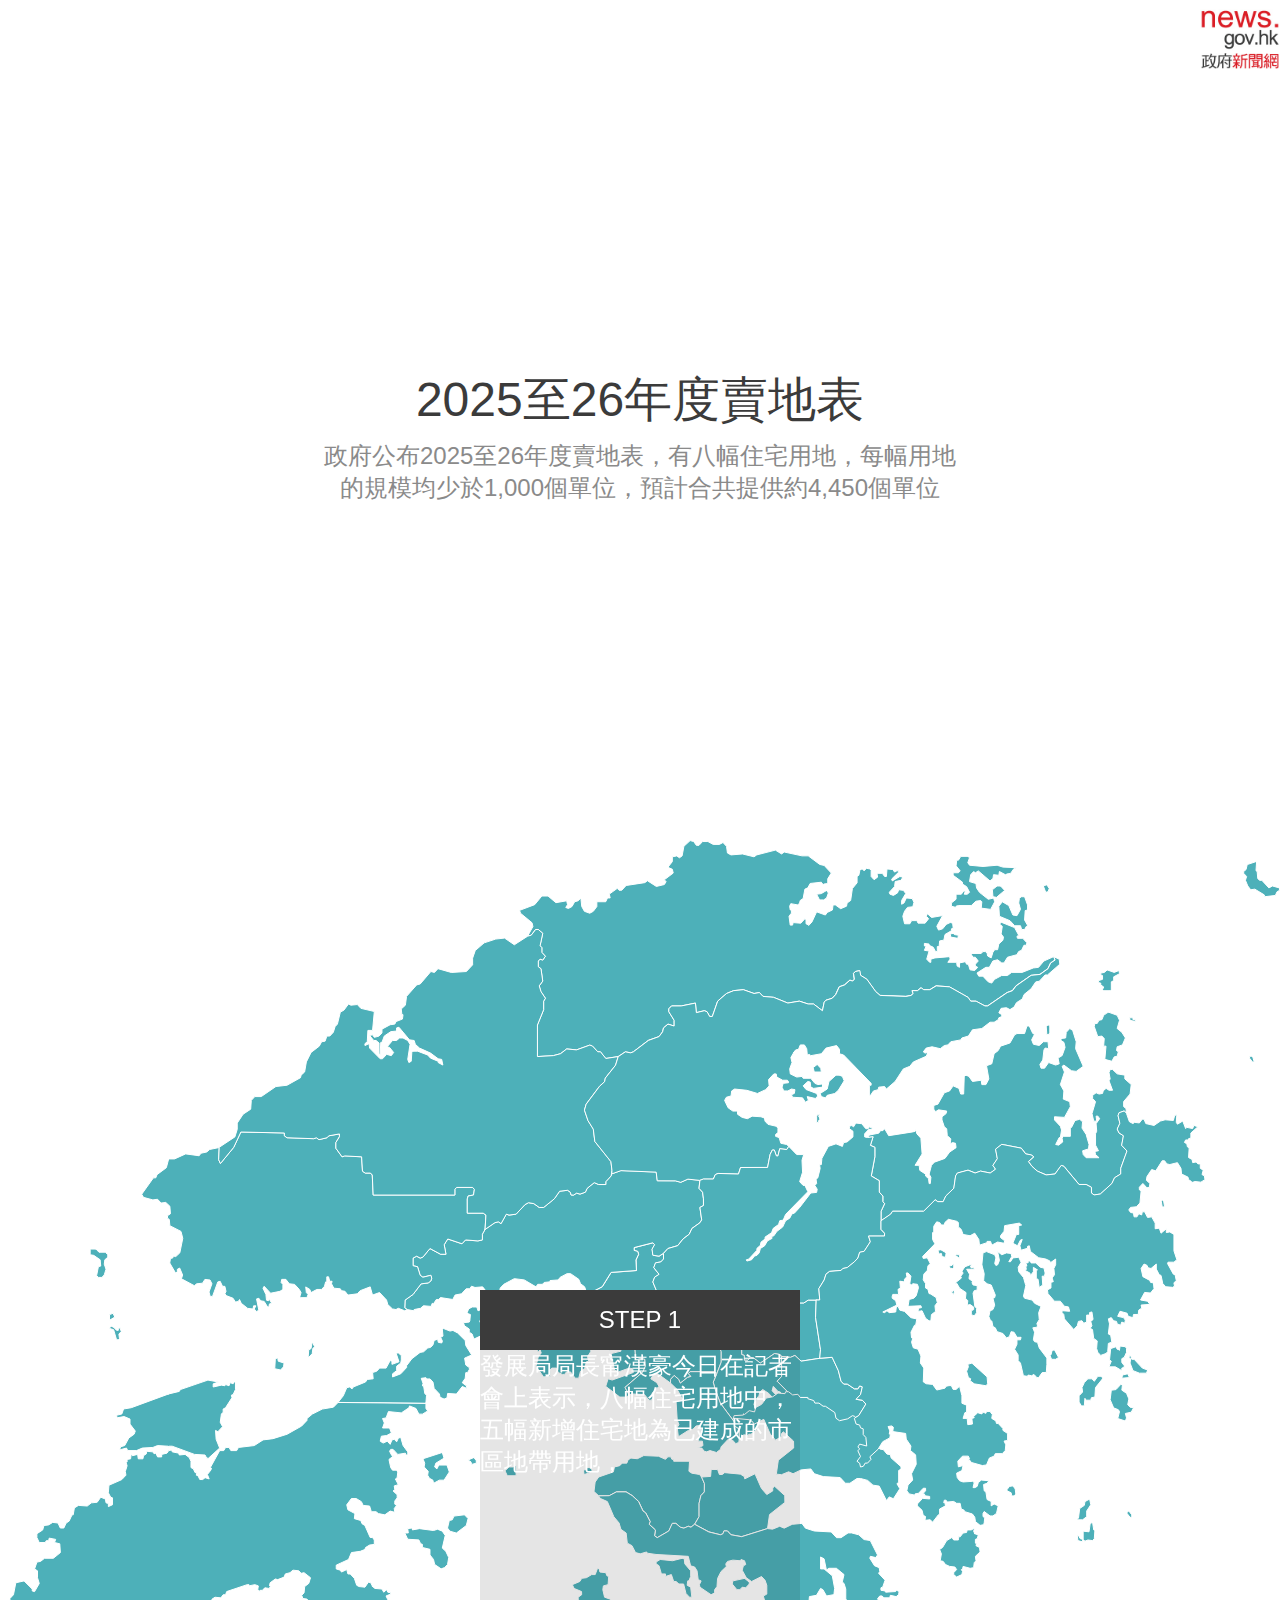
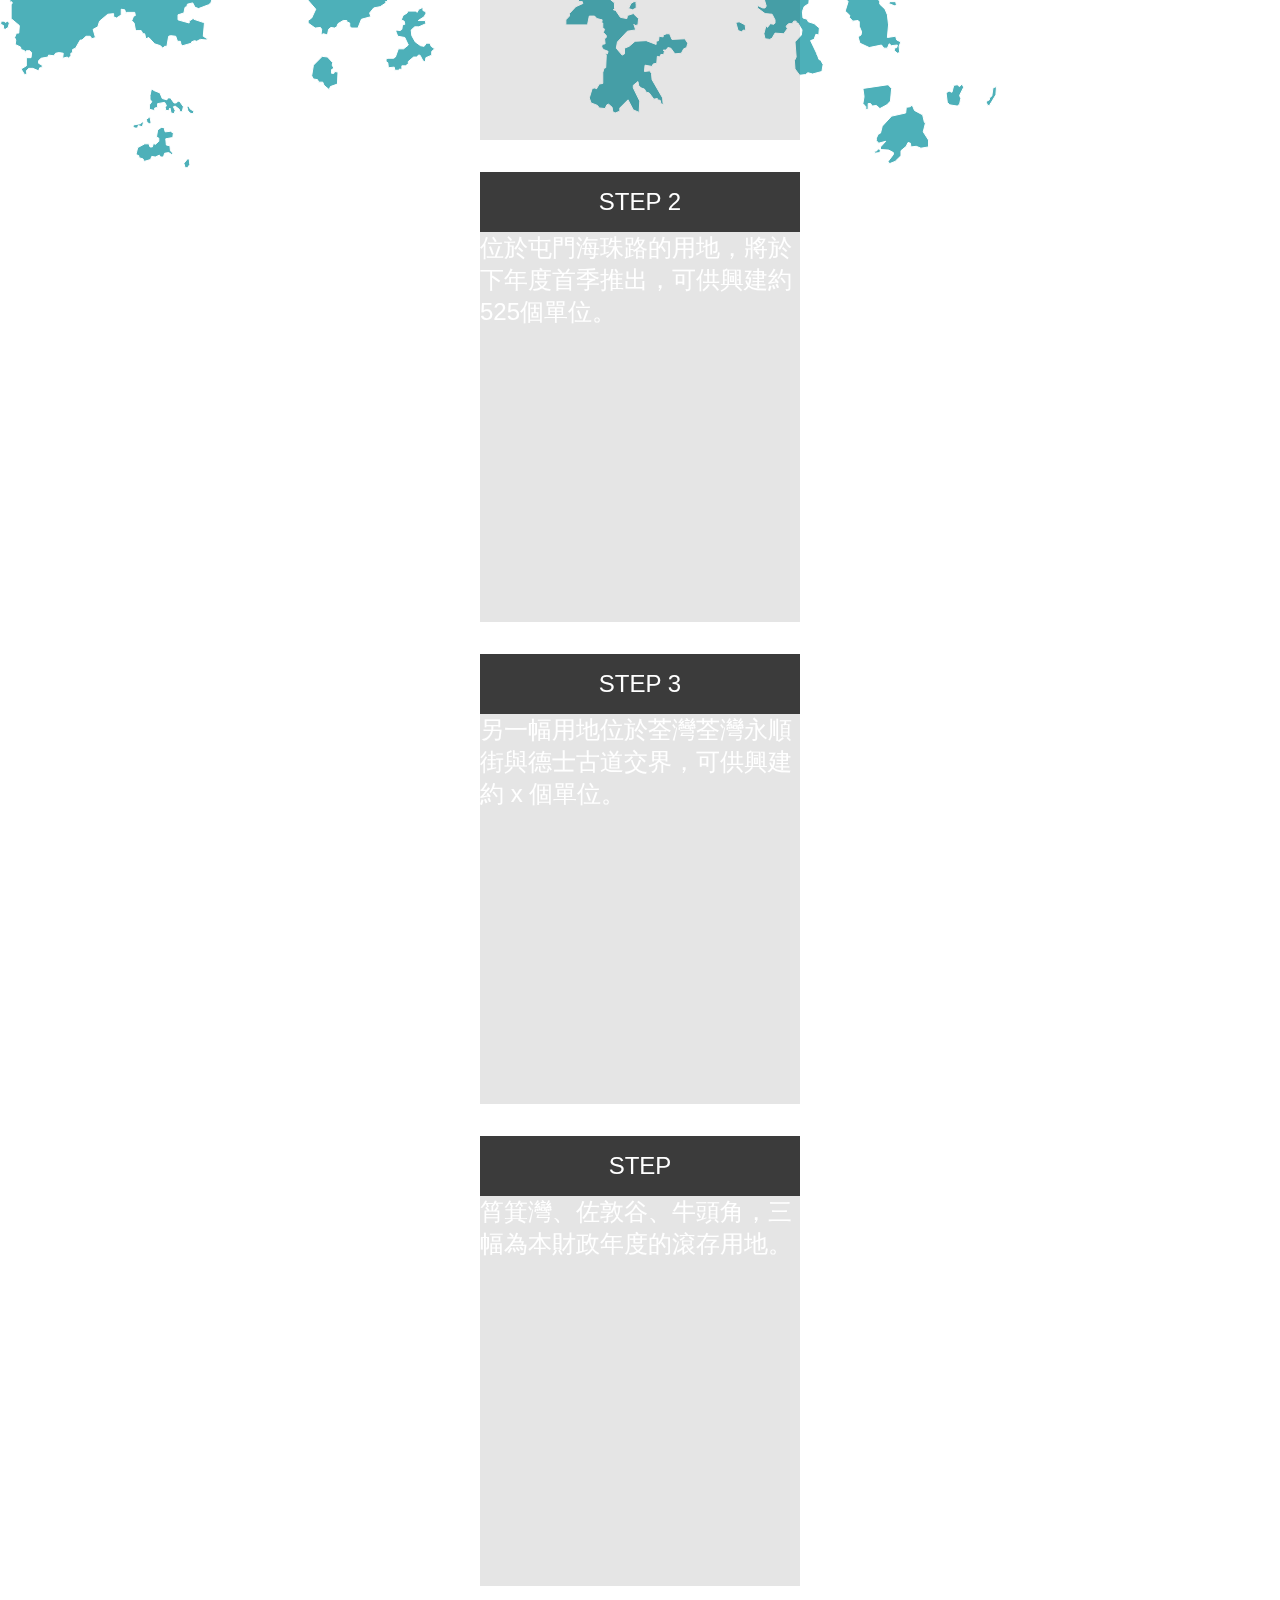
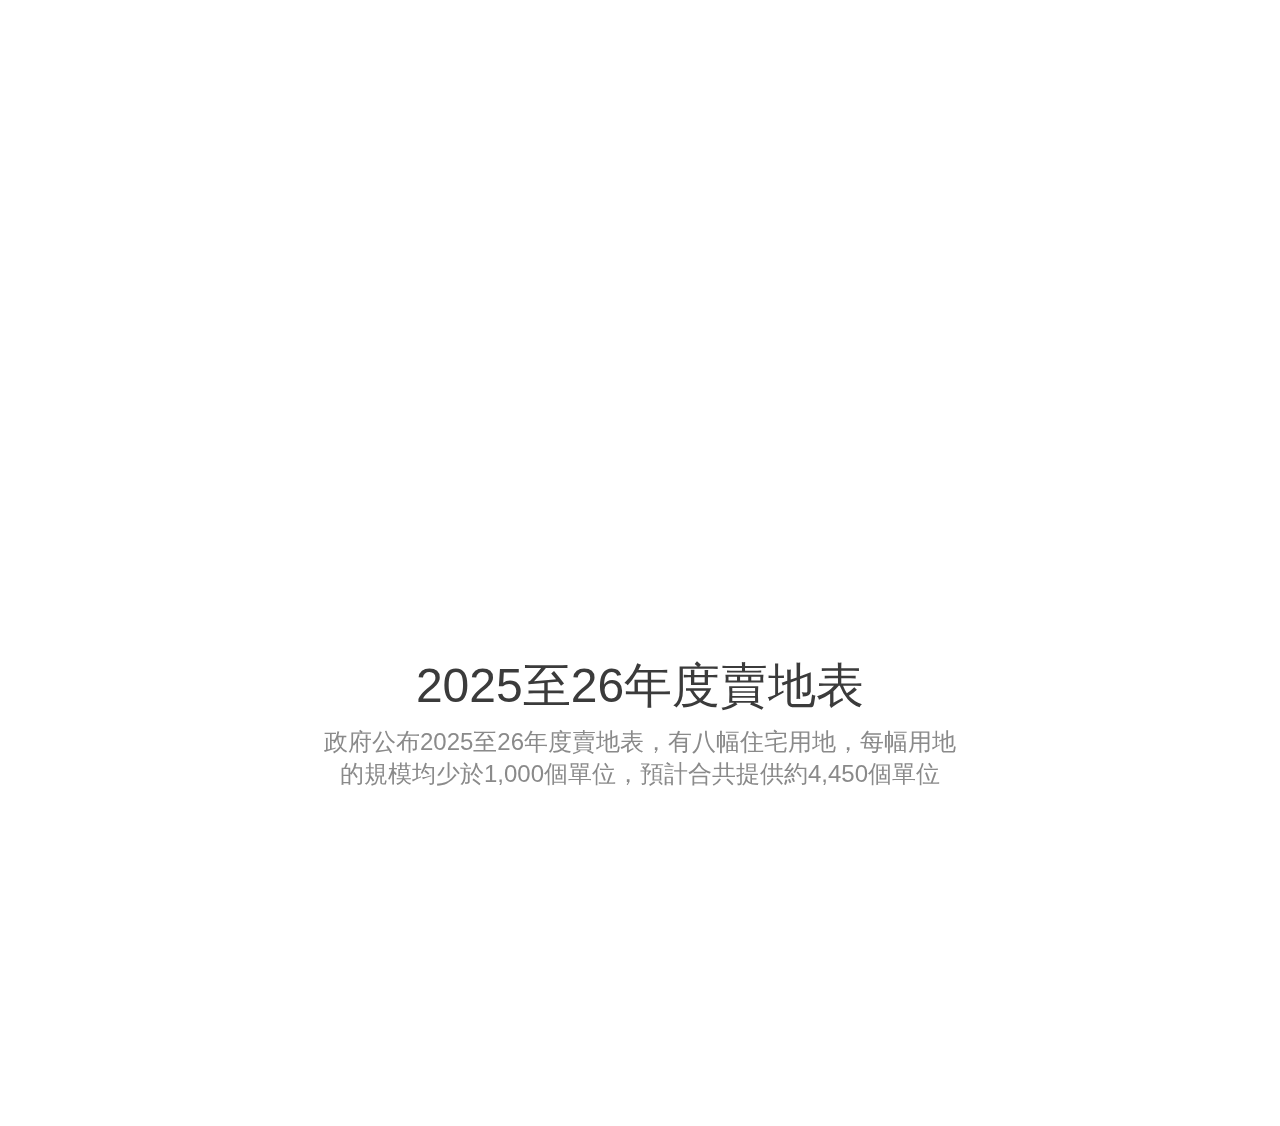
<file: govnews.hk/2025-2026-Land-Sale-Programme/index.html>
<!DOCTYPE html>
<html>

<head>
	<meta charset="utf-8" />
	<meta http-equiv="X-UA-Compatible" content="IE=edge" />
	<title>Scrollama: Sticky Overlay Example</title>
	<meta name="description" content="Scrollama: Sticky Overlay Example" />
	<meta name="viewport" content="width=device-width, initial-scale=1" />
	<link rel="stylesheet" href="style.css" />
	<style>
		
		body{
			/* background-color: #ADD8E6; */
			transition: background-color 500ms linear;

		}
		body.add-background {
			background-color: #ADD8E6;
			transition: background-color 500ms linear;
		}


		#intro {
			max-width: 40rem;
			margin: 1rem auto;
			text-align: center;
			padding-top: 320px;
			padding-bottom: 320px;
		}
		
		#outro {
			max-width: 40rem;
			margin: 1rem auto;
			text-align: center;
			padding-top: 620px;
			padding-bottom: 320px;
			position: relative;
			/* background-color: white; */
		}

		.intro__hed {
			font-size: 2em;
			margin: 2rem auto 0.5rem auto;
		}

		.intro__dek {
		color: #8a8a8a;
		}

		#scrolly {
			position: relative;
			/* background-color: #f3f3f3; */
			/* padding: 1rem; */
		}

		article {
			position: relative;
			padding: 0;
			max-width: 20rem;
			margin: 0 auto;
		}

		figure {
			position: -webkit-sticky;
			position: sticky;
			left: 0;
			width: 100%;
			margin: 0;
			-webkit-transform: translate3d(0, 0, 0);
			-moz-transform: translate3d(0, 0, 0);
			transform: translate3d(0, 0, 0);
			z-index: 0;
		}

		/* figure p {
			text-align: center;
			padding: 1rem;
			position: absolute;
			top: 50%;
			left: 50%;
			-moz-transform: translate(-50%, -50%);
			-webkit-transform: translate(-50%, -50%);
			transform: translate(-50%, -50%);
			font-size: 8rem;
			font-weight: 900;
			color: #fff;
		} */

		.step {
			margin: 0 auto 2rem auto;
			color: #fff;
			background-color: rgba(0, 0, 0, 0.1);

		}

		.step:last-child {
			margin-bottom: 0;
		}

		.step.is-active p {
			background-color: goldenrod;
			color: #3b3b3b;
			transition: background-color 500ms linear;

		}

		.step p {
			text-align: center;
			padding: 1rem;
			font-size: 1.5rem;
			background-color: #3b3b3b;
		}

		path.is-active {
			fill: goldenrod;
			transition: fill 500ms linear;

		}
	</style>
</head>

<body>
	<a href="https://github.com/russellsamora/scrollama" target="_blank" class="github-corner"
		aria-label="View source on GitHub"><img width="80" height="80" viewBox="0 0 250 250"
			style="z-index: 100; position: fixed; top: 0; border: 0; right: 0;" aria-hidden="true"
			src="logo.jpg" />
		</a>
	<main>
		<!-- <nav>
			<a href="https://github.com/russellsamora/scrollama">scrollama.js</a>
			<div class="nav__examples">
				<p>Examples:</p>
				<a href="https://russellsamora.github.io/scrollama/basic">Basic</a>
				<a href="https://russellsamora.github.io/scrollama/progress">Progress</a>
				<a href="https://russellsamora.github.io/scrollama/sticky-side">Sticky Side</a>
				<a href="https://russellsamora.github.io/scrollama/sticky-overlay">Sticky Overlay</a>
				<a href="https://russellsamora.github.io/scrollama/mobile-pattern">Mobile Pattern</a>
			</div>
		</nav> -->
		<section id="intro">
			<h1 class="intro__hed">2025至26年度賣地表</h1>
			<p class="intro__dek">
				政府公布2025至26年度賣地表，有八幅住宅用地，每幅用地的規模均少於1,000個單位，預計合共提供約4,450個單位			</p>
		</section>

		<section id="scrolly">
			<figure>
				<svg id="g-hong-kong_svg-Artboard_1-interactions-img" xmlns="http://www.w3.org/2000/svg" baseProfile="tiny" version="1.2" viewBox="0 0 612.522 444.197">
					<rect id="sea" width="612.522" height="444.197" fill="none"/>
					<path id="NT-KT" d="M315.822,235.697l-.63,1.79,1.05.95-2.55,2.28-2.13-1.37-2.55,1.37-1.27-.91-4.25-.91-1.7,2.28-1.27-.46-1.28.46.86,1.83,3.82.91.19,3.52,4.48,1.05.22,3.34-1.14,2.69-8.59,7.44,2.06,3.72h0l-1.46.9h-3.08l-6.73-5.12,1.13-3.62,1.96.6,10.1-3.61-.28-1.81-1.69-.3-5.04,1.81-1.96-.9-1.68-7.84,4.77-1.2-.29-1.51-1.4-.3-3.93,1.51-.55-3.31-3.09-7.84-.84-.3-1.4,1.21-3.09-2.71.29-7.23-1.69-3.32-1.4.6v-1.2h-.56l.56-2.27h0l.38-.11h0l.2.02h0l7.85-4.03,4.25-6.85,12.15-.91-.26-5.03,1.28-2.74-.42-1.37-1.7-.46v-1.37l8.93-2.28.85.91-1.22,2.12.38,2.9,2.97.46,2.13-1.37h0v2.74l-1.28,1.37-2.55.46-.85,2.29,2.55,3.2-2.13,1.37-.85,2.28,1.7,4.11-.43,1.37-1.69.91-2.55,3.65.85,9.14,2.97,1.37v1.37l2.52,2.26h0ZM268.562,215.357l4.2.6,3.93,2.41-.29,6.03,1.96,3.01-.28,1.81,1.4,2.11,1.4.6-1.12,4.82.28,1.2,1.96,1.51-.55,2.41,1.4,2.71-1.69,2.71.56,2.11-1.13.3-.84,3.31-1.96,1.21-.84,3.32h-1.68l-2.25-3.01h-1.96l-.84,1.2h-1.12l-1.96-.9-.84-2.11h-2.25l-.84.9.28,3.01-3.36.3-3.65-5.12,1.13-4.52,1.4-1.81-.56-1.51-.84.9-.56-.3.28-1.2h.85v-.61l-1.12.3v-3.92l1.68-.3-1.4-.9-4.2-.6-1.12-1.81v-2.71h-2.25l-.84-2.41v-2.11l.84-1.51-1.12-3.32-1.4-1.51.28-1.21,4.49-2.71,2.52-.3.85-2.11,1.96.3.56,2.11,1.69.3,3.08-2.11h3.37l.84-.9h1.67v.03h0Z" fill="#4DB0B9" stroke="#fff" stroke-linecap="round" stroke-miterlimit="10"/>
					<path id="KL-WTS" d="M392.302,248.027l-8.92,1.37-2.97-2.74-2.13.92-4.25-.46h0l-.85-.91-2.55-.46-6.8,4.57-2.97-2.29-1.7-.45-1.28,1.37h-1.7v-2.29l-1.27-.45v-3.66l-2.55-1.37.85-4.11-1.7-1.37h-1.27v-1.83l-1.7-2.28h0l3.82-1.83,2.98.92,5.01-.92-.34-2.74.85-.91h1.7l1.27,1.82,2.55-.45,2.13-3.66,1.27.92,6.8-.46,1.7-.92,1.27.46,2.56-.46.42-1.82h2.13l2.12-1.37h3.82l-.29,8.38,2.35,15.34-.36,4.14h0Z" fill="#4DB0B9" stroke="#fff" stroke-linecap="round" stroke-miterlimit="10"/>
					<path id="NT-TW" d="M280.352,217.807l.26-1.55-.84-2.42-1.96-1.51-.84-2.1-3.93-2.71h-1.68l-3.37,1.81-.84,1.2-3.93.3v.6l-2.8.3-.84.9h-2.25l-.84,1.21-5.61-3.32-4.77-.6-5.04,2.71-1.69,1.81-.28,1.51-3.09.6-3.37-.6-1.69-2.11-3.63.3-1.69-.6-.84,1.21h-1.68l-2.25,2.41-3.08.6-1.12,2.12-5.88-.91-.85.91h-1.12l-1.4,2.11-.56-.3-.56,1.5-3.64-.3-1.42,1.21-3.06.6v.62l-3.33-.62h0l-1.15-.82.15-3.7,3.83-2.74,3.82-5.02,3.4-.46,1.27-.91.43-1.37-.43-1.37-3.82.92-1.28-.92-1.27-4.11-2.13-.46v-3.66l1.7-.91,1.7.91,1.28-.46,3.4-4.11,5.1,2.74h2.56l-.85-4.57,1.7-2.74,6.8,2.28,1.7-1.83,5.94.46,2.13-.46v-2.74l1.28-2.29h0l4.67-3.2,1.69-.46,1.28.91,2.55-4.57,1.27.46,3.4-.46,4.25-4.57,1.69-.92,2.55.46,2.56,1.83h2.12l5.11-4.11,2.55-3.65,3.82-.46,1.28.91.42,1.37h1.28l1.27-.91,1.7.46,2.55-.92.85-1.83,3.4-2.74,2.13.91h3.4v-1.37l2.55-2.74.42-2.74h0l-.07,1.71,4.37-1.55,16.86.71.52,4.15,8.68.03,2.56.71,3.41-1.53,5.74.6h0l-.42,3.84,1.7,1.83.42,3.2v3.2l-1.7.92.86,5.94-.86,1.37-3.82,2.74-1.28,2.74-2.97,2.29-2.55,3.2-4.67,1.37-2.13,2.29h0l-2.13,1.37-2.97-.46-.38-2.9,1.22-2.12-.85-.91-8.93,2.28v1.37l1.7.46.42,1.37-1.28,2.74.26,5.03-12.15.91-4.25,6.85-7.82,4.04h0ZM203.802,269.587l-42.05-.45h0l2.53-3.16,1.68-3.92,1.4-.3,1.13.9.56-.9,5.88-2.41.84-1.21,2.81-.3-.28-3.01,1.96-.6,1.4-1.51h3.09l1.96-3.61.85.3v1.51l3.37-1.21-1.4-4.22h1.12l1.4,1.21v2.11l-.28,1.51-1.96,1.51v2.11l-1.96,1.51v1.51l3.93-1.51,2.8-3.01v-.9l2.53-3.32,3.92-3.01,1.69-.3,1.96-1.81,1.4-.3,1.12-1.2.56-2.11,1.69-.6.28,1.51,1.68.3.29-.9-.84-1.81,1.12-.6-.28-3.01.56-.6,3.08,1.21,1.4-.3,2.24,1.2,3.65,3.62.28,2.41,2.8,4.52-3.37,1.51.56,3.32,1.69,1.21v.9l-.85,1.51h-.84l-.28,2.71-1.4,2.11,1.96,1.51.28,1.21-2.24-.9-2.8,3.61-4.21-.3-.28,2.11-1.4.6-1.96-.9-.28-1.51-2.53-2.71-.56-3.01-1.4-1.51h-1.68l-.29-.6-2.24.3.84,2.41-.28,1.2h.56l.56,3.62.84.9-.31,3.85h0ZM228.192,223.487l.56,1.81,2.8-1.21,1.4.3-.29,1.2h-1.39v2.71l-1.12.6-.56,1.51.84,1.51,1.69-.3,1.68,2.71v1.2l-7.01,3.32-.84-2.41-1.4-.91v-1.51l-2.25-1.51-.55-1.51,2.8-.3.28-.6.28-3.01-1.68-.6.84-2.11,1.69-.91h2.23v.02h0ZM279.772,217.897l.38-.11h0l-.38.11Z" fill="#4DB0B9" stroke="#fff" stroke-linecap="round" stroke-miterlimit="10"/>
					<path id="KL-SSP" d="M315.822,235.697h2.55l1.28-2.29,1.7.92,2.11-.92,3.83,1.83,1.7-2.28h1.27l1.28-1.37,2.55,2.28,2.55.46,2.12-.92,2.98.46h0l.42,1.83-1.27,1.83v1.37l2.55,1.82,1.7,4.11v5.03l-2.12,5.48h0l-1.28-.91h-11.48l-.84.91,1.22,1.38-1.65.45-3.44,2.77-.81-1.86-2.12-1.83-1.71,1.83-.03,1.82h0l-6.06-4.46h-1.97l-1.4,2.4,2.81,1.82,1.12,1.8-3.36,3.32.56,1.81-.84,1.5h-1.13l-2.24-2.71-6.17-.3-1.06.6h0l-2.05-3.72,8.59-7.44,1.14-2.69-.23-3.34-4.48-1.05-.19-3.52-3.82-.91-.85-1.83,1.28-.46,1.26.46,1.71-2.28,4.25.91,1.27.91,2.55-1.37,2.12,1.37,2.55-2.28-1.05-.95.63-1.79h0Z" fill="#4DB0B9" stroke="#fff" stroke-linecap="round" stroke-miterlimit="10"/>
					<path id="KL-KLC" d="M374.033,247.117v9.59l-2.13,2.28,6.8,6.85.85,1.83-1.09.3h0l-4.48-2.59-.57-1.2-1.12-.31-2.24-2.41-.56,2.11,2.24,2.41,1.68.61,1.97,2.71,1.11.3v.9l3.93,2.72v.9l2.24-.3,1.13.6-.29.9,1.12.91v1.5l1.64,1.51.05,1.2-1.41,1.21-2.8-2.11-2.8-3.61-3.08-2.11-8.41-9.04-2.81-1.81-1.4,1.21-.56,2.41h-.56v1.2l-1.4,1.21-.29,1.2,1.4,2.71v1.81l.85.3-.85,7.23-2.8,2.11h-1.12v.6l-2.24-.3-1.12.6-.56,1.81-.59.01h0l-.13-5.25-2.12-1.37v-1.83l-6.79-9.13-2.56-6.85-.85-3.2,1.71-4.11h0l2.12-5.48v-5.03l-1.7-4.11-2.55-1.82v-1.37l1.27-1.83-.42-1.83h0l1.28-2.28h5.52l1.7,2.28v1.83h1.27l1.7,1.37-.85,4.11,2.55,1.37v3.66l1.27.45v2.29h1.7l1.28-1.37,1.7.45,2.97,2.29,6.8-4.57,2.55.46.85.91h0Z" fill="#4DB0B9" stroke="#fff" stroke-linecap="round" stroke-miterlimit="10"/>
					<path id="NT-TM" d="M232.122,186.357l-1.28,2.29v2.74l-2.13.46-5.94-.46-1.7,1.83-6.8-2.28-1.7,2.74.85,4.57h-2.56l-5.1-2.74-3.4,4.11-1.28.46-1.7-.91-1.7.91v3.66l2.13.46,1.27,4.11,1.28.92,3.82-.92.43,1.37-.43,1.37-1.27.91-3.4.46-3.82,5.02-3.83,2.74-.15,3.7,1.15.82h0l-1.16.61-3.09-1.21-1.12.6-1.69-.3-2.24-2.11-.56-2.11-3.37-3.62-3.36,1.21-1.12-3.92-4.77,1.81-1.4,1.51-4.49.61-1.4-1.81-1.69-.3-.55-.9-3.09-.3-1.12-2.11.28-1.2h-1.13l-.56-2.11h-.84v2.41h-.56l-.55,2.11-1.4,1.51h-2.25l-2.8,1.51-.56-1.51-1.96-1.21.28,2.71.84.91-.56,1.51h-2.8l-.56-.6.56-1.81-.84-1.51-2.24-2.41-2.53-.3-1.68-2.11h-1.96l-.29,1.51.85.9v2.4l-1.4.91-4.49.91-3.08-3.32-.56.91,1.4,3.01.28,2.71.84.3.56-.6,1.13,1.81-1.13.3-.28,1.51h-.56l-1.68-2.71-1.69-.3-.84-1.2-1.12.3,1.12,5.43-1.12.6-1.12-1.2.84-1.51h-1.13l-.28,1.51-2.53-.3-3.08-2.41-.85-1.81-.55.9-1.41.3-1.12-1.81-3.09-1.21-.84-.9.56-1.2-.56-2.41h-1.12l-1.12-2.41-1.13.3-2.52,6.93h-1.13l-.56-2.11,1.4-3.92-.91-1.81-2.46-.3-1.12,1.81-2.81.3-1.12.9-6.17-3.31.56-1.81-1.4-3.31-1.12.6v1.2l-.84.6-2.8-4.82.34-2.15,1.12-.3.28-.91,1.13.3,1.96-1.81,1.4-6.94-.85-3.32-5.32-2.71-.29-3.02-.84-.6v-1.2l1.4-.9-.28-3.62-1.96-1.81-2.24.3-1.69-1.81-2.24.3-4.49-1.21-.84-1.51,5.61-7.84h1.12l.56-1.51,4.48-3.32,1.13-4.22h2.8l5.33-2.41,6.45.9.84-1.21,2.8-.6,1.4-1.21,4.55-.92h0l-.26,5.8.85,1.83,6.38-7.77,3.4-7.31,20.82.46v1.37l1.27.91,12.75.46,1.27-.46,1.28.92,3.82-.92.86-.91,5.1-.91v1.37l-1.7,2.74v2.74l2.97,4.11,1.28-.46,8.07.46.42,6.86,1.28.92h2.55l.85.91.43,9.6h39.09v-2.74l.85-.91h7.65l.85.91-.43,2.74-2.55.46-.42,1.37v6.85h7.65l1.28.92-.43,6.87h0ZM45.962,195.757l1.4,1.5h3.09l1.12,1.21v1.21l-1.4,1.2-.28,2.11.84,2.41-.84,2.71-1.13,1.21h-1.68l-.84-.91.84-4.22,1.12-.3-.28-3.01-3.08-2.11-1.69-.3v-2.71h2.81,0ZM132.872,247.597l.28,1.81,2.79.9-.27,1.81-1.4,1.51-2.79-.6.26-4.52,1.13-.91h0ZM54.372,233.137l1.4,1.51h.85v-.91l.84-.3.56,1.81-1.13,1.2.29,2.11-.56.6h-.85l-1.4-4.82-1.96-.6.55-1.2,1.41.6h0ZM149.413,240.067l1.13,2.41-.85.9-.28,2.41-1.96,2.11.29-3.92,1.11-.6.56-3.31h0ZM52.413,229.817v-2.71l1.68-.6.84,1.81-2.52,1.5h0ZM105.113,146.917l-.21.28h0l.21-.28Z" fill="#4DB0B9" stroke="#fff" stroke-linecap="round" stroke-miterlimit="10"/>
					<path id="KL-KT" d="M392.302,248.027l5.95-.45,2.98,6.39,1.27,5.02,1.28,1.37h1.69l3.4,2.29h1.7l.85-1.37,1.28.45-.85,3.66-2.13,2.28,2.98.46,1.69,1.82-3.39,5.48-2.13,1.37.85,2.74,1.7.46.43,1.37,1.27.46v2.74l1.27,1.37.43,4.11-3.4-.92-.85,1.37.85.91-.85.92,1.28,2.74-1.71,2.28,1.28.91.43,1.83,1.37-.37h0l-.84.91h-1.12l-4.2-1.2-.84-1.21.27-2.71-5.04-4.52-2.52-4.52-5.33-4.22-1.97-2.11-.56-1.8-4.2-3.62-.56-2.41-3.36-1.81h-3.65l-.84-2.53h0l1.09-.3-.85-1.83-6.8-6.85,2.13-2.28v-9.59h0l4.25.46,2.13-.92,2.97,2.74,8.92-1.37h0Z" fill="#4DB0B9" stroke="#fff" stroke-linecap="round" stroke-miterlimit="10"/>
					<path id="KL-YTM" d="M353.762,287.077l-.25,1.2-1.4.6-1.69-1.81-1.96-.3-3.37,3.62-.27,1.2-1.97,1.51-3.08-.9-1.68.6-1.12-.31-1.12-1.5h-1.97l2.53-1.2-.29-2.11h-1.96v-2.42l1.4-.3-.55-4.82-1.97.3-1.4,1.51-2.24.6-4.77,3.02-.56-4.52.84-1.21-.84-2.41-.56-8.74,3.08-.6v-.6l-2.52-4.52-3.19-3.07h0l.03-1.82,1.71-1.83,2.12,1.83.81,1.86,3.44-2.77,1.65-.45-1.22-1.38.84-.91h11.48l1.28.91h0l-1.71,4.11.85,3.2,2.56,6.85,6.79,9.13v1.83l2.12,1.37.13,5.25h0Z" fill="#4DB0B9" stroke="#fff" stroke-linecap="round" stroke-miterlimit="10"/>
					<path id="NT-ID" d="M178.292,357.247l1.12.9,3.37.3.84,1.51,1.4-1.21.56,1.21,1.39.3.01.6-2.24.9.84,1.81-.29.9h-.84l.29.6-2.81,1.81-3.08.61-1.96,2.41.56,1.8-4.49,1.21-1.68,4.21h-3.09l-.84-.9v-1.51l-1.4-.6v-.6h-1.68l-2.53,1.5-.56,1.51-1.12.6-1.69-.3-1.12.9-.55,2.71-1.96-.6-1.12.6.29-2.71-.56-.9-2.53.3-3.37-2.41v-1.2l1.69-1.2,1.96-4.22-4.2-4.82-1.96-.3-.55-1.5,1.12-1.21.29-3.01,1.96-1.5.84-2.71-3.09-2.41-1.4.3-1.12-1.21-2.8-.3-1.41,1.21-2.24.6-.56,1.5-3.08,1.21-1.13-.3-2.52,1.81-.29,1.5.56.3-.84.9-1.96-.3-1.13,1.21h-1.12v.6l-1.13-.9.28-1.81-1.68-.6-2.8.6v-.6h-.84l-9.82,3.31-.55,1.51h-1.13l-1.12,1.5-2.8-.3-1.4.9-.56,1.81-1.12.9-4.77,1.81-1.69-.6-1.12-2.11-2.53.6-.28,1.2-.85.3-.56,2.71-2.8.9v2.41l5.33,1.5v-.9l2.24-1.5v.6l4.49,1.5.56.6-.55,6.04,1.96,1.21-.29.6-3.08-.3-1.69.9-1.12-.3-1.4.6v.6l-4.2,1.21-.85-.6-.28-1.5h-1.4l-.84-2.41-2.53-.3-.84.3-.84,4.82h-1.12l-.84.9-1.12-1.2-2.8-.9-2.8-3.01-1.4.61-.56-2.41h-.84l-.84-1.51h-2.25l-.55-.6-.56-3.01-1.12-1.2.84-2.11.85-.3-.29-1.51h-3.93l-.28.6-.56-1.81-1.68-.3v2.71l-2.25,1.51-1.4-.61v-1.5l-2.8.3-3.92,3.31-.85,2.71-2.24,1.2,1.12,3.91-1.69.61-.84-1.21h-1.96l-1.96,1.81h-.84l-2.24,3.91-1.4.6v1.5l-.84.3v1.2l-1.13,1.21-.56-.6-2.24.6.28-2.41-1.96-.3-1.68.3-.84,1.21-2.53-.3-.28.9-3.37.6-1.13,1.21v1.2l1.69.91v1.21h-1.12l-.56,1.5-2.8-1.2h-1.96l-1.12,1.2.29,1.5-1.13.3-1.68-2.71,2.52-1.5.01-3.91h2.24l.28-2.41-.84-.9h-1.69l-.55.9-.29-.9-1.65-.6-.31-1.2-2.52-1.21.28-2.11-.56-1.21.85-2.11h1.12l.29-3.61-3.93-3.31v-6.62l.56-.9-.29-.6-.84.3v-1.81l1.69-1.81,1.12-5.72,3.93-.9,3.93,3.92v.9l1.12.3,2.24-3.91-.84-2.71v-3.31l-1.4-.9,1.13-3.31,1.68-.3,1.96-1.51h4.2l3.37-2.71-.28-4.22-2.53-.61.56-1.5-3.09-.6-.28,1.21h-1.12l-.55.9h-2.83l-1.12-2.41v-1.81l2.79-1.81.57-2.11,2.24-.3,1.96-1.21,2.53.3,1.12,2.41h1.69l1.12-2.41,1.4-.9,1.4-3.01h.56l.56-3.31,1.96-1.21,4.21.3,1.96-1.51,2.8-.3,1.68-2.41,2.25.9.28,1.8,1.13.3v1.51l1.96-.9v-3.31l-.85-.3-1.12-2.11.28-3.61,6.17-2.71,1.96-2.11-.28-1.8.84-2.71-.56-1.81h.56v-1.2l1.68-.3.29-2.41.56.9,2.52-.61.29,2.11h2.24l.28-1.51,1.4-.9v-1.21l3.09.3.56.9.84-.3.84,1.81h1.96v-1.21l2.53-.6.84-1.2,1.4-.3.28.9,3.09.6.28.9,2.8-.3,1.96,1.51.84,1.8v3.01l1.13.6.84,1.81h.84l-.28,1.2.84.3.85,1.81h1.4l1.12-.9,1.96.6-.84-2.11,1.66-2.11.3-.9-.56-.3,4.48-8.13h1.96l.85-1.51h1.68l.84,1.51h2.8l.85-1.51,7.57-.9,4.21-2.71,4.77-.6,6.72-2.11,6.97-3.92,2.56-2.71v-.9l2.53-2.11,4.77-2.41,5.33-.9,2.24-2.26h0l42.05.45h0v2.42l.85,1.21-2.53,1.51h-1.69l-1.4-2.71-3.08-1.22-.29.89-3.66,2.44-6.15-.61-1.12,3.02-1.69.3.84,2.11-.84,2.41h3.37l.84,2.41-2.24,1.2-2.53.3-.56,2.41,1.41.9,1.96-.9,1.4,1.51.85-2.11,1.12-.3,1.12,1.2.84-1.81,1.12-.3,1.12,3.92,2.25,3.01v1.51h-.87l-.28-.9-3.64.6-2.25-2.41h-1.12l-.56.9,1.12,2.11h.84l-2.24,1.81.84,3.92.84,1.21h1.96l.56.9-.29,2.71-.84.6,1.4,2.71-1.96.6.29,1.81-.85.6,1.96,1.81v1.5l-1.12,1.51v1.51l.84.6-1.12,1.5.29,1.81-2.25-.6-2.52,1.81-3.09-.6-1.12-.9h-2.25l-.84-2.71-3.08-.3-.85-1.81-2.52-1.51h-2.25l-2.24,3.01.56,2.41,3.37,1.81-.29,2.41,3.09.9.56,1.5,1.4.9,2.53,5.72h1.12l.84,1.2v2.11l-2.24.3-1.96,1.21-.28.9-2.24.9-4.21.6-1.4,3.31-5.88,2.71v1.81l1.96.6.55.9,2.53-1.2.56,2.11h1.12l1.96,2.11,1.12,3.31,1.13.6,2.8.3,1.68-2.41,1.12.3.86,1.8h0ZM293.232,417.157l-.29-2.11-1.68-1.5-.84.3-.85,1.81-2.8-.3-.84-1.21-3.08-1.2-.85-2.41,1.4-4.52,1.41-.3.55.6,1.4-2.41,1.69-.3v-5.12l.56-2.11.84-.3.28-6.02-.56-.6h1.12l.29-1.2-2.24-.9-.82-1.21.25-1.21,1.4-.3-.28-2.41.84-.61v-.9l-1.4-1.51.56-1.5-.84-.9v-2.11h-.56l.28-1.5-2.52-.6-1.12-1.2h-2.53l-.84,4.21h-10.37v-2.41l1.69-1.81v-1.21l3.08-3.31,3.36-1.5-.27-.9h-1.69l-.28-1.2v-.9l1.68-1.21-.06-1.51-3.58-1.5-.84-1.81,3.6-1.51.89-1.5,2.24-.3,2.53-1.5h1.69l1.12-3.01.84.3.29,1.5,2.8.3.56,1.5.84.3-.28,3.92-2.25.6-.28,1.81.84,3.6,2.52.91,2.19,1.81.06,2.71-.56.6,1.13.3,2.24,3.31,3.09.6.28-1.5,2.8-.9,2.52,2.41-.28,3.01-1.4.3-.55-.6.84,2.71-3.93.6-4.77,5.12-.56,3.01,2.8,3.31,1.12-.6v-2.71l2.24-.9,2.8-2.41,5.33-.3,4.77,1.81v-1.5l1.13-.3.28-2.11,1.96.3v-.9l1.68-.6h1.4l1.13,2.71,6.17-.3,1.4,2.1-.56,2.11-1.4.6-1.12,2.11-3.09.3-1.96-2.71-1.4-.3-.84,1.2h-1.4l.56.6-.29,1.51h-1.4l-.55,1.2-1.12-.3-.28,3.31-1.68.3-.56,1.21-3.37-.6-.28,3.01,2.53-.3.84,1.21.28,3.01,5.05,8.73.28,3.31-1.13-.6-.28-1.51-1.4-.3v-.6l-1.69.3-2.24-3.01-1.4-.3-.84-1.5-1.69-.6-1.12-1.2-.29-1.81-2.24,1.81v1.2l3.09,6.32-.29,5.42-2.8-1.2-2.53-4.82-3.92,3.92v1.51l-2.25.89-1.13-.62h0ZM80.732,265.077l5.04-1.2.56-.9,13.17-4.52,5.05.9-2.53.9v1.51l3.93-.9,1.68.3.29-.6,1.68.6.56-1.51,1.4.6.28-.9h.84v3.61l-1.12,2.41-.84.3.28,1.2-3.08,4.82-1.13.61v1.51l-.84.9-.56,3.92,1.12,2.11-2.24,2.41-1.12-.61.28,4.22,1.68,4.22-5.32,4.82h-.85l-.84-1.5-5.04-.3-10.66-3.92h-1.68l-.29.6v-.6l-5.04-.3-2.24.9-5.05.3-2.8,1.21h-4.2l-.56-1.21-3.36.9.55-1.51,1.96-.6,1.96-3.62,2.53-1.81.56-1.51-2.53-3.31v-2.41l-2.8-1.21-3.37.6-.28-1.21,2.53-.6.84-2.41,3.65-.61,17.95-6.6ZM421.352,435.227v-1.21l2.52-2.71-3.37.9-1.12-1.2v-1.21l.84-1.81,1.13-.6.84-3.31,4.48-4.82,6.73-1.5.29-2.71,1.96-.3.28-.6.84.3.84,2.1,3.93,2.11.84,3.61h.56l-1.12,4.52,2.52,3.91v3.31l-3.64.6-2.24-.9-2.53.3-.28-1.81-1.12-.3-.84,1.8-2.53,2.11v2.41l-2.8,2.71-2.24.9h-.85l-.28-.9,2.53-3.31v-.9l-2.25-1.21-3.92-.28h0ZM419.952,434.917l-.29.9-1.12.3v.9l2.52-.3.29-1.51-1.4-.29h0ZM185.582,391.577h2.8l.84-.6,1.4-3.92h2.53l2.24-1.81-1.68-3.61-3.37-.6-.84-2.11v-.9l1.96.3.85-.6.28-2.11,1.12-.3-.29-1.5-1.4-.6.84-2.11,1.96-1.2.29-.9h3.92l.56.6.84-1.5,1.96-.9v1.51l1.4.6v.9l-.84,1.5-2.8,1.81h3.37l.28,1.5-3.37,1.51h-1.96l-1.69,1.5.28,2.71,1.68,3.01,2.53,1.81,1.68.3,1.13-1.51h1.68l.56,1.51,1.68,1.2-1.4,1.21v1.81l-2.8,1.21-.28,2.11-1.12-.6-1.4-2.71h-.84l-.56.9h-1.68l-2.53,2.11v1.2l-1.4.9h-1.68v1.81l-1.12-.3-.28.6h-1.96l-.29-1.5-2.8.3-.28-2.41-.84-.6v-1.21l.84-.32h0ZM197.352,329.247v.9l3.37-.61,6.73.9,1.96-.6,2.24.9,1.4,2.11-1.4,6.02,1.68,1.5,1.4,3.01-.56,3.31-1.4,1.5-1.68.6-3.09-2.11-.55-2.41-1.69-2.11v-2.71l-3.64-.9v-1.51l-.84-.3-.85-1.81-5.32-.3-1.4-3.01h1.68l-.28-2.11,2.24-.26h0ZM78.492,424.687l.55,2.11,2.53-.3,1.4.9-.28,2.11-3.36.6.28,3.01,1.69.3.28,2.41,1.12,1.2-.56.6-1.4-.9-1.96.3-.56,1.81h-1.4l-.56-.9-1.96.9-1.68-.3-.56,1.5-3.08.9-.56-1.21-1.96-.6v-.9l-1.39-.6.82-3.31,3.37-1.81h1.96l.56,1.5h1.12l.56-1.81.84.6,1.69-1.5v-1.5l-1.1-.6.54-3.31,1.69-1.21h1.37v.01h0ZM155.022,404.517l-.56-1.51h-1.96l-.56-1.21-1.96-.3-.84-1.5.84-5.12,4.21-4.22,2.53.3,2.52,2.71-.28,1.2.84,1.51-1.12.6v1.81h1.12l.28-.9,1.68.3-.28,5.72-3.37,1.21-.56,1.5-2.53-2.1ZM425.003,404.217l1.68,1.81-.55,6.02-1.69,1.8-3.37,1.81-1.68-1.51-1.96.3-.84-1.21h-1.13v2.71l-1.13.3v-1.51l-1.4-1.5.56-3.31-.56-3.91,12.07-1.8h0ZM211.652,293.097l.84,2.71-3.93,2.41-.56,1.81,1.12.9.84-1.81h3.93l1.13,3.31-2.53,3.92h-2.24l-2.79,1.51-.29-1.51-1.68-.9-.84-1.51.28-1.8-1.96-2.11.28-1.81-.85-2.11,9.25-3.01h0ZM73.443,406.327v.6l3.09,1.21,1.12,2.71,2.25.6.28-.9h1.4l1.69,2.41h1.12l.84-.9.85.3,1.68,2.41-.56,2.41h-1.12l-.29-1.2-1.96-1.5-.84.3.84,1.81-.55,1.51-1.41-.3-.55-2.41-.56,1.2h-1.4l-.29-1.5.56-.9-.84-1.5-3.37.6v1.81l-1.4.3v1.2l-2.53-.6v-2.11l1.13-1.5-.84-1.2v-1.81l.56-2.71,1.1-.34h0ZM222.303,322.917l1.69,1.81-.84,3.31-4.77,3.62-3.09-.9-1.13-1.5.85-3.62,1.4-.3.84-1.81,5.05-.61h0ZM460.323,403.917l.85,1.5-1.96,3.92.56,1.51-.56,2.71-1.13.9-3.64-.6-1.13-1.2-.56-4.51,1.4-.9,1.41.6.84-3.31,1.68-.3,1.13.9,1.11-1.22h0ZM246.973,299.117v5.12h-4.2l-1.12-2.41,1.96-1.81h1.96l1.4-.9h0ZM474.062,413.247l-.56.9h-.85l-.84-1.8,1.69-.9v-.9l1.12-.9.56-3.92,1.69-.6-.29,3.91-2.52,4.21ZM2.233,373.807l.29.6,1.1-.6.86.9-.56,2.11-1.4.9-.84-.3v-1.51l-1.4-.6.28-1.5h1.67,0ZM304.443,365.077v2.41l-1.68.9-1.96-.6,1.12-2.41,1.41-.9h1.4l-.29.6ZM90.543,439.737l.28,2.71-1.12,1.5h-1.13l-.56-2.1,1.69-2.11h.84ZM226.793,295.507l1.13,1.51v1.2l-2.25.6-.28-1.21-1.4-.9,2.8-1.2h0ZM68.113,421.977l.56.3-.56,2.11-1.96-.61-.29,1.21h-1.4l-.84-.9.28-.6,3.36-.6.85-.91h0ZM90.263,414.457l.84,1.5,1.68.9-.28,1.2h-1.13l-1.4-1.2-.55-2.11s.84-.29.84-.29ZM71.763,419.577l.56,2.98-.85.33-1.12-.6-.29-1.5s1.7-1.21,1.7-1.21Z" fill="#4DB0B9" stroke="#fff" stroke-linecap="round" stroke-miterlimit="10"/>
					<path id="NT-ND" d="M387.152,40.727l1.4-1.51,2.24-4.83,4.2,1.51.84-1.21,2.53-1.21.29-2.41h1.12l2.53,1.81,2.8-1.21.28-1.51,1.69-1.21.84-5.73,2.24-2.72v-3.02l.85-.61.55-2.71,1.12-.3.84.9,1.13-1.21,1.68.3.56.6v3.02l1.4,1.51,1.69-1.21-.29-1.81h2.53l1.13,1.51h.84l.28-3.62,2.8.3.84,1.21,1.13-.6h.84v.6l-3.37,3.32.29.9,3.64-2.11,1.4.3-.84,1.51-2.8.6-.29,2.41-2.52,2.72.28.9,1.69.61,1.96-1.21.55-1.51,2.25.3,1.12,1.51-1.96,3.32v1.81l1.13-.6,1.13-2.41,2.8.3.84,1.81-.56,2.11-2.53.3-1.4,1.81-.84,2.41.84,3.62h2.53l.84-1.51h2.53l.56,1.21h3.36l1.68-2.11-1.12-1.21.55-1.21,1.96,1.81,5.33-.9-2.8,5.13.84,1.81,1.96-.6,1.68-2.11,1.96-.91,1.13.3.28,2.41-.84.3v.91l-3.08,1.81-.56,2.72-2,.34-.28,2.72h-.85v2.41h-.84l-1.13-2.11-1.96-.91v-.6l-2.25-.3v1.21h.85l-.85,2.11,2.25.3-1.13,3.92,1.4,1.51h.56v-1.51l1.96-.6,7.01-.61.28,1.16-1.12,1.55h4.2l.28,1.81,1.13.6v-2.11l2.8-.61.56,1.21h.84l.84,2.72,2.24.3,1.41-1.51-1.13-.6v-.91l1.4-1.51-1.4-1.81h-1.12l-1.12-1.81h5.04l.84-.9h1.13l.84.6.28,1.51,1.69.91.84-2.72.84-1.21h1.4l.56-2.71,1.96-1.81.29-1.51-1.13-1.51.56-3.62-1.13-.91.28-1.21,6.73,2.72,1.96,3.62-.84.6.28.9h2.53l1.96,2.11-.29,1.21h-1.12l-1.13,2.41-1.4.6-.84,1.51-4.49,1.21-1.68,2.72h-1.09l-2-1.51-2.24.6-1.68,3.02h-1.69l-4.21,2.72.84,1.51h1.96l2.53,2.7,1.68.62,1.4-1.81,3.37-1.81h2.8l1.96-1.51h5.05l5.32-2.11,2.53-.3,2.53-3.02,4.72-2.11h0l.61,1.64-2.13,1.37-1.28,2.74-3.82,2.74-4.25.46-7.22,5.03-1.7,2.29-2.55.92-9.35,6.4h-1.27l-4.25-2.29h-2.55l-1.28-1.83-8.92-5.03-6.37-.46-2.98,1.83h-2.97l-1.27-.92-1.7,1.37h-2.55l.42,1.37-.85.92-2.56.46-12.32-.46-2.13-1.83-4.25-5.94-2.97-1.83-.42-2.28-2.13.46-.85.92.42,2.74-.85.91-1.28-.46-2.55,2.28-2.55.91-1.7,3.66-1.7,1.83-2.9.93-.85.92-.86,4.11-4.24-3.2h-2.55l-4.25-1.37-5.53.92-6.8-2.75-5.1-.46-1.69-1.83-2.56.46-5.1-1.83-4.67.46-3.4,1.37-4.25,3.66-2.55,7.32h-1.28l-1.27-2.29-1.28-.46-3.82.92-.43-4.57-6.79,1.37h-4.67l-1.28,1.37v1.37l2.55,4.12v2.74l-2.97-.91-2.13,1.83-.42,1.83-1.7,2.29-5.1,1.83-7.22,5.49-1.28.46-2.55-.46-3.4,2.28h0l-5.95.92-2.55-3.2h-1.27l-2.56-2.74-1.27-.46-6.37,2.28-4.67-.46-2.97,2.29-3.4.91-7.65.46v-15.1l2.97-7.31v-4.12l.86-1.37-2.13-3.2-.85-2.74,1.69-2.29-.85-5.94-1.28-.91v-2.74l.86-.92,1.27.46,1.28-1.83-1.7-1.83v-2.29l-.85-.92,1.27-5.94-2.13-1.83h-1.27l-2.13,2.74-1.7.46h0l2.54-4.6-.42-1.81-5.52-4.58-.42-1.37,7.22-2.74,3.4-4.12h2.97l3.78,3.18,5.14-.89.42,1.83-.85,1.37,1.28.46,1.7-.92,1.28-2.29,1.7-.46,1.27-1.37.42,4.12,1.28,2.29,2.55.91,1.7-.91,1.7-2.29v-2.29h4.25l.85-1.83h1.27l-.42-1.83,3.83-2.74.85.91h1.27l2.12-2.29,8.92-1.37,1.28-.91,4.25,2.74,3.82-.91.85-1.37-.85-.92,4.25-3.2-.42-1.83-2.13-.91,2.13-2.75v-2.28l2.13-.46,1.27.91,1.28-.91.85-4.57,2.99-2.75,1.7.46,1.28,1.83h1.27l1.7-1.83h2.55l2.55,1.37h2.97l1.7-.91,1.7,1.83.43,3.2,1.7.91,5.52-.46,5.52,1.37,1.28-.92,8.92-2.29,2.97,1.83,1.28-.91,8.49,1.83h2.98l5.52,4.12,2.13.46,3.39,3.66-1.7,2.74v2.24l-1.96.3v.6l-1.13-1.51-5.32.6-1.13,2.11-1.4.6-.84,4.53-1.4.91-.29,1.21-.84.91-3.37-.6-.56,1.21.29,1.81h.56v1.51l-1.13,1.51.56,4.22h1.12l.29-1.21,3.64.3,1.96-2.11.56.3v2.11l1.43.61h0ZM463.133,7.837l.84.6-.84,2.42.84,1.21,6.45.6,6.73-.6,2.8.91,7.01.3-1.68.3-1.69,2.4-1.96.31v.6l-3.36-1.81-.29,1.81-2.52-.3-.29,1.81-1.4,1.21-5.61-4.83-1.4.91-.84-.6-1.4,1.51-.56,3.32,3.08.91.29,2.11,1.4,2.11,4.2,3.32,2.53-.6.55,1.81-1.96,3.62-4.49-.6.28-3.02-.55-.6-2.25.3-2.24,2.11h-6.17l-1.13.3v.59l-2.23-.6v-1.51l2.24-1.81v-2.42h2.53l1.12-1.51h.84l-.56,1.51h1.4l1.13-.9-1.4-2.72-1.96-1.21v-.91l-4.49-3.32v-1.2h2.53l.84-.91-1.96-2.41.29-2.72h.84l1.12-1.81h3.35v.01h0ZM490.323,27.147l1.4,3.92v2.41l-1.12.3-.29,4.53,1.69,3.02h-.85l-.84,1.51h-1.4l-.56-1.81h-2.8l-2.24-2.41-5.04-2.11-.29-4.83,1.69-2.11,3.08,1.81,1.96,4.52,1.96.3,1.68-3.02-.84-3.02.28-2.11.84-.91h1.69v.01h0ZM478.823,22.017l1.96,2.11-3.92,3.32-1.69-.3-.28-3.32,2.24-1.81h1.69ZM395.562,24.137l.84,1.21-.84,2.41-1.4.91h-1.96l-1.41-2.72,2.24-.3s2.53-1.51,2.53-1.51ZM456.402,44.657l.28.6,1.96.3-.28,1.51-3.37-.6-.29-1.51,1.7-.3ZM500.973,21.417l1.12,1.81-.55,1.51-1.12.3-1.13-3.02s1.68-.6,1.68-.6Z" fill="#4DB0B9" stroke="#fff" stroke-linecap="round" stroke-miterlimit="10"/>
					<path id="NT-YL" d="M295.852,103.637l-1.28,4.11-4.89,6.16-.34,1.72-2.41,2.18-6.41,8.58-.82,2.85,1.71,5.03,2.52,4.07.74,5.89,7.69,9.65.51,4.15h0l-.42,2.74-2.55,2.74v1.37h-3.4l-2.12-.91-3.4,2.74-.85,1.83-2.55.92-1.7-.46-1.27.91h-1.28l-.42-1.37-1.28-.91-3.82.45-2.55,3.66-5.11,4.11h-2.11l-2.56-1.83-2.55-.45-1.69.91-4.25,4.57-3.41.46-1.27-.46-2.55,4.57-1.27-.91-1.7.45-4.67,3.2h0l.42-6.85-1.28-.92h-7.64v-6.85l.42-1.37,2.55-.46.42-2.74-.84-.91h-7.65l-.85.91v2.74h-39.09l-.43-9.6-.85-.91h-2.55l-1.28-.91-.42-6.86-8.07-.45-1.28.45-2.97-4.11v-2.74l1.7-2.75v-1.37l-5.1.92-.85.91-3.82.92-1.28-.92-1.27.46-12.75-.46-1.27-.91v-1.37l-20.82-.46-3.4,7.31-6.38,7.77-.85-1.83.26-5.8h0l.21-.28h0l7.29-4.83,1.13-3.62v-3.01l2.8-4.23,3.64-2.41.29-4.22,1.68-1.81h3.08l7.01-4.82,5.32-.61,6.46-3.62.27-1.2,1.69-1.51.84-4.83,2.24-4.52,3.93-3.02,1.12-2.11,1.68-.3.84-2.42h1.4l1.69-1.8.84-2.72,1.12-1.21,1.4-5.73,1.68-.91,2.24-3.01,1.12.6,3.09-.3,1.68,1.81,6.45,1.51-.84,9.05h-2.24l-.29,5.43-1.12.9v.91l1.97-.91.27,2.12,5.05,5.12h1.12l1.97-2.11,2.24.61,1.12-1.51-1.96-2.42-1.13-.3,2.53-3.01h1.96l1.41-1.21h1.67l2.25,1.21,1.12,1.81-1.12,7.24.56,1.5,1.12-.6.28-4.22.56-.61h2.25l4.76,1.81,1.4,1.51,3.64,1.51.01.6,2.24,1.21-.56-2.71-1.68-.31-3.65-2.71-5.32-2.41-1.97-1.81-.56-1.81-2.24-.31-5.04-6.03-1.13.3v1.51l-2.8.3-3.09,2.11-1.11,3.02h-.57l-.28,5.73h-.56v-5.43l-1.4-1.2h-1.12l-1.97-2.42,1.41-.3.84,1.21,2.24-.61,1.41-1.5v-1.82l3.92-2.1,2.24-.31.57-1.2,3.08-1.21.27-2.11h-.55l-.29-2.72,1.97-1.81.56-4.22,4.85-5.49,1.69-.45,5.1-5.95,1.7.46,1.7-1.83,6.38,1.83,7.22-.46,2.98-3.2v-3.2l1.27-3.66,4.25-3.65,5.53-1.83,4.25-.46,4.66,3.2,6.38-4.12h0l1.7-.45,2.13-2.75h1.26l2.13,1.83-1.27,5.95.85.91v2.29l1.7,1.83-1.28,1.83-1.27-.46-.86.92v2.74l1.28.91.85,5.95-1.69,2.28.84,2.75,2.13,3.2-.86,1.37v4.11l-2.97,7.32v15.09l7.65-.46,3.4-.91,2.97-2.29,4.68.46,6.37-2.29,1.27.46,2.56,2.74h1.27l2.55,3.2,5.95-.91h0Z" fill="#4DB0B9" stroke="#fff" stroke-linecap="round" stroke-miterlimit="10"/>
					<path id="NT-TP" d="M379.862,101.677l-1.4,2.41.56,2.41-1.12,3.02.29,2.41,3.08,1.51,2.53-.3.56.9h3.64l1.96,2.41,1.4.6,2.24-.3v1.51l-4.21.6-1.4-.6-.28-2.41-1.13-.3-2.24,2.11,1.4,1.75,5.04,1.87.56,1.21-1.13,1.21-3.92-.91.56,1.81-1.4.91-1.4-2.11-4.77-.3-.55-1.21,1.4-.61.28-1.81-1.68-.3-1.69.91h-1.96l-.84-1.81.56-1.81,2.52-.3v-.6l-.55-.6h-2.25l-2.8-1.51-.28-1.51h-1.13l-2.52,2.71.28,3.02-1.68,1.81-3.93,1.81-5.05-1.5-5.88-.61-1.4.91-.29,2.41-2.24.6-.84,1.51,1.68,3.55,2.25,1.57h2.24v1.51l2.24,1.51,2.53.61,2.24-1.21,4.2.3,1.69.6.28,1.51,1.4,1.51,3.93.91.84.91v2.11l-1.13.91v.91l1.69.6.84,2.71,2.8.6,1,.91h0l-1.02,1.5-3.33-.38-.9,3.5-.72-.06-.98-2.81h-.95l-1.05,2.1-1.22,6.23-12.94.04-.99,3.13-9.74-.3-1.34.54-.95,2.15h-4.79l-1.64.62h0l-5.74-.6-3.41,1.53-2.56-.71-8.68-.03-.52-4.15-16.86-.71-4.37,1.55.07-1.71h0l-.51-4.15-7.69-9.65-.74-5.89-2.53-4.08-1.7-5.03.82-2.84,6.41-8.58,2.42-2.18.34-1.72,4.89-6.16,1.28-4.12h0l3.4-2.28,2.55.46,1.28-.46,7.22-5.49,5.1-1.83,1.7-2.29.42-1.83,2.13-1.83,2.97.91v-2.74l-2.55-4.12v-1.39l1.28-1.37h4.67l6.79-1.37.43,4.57,3.82-.92,1.28.46,1.27,2.29h1.28l2.55-7.32,4.25-3.66,3.4-1.37,4.67-.46,5.1,1.83,2.56-.46,1.69,1.83,5.1.46,6.8,2.75,5.53-.92,4.25,1.37h2.55l4.24,3.2.86-4.11.85-.92,2.97-.91,1.7-1.83,1.7-3.66,2.55-.91,2.55-2.28,1.28.46.85-.91-.42-2.74.85-.92,2.13-.46.42,2.28,2.97,1.83,4.25,5.94,2.13,1.83,12.32.46,2.56-.46.85-.92-.42-1.37h2.55l1.7-1.37,1.27.92h2.97l2.98-1.83,6.37.46,8.92,5.03,1.28,1.83h2.55l4.25,2.29h1.27l9.35-6.4,2.55-.92,1.7-2.29,7.22-5.03,4.25-.46,3.82-2.74,1.28-2.74,2.13-1.37-.61-1.64h0l2.56,1.21.28,2.41-5.89,5.13h-1.12l-2.81,3.02-1.68.3-2.24,3.32-3.36,2.72-.84,2.11-2.8,1.81-1.15,2.1-1.96,1.21-1.68-.91-2.53.3-1.12,2.11,1.4.91v.9l-1.4.6-.28.91-1.96,1.21h-1.96l-3.93,3.02-4.48.6-1.96,3.01-3.09.91-.55.91-4.77.9-1.4,1.51-1.69.3-1.96,1.51-3.92-.91-2.8.61-1.4,1.81.84.61,1.4-.3-.84,1.81-6.17,2.72-1.69,2.11-3.08,1.21-3.93,6.03-4.2,3.62-.84-1.21-2.81.3-.28,1.21-2.24.6-1.4,2.11h-.56v-4.83h.84v-.91l-13.17-13.57-1.96-.6v-2.11l-1.4-1.81-5.04,1.21-2.25,2.71-5.04.91-.56-.6-1.12.3-.28-3.02-1.12-1.81h-1.96l-.85,2.11-1.4.3-.86,1.2h0ZM415.193,142.387l.84-1.2,4.48-.9.85-1.21h1.12l.85-.9,1.96,3.32,11.5-1.81,1.12-.3.27-.9.57,2.11,1.93,2.11.59,7.54-3.37,5.43h1.96l.28,2.41,2.8,1.81v.91l1.4,1.21.29,2.41h.55l.29-3.02-.84-1.51,1.12-4.22,1.4-1.51,5.05-1.81,2.24-3.02,3.08-2.11-.28-2.11-1.4-.3-1.13.6.29-2.41-1.69-1.51-.28-3.32-1.13-.91-1.12-3.32v-1.51l1.96-1.51.29-1.21-3.93-.6-1.4.91-.84-1.21v-1.81l1.96-.6,3.08-5.43,2.53-.91,1.68-2.41,2.79,1.21.85,2.71h1.4l.28-8.44.84-.6,1.4.6,1.69,2.41,4.2-.6.28,2.11h1.96l1.41-2.71-1.12-6.34,2.52-.91,1.12-4.83,1.96-1.51,1.12-2.11,4.49-1.51,2.24-3.92,1.13-.6h3.64l1.13-3.62h1.12l1.69,3.62.84.3-1.4,2.71.84,2.11,2.8.6,1.96-1.81h2.25l.28,3.31-1.68-.29-.56.9-.56,4.83-1.4,2.11.56,1.81h1.68l1.96-2.71,3.37,1.21,1.68-.6-.55-2.72,1.96-1.21,1.4-3.92-.55-2.41-1.4-.9v-.91l2.23-.3.28-2.71,1.69-1.81,1.4.91,1.68,5.43-.28,3.32,3.64,8.45-3.37,2.41-2.24-.3-3.64-2.71-.85.6,1.12,2.71-1.96,6.03,1.69,3.02-.29,3.92,3.09,1.21.28,2.41-2.8,5.12-4.77-.3v1.51l2.8,3.02.56,1.81-.56,3.62h-.56l-1.68,3.32,1.4.3,1.96-1.51-.29-1.81.56-.9h3.37v-4.22h.56l1.68-3.32,2.25-.61,1.37,1.21-.25,3.02,1.96,3.02,1.39,4.82-.26,2.11-2.8.9.28,1.81,1.4,1.51h6.17l-1.68-1.51-.29-1.51,1.69-.3-1.4-2.71v-5.43l.56-1.21-.29-3.62,1.69-2.41-.85-1.21h-.84l.29,2.41h-1.41l-.84-3.62,1.69-5.73-1.4-1.51v-1.51l1.68-1.21,1.4.6,1.69-.3.28-1.21,1.4-1.21,1.4.91h1.69l-1.69-4.52.55-.9-.55-3.02.56-1.51h1.13l2.24,2.11,3.64.6v1.81l3.06,2.71-.54,4.52-3.09,3.62v2.41l1.12.91.28,2.3h0l-1.05-1.13-2.55.91-.42,1.37.85,3.66-1.27,2.74.85,1.83,2.13,1.37-.85,4.57,2.55,2.74-2.98,8.23v2.74l-2.97,1.83-1.27,2.74-5.53,5.03-2.97.46-1.28-.91v-2.74l-2.55-1.37h-3.4l-7.22-8.68-1.28-.46-2.99,4.12-4.24.45-4.25-1.83-2.55-2.28-1.7-2.29,2.56-2.29-1.28-.91-2.55-.46-2.12-2.74-9.35-1.83-2.97,2.29.85,4.57-2.13,3.2,1.28,1.83-2.55,1.83-4.67-.92-2.55.92-3.4-1.37-5.1,1.37-.85,1.37-.86,5.94-3.82,3.66-1.28,2.74h-2.55l-1.28-.91-5.52,5.48h-14.87l-.85,1.37-4.67,3.2h0v-4.57l1.7-3.66-.85-.92v-2.74l-1.7-1.83v-5.48l-3.83-2.29,1.7-9.14v-4.57l-2.13-.91,1.28-4.11-2.62.37h0ZM530.412,82.367l4.2,1.51,1.12,2.41-1.12,3.92,2.24,1.81,1.69,2.71-1.4,3.32-2.53.91-.29,1.81.85.6-.56,2.11-1.4.3-1.13,2.11-3.37-.91.56-6.33h-1.13l.29-3.62-1.13-1.21-1.96.3-1.68-4.83.28-1.51h1.13l.84-1.51,1.4-.3.84-2.11s2.26-1.49,2.26-1.49ZM601.332,10.247l-.28,4.46.56.37.28,3.32.84.9h1.12l3.37,3.62,1.68-.91,3.37.91v1.21l-1.13.6-.84,1.81-5.04.6-.29-.9-4.48-2.72-1.96.3-1.4-1.81-1.13-2.72.56-1.81-1.4-1.51v-.9l1.13-.91.56-2.41,4.48-1.5h0ZM401.732,112.537l1.4.6.84,2.11-2.8,4.53-1.68,1.51-3.65.91-.84,1.21-1.96-.61-.55-1.51,3.36-2.11.85-3.62,3.36-3.02h1.67,0ZM529.852,62.157l3.37,1.21,2.24-.91.28,1.51-2.8,1.51v1.81l-1.12.6v3.62l-.56.61h-3.09l-.55-.6.55-1.21-1.4-.91v-.9l-1.12-.3v-.9l1.96-.61v-1.81l-.85-.3v-.9l1.69-.3,1.4-1.22h0ZM391.072,107.407l1.69,1.81.28,1.81h-3.37l-.55-2.11,1.95-1.51h0ZM501.532,88.407l.84.6v3.02l-.29.9-1.12.3-.29-3.92.86-.9h0ZM391.922,132.137l.56,1.81h-.56l-.28,1.21h-.84v-3.02l.28-.6h1.41l-.57.6ZM542.182,85.087v.91h1.13v.9l-2.52-.6-.29-1.21s1.68,0,1.68,0Z" fill="#4DB0B9" stroke="#fff" stroke-linecap="round" stroke-miterlimit="10"/>
					<path id="NT-ST" d="M390.602,220.167h-3.82l-2.12,1.37h-2.13l-.42,1.82-2.56.46-1.27-.46-1.7.92-4.25.46h-2.55l-1.27-.92-2.13,3.66-2.55.45-1.27-1.82h-1.7l-.85.91.34,2.74-5.01.92-2.98-.92-3.82,1.83h-5.52l-1.28,2.28h0l-2.98-.46-2.12.92-2.55-.46-2.55-2.28-1.28,1.37h-1.27l-1.7,2.28-3.83-1.83-2.11.92-1.7-.92-1.28,2.29h-2.55l-2.55-2.29v-1.37l-2.97-1.36-.85-9.14,2.55-3.66,1.69-.91.43-1.37-1.7-4.11.85-2.28,2.12-1.37-2.54-3.2.84-2.29,2.55-.45,1.28-1.37v-2.74h0l2.13-2.29,4.67-1.37,2.55-3.2,2.97-2.28,1.28-2.74,3.82-2.75.85-1.37-.85-5.94,1.7-.91v-3.2l-.42-3.2-1.71-1.83.43-3.84h0l1.64-.62h4.79l.94-2.15,1.34-.54,9.74.3,1-3.14,12.93-.04,1.23-6.23,1.05-2.09h.95l.98,2.81.72.06.9-3.49,3.33.38,1.02-1.5h0l3.76,3.92h3.36l-.83,2.71.27,5.73-1.4,4.52,1.69,1.81h.84l1.4,3.01-10.66,10.86-1.11,2.71-1.69.31-.55,1.8-2.53,1.81-.84,2.11-3.09,2.11v.91l-1.96,1.51-.28,1.5-1.69,1.51v.91l-3.92,4.21-1.12.3.28.61,2.25-.61,1.4-1.8,1.11-.3,1.13-1.21.56-2.11,1.97-1.21,1.4-2.41,2.24-1.21-.28-.9,1.12-.3,1.4-2.11,2.8-2.11,1.4-3.01,1.97-1.21,1.12-2.11,1.12-.3,2.52-2.72,5.33-6.93,2.8-.3.28-1.51-1.12-1.81.84-.9-.27-2.11.83-.61,1.13-4.52-.29-1.81h.84l.29-3.02,3.08-5.72,3.65-1.21,3.08,1.21.56-1.81,1.68-.31,2.8-2.41v-2.71l-1.68-1.21v-1.2l1.13-.31.84.61,1.11-1.81,2.81.3,1.96,2.41h1.12l.56-.9,1.41.6-.28.6h-1.41l-1.96,2.12v1.5l1.41.3h0l2.61-.36-1.28,4.12,2.13.91v4.57l-1.71,9.14,3.83,2.29v5.48l1.7,1.83v2.74l.85.91-1.7,3.66v4.57h0v4.11l1.7,1.83v1.37h-7.65l.85,2.74-2.97,4.57-2.13.46-.85,2.74-1.7,1.83-3.4,2.74-2.12.45-.85.92-5.52.45-1.71,1.38-.84,2.74-2.55,4.11.42,5.48h-1.7,0Z" fill="#4DB0B9" stroke="#fff" stroke-linecap="round" stroke-miterlimit="10"/>
					<path id="HK-ED" d="M350.992,276.697l.28-1.21,4.49-.3v-.6l.56.3,2.24-1.81,2.52.61.56-2.11,2.81-1.51,2.24-3.01,3.08-.61,2.53-1.8,3.36.3.28-.91h1.4l1.96,1.51,2.53-.3,1.12,1.51h3.64v.6l2.81.9.56,1.21h1.96l1.96,1.49,1.12.02,4.49,3.01.56,2.71,1.68,1.2,3.93-.9,2.24-1.51,1.13.31,1.67,2.41,2.53,1.2,2.24,2.41.84,3.92,1.4,1.5h.84l-2.24,4.22.28,1.81,2.52-1.81-.28-1.51.84-1.5,1.4,3.01,1.68.3,1.69,2.09,1.68.32.28,1.51,4.77,4.21v1.21l-1.12.6v5.72l-.84.6,1.4,2.41-3.08,4.82-1.97-.9-1.35,1.77h0l-3.48-6.92-2.97-.46-2.55-2.28-3.41-.91h-1.69l-3.4,2.28h-2.13l-2.55-2.74-8.07-.45-4.25-1.37-1.7-2.29-4.67.46-3.82,1.83-2.13-.92-3.4,1.37-2.48-.25h0l.96-6.7,7.34-5.83-.06-3.27-4.91-4.49-.85.91v1.36l-2.85,1.75-2.56-2.97-3.08-6.99-4.89,2.45-.24-1.12-1.85-1.15-7.53-.72h0Z" fill="#4DB0B9" stroke="#fff" stroke-linecap="round" stroke-miterlimit="10"/>
					<path id="HK-CW" d="M335.742,304.847l1.36,3.12-.03,3.99-1.66,1.79-.86,3.65v6.39l-2.13,3.65h0l-1.72,1.41-1.28-.46-2.13.91-1.7-.46-2.13-1.83h-1.69l-1.7,3.65-5.52,3.19-1.28-.91.42-2.74-2.97-2.74.42-1.37-2.13-4.11-1.27-.91-2.13-4.56-2.97-2.74-2.98-1.83h-4.67l-3.4,1.83-5.1.08h0l-2.24-2.09.56-4.52,1.68-2.41,7.01-2.41.56-2.41,2.53-.6,1.12-1.21h2.25l.55-1.51,1.4-.9,3.09.3,3.08-1.51,7.02.3,3.37,1.51,1.12-1.21h1.4l.56,1.21h.84v.9h7.57l-.28,4.82,1.4.9,3.64.6,1.02,1.24h0ZM282.022,300.327l1.12.6.28,1.51-3.92,1.21-.29-2.11,1.4-.3v-.9h1.41v-.01h0Z" fill="#4DB0B9" stroke="#fff" stroke-linecap="round" stroke-miterlimit="10"/>
					<path id="HK-WC" d="M367.302,329.507l-12.36,3.87-5.1-.91-1.7-1.83h-1.7l-.42,1.37-1.27.46-5.53-1.38-6.8-3.65h0l2.12-3.65v-6.39l.86-3.65,1.66-1.79.03-4-1.35-3.11h0l4.31-.3.28-3.32h3.09l.83,2.41h1.41l1.12-.9h0l7.53.72,1.85,1.15.24,1.12,4.89-2.45,3.08,6.99,2.56,2.97,2.85-1.75v-1.36l.85-.91,4.91,4.49.06,3.27-7.34,5.83-.96,6.7h0Z" fill="#4DB0B9" stroke="#fff" stroke-linecap="round" stroke-miterlimit="10"/>
					<path id="NT-SK" d="M445.182,217.157l2.8,1.81.56,2.41-1.12,1.51.28,2.71-1.96,1.51-.28,3.01h-.84l-1.69-1.21-1.68-3.62-1.96.3.28-1.51,1.4-.3-.28-.9-6.17.3.56-3.31,2.24-.6,1.12-1.21,1.12-3.92-.56-1.51-2.24-.3-.56.6-.84-.6.56-3.62-1.4-1.51h-.84l.28,1.81-1.13,1.21v1.81l-.28-.6-1.96-.3.29,3.31-1.13.6.28,2.41h-2.8l-.28.9v.9l1.68,1.21.56,2.11-6.73,3.31.85.3,1.12-.9,1.13.9,3.08-.3.29-2.41.84-.3.84,1.81,2.24.6,3.09,3.02,2.8.6-.56,3.01h-.56l-1.68,3.31.28,2.71.56.3-.56,1.8.85,2.71,2.23.6,1.41,3.32-.29,3.31,1.66,2.41-.25,6.63,1.4.9,3.08.3,1.96,2.71,3.93-.91.55-.9,1.41-.3h1.11l.84,1.81h1.4l1.69-1.51,1.12,4.52v3.62l2.25.9v3.32l-.84.3-.85,2.71h1.96l.29,3.01,2.24-.3-.29-2.71,1.12-.3-.28-.6,1.96-1.81,1.96.6.56-.9,1.39.6.29-.9h1.68l1.12,1.51-.28,1.81,1.96,1.2.29,1.21h.84l2.24,2.41v.9l2.24,1.51v3.31l-1.68.3.84,1.81-.28,2.71-1.4,1.5h-3.37l-.56,1.2-2.24.9-1.4,3.31-1.96.3-5.33-1.5-.56-.9h-.84l.56-.9-.56-1.21h-2.8l-2.24,2.41.28,2.71,2.24-.6-.56,2.41-2.52,1.21.28,2.11,1.13,1.51,1.68.6,4.49-.3.84.6-.56,2.4.84.01,1.12-.6.56-1.81,1.4-1.2,3.64.3-.84,1.21-1.68.6.28,3.01.84.6.56,3.61,1.96.9v2.11l1.4-.9,1.96.9-.83,3.61-1.69,1.2h-1.4l-2.8-2.11-.56.9v1.51l.84.6-.28,2.41-.28.9-1.69.3-2.21-1.81-.32-2.11-1.12-1.51-3.93-1.2v-.6l-1.4-.6-.56-2.71h-1.68l-1.4-.9-3.09.3-.56-.9h-.84l-.28,1.2h.56l.28,1.51-2.8,1.51v3.01l-.56-.3-2.8,3.62-1.13-1.2-2.52.3.28-1.81-1.12-.6-.56-2.41-2.25-2.11v-.9l2.53-2.71,3.37.3v-1.21l-2.24-.3-.28-.9h-.84l1.4-1.51v-1.21h-1.12l-2.25,2.41-1.68.3v.6l-2.8-.6-1.12-1.51.56-2.71,2.24-2.41-.56-3.01,2.25-4.52-.29-4.52-2.52-2.11.28-2.11-2.24-3.31-.29-2.71-6.17-.9.29-2.11-.85-.6-1.68.3.84,2.11-.28,1.51h.56l-.29,1.81-3.37,1.81-2.24,3.62-3.93,3.61.56,1.21-1.68,1.81h-1.13l-.84,1.5h0l-1.38.37-.42-1.83-1.28-.91,1.7-2.28-1.27-2.74.85-.91-.85-.91.85-1.37,3.39.91-.42-4.11-1.27-1.37v-2.74l-1.28-.46-.42-1.37-1.7-.46-.85-2.74,2.13-1.37,3.4-5.48-1.7-1.83-2.98-.45,2.13-2.28.85-3.65-1.28-.46-.85,1.37h-1.7l-3.4-2.28h-1.69l-1.28-1.37-1.27-5.02-2.98-6.39-5.94.46h0l.36-4.14-2.35-15.34.29-8.39h1.7l-.42-5.48,2.55-4.11.85-2.74,1.7-1.37,5.52-.46.85-.92,2.12-.46,3.4-2.74,1.7-1.83.85-2.74,2.13-.46,2.97-4.57-.85-2.74h7.65v-1.37l-1.7-1.83v-4.11h0l4.67-3.2.85-1.37h14.87l5.52-5.48,1.28.91h2.55l1.28-2.74,3.82-3.66.86-5.94.85-1.37,5.1-1.37,3.4,1.37,2.55-.92,4.67.92,2.55-1.83-1.28-1.83,2.13-3.2-.85-4.57,2.97-2.29,9.35,1.83,2.12,2.74,2.55.46,1.28.91-2.56,2.29,1.7,2.29,2.55,2.28,4.25,1.83,4.24-.45,2.99-4.12,1.28.46,7.22,8.68h3.4l2.55,1.37v2.74l1.28.91,2.97-.46,5.53-5.03,1.27-2.74,2.97-1.83v-2.74l2.98-8.23-2.55-2.74.85-4.57-2.13-1.37-.85-1.83,1.27-2.74-.85-3.66.42-1.37,2.55-.91,1.05,1.13h0l1.4,4.03,1.69.91.84-.6,2.24.3,1.4-1.81h.85l.84,2.11,3.93.9,3.08-2.11,2.24-.6,3.93.3.56-2.11,1.12-.91-.28,3.92.56.9,2.53-1.51,1.4,3.62.56-.6,2.8.6.55-1.51,1.96.6-3.37,3.02v2.41l-1.12.3v.6h-1.4l-.56,1.21,1.13.6.28,1.5.84.61-.28,4.52,1.68.91.28,1.51,1.68-.3.84.9h1.13v2.11l1.4.91-.56,2.11,1.12.6.28,1.81-1.96,1.21-2.8-.3-1.96.61.29-.61-1.4-.9-.29-1.21-3.08-1.51-.29-2.71-1.68-2.71-3.64.91-1.4-.3-1.13-1.51h-1.13l-3.08,4.82-1.96-.6-2.24,3.32-.29,1.81,1.69,1.51-.29,1.81-1.12.3-1.96-2.11-1.69,1.81v1.21l.85.6-.56,5.73-1.69,1.81-2.8.3-.84,1.21.84,1.2,1.4.3.29,1.81h1.39l.85-1.51,1.39.6.29-1.51h1.13l1.4,2.71,1.96-.3,1.68,3.01v2.71l1.96-.3.85,2.41,2.52-2.11v1.8l1.69-.29,1.96,1.21v7.84l1.4,4.22-1.4,1.2h-2.81l-.28.6,2.8,5.12.84.3.56,2.71-1.12,1.21.28,1.51-.84.6-3.37-.3-1.4-1.51-.84-3.92-.85-.3-1.4-2.71v-2.41l-2.52,2.11-1.4-.3-.56-1.21-1.4-.6-1.4,2.11.84,3.92,3.37,1.81.28.91,1.4.3.28,2.71-1.69,2.11-2.8-.3-1.96,3.62,3.37.6,1.12,1.51-4.2.3.28,1.51-1.4.91-.28,2.1-2.25.01-.28,1.51-2.24-.61-.56-1.51-3.37-.91-1.12,2.41,2.8.61.85,1.2-.28,1.51-1.4-.6-.56,1.51-1.64-.6-.32-1.21-1.4-.3-1.12-1.51-1.4.6.56,2.41-.56,4.82,1.12.6.56,3.31-1.68.61-.29,3.91-.84.91-2.53.91-1.4-1.51-.55-1.81.28-3.62-1.69-1.2-.55-4.22-1.13-.6.84-1.2-.56-2.11,1.12-.91-.56-3.62-1.12.3v1.21h-1.4v3.31l-1.4.6-.85-1.2-1.68.3-.56,2.11-1.68,1.81-4.49-5.12-.28-2.11-.83-.91-.01-.9,3.65.3-.56-2.11-1.96-.3-1.96-2.41h-2.8l-3.08-3.62-.28-1.81,1.69-.91v-2.71l1.12-.3-.56-1.81,1.12-1.51-.28-3.01.84-1.81v-2.71l-2.53,1.81-.28-.91-1.96-.91-3.37-.6-3.93-3.02-.55-2.71-.85.3v.91l-3.08.91-.56-2.11,1.12-3.02-.85.3-1.4,2.71-2.24-1.2,1.69-4.22h1.12v-4.22l1.4-.3-1.12-.91-7.01,1.21-.28,2.71-1.69,2.11v.91l1.96,1.51-.28,1.21-3.09-.6-2.8,1.51-.55-1.81h-1.69v.6l-3.64,1.2-.29-2.71-1.96-3.02-2.24,1.21-3.36-.6-.84-2.41-1.4-1.21v-2.11l-.84-.6-3.93-.91-1.68,1.51-.29,1.2h-1.4l-.84-1.2-1.4-.3-1.4,2.11v3.02h-.56v3.31l1.13,2.08-5.89,6.06.29.91,1.96-.3,1.36,2.71-1.08,1.2-.29,2.11-1.68,1.81-.28,2.71,1.12,1.81v2.11l1.13.6.56,2.11h.57v.06h0ZM469.853,203.297l.56-5.73,1.69-.6,3.92,1.51.56,1.51-.56,2.71.56.9.84-.3.85-2.11-.85-4.22,1.96,1.51,2.25-.9,2.24.3.28,1.51-1.4,2.41h.84l1.13-1.81,2.8-.3,1.12,2.41-1.4,2.41.28,2.11,2.24,2.71,1.12,3.92-1.12,5.12.56.91,3.65.91,1.12,1.51,3.09,1.51-1.13,3.01.28,3.31-1.12,1.81.28,1.21-.28.6-1.96.3.84,2.11-.56,3.62.56.91,1.4.3.84,2.71,3.65,4.82v3.02l-.29,3.92h-1.96l-1.69,2.41h-.84l-1.4-1.51-1.13.6-1.68-.3-.29.6-1.96-.3-1.4-6.03-1.12-1.2v-2.71l-1.69-2.71,1.13-2.41v-2.11h1.68l.29-1.21h-1.96l-1.4-2.41-1.4-.3-.84,2.41-1.4.6-1.69-2.11-2.8-.9-.84-1.81-1.13-.61-.56-2.71h-.55l-.85-2.11.56-2.71,1.4-.6.84-2.11-.84-3.32.84-.3.29-1.2-1.96-4.82-1.96-.6-1.68-1.51.28-3.31-1.13-4.25h0ZM466.483,331.957l1.68.6-.55,1.81-.84.3v1.81l.56.3-.29.9,1.69.9.28,2.11-2.24,2.11.28,2.11-.84.9-.28,2.41-1.69.3-3.36-.9-.28,1.5h-.56l.56.9-.29,1.5-2.52,1.2-1.4-1.2v-.9l1.4-1.5-.84-1.21-2.53-.3-1.96-.9-1.13-1.5-1.4-.3.56-3.31-.84-2.11,1.4-.9,1.96-3.31,2.53-1.51.84,1.2h2.24v-1.5h.84l1.4-1.81,1.69-.3.28-1.2h1.96l1.67-.9-.54,1.5.56,1.2ZM537.143,260.557l-.29,2.71,2.24,1.51,1.13,2.71-.56,2.71,1.12,1.21,1.68.3-1.12,2.11-2.8.61.55,2.11-.55,1.51-3.65-1.2.84-3.31-.55-.9-2.25-.9-1.68-3.92.56-4.52,2.24-.3,2.24-2.41h.85v-.03h0ZM464.533,204.197l.28.6,1.13-.3.28.91h-3.64l1.4,2.41-.29,2.11,1.96,1.51-.56.3.56,1.21,1.96.3v2.11l-1.4.3-.56,1.21.84,6.33.85.91v2.11l-1.13,1.51-1.4-.6v-1.81l1.13-.6v-1.21l-1.69-1.2-1.4.3.29-2.11-1.13-1.2.28-2.71-3.08-2.11-1.4-2.41h-.84l3.08-2.41-.28-.9,1.12-1.51-.56-.9,1.41-2.11,3.08-1.2-.29,1.16h0ZM527.323,256.637l.29,1.19-3.37,4.23-.29,4.52-1.68.3-.29,1.2h-2.24l-.56-.9-.28,3.62h-1.39l-1.13-1.81v-3.01l1.69-1.81-.29-2.11,1.13-2.41,1.68-1.81h1.96l1.13,1.21,1.68-2.41h1.96,0ZM535.732,243.987l.28-1.81,2.53.3.55.9v1.81l-1.12,2.41-1.13.6v1.81l1.13,1.51v.9l-1.13.3v1.21l-3.08-1.81h-3.09l1.13-2.71-.84-.6.55-5.42,2.53-.9.56,1.2,1.13.3ZM465.082,250.307l7.29,6.63.28,3.31-.84.91-5.61-.91-1.96-1.51.29-.9-1.12-.6-.84-3.01.84-2.11-.28-1.2,1.95-.61h0ZM493.122,201.487l.28.91h2.24l2.24,2.11,1.69.3.56,2.41-.29,1.51h-1.12l.28,4.22-1.69,1.2-.55-3.92-.85-.3v-3.92l.56-.3-1.96-1.2v2.11l-1.4,1.81-.28-1.21-2.24-1.2.55-.6-.28-1.51h.56l-.56-1.81,1.12.3v-.91h1.14ZM521.443,315.387l.55,2.71-1.96,3.01v2.71l-1.96,1.51h-2.8l.84-.9.56-4.52,2.24-1.5.28-1.81,2.25-1.21h0ZM541.052,246.697l.57,1.81h1.13l3.92,4.22,2.53.9-.56,1.51h-3.37l-3.08-1.2-1.4-3.62.28-2.11-.84-.3.28-1.2h.54v-.01ZM522.842,326.527l.55,3.62.56.3-.28,3.92-.84.9-2.25-.3-1.4.6-.84-.9v-3.91l2.8.3.56-3.92,1.14-.61h0ZM484.712,309.067l1.12,1.5.28,2.41-.84.9h-1.12l-.28-1.51-1.96-.9v-.6l1.12-1.51,1.68-.29h0ZM504.612,243.987l1.96,3.62-1.4.9h-1.96l-.84-2.11h.56l.55-2.11,1.13-.3h0ZM450.232,196.057l2.52,1.51-.28,2.11-1.68-.3-.28-1.51-1.12.3-.56-1.81,1.4-.3ZM539.662,255.437l.84,1.81-3.64.3.29-1.51,2.51-.6h0ZM556.762,172.247l.56,3.32h-1.13l-.55-3.02,1.12-.3ZM516.112,332.857l.84,1.51,1.12.3v1.2l-2.25-.6-.28-2.41h.57ZM540.222,321.107l1.35,1.81.05,1.21h-.84l-1.4-1.81v-.9l.84-.31h0ZM456.402,202.387v2.11l-.56.6-1.4-.3-.29-.91,1.41-.3.84-1.2ZM599.372,103.487l.85,2.72h-.85l-1.4-1.81v-.9h1.4v-.01ZM458.082,197.867v.6h1.13v1.81l-1.96-1.51.83-.9h0ZM456.962,215.357l-.56,2.11-1.12-1.2,1.68-.91h0Z" fill="#4DB0B9" stroke="#fff" stroke-linecap="round" stroke-miterlimit="10"/>
					<path id="HK-SD" d="M391.082,389.767l.84,2.41.84.3,1.13,2.11-.56,3.31-4.49,1.2-2.24-.6-1.12.9-2.8.3-2.24-3.01-.28-3.91.84-1.81-.56-7.23,3.03-3.31.33-2.41-1.96-3.31h-.84v-.9h-1.13l-.84,1.2h-1.69l-1.12,1.21.56,1.21-1.69,2.41-4.21-.3-1.4,2.41-1.13.6-2.24-.3-.56-2.41.85-3.31.55-.3.29.6,1.4-1.81,1.68.3.56-.6v-1.5l-1.4-2.71-3.37-.3-3.64-2.71v-1.21l2.52,1.21h1.12l.56-.9-1.4-4.82,1.68-.9v-4.21l-.84-2.41-1.68-1.81-4.77,2.41-2.53-1.81-1.96-3.61.56-2.11,1.13-.6-.56-1.81-1.69-.6-.28.6-3.64-.3-2.53.61-.84,1.2.28,1.21-2.53,2.41-1.68,3.31-.28,3.91-1.13,1.51v1.5l-1.69.9-5.32-3.61-.29-1.21.85-1.81-1.41-.6-.55-4.22-1.13-1.81-1.96-.6-1.12-4.52-15.42-.9-4.21-.6-.28-.6-3.09.9-2.24-.6-1.69-3.31-2.24-1.21-.56-4.82-2.52-1.81-.85-3.01-2.52-3.01-3.09-7.23-3.37-1.51-.84-1.22h0l5.1-.08,3.4-1.83h4.67l2.98,1.83,2.97,2.74,2.13,4.56,1.27.91,2.13,4.11-.42,1.37,2.97,2.74-.42,2.74,1.28.91,5.52-3.19,1.7-3.65h1.69l2.13,1.83,1.7.46,2.13-.91,1.28.46,1.72-1.41h0l6.8,3.65,5.53,1.37,1.27-.46.42-1.37h1.7l1.7,1.83,5.1.91,12.36-3.87h0l2.48.26,3.4-1.37,2.13.91,3.82-1.83,4.67-.46,1.7,2.28,4.25,1.37,8.07.45,2.55,2.74h2.13l3.4-2.28h1.69l3.4.91,2.55,2.28,2.97.46,3.48,6.92h0l-.89,1.24-2.52-.6-.29.9,2.25,3.61,2.24.9.28,1.81-.56.9,3.09,3.31-1.13,3.31-.84.3v1.21l1.96.3.28.6,4.77-.3.56-.6,1.13.6-.29,1.51-1.12.9-2.8-.6-.29,1.2h-2.8l-.84-.9h-1.13l-1.12,1.51,1.12.9v1.5l2.53,2.41,1.13,2.71.55,4.82-.55,6.02,3.92-.6.56,1.81,1.96.9-.84,2.11.28,3.01-1.12.3-1.41-1.2v-1.21l1.13-.3.29-1.21-2.81.3-1.12-.9-.84,2.1h-1.69l-1.13-1.5-5.88,1.21-4.49-2.11-.84-3.01,1.4-.9.29-1.5-1.13-2.71v-2.11l-.56-.6-2.53.3-1.68-1.81.28-.9-2.24-2.11,1.4-4.52-1.12-1.2v-4.82l-.85-2.71-.84-.6.84-3.61-3.64-3.01h-3.64l-1.12.9-1.13-5.42-1.68-.9v5.72h1.68l3.93,3.31,1.12,6.02-.29,2.41-.28.6-3.31.6-1.73-3.01-1.13-.6-1.96,3.31-3.37.6-.28,3.31-2.24,1.5-.85,2.41.29,3.01,1.96.6.56,1.21,2.8.9,2.53,2.11-.28,3.31-1.4-.3-.85,2.41-1.68.6,3.18,6.64h0ZM326.592,343.697l.85.3.28,2.41,2.8,3.31v2.71l-.84,2.11h-.56l-.28,2.11,1.68.9.56,4.82h-1.13l-1.68-1.81-1.12-4.52h-2.24l-1.4-1.21h-1.12l-1.12-3.31-2.8.9v-1.2h-1.96l-1.13-3.92-1.4-.9v-.9l1.96-1.2,5.88.6,4.77-1.2h0ZM356.312,353.337l2.24,1.81v.9l-1.68,1.81-1.69-.3-1.12,1.2h-1.41l-2.24-2.71.29-1.51,5.61-1.2ZM353.793,374.117l2.8,1.5.29,2.71-1.13-.3-.84.9-1.69-.6-1.12-3.92,1.69-.29h0ZM428.643,364.477l.29,1.51-.56.6-3.1-1.21.56-.9h2.81Z" fill="#4DB0B9" stroke="#fff" stroke-linecap="round" stroke-miterlimit="10"/>
				  <style>
				  #g-hong-kong_svg-Artboard_1-interactions-img rect, #g-hong-kong_svg-Artboard_1-interactions-img circle, #g-hong-kong_svg-Artboard_1-interactions-img path, #g-hong-kong_svg-Artboard_1-interactions-img line, #g-hong-kong_svg-Artboard_1-interactions-img polyline, #g-hong-kong_svg-Artboard_1-interactions-img polygon { vector-effect: non-scaling-stroke; }
				  </style>
				</svg>
			</figure>

			<article>
				<div class="step" data-step="1">
					<p>STEP 1</p>
					發展局局長甯漢豪今日在記者會上表示，八幅住宅用地中，五幅新增住宅地為已建成的市區地帶用地，
				</div>
				<div class="step" data-step="2">
					<p>STEP 2</p>
					位於屯門海珠路的用地，將於下年度首季推出，可供興建約525個單位。
				</div>
				<div class="step" data-step="3">
					<p>STEP 3</p>
					另一幅用地位於荃灣荃灣永順街與德士古道交界，可供興建約 x 個單位。
				</div>
				<div class="step" data-step="4">
					<p>STEP</p>
					筲箕灣、佐敦谷、牛頭角，三幅為本財政年度的滾存用地。
				</div>
			</article>
		</section>

		<section id="outro">
			<h1 class="intro__hed">2025至26年度賣地表</h1>
			<p class="intro__dek">
				政府公布2025至26年度賣地表，有八幅住宅用地，每幅用地的規模均少於1,000個單位，預計合共提供約4,450個單位			</p>
		</section>

	</main>

	<script src="d3.min.js"></script>
	<script src="scrollama.min.js"></script>
	<script>
		// using d3 for convenience
		var body = d3.select("body");
		var main = d3.select("main");
		var scrolly = main.select("#scrolly");
		var figure = scrolly.select("figure");
		var article = scrolly.select("article");
		var step = article.selectAll(".step");
		var NTTM = main.select("#NT-TM");
		var NTTW = main.select("#NT-TW");

		// initialize the scrollama
		var scroller = scrollama();

		// generic window resize listener event
		function handleResize() {
			// 1. update height of step elements
			var stepH = Math.floor(window.innerHeight * 0.5);
			step.style("height", stepH + "px");

			var figureHeight = figure.node().getBoundingClientRect().height;
			var figureMarginTop = (window.innerHeight - figureHeight) / 2;

			figure
				.style("height", window.innerHeight/2 + "px")
				.style("top", figureMarginTop + "px");

			// 3. tell scrollama to update new element dimensions
			scroller.resize();
		}

		// scrollama event handlers
		function handleStepEnter(response) {
			// response = { element, direction, index }
			// console.log(response)

			body.classed("add-background", true
			// function (d, i) {
			// 	return response.index === 0 || response.index === 1 || response.index === 2|| response.index === 3;
			// }
		);

			// add color to current step only
			step.classed("is-active", function (d, i) {
				return i === response.index;
			});

			// update graphic based on step
			// figure.select("p").text(response.index + 1);

			NTTM.classed("is-active", function (d, i) {
				return response.index === 1;
			});
			
			NTTW.classed("is-active", function (d, i) {
				return response.index === 2;
			});
		}
		function handleStepExit(response) {
			// response = { element, direction, index }
			console.log(response)

			body.classed("add-background", !((response.index === 0 && response.direction === 'up' )|| (response.index === 3 && response.direction === 'down' )) );
		}


		function init() {

			// 1. force a resize on load to ensure proper dimensions are sent to scrollama
			handleResize();

			// 2. setup the scroller passing options
			// 		this will also initialize trigger observations
			// 3. bind scrollama event handlers (this can be chained like below)
			scroller
				.setup({
					step: "#scrolly article .step",
					// offset: 0.33,
					debug: false
				})
				.onStepEnter(handleStepEnter)
				.onStepExit(handleStepExit);
		}

		// kick things off
		init();
	</script>
</body>

</html>
</file>
<file: 2025-2026-Land-Sale-Programme/style.css>
* {
  box-sizing: border-box;
}

html,
body {
  margin: 0;
  padding: 0;
}

body {
  font-family: -apple-system, BlinkMacSystemFont, 'Segoe UI', Roboto, Oxygen,
    Ubuntu, Cantarell, 'Open Sans', 'Helvetica Neue', sans-serif;
  min-height: 1280px;
  color: #3b3b3b;
  font-size: 24px;
}

p,
h1,
h2,
h3,
h4,
a {
  margin: 0;
  font-weight: 400;
}

a,
a:visited,
a:hover {
  color: teal;
  text-decoration: none;
  border-bottom: 2px solid currentColor;
}

nav {
  display: -webkit-box;
  display: -ms-flexbox;
  display: flex;
  -webkit-box-align: baseline;
  -ms-flex-align: baseline;
  align-items: baseline;
  -webkit-box-pack: justify;
  -ms-flex-pack: justify;
  justify-content: space-between;
  background: #f3f3f3;
  padding: 1rem;
  padding-right: 5rem;
  -ms-flex-wrap: wrap;
  flex-wrap: wrap;
}

.nav__examples {
  display: -webkit-box;
  display: -ms-flexbox;
  display: flex;
  -webkit-box-align: baseline;
  -ms-flex-align: baseline;
  align-items: baseline;
  -ms-flex-wrap: wrap;
  flex-wrap: wrap;
  margin-top: 1rem;
}

.nav__examples > * {
  margin-right: 0.5rem;
}


.github-corner:hover .octo-arm {
  animation: octocat-wave 560ms ease-in-out;
}

@keyframes octocat-wave {
  0%,
  100% {
    transform: rotate(0);
  }

  20%,
  60% {
    transform: rotate(-25deg);
  }

  40%,
  80% {
    transform: rotate(10deg);
  }
}

@media (max-width: 500px) {
  .github-corner:hover .octo-arm {
    animation: none;
  }

  .github-corner .octo-arm {
    animation: octocat-wave 560ms ease-in-out;
  }
}

@media (min-width: 840px) {
  .nav__examples {
    margin-top: 0;
    margin-left: 2rem;
  }
}
</file>
<file: govnews.hk/2025-2026-Land-Sale-Programme/style.css>
* {
  box-sizing: border-box;
}

html,
body {
  margin: 0;
  padding: 0;
}

body {
  font-family: -apple-system, BlinkMacSystemFont, 'Segoe UI', Roboto, Oxygen,
    Ubuntu, Cantarell, 'Open Sans', 'Helvetica Neue', sans-serif;
  min-height: 1280px;
  color: #3b3b3b;
  font-size: 24px;
}

p,
h1,
h2,
h3,
h4,
a {
  margin: 0;
  font-weight: 400;
}

a,
a:visited,
a:hover {
  color: teal;
  text-decoration: none;
  border-bottom: 2px solid currentColor;
}

nav {
  display: -webkit-box;
  display: -ms-flexbox;
  display: flex;
  -webkit-box-align: baseline;
  -ms-flex-align: baseline;
  align-items: baseline;
  -webkit-box-pack: justify;
  -ms-flex-pack: justify;
  justify-content: space-between;
  background: #f3f3f3;
  padding: 1rem;
  padding-right: 5rem;
  -ms-flex-wrap: wrap;
  flex-wrap: wrap;
}

.nav__examples {
  display: -webkit-box;
  display: -ms-flexbox;
  display: flex;
  -webkit-box-align: baseline;
  -ms-flex-align: baseline;
  align-items: baseline;
  -ms-flex-wrap: wrap;
  flex-wrap: wrap;
  margin-top: 1rem;
}

.nav__examples > * {
  margin-right: 0.5rem;
}


.github-corner:hover .octo-arm {
  animation: octocat-wave 560ms ease-in-out;
}

@keyframes octocat-wave {
  0%,
  100% {
    transform: rotate(0);
  }

  20%,
  60% {
    transform: rotate(-25deg);
  }

  40%,
  80% {
    transform: rotate(10deg);
  }
}

@media (max-width: 500px) {
  .github-corner:hover .octo-arm {
    animation: none;
  }

  .github-corner .octo-arm {
    animation: octocat-wave 560ms ease-in-out;
  }
}

@media (min-width: 840px) {
  .nav__examples {
    margin-top: 0;
    margin-left: 2rem;
  }
}
</file>
